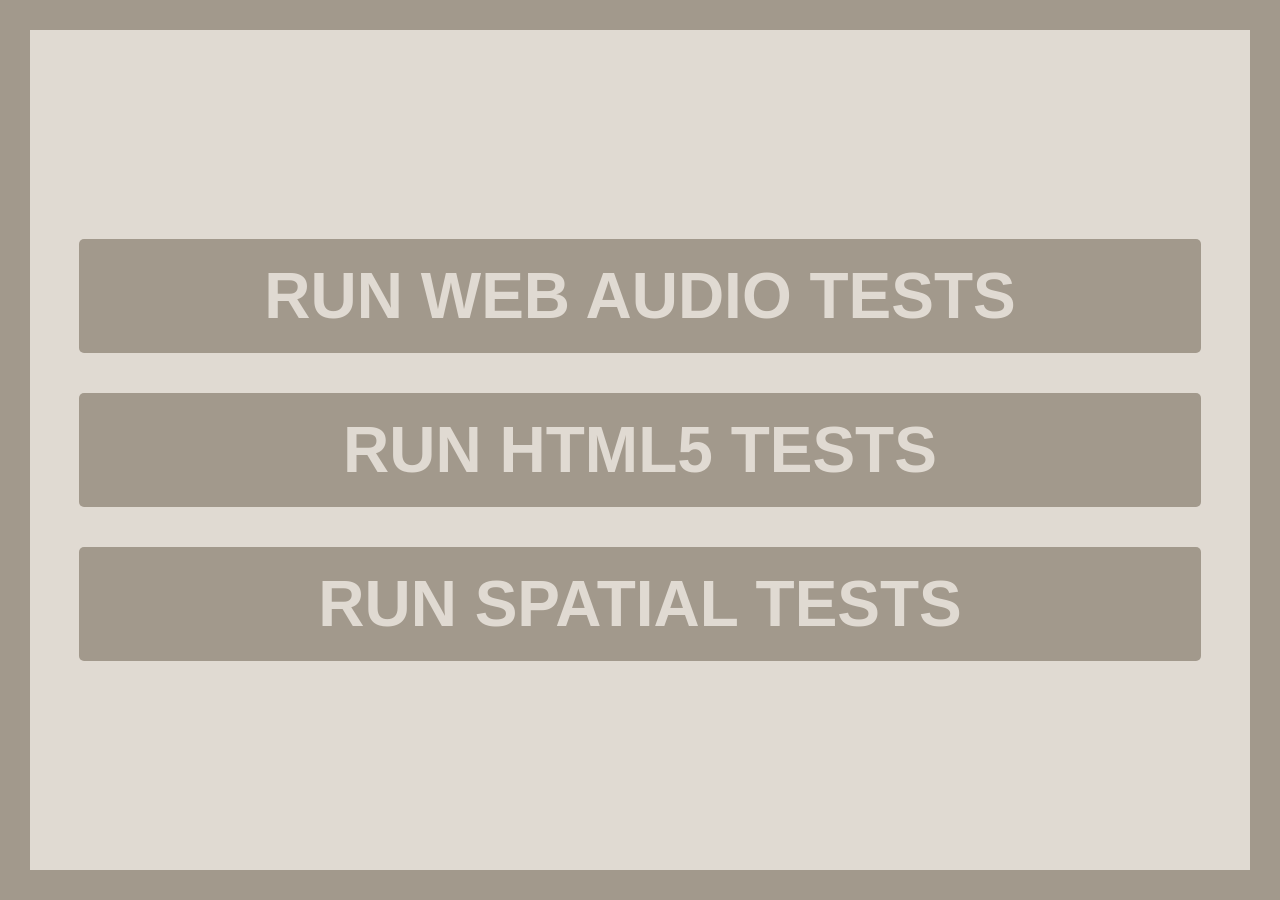
<file: howler.js-master/tests/index.html>
<!doctype html>
<html lang="en">
<head>
  <meta charset="utf-8">
  <title>Howler.js Tests</title>
  <link rel="stylesheet" href="./css/styles.css">
</head>
<body>
  <div id="container">
    <button class="button" id="webaudio">RUN WEB AUDIO TESTS</button>
    <button class="button" id="html5">RUN HTML5 TESTS</button>
    <button class="button" id="spatial">RUN SPATIAL TESTS</button>
  </div>

  <script>
    document.getElementById('webaudio').onclick = function() {
      window.location = 'core.webaudio.html';
    };

    document.getElementById('html5').onclick = function() {
      window.location = 'core.html5audio.html';
    };

    document.getElementById('spatial').onclick = function() {
      window.location = 'spatial.html';
    };
  </script>
</body>
</html>
</file>
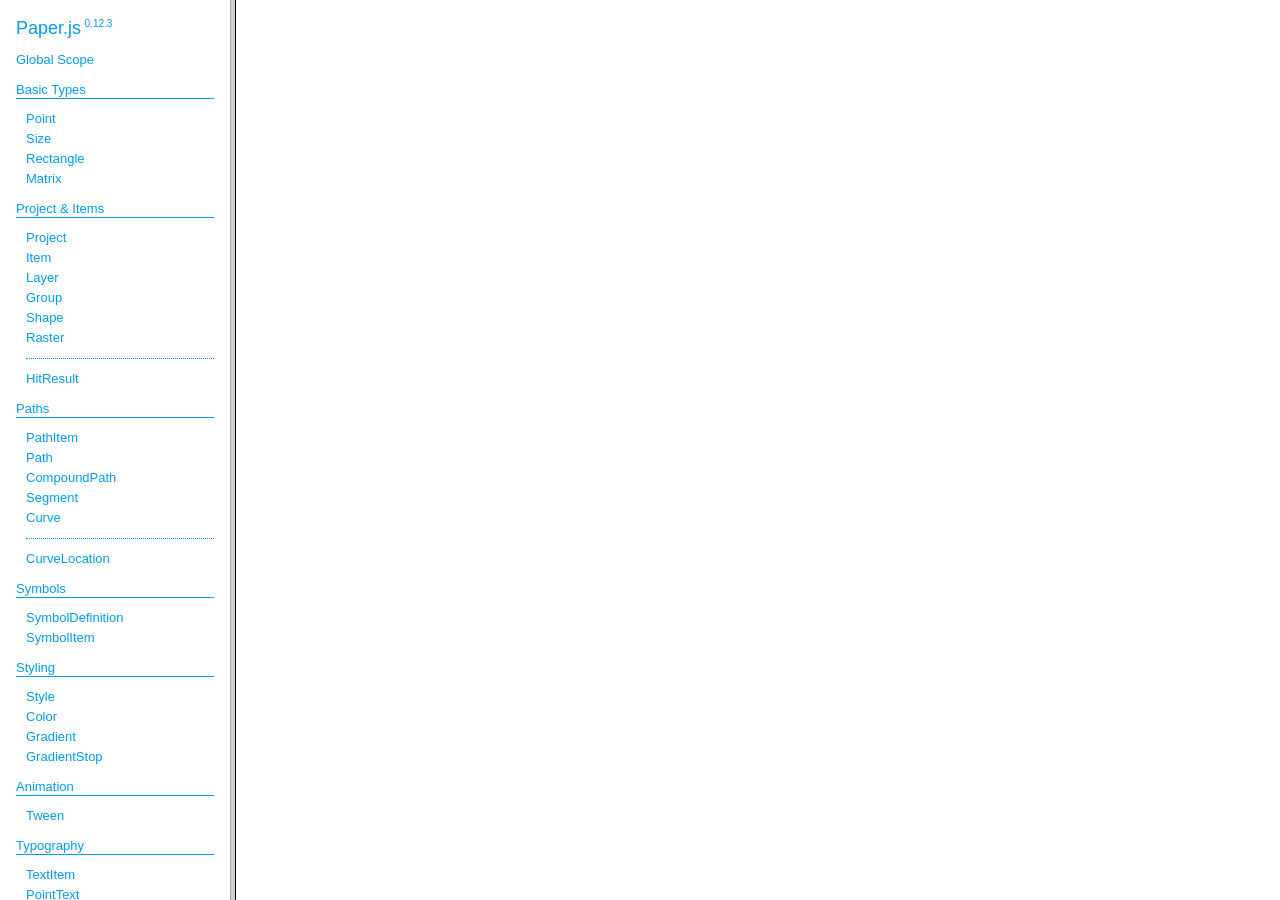
<file: paperjs-v0.12.3/docs/index.html>
<!DOCTYPE html>
<html>
<head>
<meta charset="UTF-8">
<title>Paper.js v0.12.3</title>
</head>
<frameset cols="230,*">
<frame src="classes/index.html" name="packageListFrame" title="All Packages">
<frame src="about:blank" name="class-frame" title="Class and interface descriptions">
</frameset>
</html>
</file>
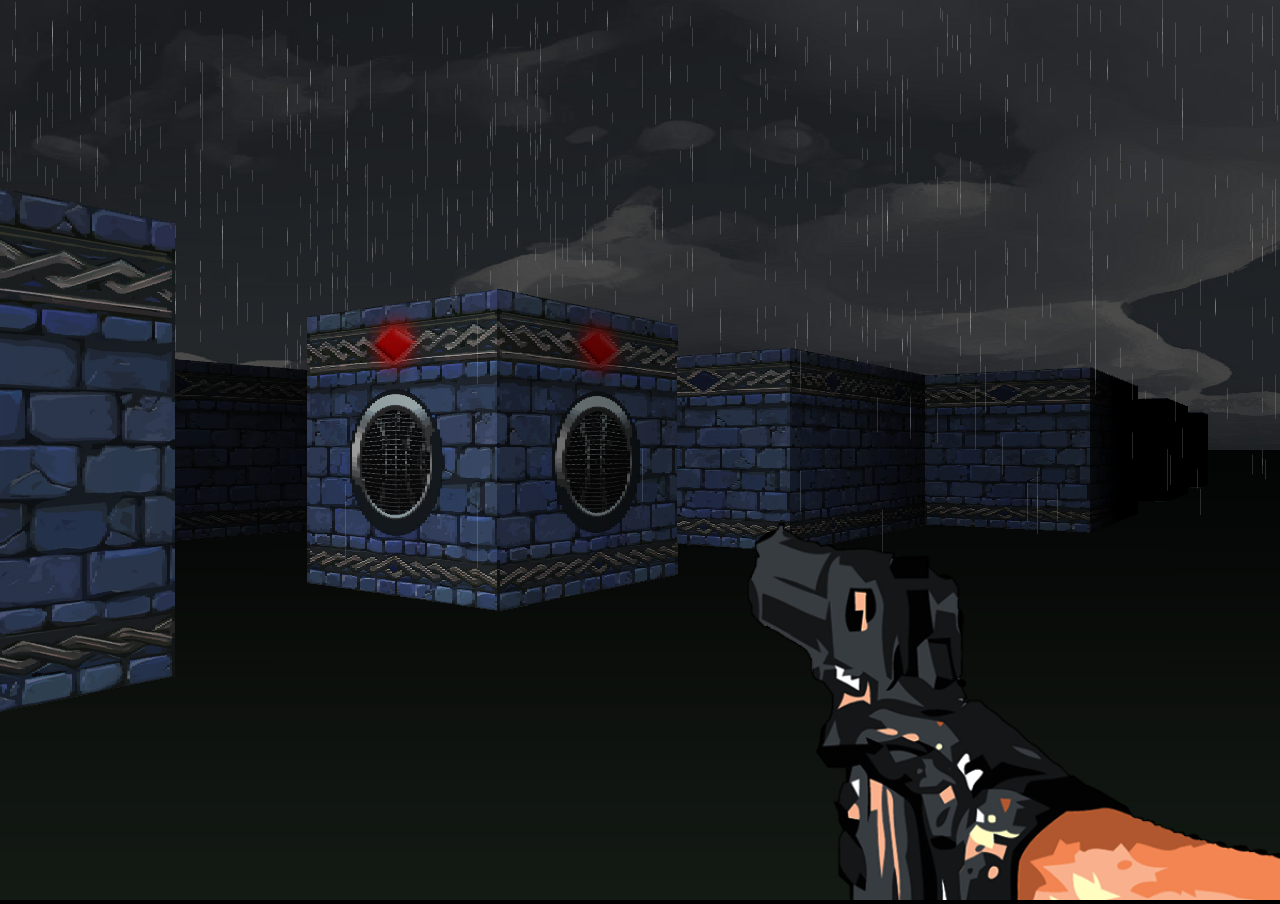
<file: howler.js-master/examples/3d/index.html>
<!doctype html>
<html lang="en">
<head>
  <meta charset="utf-8">
  <meta name="viewport" content="user-scalable=no">
  <title>Howler.js 3D Spatial Audio</title>
  <link rel="stylesheet" href="./styles.css">
</head>
<body>
  <!-- Game Canvas -->
  <canvas id="canvas" width="1" height="1">

  <!-- Scripts -->
  <script src="../../src/howler.core.js"></script>
  <script src="../../src/plugins/howler.spatial.js"></script>
  <script src="./js/sound.js"></script>
  <script src="./js/player.js"></script>
  <script src="./js/controls.js"></script>
  <script src="./js/texture.js"></script>
  <script src="./js/map.js"></script>
  <script src="./js/camera.js"></script>
  <script src="./js/game.js"></script>
</body>
</html>
</file>
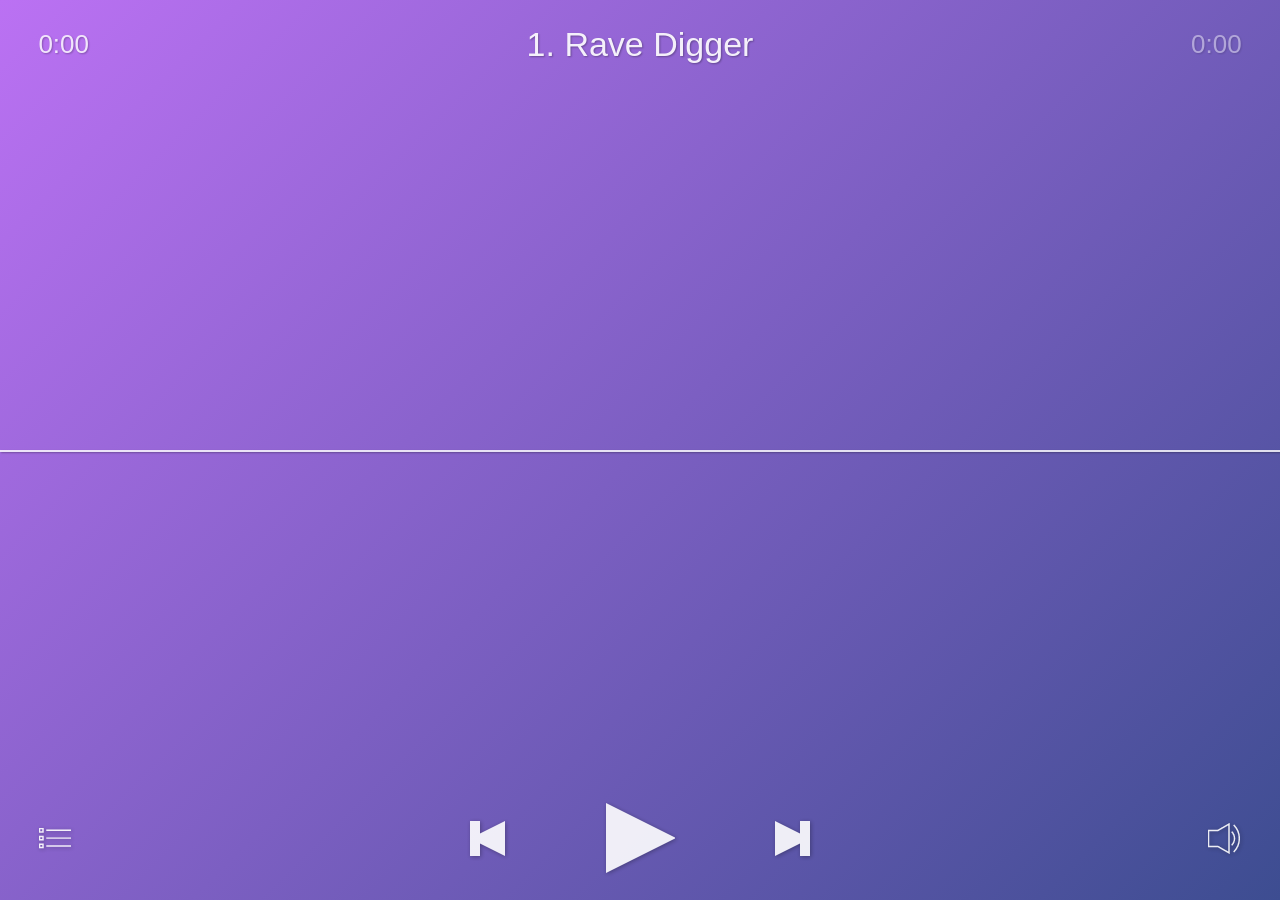
<file: howler.js-master/examples/player/index.html>
<!doctype html>
<html lang="en">
<head>
  <meta charset="utf-8">
  <meta name="viewport" content="user-scalable=no">
  <title>Howler.js Audio Player</title>
  <link rel="stylesheet" href="./styles.css">
</head>
<body>
  <!-- Top Info -->
  <div id="title">
    <span id="track"></span>
    <div id="timer">0:00</div>
    <div id="duration">0:00</div>
  </div>

  <!-- Controls -->
  <div class="controlsOuter">
    <div class="controlsInner">
      <div id="loading"></div>
      <div class="btn" id="playBtn"></div>
      <div class="btn" id="pauseBtn"></div>
      <div class="btn" id="prevBtn"></div>
      <div class="btn" id="nextBtn"></div>
    </div>
    <div class="btn" id="playlistBtn"></div>
    <div class="btn" id="volumeBtn"></div>
  </div>

  <!-- Progress -->
  <div id="waveform"></div>
  <div id="bar"></div>
  <div id="progress"></div>

  <!-- Playlist -->
  <div id="playlist">
    <div id="list"></div>
  </div>

  <!-- Volume -->
  <div id="volume" class="fadeout">
    <div id="barFull" class="bar"></div>
    <div id="barEmpty" class="bar"></div>
    <div id="sliderBtn"></div>
  </div>

  <!-- Scripts -->
  <script src="../../src/howler.core.js"></script>
  <script src="./siriwave.js"></script>
  <script src="./player.js"></script>
</body>
</html>
</file>
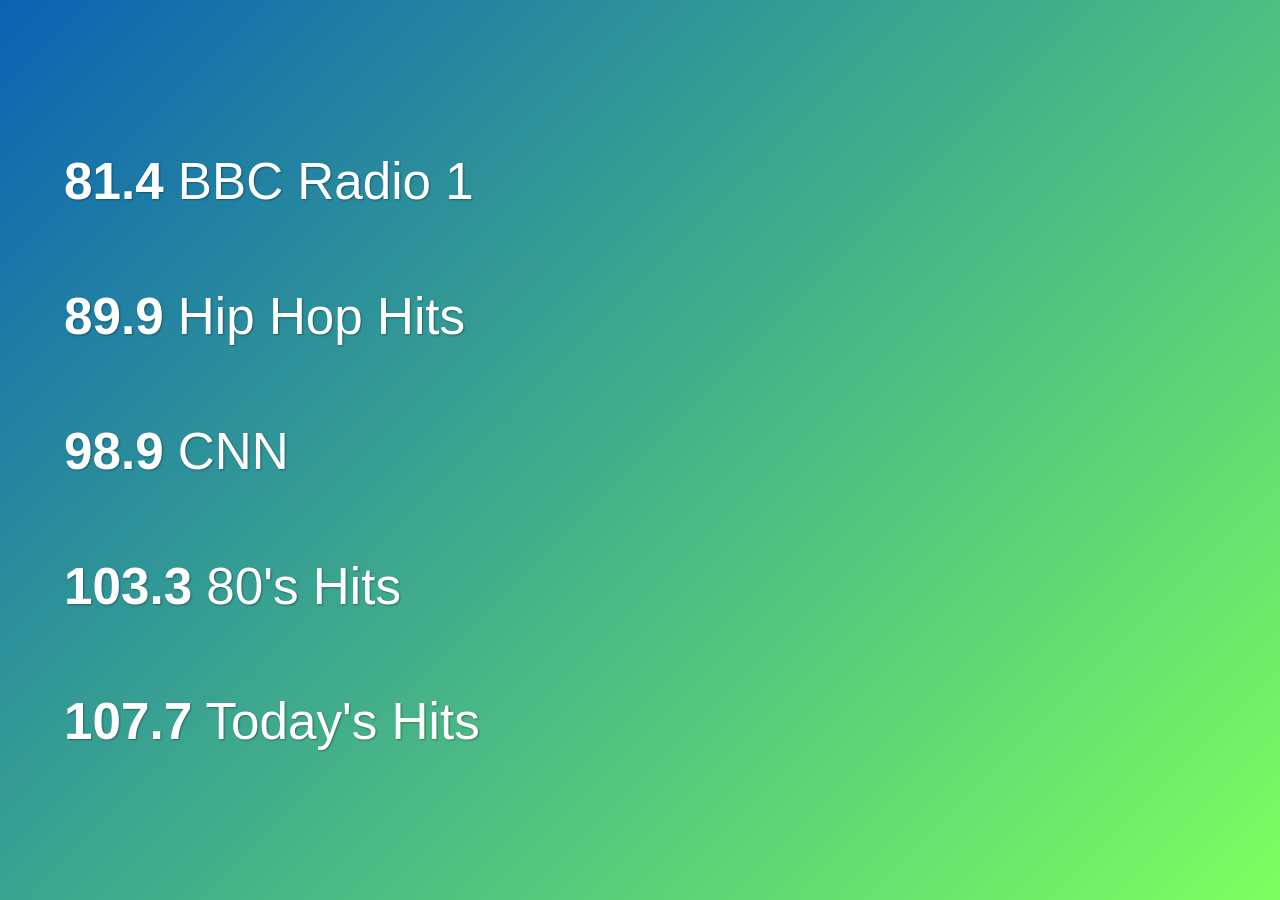
<file: howler.js-master/examples/radio/index.html>
<!doctype html>
<html lang="en">
<head>
  <meta charset="utf-8">
  <meta name="viewport" content="user-scalable=no">
  <title>Howler.js Radio</title>
  <link rel="stylesheet" href="./styles.css">
</head>
<body>
  <!-- Stations -->
  <div class="padding"></div>
  <div id="station0" class="station">
    <div class="title">
      <div id="title0" class="subtitle"></div>
      <div id="live0" class="live">LIVE</div>
      <div id="playing0" class="playing">
        <div class="rect1"></div>
        <div class="rect2"></div>
        <div class="rect3"></div>
        <div class="rect4"></div>
        <div class="rect5"></div>
      </div>
    </div>
  </div>
  <div id="station1" class="station">
    <div class="title">
      <div id="title1" class="subtitle"></div>
      <div id="live1" class="live">LIVE</div>
      <div id="playing1" class="playing">
        <div class="rect1"></div>
        <div class="rect2"></div>
        <div class="rect3"></div>
        <div class="rect4"></div>
        <div class="rect5"></div>
      </div>
    </div>
  </div>
  <div id="station2" class="station">
    <div class="title">
      <div id="title2" class="subtitle"></div>
      <div id="live2" class="live">LIVE</div>
      <div id="playing2" class="playing">
        <div class="rect1"></div>
        <div class="rect2"></div>
        <div class="rect3"></div>
        <div class="rect4"></div>
        <div class="rect5"></div>
      </div>
    </div>
  </div>
  <div id="station3" class="station">
    <div class="title">
      <div id="title3" class="subtitle"></div>
      <div id="live3" class="live">LIVE</div>
      <div id="playing3" class="playing">
        <div class="rect1"></div>
        <div class="rect2"></div>
        <div class="rect3"></div>
        <div class="rect4"></div>
        <div class="rect5"></div>
      </div>
    </div>
  </div>
  <div id="station4" class="station">
    <div class="title">
      <div id="title4" class="subtitle"></div>
      <div id="live4" class="live">LIVE</div>
      <div id="playing4" class="playing">
        <div class="rect1"></div>
        <div class="rect2"></div>
        <div class="rect3"></div>
        <div class="rect4"></div>
        <div class="rect5"></div>
      </div>
    </div>
  </div>
  <div class="padding"></div>

  <!-- Scripts -->
  <script src="../../src/howler.core.js"></script>
  <script src="./radio.js"></script>
</body>
</html>
</file>
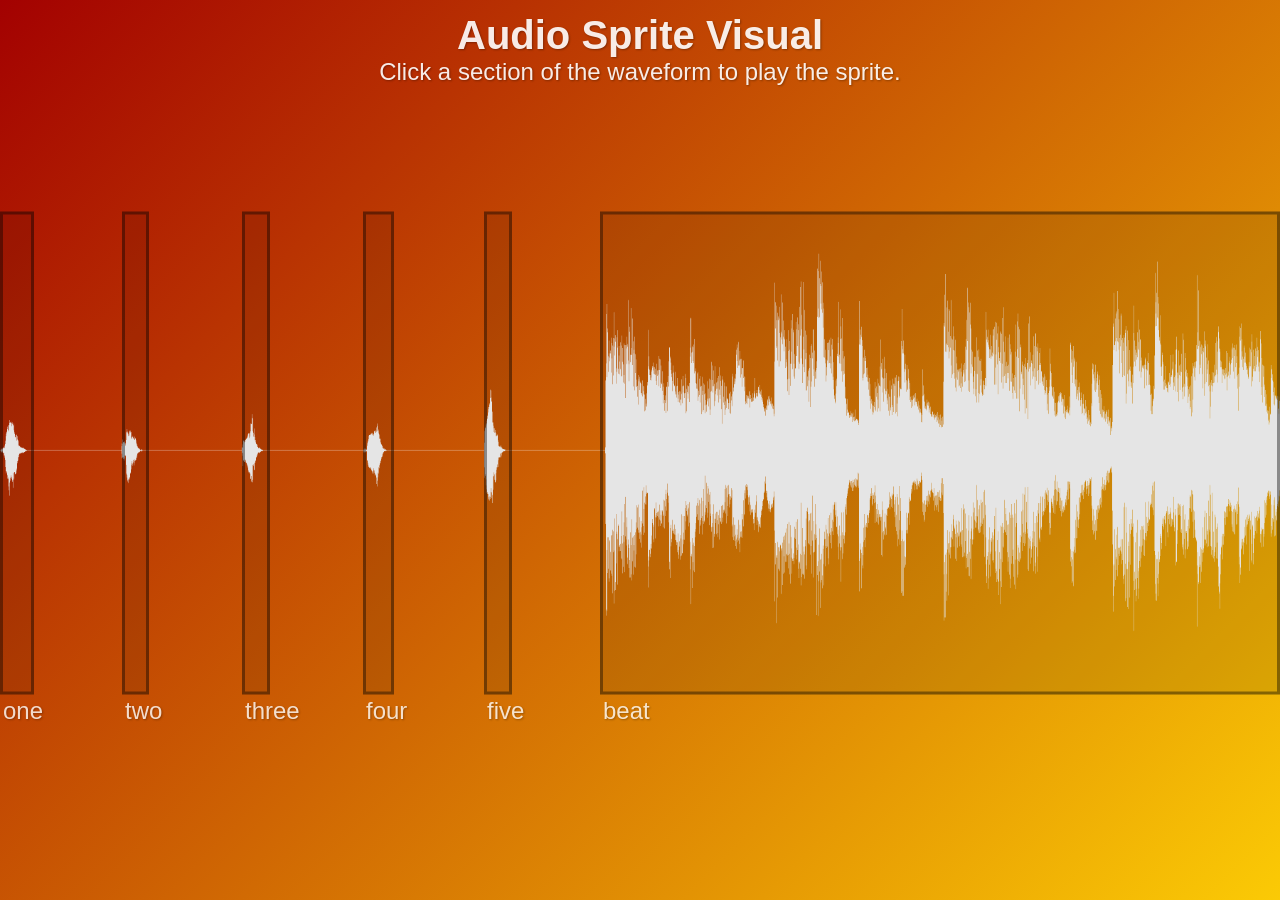
<file: howler.js-master/examples/sprite/index.html>
<!doctype html>
<html lang="en">
<head>
  <meta charset="utf-8">
  <meta name="viewport" content="user-scalable=no">
  <title>Howler.js Audio Sprite Visual</title>
  <link rel="stylesheet" href="./styles.css">
</head>
<body>
  <!-- Top Info -->
  <div class="instructions">
    <span class="title">Audio Sprite Visual</span><br>
    <span class="description">Click a section of the waveform to play the sprite.</span>
  </div>

  <!-- Waveform -->
  <div id="waveform"></div>

  <!-- Sprite Click Areas -->
  <div class="sprites">
    <div id="sprite0" class="sprite">
      <div class="sprite-label">one</div>
    </div>
    <div id="sprite1" class="sprite">
      <div class="sprite-label">two</div>
    </div>
    <div id="sprite2" class="sprite">
      <div class="sprite-label">three</div>
    </div>
    <div id="sprite3" class="sprite">
      <div class="sprite-label">four</div>
    </div>
    <div id="sprite4" class="sprite">
      <div class="sprite-label">five</div>
    </div>
    <div id="sprite5" class="sprite">
      <div class="sprite-label">beat</div>
    </div>
  </div>

  <!-- Scripts -->
  <script src="../../src/howler.core.js"></script>
  <script src="./sprite.js"></script>
</body>
</html>
</file>
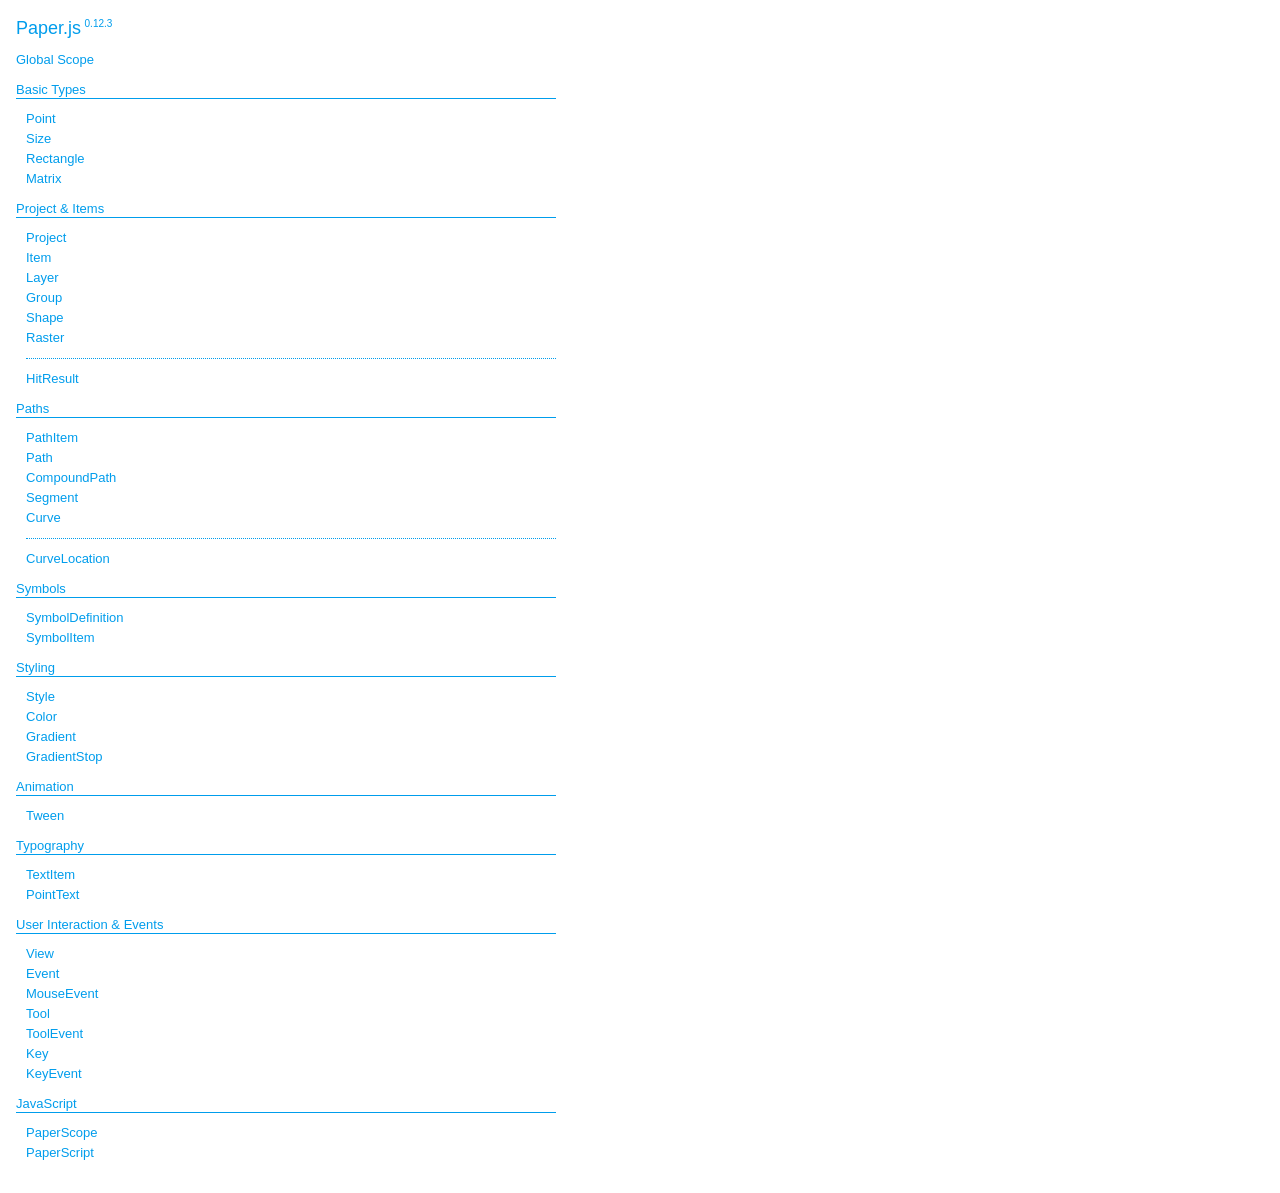
<file: paperjs-v0.12.3/docs/classes/index.html>
<!DOCTYPE html>
<html>
<head>
<meta charset="UTF-8">
<title>Paper.js v0.12.3</title>
<base target="class-frame">
<link href="../assets/css/docs.css" rel="stylesheet" type="text/css">
</head>
<body class="reference">
<div class="reference-index">
<h1>Paper.js<span class="version">0.12.3</span></h1>
<ul class="reference-classes"><li><a href="../classes/global.html">Global Scope</a></li>
<li>
<h2>Basic Types</h2>
<ul>
<li><a href="../classes/Point.html">Point</a></li>
<li><a href="../classes/Size.html">Size</a></li>
<li><a href="../classes/Rectangle.html">Rectangle</a></li>
<li><a href="../classes/Matrix.html">Matrix</a></li>
</ul>
<li>
<h2>Project & Items</h2>
<ul>
<li><a href="../classes/Project.html">Project</a></li>
<li><a href="../classes/Item.html">Item</a></li>
<li><a href="../classes/Layer.html">Layer</a></li>
<li><a href="../classes/Group.html">Group</a></li>
<li><a href="../classes/Shape.html">Shape</a></li>
<li><a href="../classes/Raster.html">Raster</a></li>
<li><hr /></li>
<li><a href="../classes/HitResult.html">HitResult</a></li>
</ul>
<li>
<h2>Paths</h2>
<ul>
<li><a href="../classes/PathItem.html">PathItem</a></li>
<li><a href="../classes/Path.html">Path</a></li>
<li><a href="../classes/CompoundPath.html">CompoundPath</a></li>
<li><a href="../classes/Segment.html">Segment</a></li>
<li><a href="../classes/Curve.html">Curve</a></li>
<li><hr /></li>
<li><a href="../classes/CurveLocation.html">CurveLocation</a></li>
</ul>
<li>
<h2>Symbols</h2>
<ul>
<li><a href="../classes/SymbolDefinition.html">SymbolDefinition</a></li>
<li><a href="../classes/SymbolItem.html">SymbolItem</a></li>
</ul>
<li>
<h2>Styling</h2>
<ul>
<li><a href="../classes/Style.html">Style</a></li>
<li><a href="../classes/Color.html">Color</a></li>
<li><a href="../classes/Gradient.html">Gradient</a></li>
<li><a href="../classes/GradientStop.html">GradientStop</a></li>
</ul>
<li>
<h2>Animation</h2>
<ul>
<li><a href="../classes/Tween.html">Tween</a></li>
</ul>
<li>
<h2>Typography</h2>
<ul>
<li><a href="../classes/TextItem.html">TextItem</a></li>
<li><a href="../classes/PointText.html">PointText</a></li>
</ul>
<li>
<h2>User Interaction & Events</h2>
<ul>
<li><a href="../classes/View.html">View</a></li>
<li><a href="../classes/Event.html">Event</a></li>
<li><a href="../classes/MouseEvent.html">MouseEvent</a></li>
<li><a href="../classes/Tool.html">Tool</a></li>
<li><a href="../classes/ToolEvent.html">ToolEvent</a></li>
<li><a href="../classes/Key.html">Key</a></li>
<li><a href="../classes/KeyEvent.html">KeyEvent</a></li>
</ul>
<li>
<h2>JavaScript</h2>
<ul>
<li><a href="../classes/PaperScope.html">PaperScope</a></li>
<li><a href="../classes/PaperScript.html">PaperScript</a></li>
</ul>
</ul>
</body>
</html>
</file>
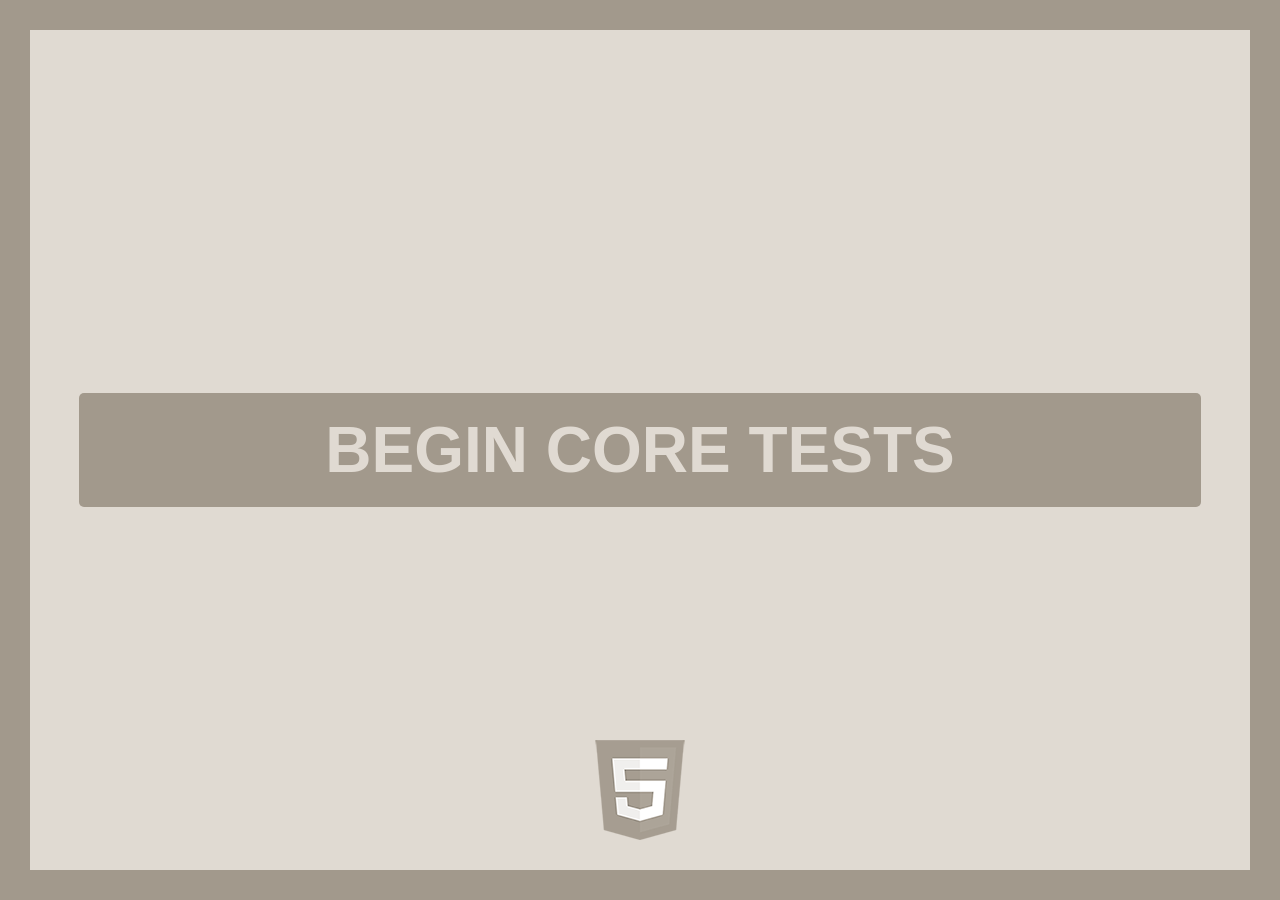
<file: howler.js-master/tests/core.html5audio.html>
<!doctype html>
<html lang="en">
<head>
  <meta charset="utf-8">
  <title>Howler.js Core HTML5 Audio Tests</title>
  <link rel="stylesheet" href="./css/styles.css">
</head>
<body>
  <div id="container">
    <div id="label"></div>
    <button class="button" id="start" disabled>LOADING...</button>
    <div id="logo"></div>
  </div>
  <script src="../src/howler.core.js"></script>
  <script src="./js/core.html5audio.js"></script>
</body>
</html>
</file>
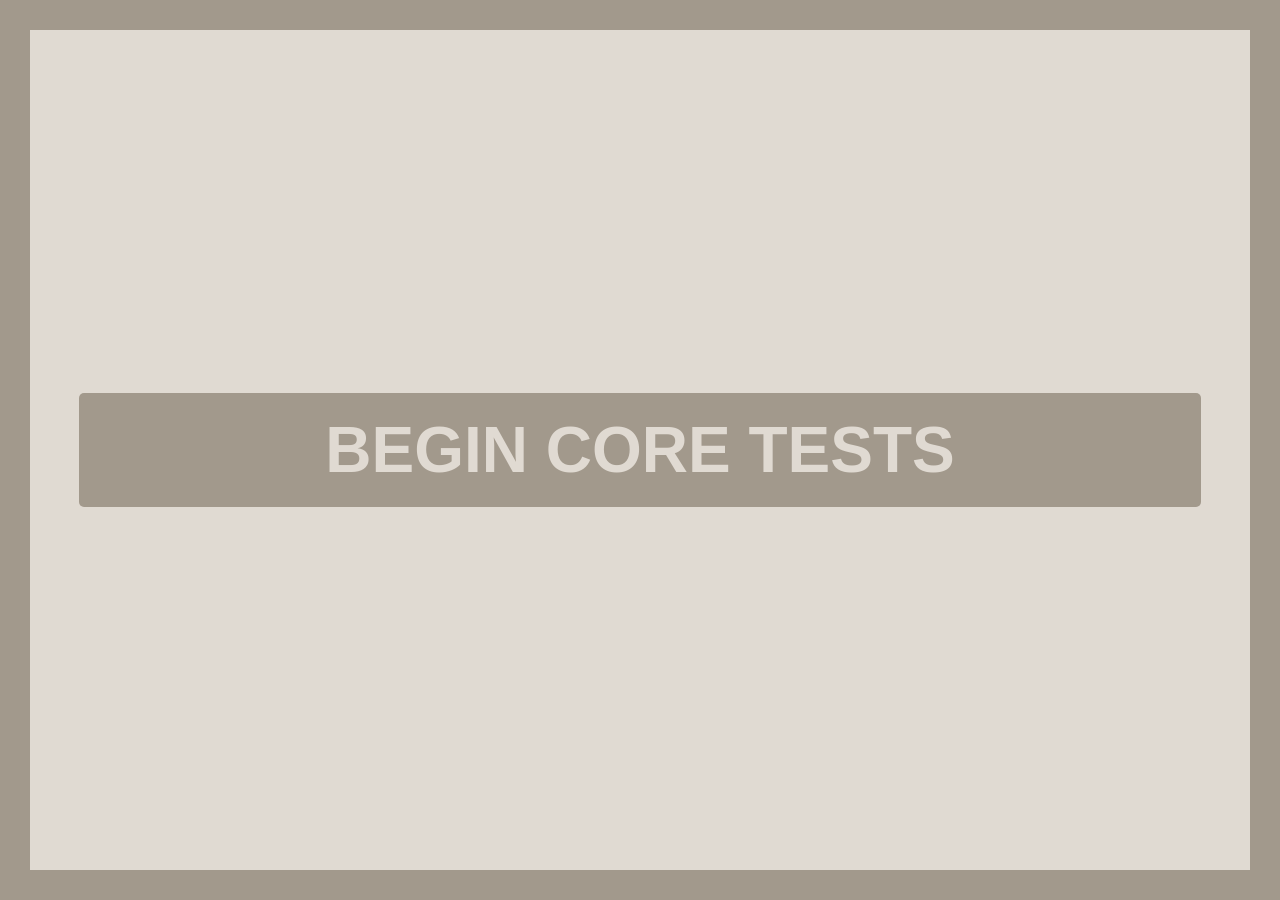
<file: howler.js-master/tests/core.webaudio.html>
<!doctype html>
<html lang="en">
<head>
  <meta charset="utf-8">
  <title>Howler.js Core Web Audio Tests</title>
  <link rel="stylesheet" href="./css/styles.css">
</head>
<body>
  <div id="container">
    <div id="label"></div>
    <button class="button" id="start" disabled>LOADING...</button>
  </div>
  <script src="../src/howler.core.js"></script>
  <script src="./js/core.webaudio.js"></script>
</body>
</html>
</file>
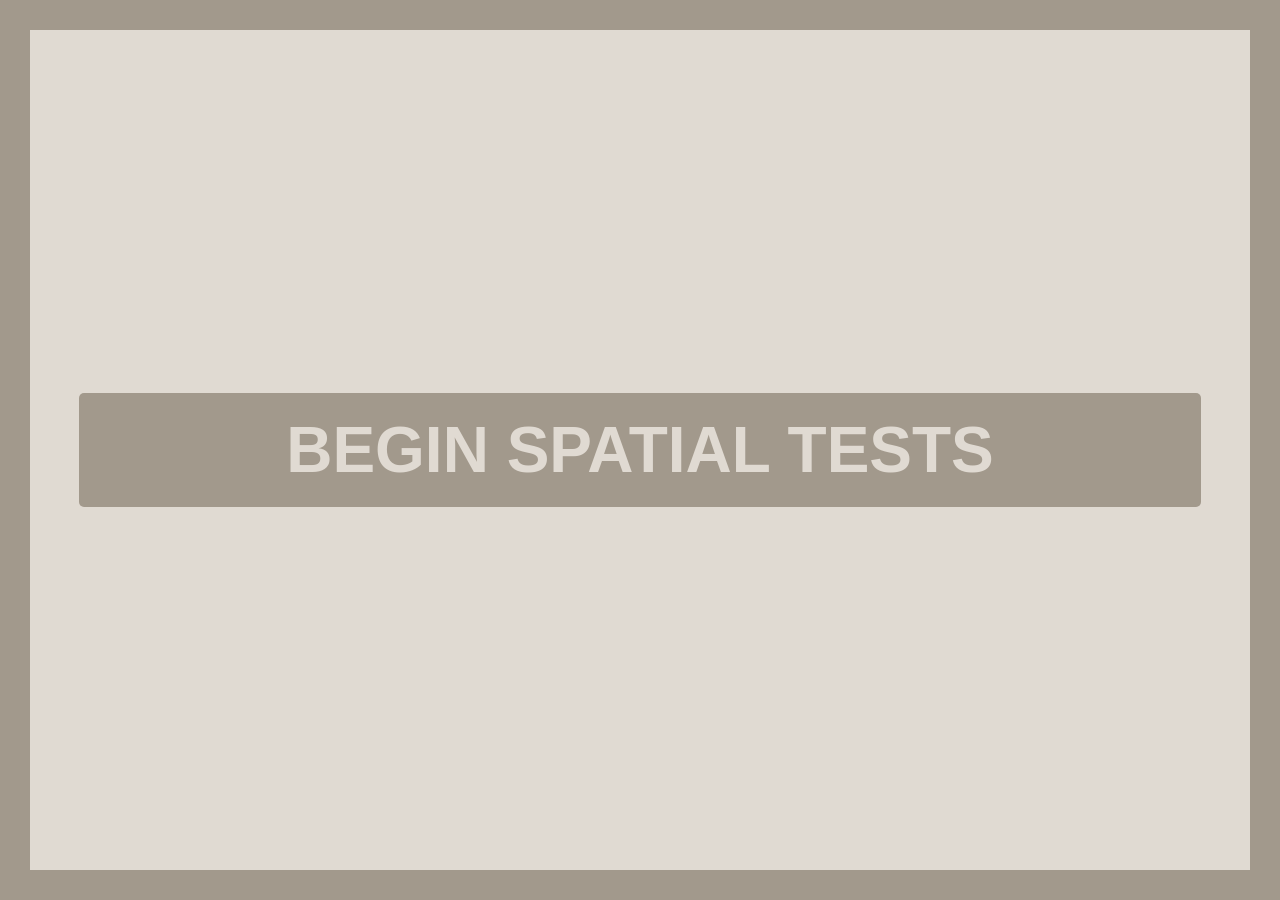
<file: howler.js-master/tests/spatial.html>
<!doctype html>
<html lang="en">
<head>
  <meta charset="utf-8">
  <title>Howler.js Spatial Plugin Tests</title>
  <link rel="stylesheet" href="./css/styles.css">
</head>
<body>
  <div id="container">
    <div id="label"></div>
    <button class="button" id="start" disabled>LOADING...</button>
  </div>
  <script src="../src/howler.core.js"></script>
  <script src="../src/plugins/howler.spatial.js"></script>
  <script src="./js/spatial.js"></script>
</body>
</html>
</file>
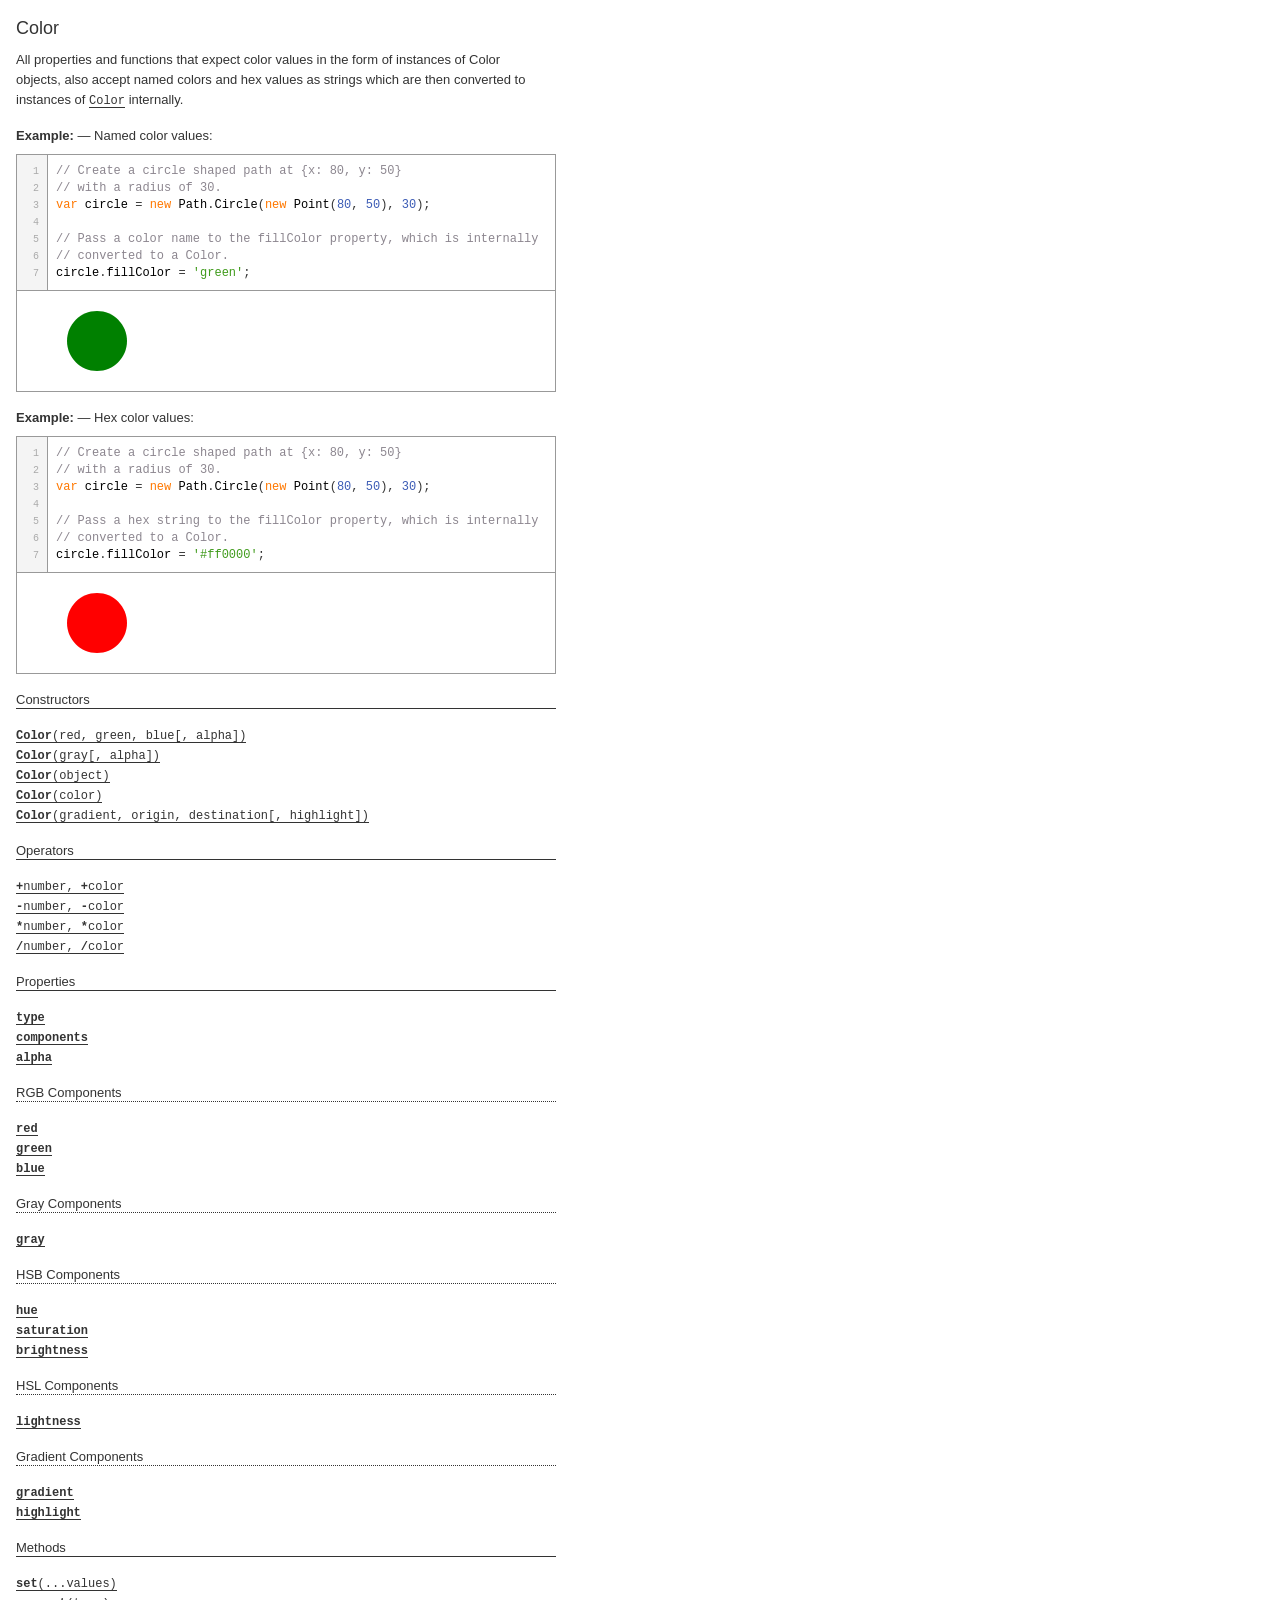
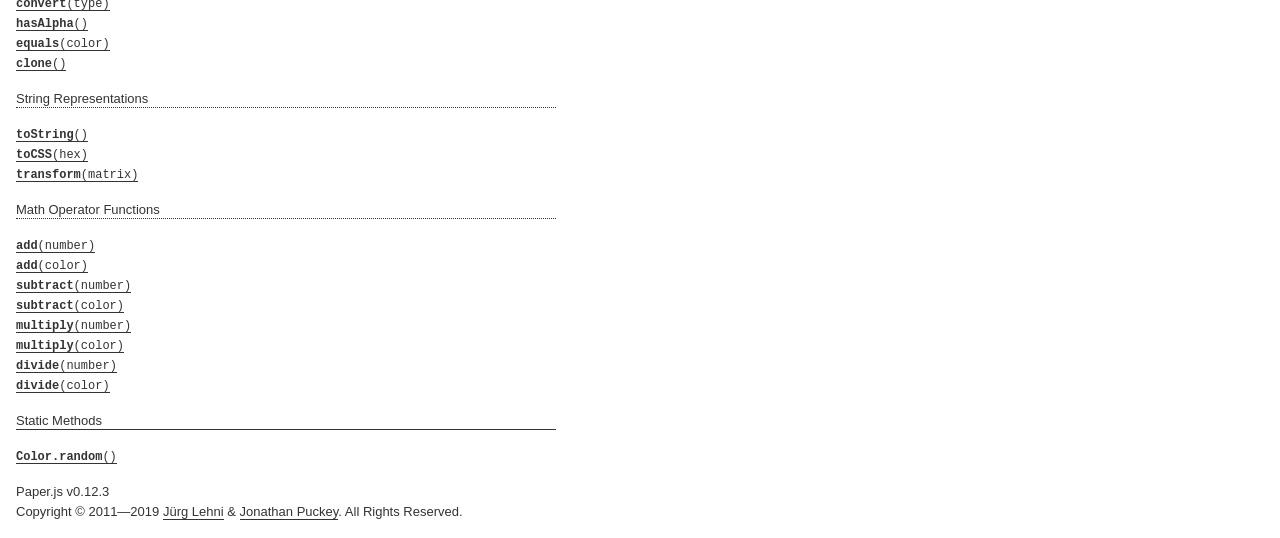
<file: paperjs-v0.12.3/docs/classes/Color.html>
<!DOCTYPE html>
<html>
<head>
<meta charset="UTF-8">
<title>Color</title>
<base target="class-frame">
<link href="../assets/css/docs.css" rel="stylesheet" type="text/css">
<script src="../assets/js/paper.js"></script>
<script src="../assets/js/jquery.js"></script>
<script src="../assets/js/codemirror.js"></script>
<script src="../assets/js/docs.js"></script>
</head>
<body>
<article class="reference"> 
<div class="reference-class">
<h1>Color</h1>

<p>All properties and functions that expect color values in the form of instances of Color objects, also accept named colors and hex values as strings which are then converted to instances of <a href="../classes/Color.html"><tt>Color</tt></a> internally.</p>
<h4>Example:<span class="description">Named color values:</span></h4>

<div class="paperscript split">

<div class="buttons">
<div class="button run">Run</div>
</div>

<script type="text/paperscript" canvas="canvas-0">
// Create a circle shaped path at {x: 80, y: 50}
// with a radius of 30.
var circle = new Path.Circle(new Point(80, 50), 30);

// Pass a color name to the fillColor property, which is internally
// converted to a Color.
circle.fillColor = 'green';
</script>
<div class="canvas"><canvas width="516" height="100" id="canvas-0"></canvas></div>
</div>


<h4>Example:<span class="description">Hex color values:</span></h4>

<div class="paperscript split">

<div class="buttons">
<div class="button run">Run</div>
</div>

<script type="text/paperscript" canvas="canvas-1">
// Create a circle shaped path at {x: 80, y: 50}
// with a radius of 30.
var circle = new Path.Circle(new Point(80, 50), 30);

// Pass a hex string to the fillColor property, which is internally
// converted to a Color.
circle.fillColor = '#ff0000';
</script>
<div class="canvas"><canvas width="516" height="100" id="canvas-1"></canvas></div>
</div>


</div>

<!-- =============================== constructors ========================== -->
<div class="reference-members">
	<h2>Constructors</h2>
	
		
<div id="color-red-green-blue" class="member">
<div class="member-link">
<a name="color-red-green-blue" href="#color-red-green-blue"><tt><b>Color</b>(red, green, blue[, alpha])</tt></a>
</div>
<div class="member-description hidden">
<div class="member-text">
    <p>Creates a RGB Color object.</p>
    
    
<ul class="member-list">
	<h4>Parameters:</h4>
	
	<li>
<tt>red:</tt> 
<tt>Number</tt>
&mdash;&nbsp;the amount of red in the color as a value between  <code>0</code> and <code>1</code>

</li>
	
	<li>
<tt>green:</tt> 
<tt>Number</tt>
&mdash;&nbsp;the amount of green in the color as a value  between <code>0</code> and <code>1</code>

</li>
	
	<li>
<tt>blue:</tt> 
<tt>Number</tt>
&mdash;&nbsp;the amount of blue in the color as a value  between <code>0</code> and <code>1</code>

</li>
	
	<li>
<tt>alpha:</tt> 
<tt>Number</tt>
&mdash;&nbsp;the alpha of the color as a value between <code>0</code>  and <code>1</code>
&mdash;&nbsp;optional
</li>
	
</ul>

    
	<ul class="member-list">
		<h4>Returns:</h4>
		
			<li>
<tt><a href="../classes/Color.html"><tt>Color</tt></a></tt>
</li>

		
	</ul>



    
    <h4>Example:<span class="description">Creating a RGB Color:</span></h4>

<div class="paperscript split">

<div class="buttons">
<div class="button run">Run</div>
</div>

<script type="text/paperscript" canvas="canvas-2">
// Create a circle shaped path at {x: 80, y: 50}
// with a radius of 30:
var circle = new Path.Circle(new Point(80, 50), 30);

// 100% red, 0% blue, 50% blue:
circle.fillColor = new Color(1, 0, 0.5);
</script>
<div class="canvas"><canvas width="516" height="100" id="canvas-2"></canvas></div>
</div>


</div>
</div>
</div>
	
		
<div id="color-gray" class="member">
<div class="member-link">
<a name="color-gray" href="#color-gray"><tt><b>Color</b>(gray[, alpha])</tt></a>
</div>
<div class="member-description hidden">
<div class="member-text">
    <p>Creates a gray Color object.</p>
    
    
<ul class="member-list">
	<h4>Parameters:</h4>
	
	<li>
<tt>gray:</tt> 
<tt>Number</tt>
&mdash;&nbsp;the amount of gray in the color as a value  between <code>0</code> and <code>1</code>

</li>
	
	<li>
<tt>alpha:</tt> 
<tt>Number</tt>
&mdash;&nbsp;the alpha of the color as a value between <code>0</code>  and <code>1</code>
&mdash;&nbsp;optional
</li>
	
</ul>

    
	<ul class="member-list">
		<h4>Returns:</h4>
		
			<li>
<tt><a href="../classes/Color.html"><tt>Color</tt></a></tt>
</li>

		
	</ul>



    
    <h4>Example:<span class="description">Creating a gray Color:</span></h4>

<div class="paperscript split">

<div class="buttons">
<div class="button run">Run</div>
</div>

<script type="text/paperscript" canvas="canvas-3">
// Create a circle shaped path at {x: 80, y: 50}
// with a radius of 30:
var circle = new Path.Circle(new Point(80, 50), 30);

// Create a GrayColor with 50% gray:
circle.fillColor = new Color(0.5);
</script>
<div class="canvas"><canvas width="516" height="100" id="canvas-3"></canvas></div>
</div>


</div>
</div>
</div>
	
		
<div id="color-object" class="member">
<div class="member-link">
<a name="color-object" href="#color-object"><tt><b>Color</b>(object)</tt></a>
</div>
<div class="member-description hidden">
<div class="member-text">
    <p>Creates a HSB, HSL or gradient Color object from the properties of the provided object:</p>
    <ul class="member-list">
<h4>Options:</h4>
<li><tt>hsb.hue: <tt>Number</tt></tt> &mdash; the hue of the color as a value in degrees  between <code>0</code> and <code>360</code></li>
<li><tt>hsb.saturation: <tt>Number</tt></tt> &mdash; the saturation of the color as a  value between <code>0</code> and <code>1</code></li>
<li><tt>hsb.brightness: <tt>Number</tt></tt> &mdash; the brightness of the color as a  value between <code>0</code> and <code>1</code></li>
<li><tt>hsb.alpha: <tt>Number</tt></tt> &mdash; the alpha of the color as a value between  <code>0</code> and <code>1</code></li>
<li><tt>hsl.hue: <tt>Number</tt></tt> &mdash; the hue of the color as a value in degrees  between <code>0</code> and <code>360</code></li>
<li><tt>hsl.saturation: <tt>Number</tt></tt> &mdash; the saturation of the color as a  value between <code>0</code> and <code>1</code></li>
<li><tt>hsl.lightness: <tt>Number</tt></tt> &mdash; the lightness of the color as a value  between <code>0</code> and <code>1</code><br></li>
<li><tt>hsl.alpha: <tt>Number</tt></tt> &mdash; the alpha of the color as a value between  <code>0</code> and <code>1</code></li>
<li><tt>gradient.gradient: <a href="../classes/Gradient.html"><tt>Gradient</tt></a></tt> &mdash; the gradient object that  describes the color stops and type of gradient to be used</li>
<li><tt>gradient.origin: <a href="../classes/Point.html"><tt>Point</tt></a></tt> &mdash; the origin point of the gradient</li>
<li><tt>gradient.destination: <a href="../classes/Point.html"><tt>Point</tt></a></tt> &mdash; the destination point of the  gradient</li>
<li><tt>gradient.stops: Array of <a href="../classes/GradientStop.html"><tt>GradientStop</tt></a> objects</tt> &mdash; the gradient stops describing  the gradient, as an alternative to providing a gradient object</li>
<li><tt>gradient.radial: <tt>Boolean</tt></tt> &mdash; controls whether the gradient is  radial, as an alternative to providing a gradient object</li>
</ul>
    
<ul class="member-list">
	<h4>Parameters:</h4>
	
	<li>
<tt>object:</tt> 
<tt>Object</tt>
&mdash;&nbsp;an object describing the components and properties of the color

</li>
	
</ul>

    
	<ul class="member-list">
		<h4>Returns:</h4>
		
			<li>
<tt><a href="../classes/Color.html"><tt>Color</tt></a></tt>
</li>

		
	</ul>



    
    <h4>Example:<span class="description">Creating a HSB Color:</span></h4>

<div class="paperscript split">

<div class="buttons">
<div class="button run">Run</div>
</div>

<script type="text/paperscript" canvas="canvas-4">
// Create a circle shaped path at {x: 80, y: 50}
// with a radius of 30:
var circle = new Path.Circle(new Point(80, 50), 30);

// Create an HSB Color with a hue of 90 degrees, a saturation
// 100% and a brightness of 100%:
circle.fillColor = { hue: 90, saturation: 1, brightness: 1 };
</script>
<div class="canvas"><canvas width="516" height="100" id="canvas-4"></canvas></div>
</div>


<h4>Example:<span class="description">Creating a HSL Color:</span></h4>

<div class="paperscript split">

<div class="buttons">
<div class="button run">Run</div>
</div>

<script type="text/paperscript" canvas="canvas-5">
// Create a circle shaped path at {x: 80, y: 50}
// with a radius of 30:
var circle = new Path.Circle(new Point(80, 50), 30);

// Create an HSL Color with a hue of 90 degrees, a saturation
// 100% and a lightness of 50%:
circle.fillColor = { hue: 90, saturation: 1, lightness: 0.5 };
</script>
<div class="canvas"><canvas width="516" height="100" id="canvas-5"></canvas></div>
</div>


<h4>Example:<span class="description">Creating a gradient color from an object literal:</span></h4>

<div class="paperscript split">

<div class="buttons">
<div class="button run">Run</div>
</div>

<script type="text/paperscript" canvas="canvas-6">
// Define two points which we will be using to construct
// the path and to position the gradient color:
var topLeft = view.center - [80, 80];
var bottomRight = view.center + [80, 80];

var path = new Path.Rectangle({
 topLeft: topLeft,
 bottomRight: bottomRight,
 // Fill the path with a gradient of three color stops
 // that runs between the two points we defined earlier:
 fillColor: {
     stops: ['yellow', 'red', 'blue'],
     origin: topLeft,
     destination: bottomRight
 }
});
</script>
<div class="canvas"><canvas width="516" height="200" id="canvas-6"></canvas></div>
</div>


</div>
</div>
</div>
	
		
<div id="color-color" class="member">
<div class="member-link">
<a name="color-color" href="#color-color"><tt><b>Color</b>(color)</tt></a>
</div>
<div class="member-description hidden">
<div class="member-text">
    <p>Creates a Color object from a CSS string. All common CSS color string formats are supported: - Named colors (e.g. <code>&#39;red&#39;</code>, <code>&#39;fuchsia&#39;</code>, …) - Hex strings (<code>&#39;#ffff00&#39;</code>, <code>&#39;#ff0&#39;</code>, …) - RGB strings (<code>&#39;rgb(255, 128, 0)&#39;</code>, <code>&#39;rgba(255, 128, 0, 0.5)&#39;</code>, …) - HSL strings (<code>&#39;hsl(180deg, 20%, 50%)&#39;</code>,  <code>&#39;hsla(3.14rad, 20%, 50%, 0.5)&#39;</code>, …)</p>
    
    
<ul class="member-list">
	<h4>Parameters:</h4>
	
	<li>
<tt>color:</tt> 
<tt>String</tt>
&mdash;&nbsp;the color&rsquo;s CSS string representation

</li>
	
</ul>

    
	<ul class="member-list">
		<h4>Returns:</h4>
		
			<li>
<tt><a href="../classes/Color.html"><tt>Color</tt></a></tt>
</li>

		
	</ul>



    
    <h4>Example:</h4>

<div class="paperscript split">

<div class="buttons">
<div class="button run">Run</div>
</div>

<script type="text/paperscript" canvas="canvas-7">
var circle = new Path.Circle({
    center: [80, 50],
    radius: 30,
    fillColor: new Color('rgba(255, 255, 0, 0.5)')
});
</script>
<div class="canvas"><canvas width="516" height="100" id="canvas-7"></canvas></div>
</div>


</div>
</div>
</div>
	
		
<div id="color-gradient-origin-destination" class="member">
<div class="member-link">
<a name="color-gradient-origin-destination" href="#color-gradient-origin-destination"><tt><b>Color</b>(gradient, origin, destination[, highlight])</tt></a>
</div>
<div class="member-description hidden">
<div class="member-text">
    <p>Creates a gradient Color object.</p>
    
    
<ul class="member-list">
	<h4>Parameters:</h4>
	
	<li>
<tt>gradient:</tt> 
<a href="../classes/Gradient.html"><tt>Gradient</tt></a>


</li>
	
	<li>
<tt>origin:</tt> 
<a href="../classes/Point.html"><tt>Point</tt></a>


</li>
	
	<li>
<tt>destination:</tt> 
<a href="../classes/Point.html"><tt>Point</tt></a>


</li>
	
	<li>
<tt>highlight:</tt> 
<a href="../classes/Point.html"><tt>Point</tt></a>

&mdash;&nbsp;optional
</li>
	
</ul>

    
	<ul class="member-list">
		<h4>Returns:</h4>
		
			<li>
<tt><a href="../classes/Color.html"><tt>Color</tt></a></tt>
</li>

		
	</ul>



    
    <h4>Example:<span class="description">Applying a linear gradient color containing evenly distributed color stops:</span></h4>

<div class="paperscript split">

<div class="buttons">
<div class="button run">Run</div>
</div>

<script type="text/paperscript" canvas="canvas-8">
// Define two points which we will be using to construct
// the path and to position the gradient color:
var topLeft = view.center - [80, 80];
var bottomRight = view.center + [80, 80];

// Create a rectangle shaped path between
// the topLeft and bottomRight points:
var path = new Path.Rectangle(topLeft, bottomRight);

// Create the gradient, passing it an array of colors to be converted
// to evenly distributed color stops:
var gradient = new Gradient(['yellow', 'red', 'blue']);

// Have the gradient color run between the topLeft and
// bottomRight points we defined earlier:
var gradientColor = new Color(gradient, topLeft, bottomRight);

// Set the fill color of the path to the gradient color:
path.fillColor = gradientColor;
</script>
<div class="canvas"><canvas width="516" height="200" id="canvas-8"></canvas></div>
</div>


<h4>Example:<span class="description">Applying a radial gradient color containing unevenly distributed color stops:</span></h4>

<div class="paperscript split">

<div class="buttons">
<div class="button run">Run</div>
</div>

<script type="text/paperscript" canvas="canvas-9">
// Create a circle shaped path at the center of the view
// with a radius of 80:
var path = new Path.Circle({
    center: view.center,
    radius: 80
});

// The stops array: yellow mixes with red between 0 and 15%,
// 15% to 30% is pure red, red mixes with black between 30% to 100%:
var stops = [
    ['yellow', 0],
    ['red', 0.15],
    ['red', 0.3],
    ['black', 0.9]
];

// Create a radial gradient using the color stops array:
var gradient = new Gradient(stops, true);

// We will use the center point of the circle shaped path as
// the origin point for our gradient color
var from = path.position;

// The destination point of the gradient color will be the
// center point of the path + 80pt in horizontal direction:
var to = path.position + [80, 0];

// Create the gradient color:
var gradientColor = new Color(gradient, from, to);

// Set the fill color of the path to the gradient color:
path.fillColor = gradientColor;
</script>
<div class="canvas"><canvas width="516" height="200" id="canvas-9"></canvas></div>
</div>


</div>
</div>
</div>
	
</div>



<!-- ================================ operators ============================ -->
	<div class="reference-members">
		<h2>Operators</h2>
		
			<div id="add" class="member">
<div class="member-link">
<a name="add" href="#add"><tt><tt><b>+</b>number</tt>, <tt><b>+</b>color</tt></tt></a>
</div>
<div class="member-description hidden">


	<div class="member-text">
		<p>Returns the addition of the supplied value to both coordinates of the color as a new color. The object itself is not modified!</p>
		
<ul class="member-list">
	<h4>Parameters:</h4>
	
	<li>
<tt>number:</tt> 
<tt>Number</tt>
&mdash;&nbsp;the number to add

</li>
	
</ul>

		
	<ul class="member-list">
		<h4>Returns:</h4>
		
			<li>
<tt><a href="../classes/Color.html"><tt>Color</tt></a></tt>&nbsp;&mdash;&nbsp;the addition of the color and the value as a new color
</li>

		
	</ul>



		
		<h4>Example:</h4>


<pre><code>var color = new Color(0.5, 1, 1);
var result = color + 1;
console.log(result); // { red: 1, blue: 1, green: 1 }</code></pre>

	</div>



	<div class="member-text">
		<p>Returns the addition of the supplied color to the color as a new color. The object itself is not modified!</p>
		
<ul class="member-list">
	<h4>Parameters:</h4>
	
	<li>
<tt>color:</tt> 
<a href="../classes/Color.html"><tt>Color</tt></a>
&mdash;&nbsp;the color to add

</li>
	
</ul>

		
	<ul class="member-list">
		<h4>Returns:</h4>
		
			<li>
<tt><a href="../classes/Color.html"><tt>Color</tt></a></tt>&nbsp;&mdash;&nbsp;the addition of the two colors as a new color
</li>

		
	</ul>



		
		<h4>Example:</h4>


<pre><code>var color1 = new Color(0, 1, 1);
var color2 = new Color(1, 0, 0);
var result = color1 + color2;
console.log(result); // { red: 1, blue: 1, green: 1 }</code></pre>

	</div>


</div>
</div>

		
			<div id="subtract" class="member">
<div class="member-link">
<a name="subtract" href="#subtract"><tt><tt><b>-</b>number</tt>, <tt><b>-</b>color</tt></tt></a>
</div>
<div class="member-description hidden">


	<div class="member-text">
		<p>Returns the subtraction of the supplied value to both coordinates of the color as a new color. The object itself is not modified!</p>
		
<ul class="member-list">
	<h4>Parameters:</h4>
	
	<li>
<tt>number:</tt> 
<tt>Number</tt>
&mdash;&nbsp;the number to subtract

</li>
	
</ul>

		
	<ul class="member-list">
		<h4>Returns:</h4>
		
			<li>
<tt><a href="../classes/Color.html"><tt>Color</tt></a></tt>&nbsp;&mdash;&nbsp;the subtraction of the color and the value as a new color
</li>

		
	</ul>



		
		<h4>Example:</h4>


<pre><code>var color = new Color(0.5, 1, 1);
var result = color - 1;
console.log(result); // { red: 0, blue: 0, green: 0 }</code></pre>

	</div>



	<div class="member-text">
		<p>Returns the subtraction of the supplied color to the color as a new color. The object itself is not modified!</p>
		
<ul class="member-list">
	<h4>Parameters:</h4>
	
	<li>
<tt>color:</tt> 
<a href="../classes/Color.html"><tt>Color</tt></a>
&mdash;&nbsp;the color to subtract

</li>
	
</ul>

		
	<ul class="member-list">
		<h4>Returns:</h4>
		
			<li>
<tt><a href="../classes/Color.html"><tt>Color</tt></a></tt>&nbsp;&mdash;&nbsp;the subtraction of the two colors as a new color
</li>

		
	</ul>



		
		<h4>Example:</h4>


<pre><code>var color1 = new Color(0, 1, 1);
var color2 = new Color(1, 0, 0);
var result = color1 - color2;
console.log(result); // { red: 0, blue: 1, green: 1 }</code></pre>

	</div>


</div>
</div>

		
			<div id="multiply" class="member">
<div class="member-link">
<a name="multiply" href="#multiply"><tt><tt><b>*</b>number</tt>, <tt><b>*</b>color</tt></tt></a>
</div>
<div class="member-description hidden">


	<div class="member-text">
		<p>Returns the multiplication of the supplied value to both coordinates of the color as a new color. The object itself is not modified!</p>
		
<ul class="member-list">
	<h4>Parameters:</h4>
	
	<li>
<tt>number:</tt> 
<tt>Number</tt>
&mdash;&nbsp;the number to multiply

</li>
	
</ul>

		
	<ul class="member-list">
		<h4>Returns:</h4>
		
			<li>
<tt><a href="../classes/Color.html"><tt>Color</tt></a></tt>&nbsp;&mdash;&nbsp;the multiplication of the color and the value as a new color
</li>

		
	</ul>



		
		<h4>Example:</h4>


<pre><code>var color = new Color(0.5, 1, 1);
var result = color * 0.5;
console.log(result); // { red: 0.25, blue: 0.5, green: 0.5 }</code></pre>

	</div>



	<div class="member-text">
		<p>Returns the multiplication of the supplied color to the color as a new color. The object itself is not modified!</p>
		
<ul class="member-list">
	<h4>Parameters:</h4>
	
	<li>
<tt>color:</tt> 
<a href="../classes/Color.html"><tt>Color</tt></a>
&mdash;&nbsp;the color to multiply

</li>
	
</ul>

		
	<ul class="member-list">
		<h4>Returns:</h4>
		
			<li>
<tt><a href="../classes/Color.html"><tt>Color</tt></a></tt>&nbsp;&mdash;&nbsp;the multiplication of the two colors as a new color
</li>

		
	</ul>



		
		<h4>Example:</h4>


<pre><code>var color1 = new Color(0, 1, 1);
var color2 = new Color(0.5, 0, 0.5);
var result = color1 * color2;
console.log(result); // { red: 0, blue: 0, green: 0.5 }</code></pre>

	</div>


</div>
</div>

		
			<div id="divide" class="member">
<div class="member-link">
<a name="divide" href="#divide"><tt><tt><b>/</b>number</tt>, <tt><b>/</b>color</tt></tt></a>
</div>
<div class="member-description hidden">


	<div class="member-text">
		<p>Returns the division of the supplied value to both coordinates of the color as a new color. The object itself is not modified!</p>
		
<ul class="member-list">
	<h4>Parameters:</h4>
	
	<li>
<tt>number:</tt> 
<tt>Number</tt>
&mdash;&nbsp;the number to divide

</li>
	
</ul>

		
	<ul class="member-list">
		<h4>Returns:</h4>
		
			<li>
<tt><a href="../classes/Color.html"><tt>Color</tt></a></tt>&nbsp;&mdash;&nbsp;the division of the color and the value as a new color
</li>

		
	</ul>



		
		<h4>Example:</h4>


<pre><code>var color = new Color(0.5, 1, 1);
var result = color / 2;
console.log(result); // { red: 0.25, blue: 0.5, green: 0.5 }</code></pre>

	</div>



	<div class="member-text">
		<p>Returns the division of the supplied color to the color as a new color. The object itself is not modified!</p>
		
<ul class="member-list">
	<h4>Parameters:</h4>
	
	<li>
<tt>color:</tt> 
<a href="../classes/Color.html"><tt>Color</tt></a>
&mdash;&nbsp;the color to divide

</li>
	
</ul>

		
	<ul class="member-list">
		<h4>Returns:</h4>
		
			<li>
<tt><a href="../classes/Color.html"><tt>Color</tt></a></tt>&nbsp;&mdash;&nbsp;the division of the two colors as a new color
</li>

		
	</ul>



		
		<h4>Example:</h4>


<pre><code>var color1 = new Color(0, 1, 1);
var color2 = new Color(0.5, 0, 0.5);
var result = color1 / color2;
console.log(result); // { red: 0, blue: 0, green: 1 }</code></pre>

	</div>


</div>
</div>

		
	</div>



<!-- ================================ properties =========================== -->
	<div class="reference-members">
		<h2>Properties</h2>
		
			
<div id="type" class="member">
<div class="member-link">
<a name="type" href="#type"><tt><b>type</b></tt></a>
</div>
<div class="member-description hidden">

<div class="member-text">
	<p>The type of the color as a string.</p>
	
	
	
	<ul class="member-list">
		<h4>Type:</h4>
		<li>
			<tt>String</tt>
		</li>
	</ul>
    
	
	<h4>Example:</h4>


<pre><code>var color = new Color(1, 0, 0);
console.log(color.type); // 'rgb'</code></pre>

</div>

</div>
</div>
		
			
<div id="components" class="member">
<div class="member-link">
<a name="components" href="#components"><tt><b>components</b></tt></a>
</div>
<div class="member-description hidden">

<div class="member-text">
	<p>The color components that define the color, including the alpha value if defined.</p>
	
		<p>Read only.</p>
	
	
	
	<ul class="member-list">
		<h4>Type:</h4>
		<li>
			Array of <tt>Numbers</tt>
		</li>
	</ul>
    
	
	
</div>

</div>
</div>
		
			
<div id="alpha" class="member">
<div class="member-link">
<a name="alpha" href="#alpha"><tt><b>alpha</b></tt></a>
</div>
<div class="member-description hidden">

<div class="member-text">
	<p>The color&rsquo;s alpha value as a number between <code>0</code> and <code>1</code>. All colors of the different subclasses support alpha values.</p>
	
	
	
		<ul class="member-list">
			<h4>Default:</h4>
			<li><tt>1</tt></li>
		</ul>
	
	<ul class="member-list">
		<h4>Type:</h4>
		<li>
			<tt>Number</tt>
		</li>
	</ul>
    
	
	<h4>Example:<span class="description">A filled path with a half transparent stroke:</span></h4>

<div class="paperscript split">

<div class="buttons">
<div class="button run">Run</div>
</div>

<script type="text/paperscript" canvas="canvas-10">
var circle = new Path.Circle(new Point(80, 50), 30);

// Fill the circle with red and give it a 20pt green stroke:
circle.style = {
 fillColor: 'red',
 strokeColor: 'green',
 strokeWidth: 20
};

// Make the stroke half transparent:
circle.strokeColor.alpha = 0.5;
</script>
<div class="canvas"><canvas width="516" height="100" id="canvas-10"></canvas></div>
</div>


</div>

</div>
</div>
		
			
	<h3>RGB Components</h3>

<div id="red" class="member">
<div class="member-link">
<a name="red" href="#red"><tt><b>red</b></tt></a>
</div>
<div class="member-description hidden">

<div class="member-text">
	<p>The amount of red in the color as a value between <code>0</code> and <code>1</code>.</p>
	
	
	
	<ul class="member-list">
		<h4>Type:</h4>
		<li>
			<tt>Number</tt>
		</li>
	</ul>
    
	
	<h4>Example:<span class="description">Changing the amount of red in a color:</span></h4>

<div class="paperscript split">

<div class="buttons">
<div class="button run">Run</div>
</div>

<script type="text/paperscript" canvas="canvas-11">
var circle = new Path.Circle(new Point(80, 50), 30);
circle.fillColor = 'blue';

// Blue + red = purple:
circle.fillColor.red = 1;
</script>
<div class="canvas"><canvas width="516" height="100" id="canvas-11"></canvas></div>
</div>


</div>

</div>
</div>
		
			
<div id="green" class="member">
<div class="member-link">
<a name="green" href="#green"><tt><b>green</b></tt></a>
</div>
<div class="member-description hidden">

<div class="member-text">
	<p>The amount of green in the color as a value between <code>0</code> and <code>1</code>.</p>
	
	
	
	<ul class="member-list">
		<h4>Type:</h4>
		<li>
			<tt>Number</tt>
		</li>
	</ul>
    
	
	<h4>Example:<span class="description">Changing the amount of green in a color:</span></h4>

<div class="paperscript split">

<div class="buttons">
<div class="button run">Run</div>
</div>

<script type="text/paperscript" canvas="canvas-12">
var circle = new Path.Circle(new Point(80, 50), 30);

// First we set the fill color to red:
circle.fillColor = 'red';

// Red + green = yellow:
circle.fillColor.green = 1;
</script>
<div class="canvas"><canvas width="516" height="100" id="canvas-12"></canvas></div>
</div>


</div>

</div>
</div>
		
			
<div id="blue" class="member">
<div class="member-link">
<a name="blue" href="#blue"><tt><b>blue</b></tt></a>
</div>
<div class="member-description hidden">

<div class="member-text">
	<p>The amount of blue in the color as a value between <code>0</code> and <code>1</code>.</p>
	
	
	
	<ul class="member-list">
		<h4>Type:</h4>
		<li>
			<tt>Number</tt>
		</li>
	</ul>
    
	
	<h4>Example:<span class="description">Changing the amount of blue in a color:</span></h4>

<div class="paperscript split">

<div class="buttons">
<div class="button run">Run</div>
</div>

<script type="text/paperscript" canvas="canvas-13">
var circle = new Path.Circle(new Point(80, 50), 30);

// First we set the fill color to red:
circle.fillColor = 'red';

// Red + blue = purple:
circle.fillColor.blue = 1;
</script>
<div class="canvas"><canvas width="516" height="100" id="canvas-13"></canvas></div>
</div>


</div>

</div>
</div>
		
			
	<h3>Gray Components</h3>

<div id="gray" class="member">
<div class="member-link">
<a name="gray" href="#gray"><tt><b>gray</b></tt></a>
</div>
<div class="member-description hidden">

<div class="member-text">
	<p>The amount of gray in the color as a value between <code>0</code> and <code>1</code>.</p>
	
	
	
	<ul class="member-list">
		<h4>Type:</h4>
		<li>
			<tt>Number</tt>
		</li>
	</ul>
    
	
	
</div>

</div>
</div>
		
			
	<h3>HSB Components</h3>

<div id="hue" class="member">
<div class="member-link">
<a name="hue" href="#hue"><tt><b>hue</b></tt></a>
</div>
<div class="member-description hidden">

<div class="member-text">
	<p>The hue of the color as a value in degrees between <code>0</code> and <code>360</code>.</p>
	
	
	
	<ul class="member-list">
		<h4>Type:</h4>
		<li>
			<tt>Number</tt>
		</li>
	</ul>
    
	
	<h4>Example:<span class="description">Changing the hue of a color:</span></h4>

<div class="paperscript split">

<div class="buttons">
<div class="button run">Run</div>
</div>

<script type="text/paperscript" canvas="canvas-14">
var circle = new Path.Circle(new Point(80, 50), 30);
circle.fillColor = 'red';
circle.fillColor.hue += 30;
</script>
<div class="canvas"><canvas width="516" height="100" id="canvas-14"></canvas></div>
</div>


<h4>Example:<span class="description">Hue cycling:</span></h4>

<div class="paperscript split">

<div class="buttons">
<div class="button run">Run</div>
</div>

<script type="text/paperscript" canvas="canvas-15">
// Create a rectangle shaped path, using the dimensions
// of the view:
var path = new Path.Rectangle(view.bounds);
path.fillColor = 'red';

function onFrame(event) {
 path.fillColor.hue += 0.5;
}
</script>
<div class="canvas"><canvas width="516" height="100" id="canvas-15"></canvas></div>
</div>


</div>

</div>
</div>
		
			
<div id="saturation" class="member">
<div class="member-link">
<a name="saturation" href="#saturation"><tt><b>saturation</b></tt></a>
</div>
<div class="member-description hidden">

<div class="member-text">
	<p>The saturation of the color as a value between <code>0</code> and <code>1</code>.</p>
	
	
	
	<ul class="member-list">
		<h4>Type:</h4>
		<li>
			<tt>Number</tt>
		</li>
	</ul>
    
	
	
</div>

</div>
</div>
		
			
<div id="brightness" class="member">
<div class="member-link">
<a name="brightness" href="#brightness"><tt><b>brightness</b></tt></a>
</div>
<div class="member-description hidden">

<div class="member-text">
	<p>The brightness of the color as a value between <code>0</code> and <code>1</code>.</p>
	
	
	
	<ul class="member-list">
		<h4>Type:</h4>
		<li>
			<tt>Number</tt>
		</li>
	</ul>
    
	
	
</div>

</div>
</div>
		
			
	<h3>HSL Components</h3>

<div id="lightness" class="member">
<div class="member-link">
<a name="lightness" href="#lightness"><tt><b>lightness</b></tt></a>
</div>
<div class="member-description hidden">

<div class="member-text">
	<p>The lightness of the color as a value between <code>0</code> and <code>1</code>.</p>
<p>Note that all other components are shared with HSB.</p>
	
	
	
	<ul class="member-list">
		<h4>Type:</h4>
		<li>
			<tt>Number</tt>
		</li>
	</ul>
    
	
	
</div>

</div>
</div>
		
			
	<h3>Gradient Components</h3>

<div id="gradient" class="member">
<div class="member-link">
<a name="gradient" href="#gradient"><tt><b>gradient</b></tt></a>
</div>
<div class="member-description hidden">

<div class="member-text">
	<p>The gradient object describing the type of gradient and the stops.</p>
	
	
	
	<ul class="member-list">
		<h4>Type:</h4>
		<li>
			<a href="../classes/Gradient.html"><tt>Gradient</tt></a>
		</li>
	</ul>
    
	
	
</div>

</div>
</div>
		
			
<div id="highlight" class="member">
<div class="member-link">
<a name="highlight" href="#highlight"><tt><b>highlight</b></tt></a>
</div>
<div class="member-description hidden">

<div class="member-text">
	<p>The highlight point of the gradient.</p>
	
	
	
	<ul class="member-list">
		<h4>Type:</h4>
		<li>
			<a href="../classes/Point.html"><tt>Point</tt></a>
		</li>
	</ul>
    
	
	<h4>Example:<span class="description">Create a circle shaped path at the center of the view, using 40% of the height of the view as its radius and fill it with a radial gradient color:</span></h4>

<div class="paperscript split">

<div class="buttons">
<div class="button run">Run</div>
</div>

<script type="text/paperscript" canvas="canvas-16">
var path = new Path.Circle({
 center: view.center,
 radius: view.bounds.height * 0.4
});

path.fillColor = {
 gradient: {
     stops: ['yellow', 'red', 'black'],
     radial: true
 },
 origin: path.position,
 destination: path.bounds.rightCenter
};

function onMouseMove(event) {
 // Set the origin highlight of the path's gradient color
 // to the position of the mouse:
 path.fillColor.highlight = event.point;
}
</script>
<div class="canvas"><canvas width="516" height="300" id="canvas-16"></canvas></div>
</div>


</div>

</div>
</div>
		
	</div>





<!-- ============================== methods ================================ -->
	<div class="reference-members">
		<h2>Methods</h2>
		
	
<div id="set-values" class="member">
<div class="member-link">
<a name="set-values" href="#set-values"><tt><b>set</b>(...values)</tt></a>
</div>
<div class="member-description hidden">
<div class="member-text">
	<p>Sets the color to the passed values. Note that any sequence of parameters that is supported by the various <a href="../classes/Color.html"><tt>Color</tt></a>() constructors also work for calls of <code>set()</code>.</p>
    
	
<ul class="member-list">
	<h4>Parameters:</h4>
	
	<li>
<tt>values:</tt> 
<tt>any value</tt>


</li>
	
</ul>

	
	<ul class="member-list">
		<h4>Returns:</h4>
		
			<li>
<tt><a href="../classes/Color.html"><tt>Color</tt></a></tt>
</li>

		
	</ul>



	
	
</div>
</div>
</div>

	
<div id="convert-type" class="member">
<div class="member-link">
<a name="convert-type" href="#convert-type"><tt><b>convert</b>(type)</tt></a>
</div>
<div class="member-description hidden">
<div class="member-text">
	<p>Converts the color to another type.</p>
    
	
<ul class="member-list">
	<h4>Parameters:</h4>
	
	<li>
<tt>type:</tt> 
<tt>String</tt>
&mdash;&nbsp;the color type to convert to. Possible values: <tt>&lsquo;rgb&rsquo;</tt>, <tt>&lsquo;gray&rsquo;</tt>, <tt>&lsquo;hsb&rsquo;</tt>, <tt>&lsquo;hsl&rsquo;</tt>

</li>
	
</ul>

	
	<ul class="member-list">
		<h4>Returns:</h4>
		
			<li>
<tt><a href="../classes/Color.html"><tt>Color</tt></a></tt>&nbsp;&mdash;&nbsp;the converted color as a new instance
</li>

		
	</ul>



	
	
</div>
</div>
</div>

	
<div id="hasalpha" class="member">
<div class="member-link">
<a name="hasalpha" href="#hasalpha"><tt><b>hasAlpha</b>()</tt></a>
</div>
<div class="member-description hidden">
<div class="member-text">
	<p>Checks if the color has an alpha value.</p>
    
	
	
	<ul class="member-list">
		<h4>Returns:</h4>
		
			<li>
<tt><tt>Boolean</tt></tt>&nbsp;&mdash;&nbsp;<tt>true</tt> if the color has an alpha value, <tt>false</tt> otherwise
</li>

		
	</ul>



	
	
</div>
</div>
</div>

	
<div id="equals-color" class="member">
<div class="member-link">
<a name="equals-color" href="#equals-color"><tt><b>equals</b>(color)</tt></a>
</div>
<div class="member-description hidden">
<div class="member-text">
	<p>Checks if the component color values of the color are the same as those of the supplied one.</p>
    
	
<ul class="member-list">
	<h4>Parameters:</h4>
	
	<li>
<tt>color:</tt> 
<a href="../classes/Color.html"><tt>Color</tt></a>
&mdash;&nbsp;the color to compare with

</li>
	
</ul>

	
	<ul class="member-list">
		<h4>Returns:</h4>
		
			<li>
<tt><tt>Boolean</tt></tt>&nbsp;&mdash;&nbsp;<tt>true</tt> if the colors are the same, <tt>false</tt> otherwise
</li>

		
	</ul>



	
	
</div>
</div>
</div>

	
<div id="clone" class="member">
<div class="member-link">
<a name="clone" href="#clone"><tt><b>clone</b>()</tt></a>
</div>
<div class="member-description hidden">
<div class="member-text">
	
    
	
	
	<ul class="member-list">
		<h4>Returns:</h4>
		
			<li>
<tt><a href="../classes/Color.html"><tt>Color</tt></a></tt>&nbsp;&mdash;&nbsp;a copy of the color object
</li>

		
	</ul>



	
	
</div>
</div>
</div>

	
<h3>String Representations</h3>

<div id="tostring" class="member">
<div class="member-link">
<a name="tostring" href="#tostring"><tt><b>toString</b>()</tt></a>
</div>
<div class="member-description hidden">
<div class="member-text">
	
    
	
	
	<ul class="member-list">
		<h4>Returns:</h4>
		
			<li>
<tt><tt>String</tt></tt>&nbsp;&mdash;&nbsp;a string representation of the color
</li>

		
	</ul>



	
	
</div>
</div>
</div>

	
<div id="tocss-hex" class="member">
<div class="member-link">
<a name="tocss-hex" href="#tocss-hex"><tt><b>toCSS</b>(hex)</tt></a>
</div>
<div class="member-description hidden">
<div class="member-text">
	<p>Returns the color as a CSS string.</p>
    
	
<ul class="member-list">
	<h4>Parameters:</h4>
	
	<li>
<tt>hex:</tt> 
<tt>Boolean</tt>
&mdash;&nbsp;whether to return the color in hexadecimal representation or as a CSS RGB / RGBA string.

</li>
	
</ul>

	
	<ul class="member-list">
		<h4>Returns:</h4>
		
			<li>
<tt><tt>String</tt></tt>&nbsp;&mdash;&nbsp;a CSS string representation of the color
</li>

		
	</ul>



	
	
</div>
</div>
</div>

	
<div id="transform-matrix" class="member">
<div class="member-link">
<a name="transform-matrix" href="#transform-matrix"><tt><b>transform</b>(matrix)</tt></a>
</div>
<div class="member-description hidden">
<div class="member-text">
	<p>Transform the gradient color by the specified matrix.</p>
    
	
<ul class="member-list">
	<h4>Parameters:</h4>
	
	<li>
<tt>matrix:</tt> 
<a href="../classes/Matrix.html"><tt>Matrix</tt></a>
&mdash;&nbsp;the matrix to transform the gradient color by

</li>
	
</ul>

	


	
	
</div>
</div>
</div>


		
			<h3>Math Operator Functions</h3>
			
				
	
<div id="add-number" class="member">
<div class="member-link">
<a name="add-number" href="#add-number"><tt><b>add</b>(number)</tt></a>
</div>
<div class="member-description hidden">
<div class="member-text">
	<p>Returns the addition of the supplied value to both coordinates of the color as a new color. The object itself is not modified!</p>
    
	
<ul class="member-list">
	<h4>Parameters:</h4>
	
	<li>
<tt>number:</tt> 
<tt>Number</tt>
&mdash;&nbsp;the number to add

</li>
	
</ul>

	
	<ul class="member-list">
		<h4>Returns:</h4>
		
			<li>
<tt><a href="../classes/Color.html"><tt>Color</tt></a></tt>&nbsp;&mdash;&nbsp;the addition of the color and the value as a new color
</li>

		
	</ul>



	
	<h4>Example:</h4>


<pre><code>var color = new Color(0.5, 1, 1);
var result = color + 1;
console.log(result); // { red: 1, blue: 1, green: 1 }</code></pre>

</div>
</div>
</div>

	
<div id="add-color" class="member">
<div class="member-link">
<a name="add-color" href="#add-color"><tt><b>add</b>(color)</tt></a>
</div>
<div class="member-description hidden">
<div class="member-text">
	<p>Returns the addition of the supplied color to the color as a new color. The object itself is not modified!</p>
    
	
<ul class="member-list">
	<h4>Parameters:</h4>
	
	<li>
<tt>color:</tt> 
<a href="../classes/Color.html"><tt>Color</tt></a>
&mdash;&nbsp;the color to add

</li>
	
</ul>

	
	<ul class="member-list">
		<h4>Returns:</h4>
		
			<li>
<tt><a href="../classes/Color.html"><tt>Color</tt></a></tt>&nbsp;&mdash;&nbsp;the addition of the two colors as a new color
</li>

		
	</ul>



	
	<h4>Example:</h4>


<pre><code>var color1 = new Color(0, 1, 1);
var color2 = new Color(1, 0, 0);
var result = color1 + color2;
console.log(result); // { red: 1, blue: 1, green: 1 }</code></pre>

</div>
</div>
</div>


			
				
	
<div id="subtract-number" class="member">
<div class="member-link">
<a name="subtract-number" href="#subtract-number"><tt><b>subtract</b>(number)</tt></a>
</div>
<div class="member-description hidden">
<div class="member-text">
	<p>Returns the subtraction of the supplied value to both coordinates of the color as a new color. The object itself is not modified!</p>
    
	
<ul class="member-list">
	<h4>Parameters:</h4>
	
	<li>
<tt>number:</tt> 
<tt>Number</tt>
&mdash;&nbsp;the number to subtract

</li>
	
</ul>

	
	<ul class="member-list">
		<h4>Returns:</h4>
		
			<li>
<tt><a href="../classes/Color.html"><tt>Color</tt></a></tt>&nbsp;&mdash;&nbsp;the subtraction of the color and the value as a new color
</li>

		
	</ul>



	
	<h4>Example:</h4>


<pre><code>var color = new Color(0.5, 1, 1);
var result = color - 1;
console.log(result); // { red: 0, blue: 0, green: 0 }</code></pre>

</div>
</div>
</div>

	
<div id="subtract-color" class="member">
<div class="member-link">
<a name="subtract-color" href="#subtract-color"><tt><b>subtract</b>(color)</tt></a>
</div>
<div class="member-description hidden">
<div class="member-text">
	<p>Returns the subtraction of the supplied color to the color as a new color. The object itself is not modified!</p>
    
	
<ul class="member-list">
	<h4>Parameters:</h4>
	
	<li>
<tt>color:</tt> 
<a href="../classes/Color.html"><tt>Color</tt></a>
&mdash;&nbsp;the color to subtract

</li>
	
</ul>

	
	<ul class="member-list">
		<h4>Returns:</h4>
		
			<li>
<tt><a href="../classes/Color.html"><tt>Color</tt></a></tt>&nbsp;&mdash;&nbsp;the subtraction of the two colors as a new color
</li>

		
	</ul>



	
	<h4>Example:</h4>


<pre><code>var color1 = new Color(0, 1, 1);
var color2 = new Color(1, 0, 0);
var result = color1 - color2;
console.log(result); // { red: 0, blue: 1, green: 1 }</code></pre>

</div>
</div>
</div>


			
				
	
<div id="multiply-number" class="member">
<div class="member-link">
<a name="multiply-number" href="#multiply-number"><tt><b>multiply</b>(number)</tt></a>
</div>
<div class="member-description hidden">
<div class="member-text">
	<p>Returns the multiplication of the supplied value to both coordinates of the color as a new color. The object itself is not modified!</p>
    
	
<ul class="member-list">
	<h4>Parameters:</h4>
	
	<li>
<tt>number:</tt> 
<tt>Number</tt>
&mdash;&nbsp;the number to multiply

</li>
	
</ul>

	
	<ul class="member-list">
		<h4>Returns:</h4>
		
			<li>
<tt><a href="../classes/Color.html"><tt>Color</tt></a></tt>&nbsp;&mdash;&nbsp;the multiplication of the color and the value as a new color
</li>

		
	</ul>



	
	<h4>Example:</h4>


<pre><code>var color = new Color(0.5, 1, 1);
var result = color * 0.5;
console.log(result); // { red: 0.25, blue: 0.5, green: 0.5 }</code></pre>

</div>
</div>
</div>

	
<div id="multiply-color" class="member">
<div class="member-link">
<a name="multiply-color" href="#multiply-color"><tt><b>multiply</b>(color)</tt></a>
</div>
<div class="member-description hidden">
<div class="member-text">
	<p>Returns the multiplication of the supplied color to the color as a new color. The object itself is not modified!</p>
    
	
<ul class="member-list">
	<h4>Parameters:</h4>
	
	<li>
<tt>color:</tt> 
<a href="../classes/Color.html"><tt>Color</tt></a>
&mdash;&nbsp;the color to multiply

</li>
	
</ul>

	
	<ul class="member-list">
		<h4>Returns:</h4>
		
			<li>
<tt><a href="../classes/Color.html"><tt>Color</tt></a></tt>&nbsp;&mdash;&nbsp;the multiplication of the two colors as a new color
</li>

		
	</ul>



	
	<h4>Example:</h4>


<pre><code>var color1 = new Color(0, 1, 1);
var color2 = new Color(0.5, 0, 0.5);
var result = color1 * color2;
console.log(result); // { red: 0, blue: 0, green: 0.5 }</code></pre>

</div>
</div>
</div>


			
				
	
<div id="divide-number" class="member">
<div class="member-link">
<a name="divide-number" href="#divide-number"><tt><b>divide</b>(number)</tt></a>
</div>
<div class="member-description hidden">
<div class="member-text">
	<p>Returns the division of the supplied value to both coordinates of the color as a new color. The object itself is not modified!</p>
    
	
<ul class="member-list">
	<h4>Parameters:</h4>
	
	<li>
<tt>number:</tt> 
<tt>Number</tt>
&mdash;&nbsp;the number to divide

</li>
	
</ul>

	
	<ul class="member-list">
		<h4>Returns:</h4>
		
			<li>
<tt><a href="../classes/Color.html"><tt>Color</tt></a></tt>&nbsp;&mdash;&nbsp;the division of the color and the value as a new color
</li>

		
	</ul>



	
	<h4>Example:</h4>


<pre><code>var color = new Color(0.5, 1, 1);
var result = color / 2;
console.log(result); // { red: 0.25, blue: 0.5, green: 0.5 }</code></pre>

</div>
</div>
</div>

	
<div id="divide-color" class="member">
<div class="member-link">
<a name="divide-color" href="#divide-color"><tt><b>divide</b>(color)</tt></a>
</div>
<div class="member-description hidden">
<div class="member-text">
	<p>Returns the division of the supplied color to the color as a new color. The object itself is not modified!</p>
    
	
<ul class="member-list">
	<h4>Parameters:</h4>
	
	<li>
<tt>color:</tt> 
<a href="../classes/Color.html"><tt>Color</tt></a>
&mdash;&nbsp;the color to divide

</li>
	
</ul>

	
	<ul class="member-list">
		<h4>Returns:</h4>
		
			<li>
<tt><a href="../classes/Color.html"><tt>Color</tt></a></tt>&nbsp;&mdash;&nbsp;the division of the two colors as a new color
</li>

		
	</ul>



	
	<h4>Example:</h4>


<pre><code>var color1 = new Color(0, 1, 1);
var color2 = new Color(0.5, 0, 0.5);
var result = color1 / color2;
console.log(result); // { red: 0, blue: 0, green: 1 }</code></pre>

</div>
</div>
</div>


			
		
	</div>


	<div class="reference-members">
		<h2>Static Methods</h2>
		
			
<div id="random" class="member">
<div class="member-link">
<a name="random" href="#random"><tt><b>Color.random</b>()</tt></a>
</div>
<div class="member-description hidden">
<div class="member-text">
	<p>Returns a color object with random <a href="../classes/Color.html#red"><tt>red</tt></a>, <a href="../classes/Color.html#green"><tt>green</tt></a> and <a href="../classes/Color.html#blue"><tt>blue</tt></a> values between <code>0</code> and <code>1</code>.</p>
    
	
	
	<ul class="member-list">
		<h4>Returns:</h4>
		
			<li>
<tt><a href="../classes/Color.html"><tt>Color</tt></a></tt>&nbsp;&mdash;&nbsp;the newly created color object
</li>

		
	</ul>



	
	<h4>Example:</h4>

<div class="paperscript split">

<div class="buttons">
<div class="button run">Run</div>
</div>

<script type="text/paperscript" canvas="canvas-17">
var circle = new Path.Circle(view.center, 50);
// Set a random color as circle fill color.
circle.fillColor = Color.random();
</script>
<div class="canvas"><canvas width="516" height="100" id="canvas-17"></canvas></div>
</div>


</div>
</div>
</div>
		
	</div>



<!-- =========================== copyright notice ========================== -->
<p class="footer">
Paper.js v0.12.3<br>
Copyright &#169; 2011—2019 <a href="http://www.lehni.org" target="_blank">J&uuml;rg Lehni</a> &amp; <a href="http://www.jonathanpuckey.com" target="_blank">Jonathan Puckey</a>. All Rights Reserved.</p>
<div class="content-end"></div>


</article>
</body>
</file>
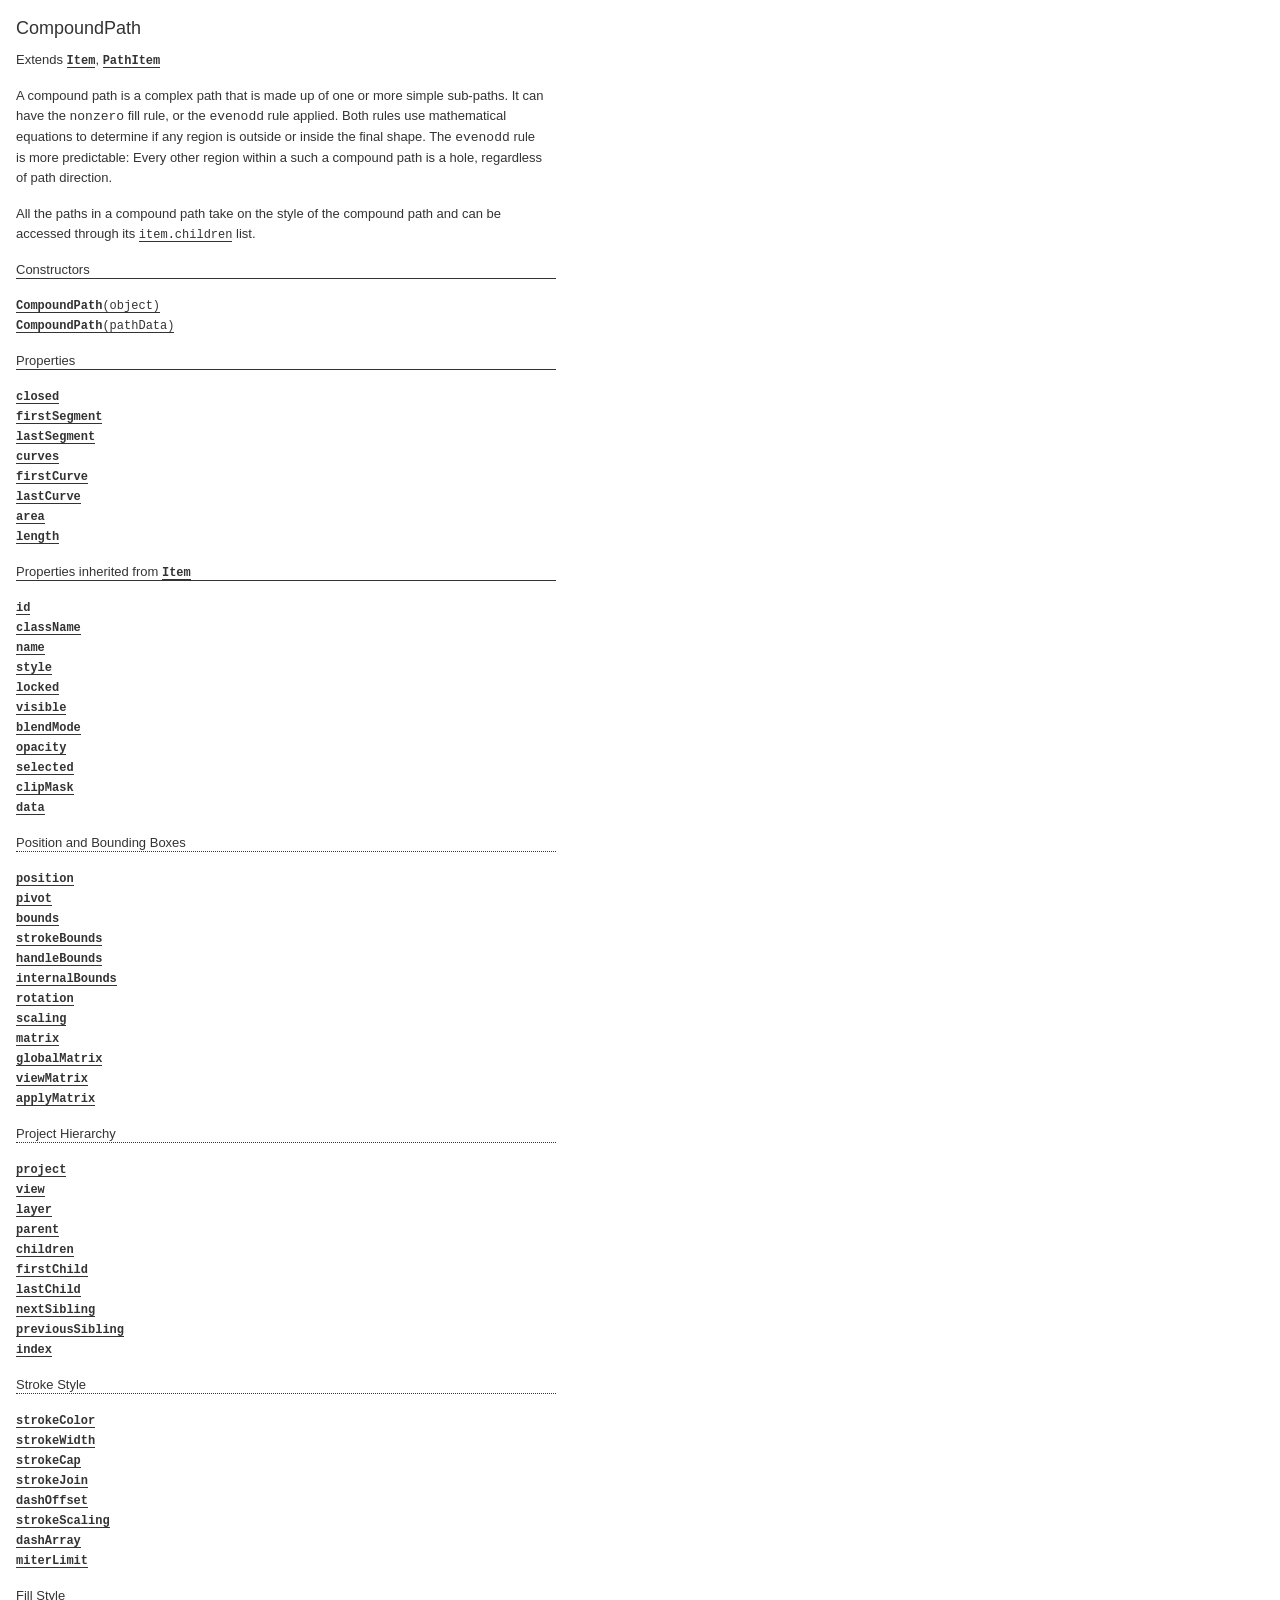
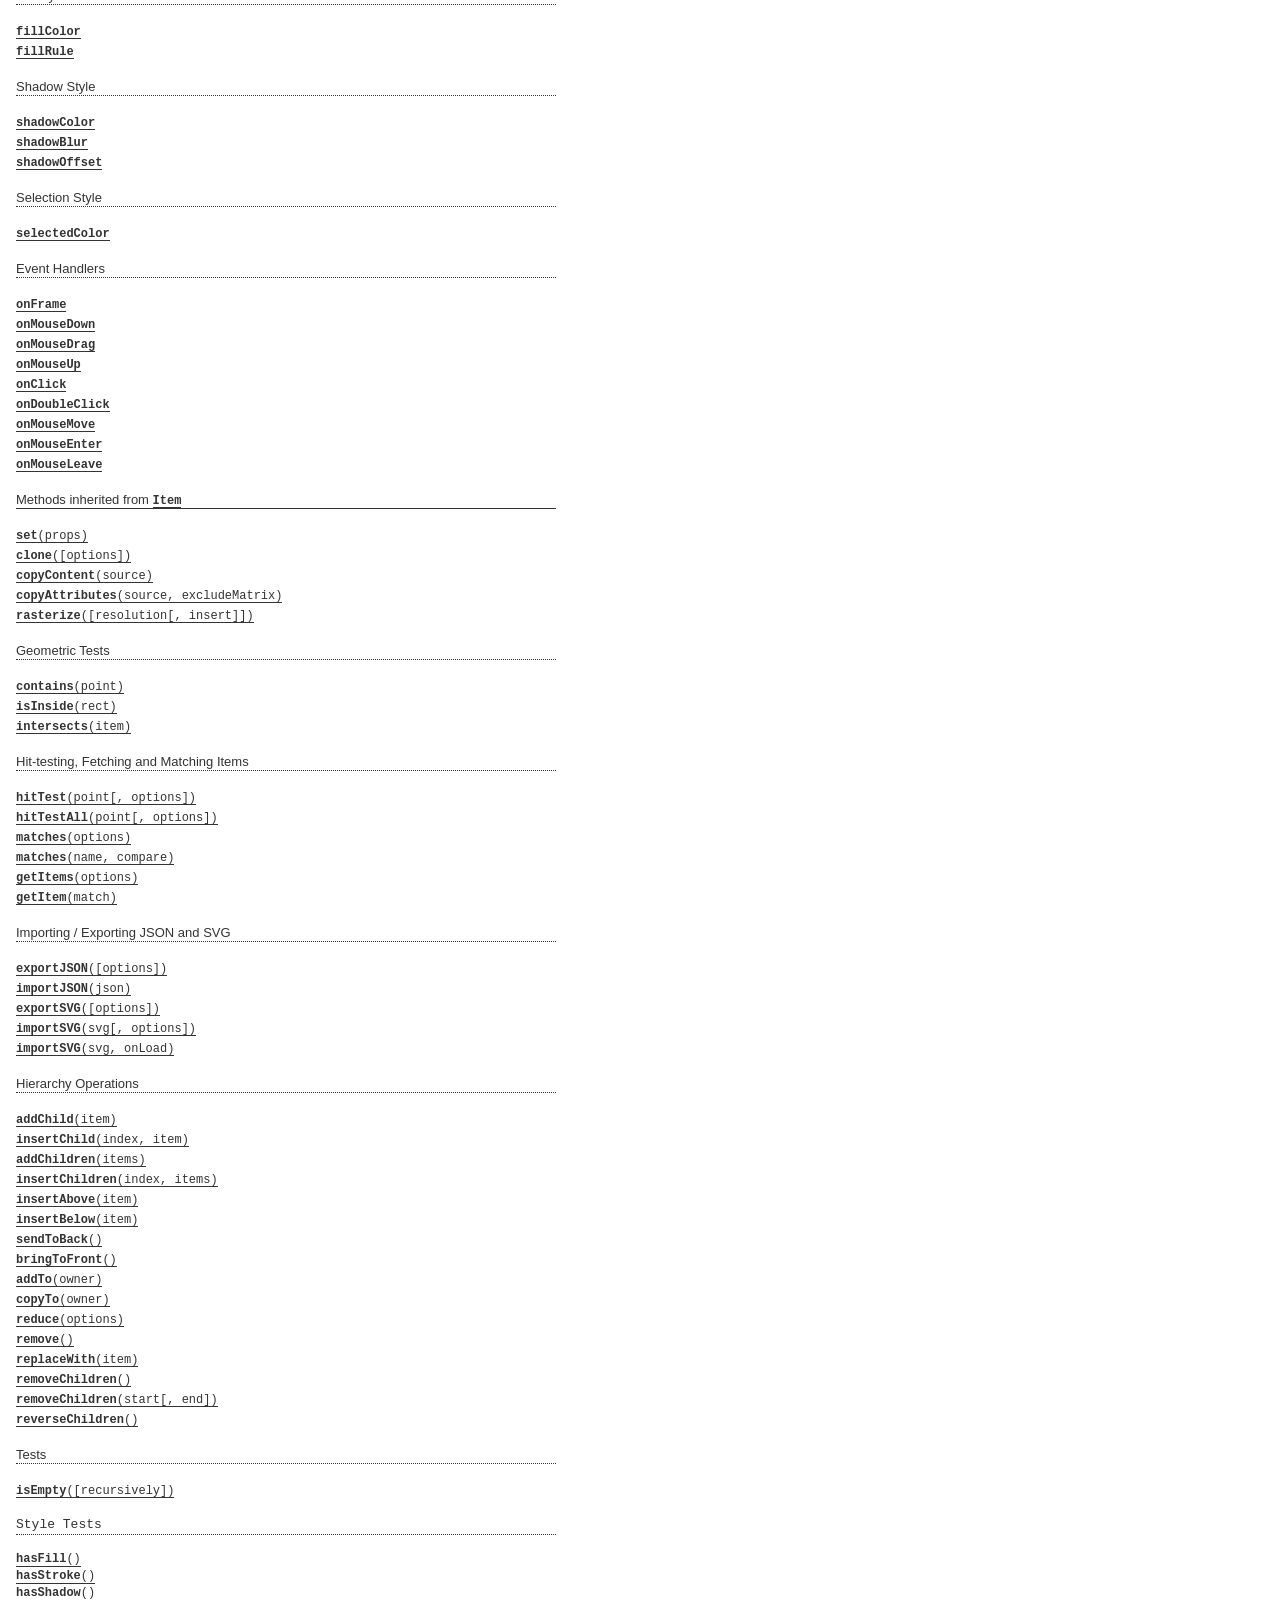
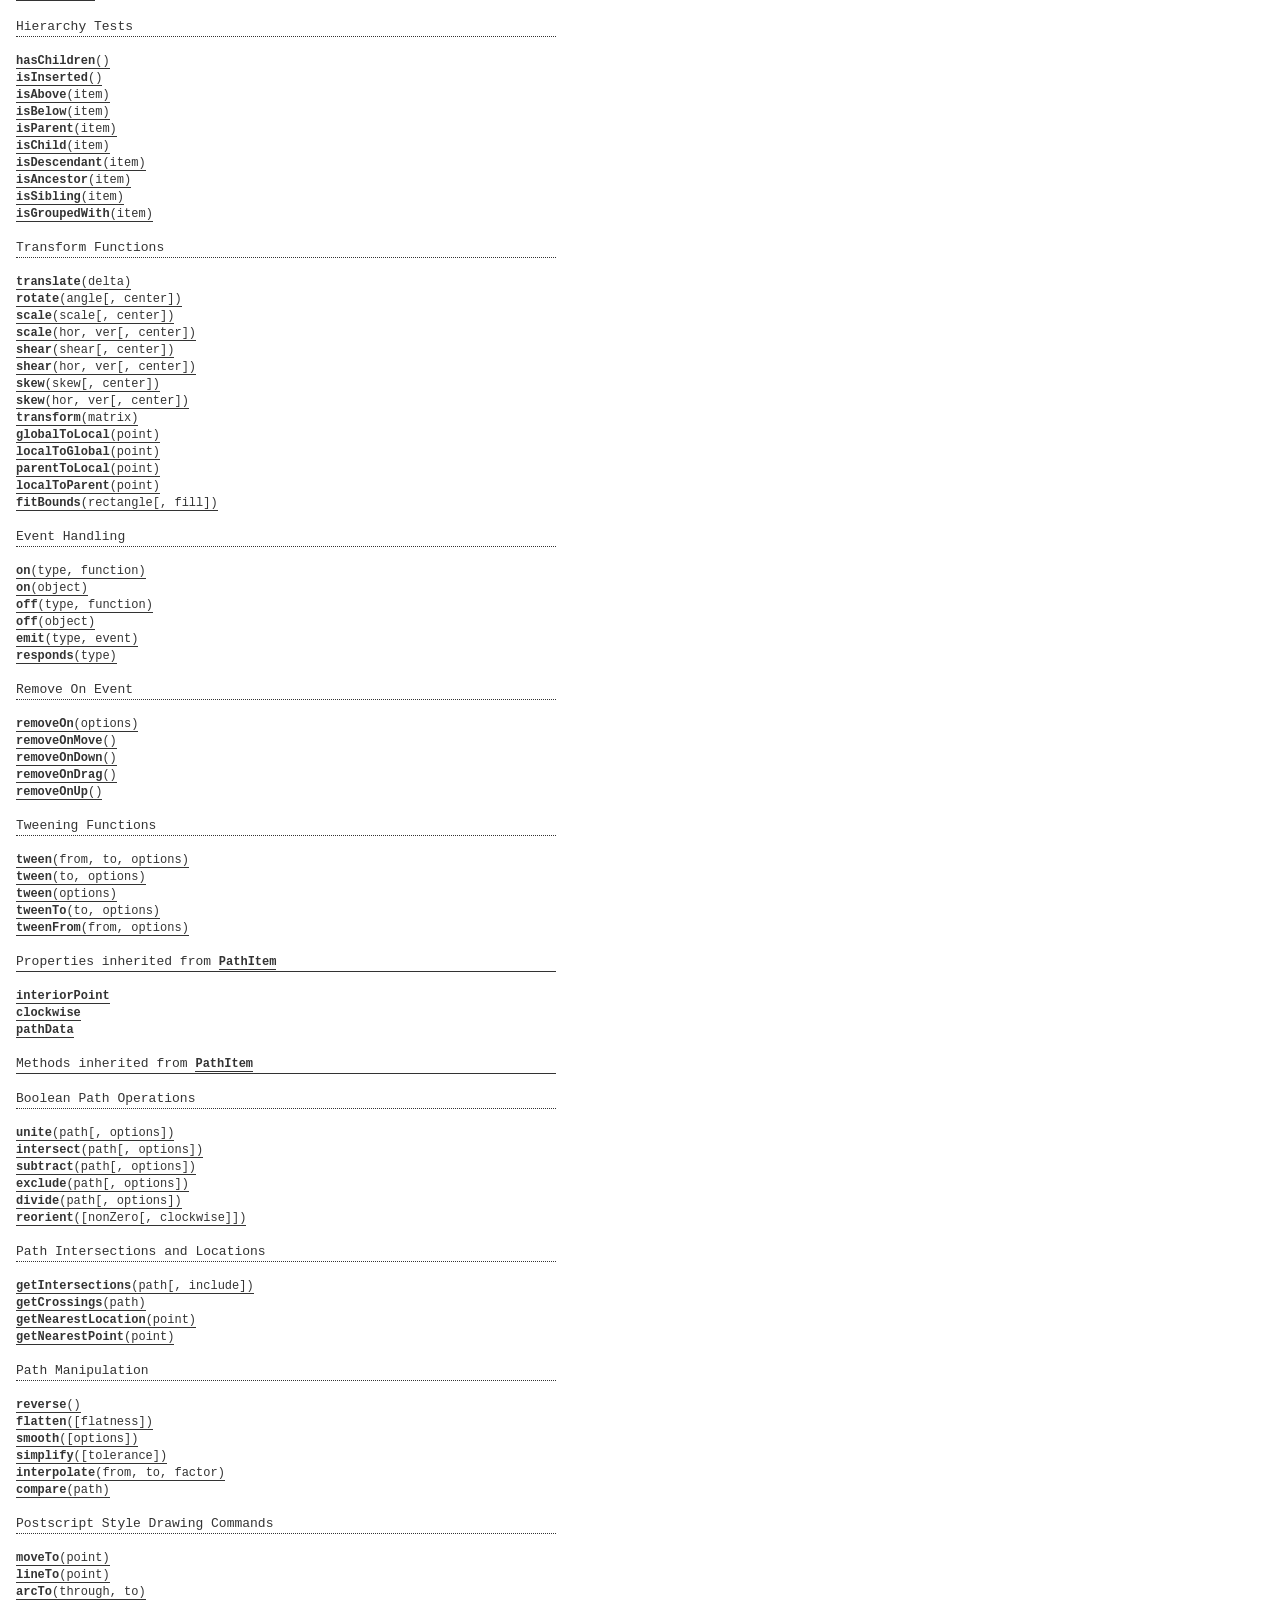
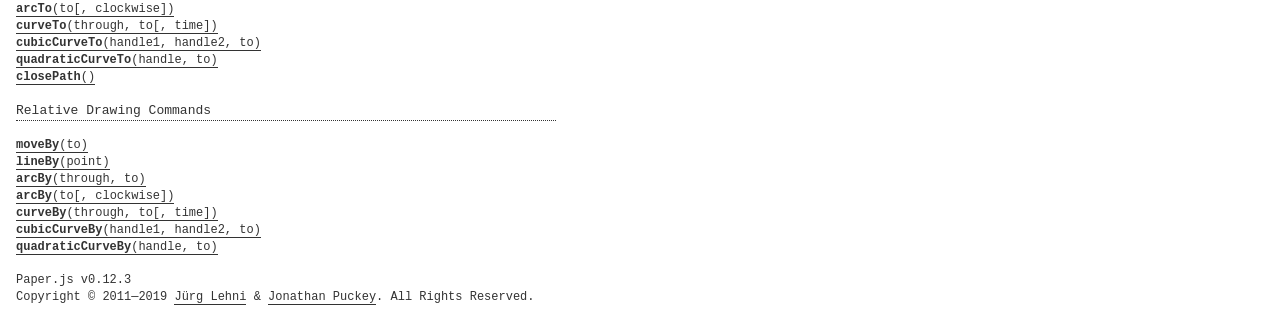
<file: paperjs-v0.12.3/docs/classes/CompoundPath.html>
<!DOCTYPE html>
<html>
<head>
<meta charset="UTF-8">
<title>CompoundPath</title>
<base target="class-frame">
<link href="../assets/css/docs.css" rel="stylesheet" type="text/css">
<script src="../assets/js/paper.js"></script>
<script src="../assets/js/jquery.js"></script>
<script src="../assets/js/codemirror.js"></script>
<script src="../assets/js/docs.js"></script>
</head>
<body>
<article class="reference"> 
<div class="reference-class">
<h1>CompoundPath</h1>

<p> Extends <b><a href="../classes/Item.html"><tt>Item</tt></a></b>, <b><a href="../classes/PathItem.html"><tt>PathItem</tt></a></b></p>

<p>A compound path is a complex path that is made up of one or more simple sub-paths. It can have the <code>nonzero</code> fill rule, or the <code>evenodd</code> rule applied. Both rules use mathematical equations to determine if any region is outside or inside the final shape. The <code>evenodd</code> rule is more predictable: Every other region within a such a compound path is a hole, regardless of path direction.</p>
<p>All the paths in a compound path take on the style of the compound path and can be accessed through its <a href="../classes/Item.html#children"><tt>item.children</tt></a> list.</p>

</div>

<!-- =============================== constructors ========================== -->
<div class="reference-members">
	<h2>Constructors</h2>
	
		
<div id="compoundpath-object" class="member">
<div class="member-link">
<a name="compoundpath-object" href="#compoundpath-object"><tt><b>CompoundPath</b>(object)</tt></a>
</div>
<div class="member-description hidden">
<div class="member-text">
    <p>Creates a new compound path item from an object description and places it at the top of the active layer.</p>
    
    
<ul class="member-list">
	<h4>Parameters:</h4>
	
	<li>
<tt>object:</tt> 
<tt>Object</tt>
&mdash;&nbsp;an object containing properties to be set on the  path

</li>
	
</ul>

    
	<ul class="member-list">
		<h4>Returns:</h4>
		
			<li>
<tt><a href="../classes/CompoundPath.html"><tt>CompoundPath</tt></a></tt>&nbsp;&mdash;&nbsp;the newly created path
</li>

		
	</ul>



    
    <h4>Example:</h4>

<div class="paperscript split">

<div class="buttons">
<div class="button run">Run</div>
</div>

<script type="text/paperscript" canvas="canvas-0">
var path = new CompoundPath({
    children: [
        new Path.Circle({
            center: new Point(50, 50),
            radius: 30
        }),
        new Path.Circle({
            center: new Point(50, 50),
            radius: 10
        })
    ],
    fillColor: 'black',
    selected: true
});
</script>
<div class="canvas"><canvas width="516" height="100" id="canvas-0"></canvas></div>
</div>


</div>
</div>
</div>
	
		
<div id="compoundpath-pathData" class="member">
<div class="member-link">
<a name="compoundpath-pathData" href="#compoundpath-pathData"><tt><b>CompoundPath</b>(pathData)</tt></a>
</div>
<div class="member-description hidden">
<div class="member-text">
    <p>Creates a new compound path item from SVG path-data and places it at the top of the active layer.</p>
    
    
<ul class="member-list">
	<h4>Parameters:</h4>
	
	<li>
<tt>pathData:</tt> 
<tt>String</tt>
&mdash;&nbsp;the SVG path-data that describes the geometry of this path

</li>
	
</ul>

    
	<ul class="member-list">
		<h4>Returns:</h4>
		
			<li>
<tt><a href="../classes/CompoundPath.html"><tt>CompoundPath</tt></a></tt>&nbsp;&mdash;&nbsp;the newly created path
</li>

		
	</ul>



    
    <h4>Example:</h4>

<div class="paperscript split">

<div class="buttons">
<div class="button run">Run</div>
</div>

<script type="text/paperscript" canvas="canvas-1">
var pathData = 'M20,50c0,-16.56854 13.43146,-30 30,-30c16.56854,0 30,13.43146 30,30c0,16.56854 -13.43146,30 -30,30c-16.56854,0 -30,-13.43146 -30,-30z M50,60c5.52285,0 10,-4.47715 10,-10c0,-5.52285 -4.47715,-10 -10,-10c-5.52285,0 -10,4.47715 -10,10c0,5.52285 4.47715,10 10,10z';
var path = new CompoundPath(pathData);
path.fillColor = 'black';
</script>
<div class="canvas"><canvas width="516" height="100" id="canvas-1"></canvas></div>
</div>


</div>
</div>
</div>
	
</div>





<!-- ================================ properties =========================== -->
	<div class="reference-members">
		<h2>Properties</h2>
		
			
<div id="closed" class="member">
<div class="member-link">
<a name="closed" href="#closed"><tt><b>closed</b></tt></a>
</div>
<div class="member-description hidden">

<div class="member-text">
	<p>Specifies whether the compound-path is fully closed, meaning all its contained sub-paths are closed path.</p>
	
	
	
	<ul class="member-list">
		<h4>Type:</h4>
		<li>
			<tt>Boolean</tt>
		</li>
	</ul>
    
	
	<ul class="member-list">
		<h4>See also:</h4>
		
			<li><tt><a href="../classes/Path.html#closed"><tt>path.closed</tt></a></tt></li>
		
	</ul>

	
</div>

</div>
</div>
		
			
<div id="firstsegment" class="member">
<div class="member-link">
<a name="firstsegment" href="#firstsegment"><tt><b>firstSegment</b></tt></a>
</div>
<div class="member-description hidden">

<div class="member-text">
	<p>The first Segment contained within the compound-path, a short-cut to calling <a href="../classes/Path.html#firstsegment"><tt>path.firstSegment</tt></a> on <a href="../classes/Item.html#firstchild"><tt>item.firstChild</tt></a>.</p>
	
		<p>Read only.</p>
	
	
	
	<ul class="member-list">
		<h4>Type:</h4>
		<li>
			<a href="../classes/Segment.html"><tt>Segment</tt></a>
		</li>
	</ul>
    
	
	
</div>

</div>
</div>
		
			
<div id="lastsegment" class="member">
<div class="member-link">
<a name="lastsegment" href="#lastsegment"><tt><b>lastSegment</b></tt></a>
</div>
<div class="member-description hidden">

<div class="member-text">
	<p>The last Segment contained within the compound-path, a short-cut to calling <a href="../classes/Path.html#lastsegment"><tt>path.lastSegment</tt></a> on <a href="../classes/Item.html#lastchild"><tt>item.lastChild</tt></a>.</p>
	
		<p>Read only.</p>
	
	
	
	<ul class="member-list">
		<h4>Type:</h4>
		<li>
			<a href="../classes/Segment.html"><tt>Segment</tt></a>
		</li>
	</ul>
    
	
	
</div>

</div>
</div>
		
			
<div id="curves" class="member">
<div class="member-link">
<a name="curves" href="#curves"><tt><b>curves</b></tt></a>
</div>
<div class="member-description hidden">

<div class="member-text">
	<p>All the curves contained within the compound-path, from all its child <a href="../classes/Path.html"><tt>Path</tt></a> items.</p>
	
		<p>Read only.</p>
	
	
	
	<ul class="member-list">
		<h4>Type:</h4>
		<li>
			Array of <a href="../classes/Curve.html"><tt>Curve</tt></a> objects
		</li>
	</ul>
    
	
	
</div>

</div>
</div>
		
			
<div id="firstcurve" class="member">
<div class="member-link">
<a name="firstcurve" href="#firstcurve"><tt><b>firstCurve</b></tt></a>
</div>
<div class="member-description hidden">

<div class="member-text">
	<p>The first Curve contained within the compound-path, a short-cut to calling <a href="../classes/Path.html#firstcurve"><tt>path.firstCurve</tt></a> on <a href="../classes/Item.html#firstchild"><tt>item.firstChild</tt></a>.</p>
	
		<p>Read only.</p>
	
	
	
	<ul class="member-list">
		<h4>Type:</h4>
		<li>
			<a href="../classes/Curve.html"><tt>Curve</tt></a>
		</li>
	</ul>
    
	
	
</div>

</div>
</div>
		
			
<div id="lastcurve" class="member">
<div class="member-link">
<a name="lastcurve" href="#lastcurve"><tt><b>lastCurve</b></tt></a>
</div>
<div class="member-description hidden">

<div class="member-text">
	<p>The last Curve contained within the compound-path, a short-cut to calling <a href="../classes/Path.html#lastcurve"><tt>path.lastCurve</tt></a> on <a href="../classes/Item.html#lastchild"><tt>item.lastChild</tt></a>.</p>
	
		<p>Read only.</p>
	
	
	
	<ul class="member-list">
		<h4>Type:</h4>
		<li>
			<a href="../classes/Curve.html"><tt>Curve</tt></a>
		</li>
	</ul>
    
	
	
</div>

</div>
</div>
		
			
<div id="area" class="member">
<div class="member-link">
<a name="area" href="#area"><tt><b>area</b></tt></a>
</div>
<div class="member-description hidden">

<div class="member-text">
	<p>The area that the compound-path&rsquo;s geometry is covering, calculated by getting the <a href="../classes/Path.html#area"><tt>path.area</tt></a> of each sub-path and it adding up. Note that self-intersecting paths and sub-paths of different orientation can result in areas that cancel each other out.</p>
	
		<p>Read only.</p>
	
	
	
	<ul class="member-list">
		<h4>Type:</h4>
		<li>
			<tt>Number</tt>
		</li>
	</ul>
    
	
	
</div>

</div>
</div>
		
			
<div id="length" class="member">
<div class="member-link">
<a name="length" href="#length"><tt><b>length</b></tt></a>
</div>
<div class="member-description hidden">

<div class="member-text">
	<p>The total length of all sub-paths in this compound-path, calculated by getting the <a href="../classes/Path.html#length"><tt>path.length</tt></a> of each sub-path and it adding up.</p>
	
		<p>Read only.</p>
	
	
	
	<ul class="member-list">
		<h4>Type:</h4>
		<li>
			<tt>Number</tt>
		</li>
	</ul>
    
	
	
</div>

</div>
</div>
		
	</div>








<!-- =========================== inherited properties ====================== -->
<div class="reference-members"><h2>Properties inherited from <a href="../classes/Item.html"><tt>Item</tt></a></h2>

	
<div id="id" class="member">
<div class="member-link">
<a name="id" href="#id"><tt><b>id</b></tt></a>
</div>
<div class="member-description hidden">

<div class="member-text">
	<p>The unique id of the item.</p>
	
		<p>Read only.</p>
	
	
	
	<ul class="member-list">
		<h4>Type:</h4>
		<li>
			<tt>Number</tt>
		</li>
	</ul>
    
	
	
</div>

</div>
</div>

	
<div id="classname" class="member">
<div class="member-link">
<a name="classname" href="#classname"><tt><b>className</b></tt></a>
</div>
<div class="member-description hidden">

<div class="member-text">
	<p>The class name of the item as a string.</p>
	
	
		<ul class="member-list">
			<h4>Values:</h4>
			<li><tt>'Group'</tt>, <tt>'Layer'</tt>, <tt>'Path'</tt>, <tt>'CompoundPath'</tt>, <tt>'Shape'</tt>, <tt>'Raster'</tt>, <tt>'SymbolItem'</tt>, <tt>'PointText'</tt></li>
		</ul>
	
	
	<ul class="member-list">
		<h4>Type:</h4>
		<li>
			<tt>String</tt>
		</li>
	</ul>
    
	
	
</div>

</div>
</div>

	
<div id="name" class="member">
<div class="member-link">
<a name="name" href="#name"><tt><b>name</b></tt></a>
</div>
<div class="member-description hidden">

<div class="member-text">
	<p>The name of the item. If the item has a name, it can be accessed by name through its parent&rsquo;s children list.</p>
	
	
	
	<ul class="member-list">
		<h4>Type:</h4>
		<li>
			<tt>String</tt>
		</li>
	</ul>
    
	
	<h4>Example:</h4>

<div class="paperscript split">

<div class="buttons">
<div class="button run">Run</div>
</div>

<script type="text/paperscript" canvas="canvas-2">
var path = new Path.Circle({
    center: [80, 50],
    radius: 35
});
// Set the name of the path:
path.name = 'example';

// Create a group and add path to it as a child:
var group = new Group();
group.addChild(path);

// The path can be accessed by name:
group.children['example'].fillColor = 'red';
</script>
<div class="canvas"><canvas width="516" height="100" id="canvas-2"></canvas></div>
</div>


</div>

</div>
</div>

	
<div id="style" class="member">
<div class="member-link">
<a name="style" href="#style"><tt><b>style</b></tt></a>
</div>
<div class="member-description hidden">

<div class="member-text">
	<p>The path style of the item.</p>
	
	
	
	<ul class="member-list">
		<h4>Type:</h4>
		<li>
			<a href="../classes/Style.html"><tt>Style</tt></a>
		</li>
	</ul>
    
	
	<h4>Example:<span class="description">Applying several styles to an item in one go, by passing an object to its style property:</span></h4>

<div class="paperscript split">

<div class="buttons">
<div class="button run">Run</div>
</div>

<script type="text/paperscript" canvas="canvas-3">
var circle = new Path.Circle({
    center: [80, 50],
    radius: 30
});
circle.style = {
    fillColor: 'blue',
    strokeColor: 'red',
    strokeWidth: 5
};
</script>
<div class="canvas"><canvas width="516" height="100" id="canvas-3"></canvas></div>
</div>


<h4>Example:<span class="description">Copying the style of another item:</span></h4>

<div class="paperscript split">

<div class="buttons">
<div class="button run">Run</div>
</div>

<script type="text/paperscript" canvas="canvas-4">
var path = new Path.Circle({
    center: [50, 50],
    radius: 30,
    fillColor: 'red'
});

var path2 = new Path.Circle({
    center: new Point(180, 50),
    radius: 20
});

// Copy the path style of path:
path2.style = path.style;
</script>
<div class="canvas"><canvas width="516" height="100" id="canvas-4"></canvas></div>
</div>


<h4>Example:<span class="description">Applying the same style object to multiple items:</span></h4>

<div class="paperscript split">

<div class="buttons">
<div class="button run">Run</div>
</div>

<script type="text/paperscript" canvas="canvas-5">
var myStyle = {
    fillColor: 'red',
    strokeColor: 'blue',
    strokeWidth: 4
};

var path = new Path.Circle({
    center: [50, 50],
    radius: 30
});
path.style = myStyle;

var path2 = new Path.Circle({
    center: new Point(150, 50),
    radius: 20
});
path2.style = myStyle;
</script>
<div class="canvas"><canvas width="516" height="100" id="canvas-5"></canvas></div>
</div>


</div>

</div>
</div>

	
<div id="locked" class="member">
<div class="member-link">
<a name="locked" href="#locked"><tt><b>locked</b></tt></a>
</div>
<div class="member-description hidden">

<div class="member-text">
	<p>Specifies whether the item is locked. When set to <code>true</code>, item interactions with the mouse are disabled.</p>
	
	
	
		<ul class="member-list">
			<h4>Default:</h4>
			<li><tt>false</tt></li>
		</ul>
	
	<ul class="member-list">
		<h4>Type:</h4>
		<li>
			<tt>Boolean</tt>
		</li>
	</ul>
    
	
	<h4>Example:</h4>

<div class="paperscript split">

<div class="buttons">
<div class="button run">Run</div>
</div>

<script type="text/paperscript" canvas="canvas-6">
var unlockedItem = new Path.Circle({
    center: view.center - [35, 0],
    radius: 30,
    fillColor: 'springgreen',
    onMouseDown: function() {
        this.fillColor = Color.random();
    }
});

var lockedItem = new Path.Circle({
    center: view.center + [35, 0],
    radius: 30,
    fillColor: 'crimson',
    locked: true,
    // This event won't be triggered because the item is locked.
    onMouseDown: function() {
        this.fillColor = Color.random();
    }
});

new PointText({
    content: 'Click on both circles to see which one is locked.',
    point: view.center - [0, 35],
    justification: 'center'
});
</script>
<div class="canvas"><canvas width="516" height="100" id="canvas-6"></canvas></div>
</div>


</div>

</div>
</div>

	
<div id="visible" class="member">
<div class="member-link">
<a name="visible" href="#visible"><tt><b>visible</b></tt></a>
</div>
<div class="member-description hidden">

<div class="member-text">
	<p>Specifies whether the item is visible. When set to <code>false</code>, the item won&rsquo;t be drawn.</p>
	
	
	
		<ul class="member-list">
			<h4>Default:</h4>
			<li><tt>true</tt></li>
		</ul>
	
	<ul class="member-list">
		<h4>Type:</h4>
		<li>
			<tt>Boolean</tt>
		</li>
	</ul>
    
	
	<h4>Example:<span class="description">Hiding an item:</span></h4>

<div class="paperscript split">

<div class="buttons">
<div class="button run">Run</div>
</div>

<script type="text/paperscript" canvas="canvas-7">
var path = new Path.Circle({
    center: [50, 50],
    radius: 20,
    fillColor: 'red'
});

// Hide the path:
path.visible = false;
</script>
<div class="canvas"><canvas width="516" height="100" id="canvas-7"></canvas></div>
</div>


</div>

</div>
</div>

	
<div id="blendmode" class="member">
<div class="member-link">
<a name="blendmode" href="#blendmode"><tt><b>blendMode</b></tt></a>
</div>
<div class="member-description hidden">

<div class="member-text">
	<p>The blend mode with which the item is composited onto the canvas. Both the standard canvas compositing modes, as well as the new CSS blend modes are supported. If blend-modes cannot be rendered natively, they are emulated. Be aware that emulation can have an impact on performance.</p>
	
	
		<ul class="member-list">
			<h4>Values:</h4>
			<li><tt>'normal'</tt>, <tt>'multiply'</tt>, <tt>'screen'</tt>, <tt>'overlay'</tt>, <tt>'soft-light'</tt>, <tt>'hard-
    light'</tt>, <tt>'color-dodge'</tt>, <tt>'color-burn'</tt>, <tt>'darken'</tt>, <tt>'lighten'</tt>, <tt>'difference'</tt>, <tt>'exclusion'</tt>, <tt>'hue'</tt>, <tt>'saturation'</tt>, <tt>'luminosity'</tt>, <tt>'color'</tt>, <tt>'add'</tt>, <tt>'subtract'</tt>, <tt>'average'</tt>, <tt>'pin-light'</tt>, <tt>'negation'</tt>, <tt>'source-over'</tt>, <tt>'source-in'</tt>, <tt>'source-out'</tt>, <tt>'source-atop'</tt>, <tt>'destination-over'</tt>, <tt>'destination-in'</tt>, <tt>'destination-out'</tt>, <tt>'destination-atop'</tt>, <tt>'lighter'</tt>, <tt>'darker'</tt>, <tt>'copy'</tt>, <tt>'xor'</tt></li>
		</ul>
	
	
		<ul class="member-list">
			<h4>Default:</h4>
			<li><tt>'normal'</tt></li>
		</ul>
	
	<ul class="member-list">
		<h4>Type:</h4>
		<li>
			<tt>String</tt>
		</li>
	</ul>
    
	
	<h4>Example:<span class="description">Setting an item's blend mode:</span></h4>

<div class="paperscript split">

<div class="buttons">
<div class="button run">Run</div>
</div>

<script type="text/paperscript" canvas="canvas-8">
// Create a white rectangle in the background
// with the same dimensions as the view:
var background = new Path.Rectangle(view.bounds);
background.fillColor = 'white';

var circle = new Path.Circle({
    center: [80, 50],
    radius: 35,
    fillColor: 'red'
});

var circle2 = new Path.Circle({
    center: new Point(120, 50),
    radius: 35,
    fillColor: 'blue'
});

// Set the blend mode of circle2:
circle2.blendMode = 'multiply';
</script>
<div class="canvas"><canvas width="516" height="100" id="canvas-8"></canvas></div>
</div>


</div>

</div>
</div>

	
<div id="opacity" class="member">
<div class="member-link">
<a name="opacity" href="#opacity"><tt><b>opacity</b></tt></a>
</div>
<div class="member-description hidden">

<div class="member-text">
	<p>The opacity of the item as a value between <code>0</code> and <code>1</code>.</p>
	
	
	
		<ul class="member-list">
			<h4>Default:</h4>
			<li><tt>1</tt></li>
		</ul>
	
	<ul class="member-list">
		<h4>Type:</h4>
		<li>
			<tt>Number</tt>
		</li>
	</ul>
    
	
	<h4>Example:<span class="description">Making an item 50% transparent:</span></h4>

<div class="paperscript split">

<div class="buttons">
<div class="button run">Run</div>
</div>

<script type="text/paperscript" canvas="canvas-9">
var circle = new Path.Circle({
    center: [80, 50],
    radius: 35,
    fillColor: 'red'
});

var circle2 = new Path.Circle({
    center: new Point(120, 50),
    radius: 35,
    fillColor: 'blue',
    strokeColor: 'green',
    strokeWidth: 10
});

// Make circle2 50% transparent:
circle2.opacity = 0.5;
</script>
<div class="canvas"><canvas width="516" height="100" id="canvas-9"></canvas></div>
</div>


</div>

</div>
</div>

	
<div id="selected" class="member">
<div class="member-link">
<a name="selected" href="#selected"><tt><b>selected</b></tt></a>
</div>
<div class="member-description hidden">

<div class="member-text">
	<p>Specifies whether the item is selected. This will also return <code>true</code> for <a href="../classes/Group.html"><tt>Group</tt></a> items if they are partially selected, e.g. groups containing selected or partially selected paths.</p>
<p>Paper.js draws the visual outlines of selected items on top of your project. This can be useful for debugging, as it allows you to see the construction of paths, position of path curves, individual segment points and bounding boxes of symbol and raster items.</p>
	
	
	
		<ul class="member-list">
			<h4>Default:</h4>
			<li><tt>false</tt></li>
		</ul>
	
	<ul class="member-list">
		<h4>Type:</h4>
		<li>
			<tt>Boolean</tt>
		</li>
	</ul>
    
	
	<ul class="member-list">
		<h4>See also:</h4>
		
			<li><tt><a href="../classes/Project.html#selecteditems"><tt>project.selectedItems</tt></a></tt></li>
		
			<li><tt><a href="../classes/Segment.html#selected"><tt>segment.selected</tt></a></tt></li>
		
			<li><tt><a href="../classes/Curve.html#selected"><tt>curve.selected</tt></a></tt></li>
		
			<li><tt><a href="../classes/Point.html#selected"><tt>point.selected</tt></a></tt></li>
		
	</ul>

	<h4>Example:<span class="description">Selecting an item:</span></h4>

<div class="paperscript split">

<div class="buttons">
<div class="button run">Run</div>
</div>

<script type="text/paperscript" canvas="canvas-10">
var path = new Path.Circle({
    center: [80, 50],
    radius: 35
});
path.selected = true; // Select the path
</script>
<div class="canvas"><canvas width="516" height="100" id="canvas-10"></canvas></div>
</div>


</div>

</div>
</div>

	
<div id="clipmask" class="member">
<div class="member-link">
<a name="clipmask" href="#clipmask"><tt><b>clipMask</b></tt></a>
</div>
<div class="member-description hidden">

<div class="member-text">
	<p>Specifies whether the item defines a clip mask. This can only be set on paths and compound paths, and only if the item is already contained within a clipping group.</p>
	
	
	
		<ul class="member-list">
			<h4>Default:</h4>
			<li><tt>false</tt></li>
		</ul>
	
	<ul class="member-list">
		<h4>Type:</h4>
		<li>
			<tt>Boolean</tt>
		</li>
	</ul>
    
	
	
</div>

</div>
</div>

	
<div id="data" class="member">
<div class="member-link">
<a name="data" href="#data"><tt><b>data</b></tt></a>
</div>
<div class="member-description hidden">

<div class="member-text">
	<p>A plain javascript object which can be used to store arbitrary data on the item.</p>
	
	
	
	<ul class="member-list">
		<h4>Type:</h4>
		<li>
			<tt>Object</tt>
		</li>
	</ul>
    
	
	<h4>Example:</h4>


<pre><code>var path = new Path();
path.data.remember = 'milk';</code></pre>

<h4>Example:</h4>


<pre><code>var path = new Path();
path.data.malcolm = new Point(20, 30);
console.log(path.data.malcolm.x); // 20</code></pre>

<h4>Example:</h4>


<pre><code>var path = new Path();
path.data = {
    home: 'Omicron Theta',
    found: 2338,
    pets: ['Spot']
};
console.log(path.data.pets.length); // 1</code></pre>

<h4>Example:</h4>


<pre><code>var path = new Path({
    data: {
        home: 'Omicron Theta',
        found: 2338,
        pets: ['Spot']
    }
});
console.log(path.data.pets.length); // 1</code></pre>

</div>

</div>
</div>

	
	<h3>Position and Bounding Boxes</h3>

<div id="position" class="member">
<div class="member-link">
<a name="position" href="#position"><tt><b>position</b></tt></a>
</div>
<div class="member-description hidden">

<div class="member-text">
	<p>The item&rsquo;s position within the parent item&rsquo;s coordinate system. By default, this is the <a href="../classes/Rectangle.html#center"><tt>rectangle.center</tt></a> of the item&rsquo;s <a href="../classes/Item.html#bounds"><tt>bounds</tt></a> rectangle.</p>
	
	
	
	<ul class="member-list">
		<h4>Type:</h4>
		<li>
			<a href="../classes/Point.html"><tt>Point</tt></a>
		</li>
	</ul>
    
	
	<h4>Example:<span class="description">Changing the position of a path:</span></h4>

<div class="paperscript split">

<div class="buttons">
<div class="button run">Run</div>
</div>

<script type="text/paperscript" canvas="canvas-11">
// Create a circle at position { x: 10, y: 10 }
var circle = new Path.Circle({
    center: new Point(10, 10),
    radius: 10,
    fillColor: 'red'
});

// Move the circle to { x: 20, y: 20 }
circle.position = new Point(20, 20);

// Move the circle 100 points to the right and 50 points down
circle.position += new Point(100, 50);
</script>
<div class="canvas"><canvas width="516" height="100" id="canvas-11"></canvas></div>
</div>


<h4>Example:<span class="description">Changing the x coordinate of an item's position:</span></h4>

<div class="paperscript split">

<div class="buttons">
<div class="button run">Run</div>
</div>

<script type="text/paperscript" canvas="canvas-12">
// Create a circle at position { x: 20, y: 20 }
var circle = new Path.Circle({
    center: new Point(20, 20),
    radius: 10,
    fillColor: 'red'
});

// Move the circle 100 points to the right
circle.position.x += 100;
</script>
<div class="canvas"><canvas width="516" height="100" id="canvas-12"></canvas></div>
</div>


</div>

</div>
</div>

	
<div id="pivot" class="member">
<div class="member-link">
<a name="pivot" href="#pivot"><tt><b>pivot</b></tt></a>
</div>
<div class="member-description hidden">

<div class="member-text">
	<p>The item&rsquo;s pivot point specified in the item coordinate system, defining the point around which all transformations are hinging. This is also the reference point for <a href="../classes/Item.html#position"><tt>position</tt></a>. By default, it is set to <code>null</code>, meaning the <a href="../classes/Rectangle.html#center"><tt>rectangle.center</tt></a> of the item&rsquo;s <a href="../classes/Item.html#bounds"><tt>bounds</tt></a> rectangle is used as pivot.</p>
	
	
	
		<ul class="member-list">
			<h4>Default:</h4>
			<li><tt>null</tt></li>
		</ul>
	
	<ul class="member-list">
		<h4>Type:</h4>
		<li>
			<a href="../classes/Point.html"><tt>Point</tt></a>
		</li>
	</ul>
    
	
	
</div>

</div>
</div>

	
<div id="bounds" class="member">
<div class="member-link">
<a name="bounds" href="#bounds"><tt><b>bounds</b></tt></a>
</div>
<div class="member-description hidden">

<div class="member-text">
	<p>The bounding rectangle of the item excluding stroke width.</p>
	
	
	
	<ul class="member-list">
		<h4>Type:</h4>
		<li>
			<a href="../classes/Rectangle.html"><tt>Rectangle</tt></a>
		</li>
	</ul>
    
	
	
</div>

</div>
</div>

	
<div id="strokebounds" class="member">
<div class="member-link">
<a name="strokebounds" href="#strokebounds"><tt><b>strokeBounds</b></tt></a>
</div>
<div class="member-description hidden">

<div class="member-text">
	<p>The bounding rectangle of the item including stroke width.</p>
	
	
	
	<ul class="member-list">
		<h4>Type:</h4>
		<li>
			<a href="../classes/Rectangle.html"><tt>Rectangle</tt></a>
		</li>
	</ul>
    
	
	
</div>

</div>
</div>

	
<div id="handlebounds" class="member">
<div class="member-link">
<a name="handlebounds" href="#handlebounds"><tt><b>handleBounds</b></tt></a>
</div>
<div class="member-description hidden">

<div class="member-text">
	<p>The bounding rectangle of the item including handles.</p>
	
	
	
	<ul class="member-list">
		<h4>Type:</h4>
		<li>
			<a href="../classes/Rectangle.html"><tt>Rectangle</tt></a>
		</li>
	</ul>
    
	
	
</div>

</div>
</div>

	
<div id="internalbounds" class="member">
<div class="member-link">
<a name="internalbounds" href="#internalbounds"><tt><b>internalBounds</b></tt></a>
</div>
<div class="member-description hidden">

<div class="member-text">
	<p>The bounding rectangle of the item without any matrix transformations.</p>
<p>Typical use case would be drawing a frame around the object where you want to draw something of the same size, position, rotation, and scaling, like a selection frame.</p>
	
	
	
	<ul class="member-list">
		<h4>Type:</h4>
		<li>
			<a href="../classes/Rectangle.html"><tt>Rectangle</tt></a>
		</li>
	</ul>
    
	
	
</div>

</div>
</div>

	
<div id="rotation" class="member">
<div class="member-link">
<a name="rotation" href="#rotation"><tt><b>rotation</b></tt></a>
</div>
<div class="member-description hidden">

<div class="member-text">
	<p>The current rotation angle of the item, as described by its <a href="../classes/Item.html#matrix"><tt>matrix</tt></a>. Please note that this only returns meaningful values for items with <a href="../classes/Item.html#applymatrix"><tt>applyMatrix</tt></a> set to <code>false</code>, meaning they do not directly bake transformations into their content.</p>
	
	
	
	<ul class="member-list">
		<h4>Type:</h4>
		<li>
			<tt>Number</tt>
		</li>
	</ul>
    
	
	
</div>

</div>
</div>

	
<div id="scaling" class="member">
<div class="member-link">
<a name="scaling" href="#scaling"><tt><b>scaling</b></tt></a>
</div>
<div class="member-description hidden">

<div class="member-text">
	<p>The current scale factor of the item, as described by its <a href="../classes/Item.html#matrix"><tt>matrix</tt></a>. Please note that this only returns meaningful values for items with <a href="../classes/Item.html#applymatrix"><tt>applyMatrix</tt></a> set to <code>false</code>, meaning they do not directly bake transformations into their content.</p>
	
	
	
	<ul class="member-list">
		<h4>Type:</h4>
		<li>
			<a href="../classes/Point.html"><tt>Point</tt></a>
		</li>
	</ul>
    
	
	
</div>

</div>
</div>

	
<div id="matrix" class="member">
<div class="member-link">
<a name="matrix" href="#matrix"><tt><b>matrix</b></tt></a>
</div>
<div class="member-description hidden">

<div class="member-text">
	<p>The item&rsquo;s transformation matrix, defining position and dimensions in relation to its parent item in which it is contained.</p>
	
	
	
	<ul class="member-list">
		<h4>Type:</h4>
		<li>
			<a href="../classes/Matrix.html"><tt>Matrix</tt></a>
		</li>
	</ul>
    
	
	
</div>

</div>
</div>

	
<div id="globalmatrix" class="member">
<div class="member-link">
<a name="globalmatrix" href="#globalmatrix"><tt><b>globalMatrix</b></tt></a>
</div>
<div class="member-description hidden">

<div class="member-text">
	<p>The item&rsquo;s global transformation matrix in relation to the global project coordinate space. Note that the view&rsquo;s transformations resulting from zooming and panning are not factored in.</p>
	
		<p>Read only.</p>
	
	
	
	<ul class="member-list">
		<h4>Type:</h4>
		<li>
			<a href="../classes/Matrix.html"><tt>Matrix</tt></a>
		</li>
	</ul>
    
	
	
</div>

</div>
</div>

	
<div id="viewmatrix" class="member">
<div class="member-link">
<a name="viewmatrix" href="#viewmatrix"><tt><b>viewMatrix</b></tt></a>
</div>
<div class="member-description hidden">

<div class="member-text">
	<p>The item&rsquo;s global matrix in relation to the view coordinate space. This means that the view&rsquo;s transformations resulting from zooming and panning are factored in.</p>
	
		<p>Read only.</p>
	
	
	
	<ul class="member-list">
		<h4>Type:</h4>
		<li>
			<a href="../classes/Matrix.html"><tt>Matrix</tt></a>
		</li>
	</ul>
    
	
	
</div>

</div>
</div>

	
<div id="applymatrix" class="member">
<div class="member-link">
<a name="applymatrix" href="#applymatrix"><tt><b>applyMatrix</b></tt></a>
</div>
<div class="member-description hidden">

<div class="member-text">
	<p>Controls whether the transformations applied to the item (e.g. through <a href="../classes/Item.html#transform-matrix"><tt>transform(matrix)</tt></a>, <a href="../classes/Item.html#rotate-angle"><tt>rotate(angle)</tt></a>, <a href="../classes/Item.html#scale-scale"><tt>scale(scale)</tt></a>, etc.) are stored in its <a href="../classes/Item.html#matrix"><tt>matrix</tt></a> property, or whether they are directly applied to its contents or children (passed on to the segments in <a href="../classes/Path.html"><tt>Path</tt></a> items, the children of <a href="../classes/Group.html"><tt>Group</tt></a> items, etc.).</p>
	
	
	
		<ul class="member-list">
			<h4>Default:</h4>
			<li><tt>true</tt></li>
		</ul>
	
	<ul class="member-list">
		<h4>Type:</h4>
		<li>
			<tt>Boolean</tt>
		</li>
	</ul>
    
	
	
</div>

</div>
</div>

	
	<h3>Project Hierarchy</h3>

<div id="project" class="member">
<div class="member-link">
<a name="project" href="#project"><tt><b>project</b></tt></a>
</div>
<div class="member-description hidden">

<div class="member-text">
	<p>The project that this item belongs to.</p>
	
		<p>Read only.</p>
	
	
	
	<ul class="member-list">
		<h4>Type:</h4>
		<li>
			<a href="../classes/Project.html"><tt>Project</tt></a>
		</li>
	</ul>
    
	
	
</div>

</div>
</div>

	
<div id="view" class="member">
<div class="member-link">
<a name="view" href="#view"><tt><b>view</b></tt></a>
</div>
<div class="member-description hidden">

<div class="member-text">
	<p>The view that this item belongs to.</p>
	
		<p>Read only.</p>
	
	
	
	<ul class="member-list">
		<h4>Type:</h4>
		<li>
			<a href="../classes/View.html"><tt>View</tt></a>
		</li>
	</ul>
    
	
	
</div>

</div>
</div>

	
<div id="layer" class="member">
<div class="member-link">
<a name="layer" href="#layer"><tt><b>layer</b></tt></a>
</div>
<div class="member-description hidden">

<div class="member-text">
	<p>The layer that this item is contained within.</p>
	
		<p>Read only.</p>
	
	
	
	<ul class="member-list">
		<h4>Type:</h4>
		<li>
			<a href="../classes/Layer.html"><tt>Layer</tt></a>
		</li>
	</ul>
    
	
	
</div>

</div>
</div>

	
<div id="parent" class="member">
<div class="member-link">
<a name="parent" href="#parent"><tt><b>parent</b></tt></a>
</div>
<div class="member-description hidden">

<div class="member-text">
	<p>The item that this item is contained within.</p>
	
	
	
	<ul class="member-list">
		<h4>Type:</h4>
		<li>
			<a href="../classes/Item.html"><tt>Item</tt></a>
		</li>
	</ul>
    
	
	<h4>Example:</h4>


<pre><code>var path = new Path();

// New items are placed in the active layer:
console.log(path.parent == project.activeLayer); // true

var group = new Group();
group.addChild(path);

// Now the parent of the path has become the group:
console.log(path.parent == group); // true</code></pre>

<h4>Example:<span class="description">Setting the parent of the item to another item</span></h4>


<pre><code>var path = new Path();

// New items are placed in the active layer:
console.log(path.parent == project.activeLayer); // true

var group = new Group();
path.parent = group;

// Now the parent of the path has become the group:
console.log(path.parent == group); // true

// The path is now contained in the children list of group:
console.log(group.children[0] == path); // true</code></pre>

<h4>Example:<span class="description">Setting the parent of an item in the constructor</span></h4>


<pre><code>var group = new Group();

var path = new Path({
    parent: group
});

// The parent of the path is the group:
console.log(path.parent == group); // true

// The path is contained in the children list of group:
console.log(group.children[0] == path); // true</code></pre>

</div>

</div>
</div>

	
<div id="children" class="member">
<div class="member-link">
<a name="children" href="#children"><tt><b>children</b></tt></a>
</div>
<div class="member-description hidden">

<div class="member-text">
	<p>The children items contained within this item. Items that define a <a href="../classes/Item.html#name"><tt>name</tt></a> can also be accessed by name.</p>
<p><b>Please note:</b> The children array should not be modified directly using array functions. To remove single items from the children list, use <a href="../classes/Item.html#remove"><tt>item.remove</tt></a>(), to remove all items from the children list, use <a href="../classes/Item.html#removechildren"><tt>item.removeChildren</tt></a>(). To add items to the children list, use <a href="../classes/Item.html#addchild-item"><tt>item.addChild(item)</tt></a> or <a href="../classes/Item.html#insertchild-index-item"><tt>item.insertChild(index, item)</tt></a>.</p>
	
	
	
	<ul class="member-list">
		<h4>Type:</h4>
		<li>
			Array of <a href="../classes/Item.html"><tt>Item</tt></a> objects
		</li>
	</ul>
    
	
	<h4>Example:<span class="description">Accessing items in the children array:</span></h4>

<div class="paperscript split">

<div class="buttons">
<div class="button run">Run</div>
</div>

<script type="text/paperscript" canvas="canvas-13">
var path = new Path.Circle({
    center: [80, 50],
    radius: 35
});

// Create a group and move the path into it:
var group = new Group();
group.addChild(path);

// Access the path through the group's children array:
group.children[0].fillColor = 'red';
</script>
<div class="canvas"><canvas width="516" height="100" id="canvas-13"></canvas></div>
</div>


<h4>Example:<span class="description">Accessing children by name:</span></h4>

<div class="paperscript split">

<div class="buttons">
<div class="button run">Run</div>
</div>

<script type="text/paperscript" canvas="canvas-14">
var path = new Path.Circle({
    center: [80, 50],
    radius: 35
});
// Set the name of the path:
path.name = 'example';

// Create a group and move the path into it:
var group = new Group();
group.addChild(path);

// The path can be accessed by name:
group.children['example'].fillColor = 'orange';
</script>
<div class="canvas"><canvas width="516" height="100" id="canvas-14"></canvas></div>
</div>


<h4>Example:<span class="description">Passing an array of items to item.children:</span></h4>

<div class="paperscript split">

<div class="buttons">
<div class="button run">Run</div>
</div>

<script type="text/paperscript" canvas="canvas-15">
var path = new Path.Circle({
    center: [80, 50],
    radius: 35
});

var group = new Group();
group.children = [path];

// The path is the first child of the group:
group.firstChild.fillColor = 'green';
</script>
<div class="canvas"><canvas width="516" height="100" id="canvas-15"></canvas></div>
</div>


</div>

</div>
</div>

	
<div id="firstchild" class="member">
<div class="member-link">
<a name="firstchild" href="#firstchild"><tt><b>firstChild</b></tt></a>
</div>
<div class="member-description hidden">

<div class="member-text">
	<p>The first item contained within this item. This is a shortcut for accessing <code>item.children[0]</code>.</p>
	
		<p>Read only.</p>
	
	
	
	<ul class="member-list">
		<h4>Type:</h4>
		<li>
			<a href="../classes/Item.html"><tt>Item</tt></a>
		</li>
	</ul>
    
	
	
</div>

</div>
</div>

	
<div id="lastchild" class="member">
<div class="member-link">
<a name="lastchild" href="#lastchild"><tt><b>lastChild</b></tt></a>
</div>
<div class="member-description hidden">

<div class="member-text">
	<p>The last item contained within this item.This is a shortcut for accessing <code>item.children[item.children.length - 1]</code>.</p>
	
		<p>Read only.</p>
	
	
	
	<ul class="member-list">
		<h4>Type:</h4>
		<li>
			<a href="../classes/Item.html"><tt>Item</tt></a>
		</li>
	</ul>
    
	
	
</div>

</div>
</div>

	
<div id="nextsibling" class="member">
<div class="member-link">
<a name="nextsibling" href="#nextsibling"><tt><b>nextSibling</b></tt></a>
</div>
<div class="member-description hidden">

<div class="member-text">
	<p>The next item on the same level as this item.</p>
	
		<p>Read only.</p>
	
	
	
	<ul class="member-list">
		<h4>Type:</h4>
		<li>
			<a href="../classes/Item.html"><tt>Item</tt></a>
		</li>
	</ul>
    
	
	
</div>

</div>
</div>

	
<div id="previoussibling" class="member">
<div class="member-link">
<a name="previoussibling" href="#previoussibling"><tt><b>previousSibling</b></tt></a>
</div>
<div class="member-description hidden">

<div class="member-text">
	<p>The previous item on the same level as this item.</p>
	
		<p>Read only.</p>
	
	
	
	<ul class="member-list">
		<h4>Type:</h4>
		<li>
			<a href="../classes/Item.html"><tt>Item</tt></a>
		</li>
	</ul>
    
	
	
</div>

</div>
</div>

	
<div id="index" class="member">
<div class="member-link">
<a name="index" href="#index"><tt><b>index</b></tt></a>
</div>
<div class="member-description hidden">

<div class="member-text">
	<p>The index of this item within the list of its parent&rsquo;s children.</p>
	
		<p>Read only.</p>
	
	
	
	<ul class="member-list">
		<h4>Type:</h4>
		<li>
			<tt>Number</tt>
		</li>
	</ul>
    
	
	
</div>

</div>
</div>

	
	<h3>Stroke Style</h3>

<div id="strokecolor" class="member">
<div class="member-link">
<a name="strokecolor" href="#strokecolor"><tt><b>strokeColor</b></tt></a>
</div>
<div class="member-description hidden">

<div class="member-text">
	<p>The color of the stroke.</p>
	
	
	
	<ul class="member-list">
		<h4>Type:</h4>
		<li>
			<a href="../classes/Color.html"><tt>Color</tt></a>
		</li>
	</ul>
    
	
	<h4>Example:<span class="description">Setting the stroke color of a path:</span></h4>

<div class="paperscript split">

<div class="buttons">
<div class="button run">Run</div>
</div>

<script type="text/paperscript" canvas="canvas-16">
// Create a circle shaped path at { x: 80, y: 50 }
// with a radius of 35:
var circle = new Path.Circle({
    center: [80, 50],
    radius: 35
});

// Set its stroke color to RGB red:
circle.strokeColor = new Color(1, 0, 0);
</script>
<div class="canvas"><canvas width="516" height="100" id="canvas-16"></canvas></div>
</div>


</div>

</div>
</div>

	
<div id="strokewidth" class="member">
<div class="member-link">
<a name="strokewidth" href="#strokewidth"><tt><b>strokeWidth</b></tt></a>
</div>
<div class="member-description hidden">

<div class="member-text">
	<p>The width of the stroke.</p>
	
	
	
	<ul class="member-list">
		<h4>Type:</h4>
		<li>
			<tt>Number</tt>
		</li>
	</ul>
    
	
	<h4>Example:<span class="description">Setting an item's stroke width:</span></h4>

<div class="paperscript split">

<div class="buttons">
<div class="button run">Run</div>
</div>

<script type="text/paperscript" canvas="canvas-17">
// Create a circle shaped path at { x: 80, y: 50 }
// with a radius of 35:
var circle = new Path.Circle({
    center: [80, 50],
    radius: 35,
    strokeColor: 'red'
});

// Set its stroke width to 10:
circle.strokeWidth = 10;
</script>
<div class="canvas"><canvas width="516" height="100" id="canvas-17"></canvas></div>
</div>


</div>

</div>
</div>

	
<div id="strokecap" class="member">
<div class="member-link">
<a name="strokecap" href="#strokecap"><tt><b>strokeCap</b></tt></a>
</div>
<div class="member-description hidden">

<div class="member-text">
	<p>The shape to be used at the beginning and end of open <a href="../classes/Path.html"><tt>Path</tt></a> items, when they have a stroke.</p>
	
	
		<ul class="member-list">
			<h4>Values:</h4>
			<li><tt>'round'</tt>, <tt>'square'</tt>, <tt>'butt'</tt></li>
		</ul>
	
	
		<ul class="member-list">
			<h4>Default:</h4>
			<li><tt>'butt'</tt></li>
		</ul>
	
	<ul class="member-list">
		<h4>Type:</h4>
		<li>
			<tt>String</tt>
		</li>
	</ul>
    
	
	<h4>Example:<span class="description">A look at the different stroke caps:</span></h4>

<div class="paperscript split">

<div class="buttons">
<div class="button run">Run</div>
</div>

<script type="text/paperscript" canvas="canvas-18">
var line = new Path({
    segments: [[80, 50], [420, 50]],
    strokeColor: 'black',
    strokeWidth: 20,
    selected: true
});

// Set the stroke cap of the line to be round:
line.strokeCap = 'round';

// Copy the path and set its stroke cap to be square:
var line2 = line.clone();
line2.position.y += 50;
line2.strokeCap = 'square';

// Make another copy and set its stroke cap to be butt:
var line2 = line.clone();
line2.position.y += 100;
line2.strokeCap = 'butt';
</script>
<div class="canvas"><canvas width="516" height="200" id="canvas-18"></canvas></div>
</div>


</div>

</div>
</div>

	
<div id="strokejoin" class="member">
<div class="member-link">
<a name="strokejoin" href="#strokejoin"><tt><b>strokeJoin</b></tt></a>
</div>
<div class="member-description hidden">

<div class="member-text">
	<p>The shape to be used at the segments and corners of <a href="../classes/Path.html"><tt>Path</tt></a> items when they have a stroke.</p>
	
	
		<ul class="member-list">
			<h4>Values:</h4>
			<li><tt>'miter'</tt>, <tt>'round'</tt>, <tt>'bevel'</tt></li>
		</ul>
	
	
		<ul class="member-list">
			<h4>Default:</h4>
			<li><tt>'miter'</tt></li>
		</ul>
	
	<ul class="member-list">
		<h4>Type:</h4>
		<li>
			<tt>String</tt>
		</li>
	</ul>
    
	
	<h4>Example:<span class="description">A look at the different stroke joins:</span></h4>

<div class="paperscript split">

<div class="buttons">
<div class="button run">Run</div>
</div>

<script type="text/paperscript" canvas="canvas-19">
var path = new Path({
    segments: [[80, 100], [120, 40], [160, 100]],
    strokeColor: 'black',
    strokeWidth: 20,
    // Select the path, in order to see where the stroke is formed:
    selected: true
});

var path2 = path.clone();
path2.position.x += path2.bounds.width * 1.5;
path2.strokeJoin = 'round';

var path3 = path2.clone();
path3.position.x += path3.bounds.width * 1.5;
path3.strokeJoin = 'bevel';
</script>
<div class="canvas"><canvas width="516" height="120" id="canvas-19"></canvas></div>
</div>


</div>

</div>
</div>

	
<div id="dashoffset" class="member">
<div class="member-link">
<a name="dashoffset" href="#dashoffset"><tt><b>dashOffset</b></tt></a>
</div>
<div class="member-description hidden">

<div class="member-text">
	<p>The dash offset of the stroke.</p>
	
	
	
		<ul class="member-list">
			<h4>Default:</h4>
			<li><tt>0</tt></li>
		</ul>
	
	<ul class="member-list">
		<h4>Type:</h4>
		<li>
			<tt>Number</tt>
		</li>
	</ul>
    
	
	
</div>

</div>
</div>

	
<div id="strokescaling" class="member">
<div class="member-link">
<a name="strokescaling" href="#strokescaling"><tt><b>strokeScaling</b></tt></a>
</div>
<div class="member-description hidden">

<div class="member-text">
	<p>Specifies whether the stroke is to be drawn taking the current affine transformation into account (the default behavior), or whether it should appear as a non-scaling stroke.</p>
	
	
	
		<ul class="member-list">
			<h4>Default:</h4>
			<li><tt>true</tt></li>
		</ul>
	
	<ul class="member-list">
		<h4>Type:</h4>
		<li>
			<tt>Boolean</tt>
		</li>
	</ul>
    
	
	
</div>

</div>
</div>

	
<div id="dasharray" class="member">
<div class="member-link">
<a name="dasharray" href="#dasharray"><tt><b>dashArray</b></tt></a>
</div>
<div class="member-description hidden">

<div class="member-text">
	<p>Specifies an array containing the dash and gap lengths of the stroke.</p>
	
	
	
		<ul class="member-list">
			<h4>Default:</h4>
			<li><tt>[]</tt></li>
		</ul>
	
	<ul class="member-list">
		<h4>Type:</h4>
		<li>
			Array of <tt>Numbers</tt>
		</li>
	</ul>
    
	
	<h4>Example:</h4>

<div class="paperscript split">

<div class="buttons">
<div class="button run">Run</div>
</div>

<script type="text/paperscript" canvas="canvas-20">
var path = new Path.Circle({
    center: [80, 50],
    radius: 40,
    strokeWidth: 2,
    strokeColor: 'black'
});

// Set the dashed stroke to [10pt dash, 4pt gap]:
path.dashArray = [10, 4];
</script>
<div class="canvas"><canvas width="516" height="100" id="canvas-20"></canvas></div>
</div>


</div>

</div>
</div>

	
<div id="miterlimit" class="member">
<div class="member-link">
<a name="miterlimit" href="#miterlimit"><tt><b>miterLimit</b></tt></a>
</div>
<div class="member-description hidden">

<div class="member-text">
	<p>The miter limit of the stroke. When two line segments meet at a sharp angle and miter joins have been specified for <a href="../classes/Item.html#strokejoin"><tt>item.strokeJoin</tt></a>, it is possible for the miter to extend far beyond the <a href="../classes/Item.html#strokewidth"><tt>item.strokeWidth</tt></a> of the path. The miterLimit imposes a limit on the ratio of the miter length to the <a href="../classes/Item.html#strokewidth"><tt>item.strokeWidth</tt></a>.</p>
	
	
	
		<ul class="member-list">
			<h4>Default:</h4>
			<li><tt>10</tt></li>
		</ul>
	
	<ul class="member-list">
		<h4>Type:</h4>
		<li>
			<tt>Number</tt>
		</li>
	</ul>
    
	
	
</div>

</div>
</div>

	
	<h3>Fill Style</h3>

<div id="fillcolor" class="member">
<div class="member-link">
<a name="fillcolor" href="#fillcolor"><tt><b>fillColor</b></tt></a>
</div>
<div class="member-description hidden">

<div class="member-text">
	<p>The fill color of the item.</p>
	
	
	
	<ul class="member-list">
		<h4>Type:</h4>
		<li>
			<a href="../classes/Color.html"><tt>Color</tt></a>
		</li>
	</ul>
    
	
	<h4>Example:<span class="description">Setting the fill color of a path to red:</span></h4>

<div class="paperscript split">

<div class="buttons">
<div class="button run">Run</div>
</div>

<script type="text/paperscript" canvas="canvas-21">
// Create a circle shaped path at { x: 80, y: 50 }
// with a radius of 35:
var circle = new Path.Circle({
    center: [80, 50],
    radius: 35
});

// Set the fill color of the circle to RGB red:
circle.fillColor = new Color(1, 0, 0);
</script>
<div class="canvas"><canvas width="516" height="100" id="canvas-21"></canvas></div>
</div>


</div>

</div>
</div>

	
<div id="fillrule" class="member">
<div class="member-link">
<a name="fillrule" href="#fillrule"><tt><b>fillRule</b></tt></a>
</div>
<div class="member-description hidden">

<div class="member-text">
	<p>The fill-rule with which the shape gets filled. Please note that only modern browsers support fill-rules other than <code>&#39;nonzero&#39;</code>.</p>
	
	
		<ul class="member-list">
			<h4>Values:</h4>
			<li><tt>'nonzero'</tt>, <tt>'evenodd'</tt></li>
		</ul>
	
	
		<ul class="member-list">
			<h4>Default:</h4>
			<li><tt>'nonzero'</tt></li>
		</ul>
	
	<ul class="member-list">
		<h4>Type:</h4>
		<li>
			<tt>String</tt>
		</li>
	</ul>
    
	
	
</div>

</div>
</div>

	
	<h3>Shadow Style</h3>

<div id="shadowcolor" class="member">
<div class="member-link">
<a name="shadowcolor" href="#shadowcolor"><tt><b>shadowColor</b></tt></a>
</div>
<div class="member-description hidden">

<div class="member-text">
	<p>The shadow color.</p>
	
	
	
	<ul class="member-list">
		<h4>Type:</h4>
		<li>
			<a href="../classes/Color.html"><tt>Color</tt></a>
		</li>
	</ul>
    
	
	<h4>Example:<span class="description">Creating a circle with a black shadow:</span></h4>

<div class="paperscript split">

<div class="buttons">
<div class="button run">Run</div>
</div>

<script type="text/paperscript" canvas="canvas-22">
var circle = new Path.Circle({
    center: [80, 50],
    radius: 35,
    fillColor: 'white',
    // Set the shadow color of the circle to RGB black:
    shadowColor: new Color(0, 0, 0),
    // Set the shadow blur radius to 12:
    shadowBlur: 12,
    // Offset the shadow by { x: 5, y: 5 }
    shadowOffset: new Point(5, 5)
});
</script>
<div class="canvas"><canvas width="516" height="100" id="canvas-22"></canvas></div>
</div>


</div>

</div>
</div>

	
<div id="shadowblur" class="member">
<div class="member-link">
<a name="shadowblur" href="#shadowblur"><tt><b>shadowBlur</b></tt></a>
</div>
<div class="member-description hidden">

<div class="member-text">
	<p>The shadow&rsquo;s blur radius.</p>
	
	
	
		<ul class="member-list">
			<h4>Default:</h4>
			<li><tt>0</tt></li>
		</ul>
	
	<ul class="member-list">
		<h4>Type:</h4>
		<li>
			<tt>Number</tt>
		</li>
	</ul>
    
	
	
</div>

</div>
</div>

	
<div id="shadowoffset" class="member">
<div class="member-link">
<a name="shadowoffset" href="#shadowoffset"><tt><b>shadowOffset</b></tt></a>
</div>
<div class="member-description hidden">

<div class="member-text">
	<p>The shadow&rsquo;s offset.</p>
	
	
	
		<ul class="member-list">
			<h4>Default:</h4>
			<li><tt>0</tt></li>
		</ul>
	
	<ul class="member-list">
		<h4>Type:</h4>
		<li>
			<a href="../classes/Point.html"><tt>Point</tt></a>
		</li>
	</ul>
    
	
	
</div>

</div>
</div>

	
	<h3>Selection Style</h3>

<div id="selectedcolor" class="member">
<div class="member-link">
<a name="selectedcolor" href="#selectedcolor"><tt><b>selectedColor</b></tt></a>
</div>
<div class="member-description hidden">

<div class="member-text">
	<p>The color the item is highlighted with when selected. If the item does not specify its own color, the color defined by its layer is used instead.</p>
	
	
	
	<ul class="member-list">
		<h4>Type:</h4>
		<li>
			<a href="../classes/Color.html"><tt>Color</tt></a>
		</li>
	</ul>
    
	
	
</div>

</div>
</div>

	
	<h3>Event Handlers</h3>

<div id="onframe" class="member">
<div class="member-link">
<a name="onframe" href="#onframe"><tt><b>onFrame</b></tt></a>
</div>
<div class="member-description hidden">

<div class="member-text">
	<p>Item level handler function to be called on each frame of an animation. The function receives an event object which contains information about the frame event:</p>
	
	
	
	<ul class="member-list">
		<h4>Type:</h4>
		<li>
			<tt>Function</tt>
		</li>
	</ul>
    <ul class="member-list">
<h4>Options:</h4>
<li><tt>event.count: <tt>Number</tt></tt> &mdash; the number of times the frame event was  fired</li>
<li><tt>event.time: <tt>Number</tt></tt> &mdash; the total amount of time passed since the  first frame event in seconds</li>
<li><tt>event.delta: <tt>Number</tt></tt> &mdash; the time passed in seconds since the last  frame event</li>
</ul>
	
	<ul class="member-list">
		<h4>See also:</h4>
		
			<li><tt><a href="../classes/View.html#onframe"><tt>view.onFrame</tt></a></tt></li>
		
	</ul>

	<h4>Example:<span class="description">Creating an animation:</span></h4>

<div class="paperscript split">

<div class="buttons">
<div class="button run">Run</div>
</div>

<script type="text/paperscript" canvas="canvas-23">
// Create a rectangle shaped path with its top left point at:
// {x: 50, y: 25} and a size of {width: 50, height: 50}
var path = new Path.Rectangle(new Point(50, 25), new Size(50, 50));
path.fillColor = 'black';

path.onFrame = function(event) {
    // Every frame, rotate the path by 3 degrees:
    this.rotate(3);
}
</script>
<div class="canvas"><canvas width="516" height="100" id="canvas-23"></canvas></div>
</div>


</div>

</div>
</div>

	
<div id="onmousedown" class="member">
<div class="member-link">
<a name="onmousedown" href="#onmousedown"><tt><b>onMouseDown</b></tt></a>
</div>
<div class="member-description hidden">

<div class="member-text">
	<p>The function to be called when the mouse button is pushed down on the item. The function receives a <a href="../classes/MouseEvent.html"><tt>MouseEvent</tt></a> object which contains information about the mouse event. Note that such mouse events bubble up the scene graph hierarchy and will reach the view, unless they are stopped with <a href="../classes/Event.html#stoppropagation"><tt>event.stopPropagation</tt></a>() or by returning <code>false</code> from the handler.</p>
	
	
	
	<ul class="member-list">
		<h4>Type:</h4>
		<li>
			<tt>Function</tt>
		</li>
	</ul>
    
	
	<ul class="member-list">
		<h4>See also:</h4>
		
			<li><tt><a href="../classes/View.html#onmousedown"><tt>view.onMouseDown</tt></a></tt></li>
		
	</ul>

	<h4>Example:<span class="description">Press the mouse button down on the circle shaped path, to make it red:</span></h4>

<div class="paperscript split">

<div class="buttons">
<div class="button run">Run</div>
</div>

<script type="text/paperscript" canvas="canvas-24">
// Create a circle shaped path at the center of the view:
var path = new Path.Circle({
    center: view.center,
    radius: 25,
    fillColor: 'black'
});

// When the mouse is pressed on the item,
// set its fill color to red:
path.onMouseDown = function(event) {
    this.fillColor = 'red';
}
</script>
<div class="canvas"><canvas width="516" height="100" id="canvas-24"></canvas></div>
</div>


<h4>Example:<span class="description">Press the mouse on the circle shaped paths to remove them:</span></h4>

<div class="paperscript split">

<div class="buttons">
<div class="button run">Run</div>
</div>

<script type="text/paperscript" canvas="canvas-25">
// Loop 30 times:
for (var i = 0; i < 30; i++) {
    // Create a circle shaped path at a random position
    // in the view:
    var path = new Path.Circle({
        center: Point.random() * view.size,
        radius: 25,
        fillColor: 'black',
        strokeColor: 'white'
    });

    // When the mouse is pressed on the item, remove it:
    path.onMouseDown = function(event) {
        this.remove();
    }
}
</script>
<div class="canvas"><canvas width="516" height="100" id="canvas-25"></canvas></div>
</div>


</div>

</div>
</div>

	
<div id="onmousedrag" class="member">
<div class="member-link">
<a name="onmousedrag" href="#onmousedrag"><tt><b>onMouseDrag</b></tt></a>
</div>
<div class="member-description hidden">

<div class="member-text">
	<p>The function to be called when the mouse position changes while the mouse is being dragged over the item. The function receives a <a href="../classes/MouseEvent.html"><tt>MouseEvent</tt></a> object which contains information about the mouse event. Note that such mouse events bubble up the scene graph hierarchy and will reach the view, unless they are stopped with <a href="../classes/Event.html#stoppropagation"><tt>event.stopPropagation</tt></a>() or by returning <code>false</code> from the handler.</p>
	
	
	
	<ul class="member-list">
		<h4>Type:</h4>
		<li>
			<tt>Function</tt>
		</li>
	</ul>
    
	
	<ul class="member-list">
		<h4>See also:</h4>
		
			<li><tt><a href="../classes/View.html#onmousedrag"><tt>view.onMouseDrag</tt></a></tt></li>
		
	</ul>

	<h4>Example:<span class="description">Press and drag the mouse on the blue circle to move it:</span></h4>

<div class="paperscript split">

<div class="buttons">
<div class="button run">Run</div>
</div>

<script type="text/paperscript" canvas="canvas-26">
// Create a circle shaped path at the center of the view:
var path = new Path.Circle({
    center: view.center,
    radius: 50,
    fillColor: 'blue'
});

// Install a drag event handler that moves the path along.
path.onMouseDrag = function(event) {
    path.position += event.delta;
}
</script>
<div class="canvas"><canvas width="516" height="240" id="canvas-26"></canvas></div>
</div>


</div>

</div>
</div>

	
<div id="onmouseup" class="member">
<div class="member-link">
<a name="onmouseup" href="#onmouseup"><tt><b>onMouseUp</b></tt></a>
</div>
<div class="member-description hidden">

<div class="member-text">
	<p>The function to be called when the mouse button is released over the item. The function receives a <a href="../classes/MouseEvent.html"><tt>MouseEvent</tt></a> object which contains information about the mouse event. Note that such mouse events bubble up the scene graph hierarchy and will reach the view, unless they are stopped with <a href="../classes/Event.html#stoppropagation"><tt>event.stopPropagation</tt></a>() or by returning <code>false</code> from the handler.</p>
	
	
	
	<ul class="member-list">
		<h4>Type:</h4>
		<li>
			<tt>Function</tt>
		</li>
	</ul>
    
	
	<ul class="member-list">
		<h4>See also:</h4>
		
			<li><tt><a href="../classes/View.html#onmouseup"><tt>view.onMouseUp</tt></a></tt></li>
		
	</ul>

	<h4>Example:<span class="description">Release the mouse button over the circle shaped path, to make it red:</span></h4>

<div class="paperscript split">

<div class="buttons">
<div class="button run">Run</div>
</div>

<script type="text/paperscript" canvas="canvas-27">
// Create a circle shaped path at the center of the view:
var path = new Path.Circle({
    center: view.center,
    radius: 25,
    fillColor: 'black'
});

// When the mouse is released over the item,
// set its fill color to red:
path.onMouseUp = function(event) {
    this.fillColor = 'red';
}
</script>
<div class="canvas"><canvas width="516" height="100" id="canvas-27"></canvas></div>
</div>


</div>

</div>
</div>

	
<div id="onclick" class="member">
<div class="member-link">
<a name="onclick" href="#onclick"><tt><b>onClick</b></tt></a>
</div>
<div class="member-description hidden">

<div class="member-text">
	<p>The function to be called when the mouse clicks on the item. The function receives a <a href="../classes/MouseEvent.html"><tt>MouseEvent</tt></a> object which contains information about the mouse event. Note that such mouse events bubble up the scene graph hierarchy and will reach the view, unless they are stopped with <a href="../classes/Event.html#stoppropagation"><tt>event.stopPropagation</tt></a>() or by returning <code>false</code> from the handler.</p>
	
	
	
	<ul class="member-list">
		<h4>Type:</h4>
		<li>
			<tt>Function</tt>
		</li>
	</ul>
    
	
	<ul class="member-list">
		<h4>See also:</h4>
		
			<li><tt><a href="../classes/View.html#onclick"><tt>view.onClick</tt></a></tt></li>
		
	</ul>

	<h4>Example:<span class="description">Click on the circle shaped path, to make it red:</span></h4>

<div class="paperscript split">

<div class="buttons">
<div class="button run">Run</div>
</div>

<script type="text/paperscript" canvas="canvas-28">
// Create a circle shaped path at the center of the view:
var path = new Path.Circle({
    center: view.center,
    radius: 25,
    fillColor: 'black'
});

// When the mouse is clicked on the item,
// set its fill color to red:
path.onClick = function(event) {
    this.fillColor = 'red';
}
</script>
<div class="canvas"><canvas width="516" height="100" id="canvas-28"></canvas></div>
</div>


<h4>Example:<span class="description">Click on the circle shaped paths to remove them:</span></h4>

<div class="paperscript split">

<div class="buttons">
<div class="button run">Run</div>
</div>

<script type="text/paperscript" canvas="canvas-29">
// Loop 30 times:
for (var i = 0; i < 30; i++) {
    // Create a circle shaped path at a random position
    // in the view:
    var path = new Path.Circle({
        center: Point.random() * view.size,
        radius: 25,
        fillColor: 'black',
        strokeColor: 'white'
    });

    // When the mouse clicks on the item, remove it:
    path.onClick = function(event) {
        this.remove();
    }
}
</script>
<div class="canvas"><canvas width="516" height="100" id="canvas-29"></canvas></div>
</div>


</div>

</div>
</div>

	
<div id="ondoubleclick" class="member">
<div class="member-link">
<a name="ondoubleclick" href="#ondoubleclick"><tt><b>onDoubleClick</b></tt></a>
</div>
<div class="member-description hidden">

<div class="member-text">
	<p>The function to be called when the mouse double clicks on the item. The function receives a <a href="../classes/MouseEvent.html"><tt>MouseEvent</tt></a> object which contains information about the mouse event. Note that such mouse events bubble up the scene graph hierarchy and will reach the view, unless they are stopped with <a href="../classes/Event.html#stoppropagation"><tt>event.stopPropagation</tt></a>() or by returning <code>false</code> from the handler.</p>
	
	
	
	<ul class="member-list">
		<h4>Type:</h4>
		<li>
			<tt>Function</tt>
		</li>
	</ul>
    
	
	<ul class="member-list">
		<h4>See also:</h4>
		
			<li><tt><a href="../classes/View.html#ondoubleclick"><tt>view.onDoubleClick</tt></a></tt></li>
		
	</ul>

	<h4>Example:<span class="description">Double click on the circle shaped path, to make it red:</span></h4>

<div class="paperscript split">

<div class="buttons">
<div class="button run">Run</div>
</div>

<script type="text/paperscript" canvas="canvas-30">
// Create a circle shaped path at the center of the view:
var path = new Path.Circle({
    center: view.center,
    radius: 25,
    fillColor: 'black'
});

// When the mouse is double clicked on the item,
// set its fill color to red:
path.onDoubleClick = function(event) {
    this.fillColor = 'red';
}
</script>
<div class="canvas"><canvas width="516" height="100" id="canvas-30"></canvas></div>
</div>


<h4>Example:<span class="description">Double click on the circle shaped paths to remove them:</span></h4>

<div class="paperscript split">

<div class="buttons">
<div class="button run">Run</div>
</div>

<script type="text/paperscript" canvas="canvas-31">
// Loop 30 times:
for (var i = 0; i < 30; i++) {
    // Create a circle shaped path at a random position
    // in the view:
    var path = new Path.Circle({
        center: Point.random() * view.size,
        radius: 25,
        fillColor: 'black',
        strokeColor: 'white'
    });

    // When the mouse is double clicked on the item, remove it:
    path.onDoubleClick = function(event) {
        this.remove();
    }
}
</script>
<div class="canvas"><canvas width="516" height="100" id="canvas-31"></canvas></div>
</div>


</div>

</div>
</div>

	
<div id="onmousemove" class="member">
<div class="member-link">
<a name="onmousemove" href="#onmousemove"><tt><b>onMouseMove</b></tt></a>
</div>
<div class="member-description hidden">

<div class="member-text">
	<p>The function to be called repeatedly while the mouse moves over the item. The function receives a <a href="../classes/MouseEvent.html"><tt>MouseEvent</tt></a> object which contains information about the mouse event. Note that such mouse events bubble up the scene graph hierarchy and will reach the view, unless they are stopped with <a href="../classes/Event.html#stoppropagation"><tt>event.stopPropagation</tt></a>() or by returning <code>false</code> from the handler.</p>
	
	
	
	<ul class="member-list">
		<h4>Type:</h4>
		<li>
			<tt>Function</tt>
		</li>
	</ul>
    
	
	<ul class="member-list">
		<h4>See also:</h4>
		
			<li><tt><a href="../classes/View.html#onmousemove"><tt>view.onMouseMove</tt></a></tt></li>
		
	</ul>

	<h4>Example:<span class="description">Move over the circle shaped path, to change its opacity:</span></h4>

<div class="paperscript split">

<div class="buttons">
<div class="button run">Run</div>
</div>

<script type="text/paperscript" canvas="canvas-32">
// Create a circle shaped path at the center of the view:
    var path = new Path.Circle({
    center: view.center,
    radius: 25,
    fillColor: 'black'
    });

// When the mouse moves on top of the item, set its opacity
// to a random value between 0 and 1:
path.onMouseMove = function(event) {
    this.opacity = Math.random();
}
</script>
<div class="canvas"><canvas width="516" height="100" id="canvas-32"></canvas></div>
</div>


</div>

</div>
</div>

	
<div id="onmouseenter" class="member">
<div class="member-link">
<a name="onmouseenter" href="#onmouseenter"><tt><b>onMouseEnter</b></tt></a>
</div>
<div class="member-description hidden">

<div class="member-text">
	<p>The function to be called when the mouse moves over the item. This function will only be called again, once the mouse moved outside of the item first. The function receives a <a href="../classes/MouseEvent.html"><tt>MouseEvent</tt></a> object which contains information about the mouse event. Note that such mouse events bubble up the scene graph hierarchy and will reach the view, unless they are stopped with <a href="../classes/Event.html#stoppropagation"><tt>event.stopPropagation</tt></a>() or by returning <code>false</code> from the handler.</p>
	
	
	
	<ul class="member-list">
		<h4>Type:</h4>
		<li>
			<tt>Function</tt>
		</li>
	</ul>
    
	
	<ul class="member-list">
		<h4>See also:</h4>
		
			<li><tt><a href="../classes/View.html#onmouseenter"><tt>view.onMouseEnter</tt></a></tt></li>
		
	</ul>

	<h4>Example:<span class="description">When you move the mouse over the item, its fill color is set to red. When you move the mouse outside again, its fill color is set back to black.</span></h4>

<div class="paperscript split">

<div class="buttons">
<div class="button run">Run</div>
</div>

<script type="text/paperscript" canvas="canvas-33">
// Create a circle shaped path at the center of the view:
var path = new Path.Circle({
    center: view.center,
    radius: 25,
    fillColor: 'black'
});

// When the mouse enters the item, set its fill color to red:
path.onMouseEnter = function(event) {
    this.fillColor = 'red';
}

// When the mouse leaves the item, set its fill color to black:
path.onMouseLeave = function(event) {
    this.fillColor = 'black';
}
</script>
<div class="canvas"><canvas width="516" height="100" id="canvas-33"></canvas></div>
</div>


<h4>Example:<span class="description">When you click the mouse, you create new circle shaped items. When you move the mouse over the item, its fill color is set to red. When you move the mouse outside again, its fill color is set back to black.</span></h4>

<div class="paperscript split">

<div class="buttons">
<div class="button run">Run</div>
</div>

<script type="text/paperscript" canvas="canvas-34">
function enter(event) {
    this.fillColor = 'red';
}

function leave(event) {
    this.fillColor = 'black';
}

// When the mouse is pressed:
function onMouseDown(event) {
    // Create a circle shaped path at the position of the mouse:
    var path = new Path.Circle(event.point, 25);
    path.fillColor = 'black';

    // When the mouse enters the item, set its fill color to red:
    path.onMouseEnter = enter;

    // When the mouse leaves the item, set its fill color to black:
    path.onMouseLeave = leave;
}
</script>
<div class="canvas"><canvas width="516" height="100" id="canvas-34"></canvas></div>
</div>


</div>

</div>
</div>

	
<div id="onmouseleave" class="member">
<div class="member-link">
<a name="onmouseleave" href="#onmouseleave"><tt><b>onMouseLeave</b></tt></a>
</div>
<div class="member-description hidden">

<div class="member-text">
	<p>The function to be called when the mouse moves out of the item. The function receives a <a href="../classes/MouseEvent.html"><tt>MouseEvent</tt></a> object which contains information about the mouse event. Note that such mouse events bubble up the scene graph hierarchy and will reach the view, unless they are stopped with <a href="../classes/Event.html#stoppropagation"><tt>event.stopPropagation</tt></a>() or by returning <code>false</code> from the handler.</p>
	
	
	
	<ul class="member-list">
		<h4>Type:</h4>
		<li>
			<tt>Function</tt>
		</li>
	</ul>
    
	
	<ul class="member-list">
		<h4>See also:</h4>
		
			<li><tt><a href="../classes/View.html#onmouseleave"><tt>view.onMouseLeave</tt></a></tt></li>
		
	</ul>

	<h4>Example:<span class="description">Move the mouse over the circle shaped path and then move it out of it again to set its fill color to red:</span></h4>

<div class="paperscript split">

<div class="buttons">
<div class="button run">Run</div>
</div>

<script type="text/paperscript" canvas="canvas-35">
// Create a circle shaped path at the center of the view:
var path = new Path.Circle({
    center: view.center,
    radius: 25,
    fillColor: 'black'
});

// When the mouse leaves the item, set its fill color to red:
path.onMouseLeave = function(event) {
    this.fillColor = 'red';
}
</script>
<div class="canvas"><canvas width="516" height="100" id="canvas-35"></canvas></div>
</div>


</div>

</div>
</div>

</div>


<!-- =========================== inherited methods ========================= -->
<div class="reference-members"><h2>Methods inherited from <a href="../classes/Item.html"><tt>Item</tt></a></h2>

	
<div id="set-props" class="member">
<div class="member-link">
<a name="set-props" href="#set-props"><tt><b>set</b>(props)</tt></a>
</div>
<div class="member-description hidden">
<div class="member-text">
	<p>Sets the properties of the passed object literal on this item to the values defined in the object literal, if the item has property of the given name (or a setter defined for it).</p>
    
	
<ul class="member-list">
	<h4>Parameters:</h4>
	
	<li>
<tt>props:</tt> 
<tt>Object</tt>


</li>
	
</ul>

	
	<ul class="member-list">
		<h4>Returns:</h4>
		
			<li>
<tt><a href="../classes/Item.html"><tt>Item</tt></a></tt>&nbsp;&mdash;&nbsp;the item itself
</li>

		
	</ul>



	
	<h4>Example:<span class="description">Setting properties through an object literal</span></h4>

<div class="paperscript split">

<div class="buttons">
<div class="button run">Run</div>
</div>

<script type="text/paperscript" canvas="canvas-36">
var circle = new Path.Circle({
    center: [80, 50],
    radius: 35
});

circle.set({
    strokeColor: 'red',
    strokeWidth: 10,
    fillColor: 'black',
    selected: true
});
</script>
<div class="canvas"><canvas width="516" height="100" id="canvas-36"></canvas></div>
</div>


</div>
</div>
</div>

	
<div id="clone" class="member">
<div class="member-link">
<a name="clone" href="#clone"><tt><b>clone</b>([options])</tt></a>
</div>
<div class="member-description hidden">
<div class="member-text">
	<p>Clones the item within the same project and places the copy above the item.</p>
    <ul class="member-list">
<h4>Options:</h4>
<li><tt>insert: undefined</tt> &mdash; specifies whether the copy should be  inserted into the scene graph. When set to <code>true</code>, it is inserted  above the original &mdash;&nbsp;default: <tt>true</tt></li>
<li><tt>deep: undefined</tt> &mdash; specifies whether the item&rsquo;s children should also be  cloned &mdash;&nbsp;default: <tt>true</tt></li>
</ul>
	
<ul class="member-list">
	<h4>Parameters:</h4>
	
	<li>
<tt>options:</tt> 
<tt>Object</tt>

&mdash;&nbsp;optional, default: <tt>{ insert: true, deep: true }</tt>
</li>
	
</ul>

	
	<ul class="member-list">
		<h4>Returns:</h4>
		
			<li>
<tt><a href="../classes/Item.html"><tt>Item</tt></a></tt>&nbsp;&mdash;&nbsp;the newly cloned item
</li>

		
	</ul>



	
	<h4>Example:<span class="description">Cloning items:</span></h4>

<div class="paperscript split">

<div class="buttons">
<div class="button run">Run</div>
</div>

<script type="text/paperscript" canvas="canvas-37">
var circle = new Path.Circle({
    center: [50, 50],
    radius: 10,
    fillColor: 'red'
});

// Make 20 copies of the circle:
for (var i = 0; i < 20; i++) {
    var copy = circle.clone();

    // Distribute the copies horizontally, so we can see them:
    copy.position.x += i * copy.bounds.width;
}
</script>
<div class="canvas"><canvas width="516" height="100" id="canvas-37"></canvas></div>
</div>


</div>
</div>
</div>

	
<div id="copycontent-source" class="member">
<div class="member-link">
<a name="copycontent-source" href="#copycontent-source"><tt><b>copyContent</b>(source)</tt></a>
</div>
<div class="member-description hidden">
<div class="member-text">
	<p>Copies the content of the specified item over to this item.</p>
    
	
<ul class="member-list">
	<h4>Parameters:</h4>
	
	<li>
<tt>source:</tt> 
<a href="../classes/Item.html"><tt>Item</tt></a>
&mdash;&nbsp;the item to copy the content from

</li>
	
</ul>

	


	
	
</div>
</div>
</div>

	
<div id="copyattributes-source-excludeMatrix" class="member">
<div class="member-link">
<a name="copyattributes-source-excludeMatrix" href="#copyattributes-source-excludeMatrix"><tt><b>copyAttributes</b>(source, excludeMatrix)</tt></a>
</div>
<div class="member-description hidden">
<div class="member-text">
	<p>Copies all attributes of the specified item over to this item. This includes its style, visibility, matrix, pivot, blend-mode, opacity, selection state, data, name, etc.</p>
    
	
<ul class="member-list">
	<h4>Parameters:</h4>
	
	<li>
<tt>source:</tt> 
<a href="../classes/Item.html"><tt>Item</tt></a>
&mdash;&nbsp;the item to copy the attributes from

</li>
	
	<li>
<tt>excludeMatrix:</tt> 
<tt>Boolean</tt>
&mdash;&nbsp;whether to exclude the transformation matrix when copying all attributes

</li>
	
</ul>

	


	
	
</div>
</div>
</div>

	
<div id="rasterize" class="member">
<div class="member-link">
<a name="rasterize" href="#rasterize"><tt><b>rasterize</b>([resolution[, insert]])</tt></a>
</div>
<div class="member-description hidden">
<div class="member-text">
	<p>Rasterizes the item into a newly created Raster object. The item itself is not removed after rasterization.</p>
    
	
<ul class="member-list">
	<h4>Parameters:</h4>
	
	<li>
<tt>resolution:</tt> 
<tt>Number</tt>
&mdash;&nbsp;the resolution of the raster  in pixels per inch (DPI). If not specified, the value of  <code>view.resolution</code> is used.
&mdash;&nbsp;optional, default: <tt>view.resolution</tt>
</li>
	
	<li>
<tt>insert:</tt> 
<tt>Boolean</tt>
&mdash;&nbsp;specifies whether the raster should be  inserted into the scene graph. When set to <code>true</code>, it is inserted  above the original
&mdash;&nbsp;optional, default: <tt>true</tt>
</li>
	
</ul>

	
	<ul class="member-list">
		<h4>Returns:</h4>
		
			<li>
<tt><a href="../classes/Raster.html"><tt>Raster</tt></a></tt>&nbsp;&mdash;&nbsp;the newly created raster item
</li>

		
	</ul>



	
	<h4>Example:<span class="description">Rasterizing an item:</span></h4>

<div class="paperscript split">

<div class="buttons">
<div class="button run">Run</div>
</div>

<script type="text/paperscript" canvas="canvas-38">
var circle = new Path.Circle({
    center: [50, 50],
    radius: 5,
    fillColor: 'red'
});

// Create a rasterized version of the path:
var raster = circle.rasterize();

// Move it 100pt to the right:
raster.position.x += 100;

// Scale the path and the raster by 300%, so we can compare them:
circle.scale(5);
raster.scale(5);
</script>
<div class="canvas"><canvas width="516" height="100" id="canvas-38"></canvas></div>
</div>


</div>
</div>
</div>

	
<h3>Geometric Tests</h3>

<div id="contains-point" class="member">
<div class="member-link">
<a name="contains-point" href="#contains-point"><tt><b>contains</b>(point)</tt></a>
</div>
<div class="member-description hidden">
<div class="member-text">
	<p>Checks whether the item&rsquo;s geometry contains the given point.</p>
    
	
<ul class="member-list">
	<h4>Parameters:</h4>
	
	<li>
<tt>point:</tt> 
<a href="../classes/Point.html"><tt>Point</tt></a>
&mdash;&nbsp;the point to check for

</li>
	
</ul>

	
	<ul class="member-list">
		<h4>Returns:</h4>
		
			<li>
<tt><tt>Boolean</tt></tt>
</li>

		
	</ul>



	
	<h4>Example:<span class="description">Click within and outside the star below Create a star shaped path:</span></h4>

<div class="paperscript split">

<div class="buttons">
<div class="button run">Run</div>
</div>

<script type="text/paperscript" canvas="canvas-39">
var path = new Path.Star({
    center: [50, 50],
    points: 12,
    radius1: 20,
    radius2: 40,
    fillColor: 'black'
});

// Whenever the user presses the mouse:
function onMouseDown(event) {
    // If the position of the mouse is within the path,
    // set its fill color to red, otherwise set it to
    // black:
    if (path.contains(event.point)) {
        path.fillColor = 'red';
    } else {
        path.fillColor = 'black';
    }
}
</script>
<div class="canvas"><canvas width="516" height="100" id="canvas-39"></canvas></div>
</div>


</div>
</div>
</div>

	
<div id="isinside-rect" class="member">
<div class="member-link">
<a name="isinside-rect" href="#isinside-rect"><tt><b>isInside</b>(rect)</tt></a>
</div>
<div class="member-description hidden">
<div class="member-text">
	
    
	
<ul class="member-list">
	<h4>Parameters:</h4>
	
	<li>
<tt>rect:</tt> 
<a href="../classes/Rectangle.html"><tt>Rectangle</tt></a>
&mdash;&nbsp;the rectangle to check against

</li>
	
</ul>

	
	<ul class="member-list">
		<h4>Returns:</h4>
		
			<li>
<tt><tt>Boolean</tt></tt>
</li>

		
	</ul>



	
	
</div>
</div>
</div>

	
<div id="intersects-item" class="member">
<div class="member-link">
<a name="intersects-item" href="#intersects-item"><tt><b>intersects</b>(item)</tt></a>
</div>
<div class="member-description hidden">
<div class="member-text">
	
    
	
<ul class="member-list">
	<h4>Parameters:</h4>
	
	<li>
<tt>item:</tt> 
<a href="../classes/Item.html"><tt>Item</tt></a>
&mdash;&nbsp;the item to check against

</li>
	
</ul>

	
	<ul class="member-list">
		<h4>Returns:</h4>
		
			<li>
<tt><tt>Boolean</tt></tt>
</li>

		
	</ul>



	
	
</div>
</div>
</div>

	
<h3>Hit-testing, Fetching and Matching Items</h3>

<div id="hittest-point" class="member">
<div class="member-link">
<a name="hittest-point" href="#hittest-point"><tt><b>hitTest</b>(point[, options])</tt></a>
</div>
<div class="member-description hidden">
<div class="member-text">
	<p>Performs a hit-test on the item and its children (if it is a <a href="../classes/Group.html"><tt>Group</tt></a> or <a href="../classes/Layer.html"><tt>Layer</tt></a>) at the location of the specified point, returning the first found hit.</p>
<p>The options object allows you to control the specifics of the hit- test and may contain a combination of the following values:</p>
    <ul class="member-list">
<h4>Options:</h4>
<li><tt>options.tolerance: <tt>Number</tt></tt> &mdash; the tolerance of the hit-test &mdash;&nbsp;default: <tt><a href="../classes/PaperScope.html#settings"><tt>paperScope.settings</tt></a>.hitTolerance</tt></li>
<li><tt>options.class: <tt>Function</tt></tt> &mdash; only hit-test against a specific item  class, or any of its sub-classes, by providing the constructor  function against which an <code>instanceof</code> check is performed:  <tt>Group</tt>, <tt>Layer</tt>, <tt>Path</tt>, <tt>CompoundPath</tt>, <tt>Shape</tt>, <tt>Raster</tt>, <tt>SymbolItem</tt>, <tt>PointText</tt>, &hellip;</li>
<li><tt>options.match: <tt>Function</tt></tt> &mdash; a match function to be called for each  found hit result: Return <code>true</code> to return the result, <code>false</code> to keep  searching</li>
<li><tt>options.fill: <tt>Boolean</tt></tt> &mdash; hit-test the fill of items &mdash;&nbsp;default: <tt>true</tt></li>
<li><tt>options.stroke: <tt>Boolean</tt></tt> &mdash; hit-test the stroke of path  items, taking into account the setting of stroke color and width &mdash;&nbsp;default: <tt>true</tt></li>
<li><tt>options.segments: <tt>Boolean</tt></tt> &mdash; hit-test for <a href="../classes/Segment.html#point"><tt>segment.point</tt></a> of <a href="../classes/Path.html"><tt>Path</tt></a> items &mdash;&nbsp;default: <tt>true</tt></li>
<li><tt>options.curves: <tt>Boolean</tt></tt> &mdash; hit-test the curves of path items,  without taking the stroke color or width into account</li>
<li><tt>options.handles: <tt>Boolean</tt></tt> &mdash; hit-test for the handles (<a href="../classes/Segment.html#handlein"><tt>segment.handleIn</tt></a> / <a href="../classes/Segment.html#handleout"><tt>segment.handleOut</tt></a>) of path segments.</li>
<li><tt>options.ends: <tt>Boolean</tt></tt> &mdash; only hit-test for the first or last  segment points of open path items</li>
<li><tt>options.position: <tt>Boolean</tt></tt> &mdash; hit-test the <a href="../classes/Item.html#position"><tt>item.position</tt></a> of  of items, which depends on the setting of <a href="../classes/Item.html#pivot"><tt>item.pivot</tt></a></li>
<li><tt>options.center: <tt>Boolean</tt></tt> &mdash; hit-test the <a href="../classes/Rectangle.html#center"><tt>rectangle.center</tt></a> of  the bounding rectangle of items (<a href="../classes/Item.html#bounds"><tt>item.bounds</tt></a>)</li>
<li><tt>options.bounds: <tt>Boolean</tt></tt> &mdash; hit-test the corners and side-centers of  the bounding rectangle of items (<a href="../classes/Item.html#bounds"><tt>item.bounds</tt></a>)</li>
<li><tt>options.guides: <tt>Boolean</tt></tt> &mdash; hit-test items that have <tt>Item#guide</tt> set to <code>true</code></li>
<li><tt>options.selected: <tt>Boolean</tt></tt> &mdash; only hit selected items</li>
</ul>
	
<ul class="member-list">
	<h4>Parameters:</h4>
	
	<li>
<tt>point:</tt> 
<a href="../classes/Point.html"><tt>Point</tt></a>
&mdash;&nbsp;the point where the hit-test should be performed  (in global coordinates system).

</li>
	
	<li>
<tt>options:</tt> 
<tt>Object</tt>

&mdash;&nbsp;optional, default: <tt>{ fill: true, stroke: true, segments: true,  tolerance: settings.hitTolerance }</tt>
</li>
	
</ul>

	
	<ul class="member-list">
		<h4>Returns:</h4>
		
			<li>
<tt><a href="../classes/HitResult.html"><tt>HitResult</tt></a></tt>&nbsp;&mdash;&nbsp;a hit result object describing what exactly was hit  or <code>null</code> if nothing was hit
</li>

		
	</ul>



	
	
</div>
</div>
</div>

	
<div id="hittestall-point" class="member">
<div class="member-link">
<a name="hittestall-point" href="#hittestall-point"><tt><b>hitTestAll</b>(point[, options])</tt></a>
</div>
<div class="member-description hidden">
<div class="member-text">
	<p>Performs a hit-test on the item and its children (if it is a <a href="../classes/Group.html"><tt>Group</tt></a> or <a href="../classes/Layer.html"><tt>Layer</tt></a>) at the location of the specified point, returning all found hits.</p>
<p>The options object allows you to control the specifics of the hit- test. See <a href="../classes/Item.html#hittest-point"><tt>hitTest(point[, options])</tt></a> for a list of all options.</p>
    
	
<ul class="member-list">
	<h4>Parameters:</h4>
	
	<li>
<tt>point:</tt> 
<a href="../classes/Point.html"><tt>Point</tt></a>
&mdash;&nbsp;the point where the hit-test should be performed  (in global coordinates system).

</li>
	
	<li>
<tt>options:</tt> 
<tt>Object</tt>

&mdash;&nbsp;optional, default: <tt>{ fill: true, stroke: true, segments: true,  tolerance: settings.hitTolerance }</tt>
</li>
	
</ul>

	
	<ul class="member-list">
		<h4>Returns:</h4>
		
			<li>
<tt>Array of <a href="../classes/HitResult.html"><tt>HitResult</tt></a> objects</tt>&nbsp;&mdash;&nbsp;hit result objects for all hits, describing what  exactly was hit or <code>null</code> if nothing was hit
</li>

		
	</ul>



	
	<ul class="member-list">
		<h4>See also:</h4>
		
			<li><tt><a href="../classes/Item.html#hittest-point"><tt>hitTest(point[, options])</tt></a>;</tt></li>
		
	</ul>

	
</div>
</div>
</div>

	
<div id="matches-options" class="member">
<div class="member-link">
<a name="matches-options" href="#matches-options"><tt><b>matches</b>(options)</tt></a>
</div>
<div class="member-description hidden">
<div class="member-text">
	<p>Checks whether the item matches the criteria described by the given object, by iterating over all of its properties and matching against their values through <a href="../classes/Item.html#matches-name-compare"><tt>matches(name, compare)</tt></a>.</p>
<p>See <a href="../classes/Project.html#getitems-options"><tt>project.getItems(options)</tt></a> for a selection of illustrated examples.</p>
    
	
<ul class="member-list">
	<h4>Parameters:</h4>
	
	<li>
<tt>options:</tt> 
<tt>Object</tt>⟋<tt>Function</tt>
&mdash;&nbsp;the criteria to match against

</li>
	
</ul>

	
	<ul class="member-list">
		<h4>Returns:</h4>
		
			<li>
<tt><tt>Boolean</tt></tt>&nbsp;&mdash;&nbsp;<tt>true</tt> if the item matches all the criteria, <tt>false</tt> otherwise
</li>

		
	</ul>



	
	<ul class="member-list">
		<h4>See also:</h4>
		
			<li><tt><a href="../classes/Item.html#getitems-options"><tt>getItems(options)</tt></a></tt></li>
		
	</ul>

	
</div>
</div>
</div>

	
<div id="matches-name-compare" class="member">
<div class="member-link">
<a name="matches-name-compare" href="#matches-name-compare"><tt><b>matches</b>(name, compare)</tt></a>
</div>
<div class="member-description hidden">
<div class="member-text">
	<p>Checks whether the item matches the given criteria. Extended matching is possible by providing a compare function or a regular expression. Matching points, colors only work as a comparison of the full object, not partial matching (e.g. only providing the x-coordinate to match all points with that x-value). Partial matching does work for <a href="../classes/Item.html#data"><tt>item.data</tt></a>.</p>
<p>See <a href="../classes/Project.html#getitems-options"><tt>project.getItems(options)</tt></a> for a selection of illustrated examples.</p>
    
	
<ul class="member-list">
	<h4>Parameters:</h4>
	
	<li>
<tt>name:</tt> 
<tt>String</tt>
&mdash;&nbsp;the name of the state to match against

</li>
	
	<li>
<tt>compare:</tt> 
<tt>Object</tt>
&mdash;&nbsp;the value, function or regular expression to compare against

</li>
	
</ul>

	
	<ul class="member-list">
		<h4>Returns:</h4>
		
			<li>
<tt><tt>Boolean</tt></tt>&nbsp;&mdash;&nbsp;<tt>true</tt> if the item matches the state, <tt>false</tt> otherwise
</li>

		
	</ul>



	
	<ul class="member-list">
		<h4>See also:</h4>
		
			<li><tt><a href="../classes/Item.html#getitems-options"><tt>getItems(options)</tt></a></tt></li>
		
	</ul>

	
</div>
</div>
</div>

	
<div id="getitems-options" class="member">
<div class="member-link">
<a name="getitems-options" href="#getitems-options"><tt><b>getItems</b>(options)</tt></a>
</div>
<div class="member-description hidden">
<div class="member-text">
	<p>Fetch the descendants (children or children of children) of this item that match the properties in the specified object. Extended matching is possible by providing a compare function or regular expression. Matching points, colors only work as a comparison of the full object, not partial matching (e.g. only providing the x- coordinate to match all points with that x-value). Partial matching does work for <a href="../classes/Item.html#data"><tt>item.data</tt></a>.</p>
<p>Matching items against a rectangular area is also possible, by setting either <code>options.inside</code> or <code>options.overlapping</code> to a rectangle describing the area in which the items either have to be fully or partly contained.</p>
<p>See <a href="../classes/Project.html#getitems-options"><tt>project.getItems(options)</tt></a> for a selection of illustrated examples.</p>
    <ul class="member-list">
<h4>Options:</h4>
<li><tt>options.recursive: <tt>Boolean</tt></tt> &mdash; whether to loop recursively  through all children, or stop at the current level &mdash;&nbsp;default: <tt>true</tt></li>
<li><tt>options.match: <tt>Function</tt></tt> &mdash; a match function to be called for each  item, allowing the definition of more flexible item checks that are  not bound to properties. If no other match properties are defined,  this function can also be passed instead of the <code>options</code> object</li>
<li><tt>options.class: <tt>Function</tt></tt> &mdash; the constructor function of the item type  to match against</li>
<li><tt>options.inside: <a href="../classes/Rectangle.html"><tt>Rectangle</tt></a></tt> &mdash; the rectangle in which the items need to  be fully contained</li>
<li><tt>options.overlapping: <a href="../classes/Rectangle.html"><tt>Rectangle</tt></a></tt> &mdash; the rectangle with which the items  need to at least partly overlap</li>
</ul>
	
<ul class="member-list">
	<h4>Parameters:</h4>
	
	<li>
<tt>options:</tt> 
<tt>Object</tt>⟋<tt>Function</tt>
&mdash;&nbsp;the criteria to match against

</li>
	
</ul>

	
	<ul class="member-list">
		<h4>Returns:</h4>
		
			<li>
<tt>Array of <a href="../classes/Item.html"><tt>Item</tt></a> objects</tt>&nbsp;&mdash;&nbsp;the list of matching descendant items
</li>

		
	</ul>



	
	<ul class="member-list">
		<h4>See also:</h4>
		
			<li><tt><a href="../classes/Item.html#matches-options"><tt>matches(options)</tt></a></tt></li>
		
	</ul>

	
</div>
</div>
</div>

	
<div id="getitem-match" class="member">
<div class="member-link">
<a name="getitem-match" href="#getitem-match"><tt><b>getItem</b>(match)</tt></a>
</div>
<div class="member-description hidden">
<div class="member-text">
	<p>Fetch the first descendant (child or child of child) of this item that matches the properties in the specified object. Extended matching is possible by providing a compare function or regular expression. Matching points, colors only work as a comparison of the full object, not partial matching (e.g. only providing the x- coordinate to match all points with that x-value). Partial matching does work for <a href="../classes/Item.html#data"><tt>item.data</tt></a>. See <a href="../classes/Project.html#getitems-match"><tt>project.getItems(match)</tt></a> for a selection of illustrated examples.</p>
    
	
<ul class="member-list">
	<h4>Parameters:</h4>
	
	<li>
<tt>match:</tt> 
<tt>Object</tt>⟋<tt>Function</tt>
&mdash;&nbsp;the criteria to match against

</li>
	
</ul>

	
	<ul class="member-list">
		<h4>Returns:</h4>
		
			<li>
<tt><a href="../classes/Item.html"><tt>Item</tt></a></tt>&nbsp;&mdash;&nbsp;the first descendant item matching the given criteria
</li>

		
	</ul>



	
	<ul class="member-list">
		<h4>See also:</h4>
		
			<li><tt><a href="../classes/Item.html#getitems-match"><tt>getItems(match)</tt></a></tt></li>
		
	</ul>

	
</div>
</div>
</div>

	
<h3>Importing / Exporting JSON and SVG</h3>

<div id="exportjson" class="member">
<div class="member-link">
<a name="exportjson" href="#exportjson"><tt><b>exportJSON</b>([options])</tt></a>
</div>
<div class="member-description hidden">
<div class="member-text">
	<p>Exports (serializes) the item with its content and child items to a JSON data string.</p>
    <ul class="member-list">
<h4>Options:</h4>
<li><tt>options.asString: <tt>Boolean</tt></tt> &mdash; whether the JSON is returned as  a <code>Object</code> or a <code>String</code> &mdash;&nbsp;default: <tt>true</tt></li>
<li><tt>options.precision: <tt>Number</tt></tt> &mdash; the amount of fractional digits in  numbers used in JSON data &mdash;&nbsp;default: <tt>5</tt></li>
</ul>
	
<ul class="member-list">
	<h4>Parameters:</h4>
	
	<li>
<tt>options:</tt> 
<tt>Object</tt>
&mdash;&nbsp;the serialization options
&mdash;&nbsp;optional
</li>
	
</ul>

	
	<ul class="member-list">
		<h4>Returns:</h4>
		
			<li>
<tt><tt>String</tt></tt>&nbsp;&mdash;&nbsp;the exported JSON data
</li>

		
	</ul>



	
	
</div>
</div>
</div>

	
<div id="importjson-json" class="member">
<div class="member-link">
<a name="importjson-json" href="#importjson-json"><tt><b>importJSON</b>(json)</tt></a>
</div>
<div class="member-description hidden">
<div class="member-text">
	<p>Imports (deserializes) the stored JSON data into this item. If the data describes an item of the same class or a parent class of the item, the data is imported into the item itself. If not, the imported item is added to this item&rsquo;s <a href="../classes/Item.html#children"><tt>item.children</tt></a> list. Note that not all type of items can have children.</p>
    
	
<ul class="member-list">
	<h4>Parameters:</h4>
	
	<li>
<tt>json:</tt> 
<tt>String</tt>
&mdash;&nbsp;the JSON data to import from

</li>
	
</ul>

	
	<ul class="member-list">
		<h4>Returns:</h4>
		
			<li>
<tt><a href="../classes/Item.html"><tt>Item</tt></a></tt>
</li>

		
	</ul>



	
	
</div>
</div>
</div>

	
<div id="exportsvg" class="member">
<div class="member-link">
<a name="exportsvg" href="#exportsvg"><tt><b>exportSVG</b>([options])</tt></a>
</div>
<div class="member-description hidden">
<div class="member-text">
	<p>Exports the item with its content and child items as an SVG DOM.</p>
    <ul class="member-list">
<h4>Options:</h4>
<li><tt>options.bounds: <tt>String</tt>⟋<a href="../classes/Rectangle.html"><tt>Rectangle</tt></a></tt> &mdash; the bounds of the area  to export, either as a string (<tt>&lsquo;view&rsquo;</tt>, <tt>content&rsquo;</tt>), or a  <a href="../classes/Rectangle.html"><tt>Rectangle</tt></a> object: <code>&#39;view&#39;</code> uses the view bounds,  <code>&#39;content&#39;</code> uses the stroke bounds of all content &mdash;&nbsp;default: <tt>&lsquo;view&rsquo;</tt></li>
<li><tt>options.matrix: <a href="../classes/Matrix.html"><tt>Matrix</tt></a></tt> &mdash; the matrix with which  to transform the exported content: If <code>options.bounds</code> is set to  <code>&#39;view&#39;</code>, <code>paper.view.matrix</code> is used, for all other settings of  <code>options.bounds</code> the identity matrix is used. &mdash;&nbsp;default: <tt>paper.view.matrix</tt></li>
<li><tt>options.asString: <tt>Boolean</tt></tt> &mdash; whether a SVG node or a  <code>String</code> is to be returned &mdash;&nbsp;default: <tt>false</tt></li>
<li><tt>options.precision: <tt>Number</tt></tt> &mdash; the amount of fractional digits in  numbers used in SVG data &mdash;&nbsp;default: <tt>5</tt></li>
<li><tt>options.matchShapes: <tt>Boolean</tt></tt> &mdash; whether path items should  tried to be converted to SVG shape items (rect, circle, ellipse,  line, polyline, polygon), if their geometries match &mdash;&nbsp;default: <tt>false</tt></li>
<li><tt>options.embedImages: <tt>Boolean</tt></tt> &mdash; whether raster images should  be embedded as base64 data inlined in the xlink:href attribute, or  kept as a link to their external URL. &mdash;&nbsp;default: <tt>true</tt></li>
</ul>
	
<ul class="member-list">
	<h4>Parameters:</h4>
	
	<li>
<tt>options:</tt> 
<tt>Object</tt>
&mdash;&nbsp;the export options
&mdash;&nbsp;optional
</li>
	
</ul>

	
	<ul class="member-list">
		<h4>Returns:</h4>
		
			<li>
<tt><tt>SVGElement</tt>⟋<tt>String</tt></tt>&nbsp;&mdash;&nbsp;the item converted to an SVG node or a <code>String</code> depending on <code>option.asString</code> value
</li>

		
	</ul>



	
	
</div>
</div>
</div>

	
<div id="importsvg-svg" class="member">
<div class="member-link">
<a name="importsvg-svg" href="#importsvg-svg"><tt><b>importSVG</b>(svg[, options])</tt></a>
</div>
<div class="member-description hidden">
<div class="member-text">
	<p>Converts the provided SVG content into Paper.js items and adds them to the this item&rsquo;s children list. Note that the item is not cleared first. You can call <a href="../classes/Item.html#removechildren"><tt>item.removeChildren</tt></a>() to do so.</p>
    <ul class="member-list">
<h4>Options:</h4>
<li><tt>options.expandShapes: <tt>Boolean</tt></tt> &mdash; whether imported shape  items should be expanded to path items &mdash;&nbsp;default: <tt>false</tt></li>
<li><tt>options.onLoad: <tt>Function</tt></tt> &mdash; the callback function to call once the  SVG content is loaded from the given URL receiving two arguments: the  converted <code>item</code> and the original <code>svg</code> data as a string. Only  required when loading from external resources.</li>
<li><tt>options.onError: <tt>Function</tt></tt> &mdash; the callback function to call if an  error occurs during loading. Only required when loading from external  resources.</li>
<li><tt>options.insert: <tt>Boolean</tt></tt> &mdash; whether the imported items should  be added to the item that <code>importSVG()</code> is called on &mdash;&nbsp;default: <tt>true</tt></li>
<li><tt>options.applyMatrix: <tt>Boolean</tt></tt> &mdash; whether the imported items should have their transformation  matrices applied to their contents or not &mdash;&nbsp;default: <tt><a href="../classes/PaperScope.html#settings"><tt>paperScope.settings</tt></a>.applyMatrix</tt></li>
</ul>
	
<ul class="member-list">
	<h4>Parameters:</h4>
	
	<li>
<tt>svg:</tt> 
<tt>SVGElement</tt>⟋<tt>String</tt>
&mdash;&nbsp;the SVG content to import, either as a SVG  DOM node, a string containing SVG content, or a string describing the  URL of the SVG file to fetch.

</li>
	
	<li>
<tt>options:</tt> 
<tt>Object</tt>
&mdash;&nbsp;the import options
&mdash;&nbsp;optional
</li>
	
</ul>

	
	<ul class="member-list">
		<h4>Returns:</h4>
		
			<li>
<tt><a href="../classes/Item.html"><tt>Item</tt></a></tt>&nbsp;&mdash;&nbsp;the newly created Paper.js item containing the converted  SVG content
</li>

		
	</ul>



	
	
</div>
</div>
</div>

	
<div id="importsvg-svg-onLoad" class="member">
<div class="member-link">
<a name="importsvg-svg-onLoad" href="#importsvg-svg-onLoad"><tt><b>importSVG</b>(svg, onLoad)</tt></a>
</div>
<div class="member-description hidden">
<div class="member-text">
	<p>Imports the provided external SVG file, converts it into Paper.js items and adds them to the this item&rsquo;s children list. Note that the item is not cleared first. You can call <a href="../classes/Item.html#removechildren"><tt>item.removeChildren</tt></a>() to do so.</p>
    
	
<ul class="member-list">
	<h4>Parameters:</h4>
	
	<li>
<tt>svg:</tt> 
<tt>SVGElement</tt>⟋<tt>String</tt>
&mdash;&nbsp;the URL of the SVG file to fetch.

</li>
	
	<li>
<tt>onLoad:</tt> 
<tt>Function</tt>
&mdash;&nbsp;the callback function to call once the SVG  content is loaded from the given URL receiving two arguments: the  converted <code>item</code> and the original <code>svg</code> data as a string. Only  required when loading from external files.

</li>
	
</ul>

	
	<ul class="member-list">
		<h4>Returns:</h4>
		
			<li>
<tt><a href="../classes/Item.html"><tt>Item</tt></a></tt>&nbsp;&mdash;&nbsp;the newly created Paper.js item containing the converted  SVG content
</li>

		
	</ul>



	
	
</div>
</div>
</div>

	
<h3>Hierarchy Operations</h3>

<div id="addchild-item" class="member">
<div class="member-link">
<a name="addchild-item" href="#addchild-item"><tt><b>addChild</b>(item)</tt></a>
</div>
<div class="member-description hidden">
<div class="member-text">
	<p>Adds the specified item as a child of this item at the end of the its <a href="../classes/Item.html#children"><tt>children</tt></a> list. You can use this function for groups, compound paths and layers.</p>
    
	
<ul class="member-list">
	<h4>Parameters:</h4>
	
	<li>
<tt>item:</tt> 
<a href="../classes/Item.html"><tt>Item</tt></a>
&mdash;&nbsp;the item to be added as a child

</li>
	
</ul>

	
	<ul class="member-list">
		<h4>Returns:</h4>
		
			<li>
<tt><a href="../classes/Item.html"><tt>Item</tt></a></tt>&nbsp;&mdash;&nbsp;the added item, or <code>null</code> if adding was not possible
</li>

		
	</ul>



	
	
</div>
</div>
</div>

	
<div id="insertchild-index-item" class="member">
<div class="member-link">
<a name="insertchild-index-item" href="#insertchild-index-item"><tt><b>insertChild</b>(index, item)</tt></a>
</div>
<div class="member-description hidden">
<div class="member-text">
	<p>Inserts the specified item as a child of this item at the specified index in its <a href="../classes/Item.html#children"><tt>children</tt></a> list. You can use this function for groups, compound paths and layers.</p>
    
	
<ul class="member-list">
	<h4>Parameters:</h4>
	
	<li>
<tt>index:</tt> 
<tt>Number</tt>
&mdash;&nbsp;the index at which to insert the item

</li>
	
	<li>
<tt>item:</tt> 
<a href="../classes/Item.html"><tt>Item</tt></a>
&mdash;&nbsp;the item to be inserted as a child

</li>
	
</ul>

	
	<ul class="member-list">
		<h4>Returns:</h4>
		
			<li>
<tt><a href="../classes/Item.html"><tt>Item</tt></a></tt>&nbsp;&mdash;&nbsp;the inserted item, or <code>null</code> if inserting was not possible
</li>

		
	</ul>



	
	
</div>
</div>
</div>

	
<div id="addchildren-items" class="member">
<div class="member-link">
<a name="addchildren-items" href="#addchildren-items"><tt><b>addChildren</b>(items)</tt></a>
</div>
<div class="member-description hidden">
<div class="member-text">
	<p>Adds the specified items as children of this item at the end of the its children list. You can use this function for groups, compound paths and layers.</p>
    
	
<ul class="member-list">
	<h4>Parameters:</h4>
	
	<li>
<tt>items:</tt> 
Array of <a href="../classes/Item.html"><tt>Item</tt></a> objects
&mdash;&nbsp;the items to be added as children

</li>
	
</ul>

	
	<ul class="member-list">
		<h4>Returns:</h4>
		
			<li>
<tt>Array of <a href="../classes/Item.html"><tt>Item</tt></a> objects</tt>&nbsp;&mdash;&nbsp;the added items, or <code>null</code> if adding was not possible
</li>

		
	</ul>



	
	
</div>
</div>
</div>

	
<div id="insertchildren-index-items" class="member">
<div class="member-link">
<a name="insertchildren-index-items" href="#insertchildren-index-items"><tt><b>insertChildren</b>(index, items)</tt></a>
</div>
<div class="member-description hidden">
<div class="member-text">
	<p>Inserts the specified items as children of this item at the specified index in its <a href="../classes/Item.html#children"><tt>children</tt></a> list. You can use this function for groups, compound paths and layers.</p>
    
	
<ul class="member-list">
	<h4>Parameters:</h4>
	
	<li>
<tt>index:</tt> 
<tt>Number</tt>


</li>
	
	<li>
<tt>items:</tt> 
Array of <a href="../classes/Item.html"><tt>Item</tt></a> objects
&mdash;&nbsp;the items to be appended as children

</li>
	
</ul>

	
	<ul class="member-list">
		<h4>Returns:</h4>
		
			<li>
<tt>Array of <a href="../classes/Item.html"><tt>Item</tt></a> objects</tt>&nbsp;&mdash;&nbsp;the inserted items, or <code>null</code> if inserted was not  possible
</li>

		
	</ul>



	
	
</div>
</div>
</div>

	
<div id="insertabove-item" class="member">
<div class="member-link">
<a name="insertabove-item" href="#insertabove-item"><tt><b>insertAbove</b>(item)</tt></a>
</div>
<div class="member-description hidden">
<div class="member-text">
	<p>Inserts this item above the specified item.</p>
    
	
<ul class="member-list">
	<h4>Parameters:</h4>
	
	<li>
<tt>item:</tt> 
<a href="../classes/Item.html"><tt>Item</tt></a>
&mdash;&nbsp;the item above which it should be inserted

</li>
	
</ul>

	
	<ul class="member-list">
		<h4>Returns:</h4>
		
			<li>
<tt><a href="../classes/Item.html"><tt>Item</tt></a></tt>&nbsp;&mdash;&nbsp;the inserted item, or <code>null</code> if inserting was not possible
</li>

		
	</ul>



	
	
</div>
</div>
</div>

	
<div id="insertbelow-item" class="member">
<div class="member-link">
<a name="insertbelow-item" href="#insertbelow-item"><tt><b>insertBelow</b>(item)</tt></a>
</div>
<div class="member-description hidden">
<div class="member-text">
	<p>Inserts this item below the specified item.</p>
    
	
<ul class="member-list">
	<h4>Parameters:</h4>
	
	<li>
<tt>item:</tt> 
<a href="../classes/Item.html"><tt>Item</tt></a>
&mdash;&nbsp;the item below which it should be inserted

</li>
	
</ul>

	
	<ul class="member-list">
		<h4>Returns:</h4>
		
			<li>
<tt><a href="../classes/Item.html"><tt>Item</tt></a></tt>&nbsp;&mdash;&nbsp;the inserted item, or <code>null</code> if inserting was not possible
</li>

		
	</ul>



	
	
</div>
</div>
</div>

	
<div id="sendtoback" class="member">
<div class="member-link">
<a name="sendtoback" href="#sendtoback"><tt><b>sendToBack</b>()</tt></a>
</div>
<div class="member-description hidden">
<div class="member-text">
	<p>Sends this item to the back of all other items within the same parent.</p>
    
	
	


	
	
</div>
</div>
</div>

	
<div id="bringtofront" class="member">
<div class="member-link">
<a name="bringtofront" href="#bringtofront"><tt><b>bringToFront</b>()</tt></a>
</div>
<div class="member-description hidden">
<div class="member-text">
	<p>Brings this item to the front of all other items within the same parent.</p>
    
	
	


	
	
</div>
</div>
</div>

	
<div id="addto-owner" class="member">
<div class="member-link">
<a name="addto-owner" href="#addto-owner"><tt><b>addTo</b>(owner)</tt></a>
</div>
<div class="member-description hidden">
<div class="member-text">
	<p>Adds it to the specified owner, which can be either a <a href="../classes/Item.html"><tt>Item</tt></a> or a <a href="../classes/Project.html"><tt>Project</tt></a>.</p>
    
	
<ul class="member-list">
	<h4>Parameters:</h4>
	
	<li>
<tt>owner:</tt> 
<a href="../classes/Project.html"><tt>Project</tt></a>⟋<a href="../classes/Layer.html"><tt>Layer</tt></a>⟋<a href="../classes/Group.html"><tt>Group</tt></a>⟋<a href="../classes/CompoundPath.html"><tt>CompoundPath</tt></a>
&mdash;&nbsp;the item or project to add the item to

</li>
	
</ul>

	
	<ul class="member-list">
		<h4>Returns:</h4>
		
			<li>
<tt><a href="../classes/Item.html"><tt>Item</tt></a></tt>&nbsp;&mdash;&nbsp;the item itself, if it was successfully added
</li>

		
	</ul>



	
	
</div>
</div>
</div>

	
<div id="copyto-owner" class="member">
<div class="member-link">
<a name="copyto-owner" href="#copyto-owner"><tt><b>copyTo</b>(owner)</tt></a>
</div>
<div class="member-description hidden">
<div class="member-text">
	<p>Clones the item and adds it to the specified owner, which can be either a <a href="../classes/Item.html"><tt>Item</tt></a> or a <a href="../classes/Project.html"><tt>Project</tt></a>.</p>
    
	
<ul class="member-list">
	<h4>Parameters:</h4>
	
	<li>
<tt>owner:</tt> 
<a href="../classes/Project.html"><tt>Project</tt></a>⟋<a href="../classes/Layer.html"><tt>Layer</tt></a>⟋<a href="../classes/Group.html"><tt>Group</tt></a>⟋<a href="../classes/CompoundPath.html"><tt>CompoundPath</tt></a>
&mdash;&nbsp;the item or project to copy the item to

</li>
	
</ul>

	
	<ul class="member-list">
		<h4>Returns:</h4>
		
			<li>
<tt><a href="../classes/Item.html"><tt>Item</tt></a></tt>&nbsp;&mdash;&nbsp;the new copy of the item, if it was successfully added
</li>

		
	</ul>



	
	
</div>
</div>
</div>

	
<div id="reduce-options" class="member">
<div class="member-link">
<a name="reduce-options" href="#reduce-options"><tt><b>reduce</b>(options)</tt></a>
</div>
<div class="member-description hidden">
<div class="member-text">
	<p>If this is a group, layer or compound-path with only one child-item, the child-item is moved outside and the parent is erased. Otherwise, the item itself is returned unmodified.</p>
    
	
<ul class="member-list">
	<h4>Parameters:</h4>
	
	<li>
<tt>options:</tt> 



</li>
	
</ul>

	
	<ul class="member-list">
		<h4>Returns:</h4>
		
			<li>
<tt><a href="../classes/Item.html"><tt>Item</tt></a></tt>&nbsp;&mdash;&nbsp;the reduced item
</li>

		
	</ul>



	
	
</div>
</div>
</div>

	
<div id="remove" class="member">
<div class="member-link">
<a name="remove" href="#remove"><tt><b>remove</b>()</tt></a>
</div>
<div class="member-description hidden">
<div class="member-text">
	<p>Removes the item and all its children from the project. The item is not destroyed and can be inserted again after removal.</p>
    
	
	
	<ul class="member-list">
		<h4>Returns:</h4>
		
			<li>
<tt><tt>Boolean</tt></tt>&nbsp;&mdash;&nbsp;<tt>true</tt> if the item was removed, <tt>false</tt> otherwise
</li>

		
	</ul>



	
	
</div>
</div>
</div>

	
<div id="replacewith-item" class="member">
<div class="member-link">
<a name="replacewith-item" href="#replacewith-item"><tt><b>replaceWith</b>(item)</tt></a>
</div>
<div class="member-description hidden">
<div class="member-text">
	<p>Replaces this item with the provided new item which will takes its place in the project hierarchy instead.</p>
    
	
<ul class="member-list">
	<h4>Parameters:</h4>
	
	<li>
<tt>item:</tt> 
<a href="../classes/Item.html"><tt>Item</tt></a>
&mdash;&nbsp;the item that will replace this item

</li>
	
</ul>

	
	<ul class="member-list">
		<h4>Returns:</h4>
		
			<li>
<tt><tt>Boolean</tt></tt>&nbsp;&mdash;&nbsp;<tt>true</tt> if the item was replaced, <tt>false</tt> otherwise
</li>

		
	</ul>



	
	
</div>
</div>
</div>

	
<div id="removechildren" class="member">
<div class="member-link">
<a name="removechildren" href="#removechildren"><tt><b>removeChildren</b>()</tt></a>
</div>
<div class="member-description hidden">
<div class="member-text">
	<p>Removes all of the item&rsquo;s <a href="../classes/Item.html#children"><tt>children</tt></a> (if any).</p>
    
	
	
	<ul class="member-list">
		<h4>Returns:</h4>
		
			<li>
<tt>Array of <a href="../classes/Item.html"><tt>Item</tt></a> objects</tt>&nbsp;&mdash;&nbsp;an array containing the removed items
</li>

		
	</ul>



	
	
</div>
</div>
</div>

	
<div id="removechildren-start" class="member">
<div class="member-link">
<a name="removechildren-start" href="#removechildren-start"><tt><b>removeChildren</b>(start[, end])</tt></a>
</div>
<div class="member-description hidden">
<div class="member-text">
	<p>Removes the children from the specified <code>start</code> index to and excluding the <code>end</code> index from the parent&rsquo;s <a href="../classes/Item.html#children"><tt>children</tt></a> array.</p>
    
	
<ul class="member-list">
	<h4>Parameters:</h4>
	
	<li>
<tt>start:</tt> 
<tt>Number</tt>
&mdash;&nbsp;the beginning index, inclusive

</li>
	
	<li>
<tt>end:</tt> 
<tt>Number</tt>
&mdash;&nbsp;the ending index, exclusive
&mdash;&nbsp;optional, default: <tt>children.length</tt>
</li>
	
</ul>

	
	<ul class="member-list">
		<h4>Returns:</h4>
		
			<li>
<tt>Array of <a href="../classes/Item.html"><tt>Item</tt></a> objects</tt>&nbsp;&mdash;&nbsp;an array containing the removed items
</li>

		
	</ul>



	
	
</div>
</div>
</div>

	
<div id="reversechildren" class="member">
<div class="member-link">
<a name="reversechildren" href="#reversechildren"><tt><b>reverseChildren</b>()</tt></a>
</div>
<div class="member-description hidden">
<div class="member-text">
	<p>Reverses the order of the item&rsquo;s children</p>
    
	
	


	
	
</div>
</div>
</div>

	
<h3>Tests</h3>

<div id="isempty" class="member">
<div class="member-link">
<a name="isempty" href="#isempty"><tt><b>isEmpty</b>([recursively])</tt></a>
</div>
<div class="member-description hidden">
<div class="member-text">
	<p>Specifies whether the item has any content or not. The meaning of what content is differs from type to type. For example, a <a href="../classes/Group.html"><tt>Group</tt></a> with no children, a <a href="../classes/TextItem.html"><tt>TextItem</tt></a> with no text content and a <a href="../classes/Path.html"><tt>Path</tt></a> with no segments all are considered empty.</p>
    
	
<ul class="member-list">
	<h4>Parameters:</h4>
	
	<li>
<tt>recursively:</tt> 
<tt>Boolean</tt>
&mdash;&nbsp;whether an item with children should be considered empty if all its descendants are empty
&mdash;&nbsp;optional, default: <tt>false</tt>
</li>
	
</ul>

	
	<ul class="member-list">
		<h4>Returns:</h4>
		
			<li>
<tt>Boolean
</li>

		
	</ul>



	
	
</div>
</div>
</div>

	
<h3>Style Tests</h3>

<div id="hasfill" class="member">
<div class="member-link">
<a name="hasfill" href="#hasfill"><tt><b>hasFill</b>()</tt></a>
</div>
<div class="member-description hidden">
<div class="member-text">
	<p>Checks whether the item has a fill.</p>
    
	
	
	<ul class="member-list">
		<h4>Returns:</h4>
		
			<li>
<tt><tt>Boolean</tt></tt>&nbsp;&mdash;&nbsp;<tt>true</tt> if the item has a fill, <tt>false</tt> otherwise
</li>

		
	</ul>



	
	
</div>
</div>
</div>

	
<div id="hasstroke" class="member">
<div class="member-link">
<a name="hasstroke" href="#hasstroke"><tt><b>hasStroke</b>()</tt></a>
</div>
<div class="member-description hidden">
<div class="member-text">
	<p>Checks whether the item has a stroke.</p>
    
	
	
	<ul class="member-list">
		<h4>Returns:</h4>
		
			<li>
<tt><tt>Boolean</tt></tt>&nbsp;&mdash;&nbsp;<tt>true</tt> if the item has a stroke, <tt>false</tt> otherwise
</li>

		
	</ul>



	
	
</div>
</div>
</div>

	
<div id="hasshadow" class="member">
<div class="member-link">
<a name="hasshadow" href="#hasshadow"><tt><b>hasShadow</b>()</tt></a>
</div>
<div class="member-description hidden">
<div class="member-text">
	<p>Checks whether the item has a shadow.</p>
    
	
	
	<ul class="member-list">
		<h4>Returns:</h4>
		
			<li>
<tt><tt>Boolean</tt></tt>&nbsp;&mdash;&nbsp;<tt>true</tt> if the item has a shadow, <tt>false</tt> otherwise
</li>

		
	</ul>



	
	
</div>
</div>
</div>

	
<h3>Hierarchy Tests</h3>

<div id="haschildren" class="member">
<div class="member-link">
<a name="haschildren" href="#haschildren"><tt><b>hasChildren</b>()</tt></a>
</div>
<div class="member-description hidden">
<div class="member-text">
	<p>Checks if the item contains any children items.</p>
    
	
	
	<ul class="member-list">
		<h4>Returns:</h4>
		
			<li>
<tt><tt>Boolean</tt></tt>&nbsp;&mdash;&nbsp;<tt>true</tt> it has one or more children, <tt>false</tt> otherwise
</li>

		
	</ul>



	
	
</div>
</div>
</div>

	
<div id="isinserted" class="member">
<div class="member-link">
<a name="isinserted" href="#isinserted"><tt><b>isInserted</b>()</tt></a>
</div>
<div class="member-description hidden">
<div class="member-text">
	<p>Checks whether the item and all its parents are inserted into scene graph or not.</p>
    
	
	
	<ul class="member-list">
		<h4>Returns:</h4>
		
			<li>
<tt><tt>Boolean</tt></tt>&nbsp;&mdash;&nbsp;<tt>true</tt> if the item is inserted into the scene graph, <tt>false</tt> otherwise
</li>

		
	</ul>



	
	
</div>
</div>
</div>

	
<div id="isabove-item" class="member">
<div class="member-link">
<a name="isabove-item" href="#isabove-item"><tt><b>isAbove</b>(item)</tt></a>
</div>
<div class="member-description hidden">
<div class="member-text">
	<p>Checks if this item is above the specified item in the stacking order of the project.</p>
    
	
<ul class="member-list">
	<h4>Parameters:</h4>
	
	<li>
<tt>item:</tt> 
<a href="../classes/Item.html"><tt>Item</tt></a>
&mdash;&nbsp;the item to check against

</li>
	
</ul>

	
	<ul class="member-list">
		<h4>Returns:</h4>
		
			<li>
<tt><tt>Boolean</tt></tt>&nbsp;&mdash;&nbsp;<tt>true</tt> if it is above the specified item, <tt>false</tt> otherwise
</li>

		
	</ul>



	
	
</div>
</div>
</div>

	
<div id="isbelow-item" class="member">
<div class="member-link">
<a name="isbelow-item" href="#isbelow-item"><tt><b>isBelow</b>(item)</tt></a>
</div>
<div class="member-description hidden">
<div class="member-text">
	<p>Checks if the item is below the specified item in the stacking order of the project.</p>
    
	
<ul class="member-list">
	<h4>Parameters:</h4>
	
	<li>
<tt>item:</tt> 
<a href="../classes/Item.html"><tt>Item</tt></a>
&mdash;&nbsp;the item to check against

</li>
	
</ul>

	
	<ul class="member-list">
		<h4>Returns:</h4>
		
			<li>
<tt><tt>Boolean</tt></tt>&nbsp;&mdash;&nbsp;<tt>true</tt> if it is below the specified item, <tt>false</tt> otherwise
</li>

		
	</ul>



	
	
</div>
</div>
</div>

	
<div id="isparent-item" class="member">
<div class="member-link">
<a name="isparent-item" href="#isparent-item"><tt><b>isParent</b>(item)</tt></a>
</div>
<div class="member-description hidden">
<div class="member-text">
	<p>Checks whether the specified item is the parent of the item.</p>
    
	
<ul class="member-list">
	<h4>Parameters:</h4>
	
	<li>
<tt>item:</tt> 
<a href="../classes/Item.html"><tt>Item</tt></a>
&mdash;&nbsp;the item to check against

</li>
	
</ul>

	
	<ul class="member-list">
		<h4>Returns:</h4>
		
			<li>
<tt><tt>Boolean</tt></tt>&nbsp;&mdash;&nbsp;<tt>true</tt> if it is the parent of the item, <tt>false</tt> otherwise
</li>

		
	</ul>



	
	
</div>
</div>
</div>

	
<div id="ischild-item" class="member">
<div class="member-link">
<a name="ischild-item" href="#ischild-item"><tt><b>isChild</b>(item)</tt></a>
</div>
<div class="member-description hidden">
<div class="member-text">
	<p>Checks whether the specified item is a child of the item.</p>
    
	
<ul class="member-list">
	<h4>Parameters:</h4>
	
	<li>
<tt>item:</tt> 
<a href="../classes/Item.html"><tt>Item</tt></a>
&mdash;&nbsp;the item to check against

</li>
	
</ul>

	
	<ul class="member-list">
		<h4>Returns:</h4>
		
			<li>
<tt><tt>Boolean</tt></tt>&nbsp;&mdash;&nbsp;<tt>true</tt> it is a child of the item, <tt>false</tt> otherwise
</li>

		
	</ul>



	
	
</div>
</div>
</div>

	
<div id="isdescendant-item" class="member">
<div class="member-link">
<a name="isdescendant-item" href="#isdescendant-item"><tt><b>isDescendant</b>(item)</tt></a>
</div>
<div class="member-description hidden">
<div class="member-text">
	<p>Checks if the item is contained within the specified item.</p>
    
	
<ul class="member-list">
	<h4>Parameters:</h4>
	
	<li>
<tt>item:</tt> 
<a href="../classes/Item.html"><tt>Item</tt></a>
&mdash;&nbsp;the item to check against

</li>
	
</ul>

	
	<ul class="member-list">
		<h4>Returns:</h4>
		
			<li>
<tt><tt>Boolean</tt></tt>&nbsp;&mdash;&nbsp;<tt>true</tt> if it is inside the specified item, <tt>false</tt> otherwise
</li>

		
	</ul>



	
	
</div>
</div>
</div>

	
<div id="isancestor-item" class="member">
<div class="member-link">
<a name="isancestor-item" href="#isancestor-item"><tt><b>isAncestor</b>(item)</tt></a>
</div>
<div class="member-description hidden">
<div class="member-text">
	<p>Checks if the item is an ancestor of the specified item.</p>
    
	
<ul class="member-list">
	<h4>Parameters:</h4>
	
	<li>
<tt>item:</tt> 
<a href="../classes/Item.html"><tt>Item</tt></a>
&mdash;&nbsp;the item to check against

</li>
	
</ul>

	
	<ul class="member-list">
		<h4>Returns:</h4>
		
			<li>
<tt><tt>Boolean</tt></tt>&nbsp;&mdash;&nbsp;<tt>true</tt> if the item is an ancestor of the specified item, <tt>false</tt> otherwise
</li>

		
	</ul>



	
	
</div>
</div>
</div>

	
<div id="issibling-item" class="member">
<div class="member-link">
<a name="issibling-item" href="#issibling-item"><tt><b>isSibling</b>(item)</tt></a>
</div>
<div class="member-description hidden">
<div class="member-text">
	<p>Checks if the item is an a sibling of the specified item.</p>
    
	
<ul class="member-list">
	<h4>Parameters:</h4>
	
	<li>
<tt>item:</tt> 
<a href="../classes/Item.html"><tt>Item</tt></a>
&mdash;&nbsp;the item to check against

</li>
	
</ul>

	
	<ul class="member-list">
		<h4>Returns:</h4>
		
			<li>
<tt><tt>Boolean</tt></tt>&nbsp;&mdash;&nbsp;<tt>true</tt> if the item is aa sibling of the specified item, <tt>false</tt> otherwise
</li>

		
	</ul>



	
	
</div>
</div>
</div>

	
<div id="isgroupedwith-item" class="member">
<div class="member-link">
<a name="isgroupedwith-item" href="#isgroupedwith-item"><tt><b>isGroupedWith</b>(item)</tt></a>
</div>
<div class="member-description hidden">
<div class="member-text">
	<p>Checks whether the item is grouped with the specified item.</p>
    
	
<ul class="member-list">
	<h4>Parameters:</h4>
	
	<li>
<tt>item:</tt> 
<a href="../classes/Item.html"><tt>Item</tt></a>


</li>
	
</ul>

	
	<ul class="member-list">
		<h4>Returns:</h4>
		
			<li>
<tt><tt>Boolean</tt></tt>&nbsp;&mdash;&nbsp;<tt>true</tt> if the items are grouped together, <tt>false</tt> otherwise
</li>

		
	</ul>



	
	
</div>
</div>
</div>

	
<h3>Transform Functions</h3>

<div id="translate-delta" class="member">
<div class="member-link">
<a name="translate-delta" href="#translate-delta"><tt><b>translate</b>(delta)</tt></a>
</div>
<div class="member-description hidden">
<div class="member-text">
	<p>Translates (moves) the item by the given offset views.</p>
    
	
<ul class="member-list">
	<h4>Parameters:</h4>
	
	<li>
<tt>delta:</tt> 
<a href="../classes/Point.html"><tt>Point</tt></a>
&mdash;&nbsp;the offset to translate the item by

</li>
	
</ul>

	


	
	
</div>
</div>
</div>

	
<div id="rotate-angle" class="member">
<div class="member-link">
<a name="rotate-angle" href="#rotate-angle"><tt><b>rotate</b>(angle[, center])</tt></a>
</div>
<div class="member-description hidden">
<div class="member-text">
	<p>Rotates the item by a given angle around the given center point.</p>
<p>Angles are oriented clockwise and measured in degrees.</p>
    
	
<ul class="member-list">
	<h4>Parameters:</h4>
	
	<li>
<tt>angle:</tt> 
<tt>Number</tt>
&mdash;&nbsp;the rotation angle

</li>
	
	<li>
<tt>center:</tt> 
<a href="../classes/Point.html"><tt>Point</tt></a>

&mdash;&nbsp;optional, default: <tt><a href="../classes/Item.html#position"><tt>item.position</tt></a></tt>
</li>
	
</ul>

	


	
	<ul class="member-list">
		<h4>See also:</h4>
		
			<li><tt><a href="../classes/Matrix.html#rotate-angle"><tt>matrix.rotate(angle[, center])</tt></a></tt></li>
		
	</ul>

	<h4>Example:<span class="description">Rotating an item:</span></h4>

<div class="paperscript split">

<div class="buttons">
<div class="button run">Run</div>
</div>

<script type="text/paperscript" canvas="canvas-40">
// Create a rectangle shaped path with its top left
// point at {x: 80, y: 25} and a size of {width: 50, height: 50}:
var path = new Path.Rectangle(new Point(80, 25), new Size(50, 50));
path.fillColor = 'black';

// Rotate the path by 30 degrees:
path.rotate(30);
</script>
<div class="canvas"><canvas width="516" height="100" id="canvas-40"></canvas></div>
</div>


<h4>Example:<span class="description">Rotating an item around a specific point:</span></h4>

<div class="paperscript split">

<div class="buttons">
<div class="button run">Run</div>
</div>

<script type="text/paperscript" canvas="canvas-41">
// Create a rectangle shaped path with its top left
// point at {x: 175, y: 50} and a size of {width: 100, height: 100}:
var topLeft = new Point(175, 50);
var size = new Size(100, 100);
var path = new Path.Rectangle(topLeft, size);
path.fillColor = 'black';

// Draw a circle shaped path in the center of the view,
// to show the rotation point:
var circle = new Path.Circle({
    center: view.center,
    radius: 5,
    fillColor: 'white'
});

// Each frame rotate the path 3 degrees around the center point
// of the view:
function onFrame(event) {
    path.rotate(3, view.center);
}
</script>
<div class="canvas"><canvas width="516" height="200" id="canvas-41"></canvas></div>
</div>


</div>
</div>
</div>

	
<div id="scale-scale" class="member">
<div class="member-link">
<a name="scale-scale" href="#scale-scale"><tt><b>scale</b>(scale[, center])</tt></a>
</div>
<div class="member-description hidden">
<div class="member-text">
	<p>Scales the item by the given value from its center point, or optionally from a supplied point.</p>
    
	
<ul class="member-list">
	<h4>Parameters:</h4>
	
	<li>
<tt>scale:</tt> 
<tt>Number</tt>
&mdash;&nbsp;the scale factor

</li>
	
	<li>
<tt>center:</tt> 
<a href="../classes/Point.html"><tt>Point</tt></a>

&mdash;&nbsp;optional, default: <tt><a href="../classes/Item.html#position"><tt>item.position</tt></a></tt>
</li>
	
</ul>

	


	
	<h4>Example:<span class="description">Scaling an item from its center point:</span></h4>

<div class="paperscript split">

<div class="buttons">
<div class="button run">Run</div>
</div>

<script type="text/paperscript" canvas="canvas-42">
// Create a circle shaped path at { x: 80, y: 50 }
// with a radius of 20:
var circle = new Path.Circle({
    center: [80, 50],
    radius: 20,
    fillColor: 'red'
});

// Scale the path by 150% from its center point
circle.scale(1.5);
</script>
<div class="canvas"><canvas width="516" height="100" id="canvas-42"></canvas></div>
</div>


<h4>Example:<span class="description">Scaling an item from a specific point:</span></h4>

<div class="paperscript split">

<div class="buttons">
<div class="button run">Run</div>
</div>

<script type="text/paperscript" canvas="canvas-43">
// Create a circle shaped path at { x: 80, y: 50 }
// with a radius of 20:
var circle = new Path.Circle({
    center: [80, 50],
    radius: 20,
    fillColor: 'red'
});

// Scale the path 150% from its bottom left corner
circle.scale(1.5, circle.bounds.bottomLeft);
</script>
<div class="canvas"><canvas width="516" height="100" id="canvas-43"></canvas></div>
</div>


</div>
</div>
</div>

	
<div id="scale-hor-ver" class="member">
<div class="member-link">
<a name="scale-hor-ver" href="#scale-hor-ver"><tt><b>scale</b>(hor, ver[, center])</tt></a>
</div>
<div class="member-description hidden">
<div class="member-text">
	<p>Scales the item by the given values from its center point, or optionally from a supplied point.</p>
    
	
<ul class="member-list">
	<h4>Parameters:</h4>
	
	<li>
<tt>hor:</tt> 
<tt>Number</tt>
&mdash;&nbsp;the horizontal scale factor

</li>
	
	<li>
<tt>ver:</tt> 
<tt>Number</tt>
&mdash;&nbsp;the vertical scale factor

</li>
	
	<li>
<tt>center:</tt> 
<a href="../classes/Point.html"><tt>Point</tt></a>

&mdash;&nbsp;optional, default: <tt><a href="../classes/Item.html#position"><tt>item.position</tt></a></tt>
</li>
	
</ul>

	


	
	<h4>Example:<span class="description">Scaling an item horizontally by 300%:</span></h4>

<div class="paperscript split">

<div class="buttons">
<div class="button run">Run</div>
</div>

<script type="text/paperscript" canvas="canvas-44">
// Create a circle shaped path at { x: 100, y: 50 }
// with a radius of 20:
var circle = new Path.Circle({
    center: [100, 50],
    radius: 20,
    fillColor: 'red'
});

// Scale the path horizontally by 300%
circle.scale(3, 1);
</script>
<div class="canvas"><canvas width="516" height="100" id="canvas-44"></canvas></div>
</div>


</div>
</div>
</div>

	
<div id="shear-shear" class="member">
<div class="member-link">
<a name="shear-shear" href="#shear-shear"><tt><b>shear</b>(shear[, center])</tt></a>
</div>
<div class="member-description hidden">
<div class="member-text">
	<p>Shears the item by the given value from its center point, or optionally by a supplied point.</p>
    
	
<ul class="member-list">
	<h4>Parameters:</h4>
	
	<li>
<tt>shear:</tt> 
<a href="../classes/Point.html"><tt>Point</tt></a>
&mdash;&nbsp;the horziontal and vertical shear factors as a point

</li>
	
	<li>
<tt>center:</tt> 
<a href="../classes/Point.html"><tt>Point</tt></a>

&mdash;&nbsp;optional, default: <tt><a href="../classes/Item.html#position"><tt>item.position</tt></a></tt>
</li>
	
</ul>

	


	
	<ul class="member-list">
		<h4>See also:</h4>
		
			<li><tt><a href="../classes/Matrix.html#shear-shear"><tt>matrix.shear(shear[, center])</tt></a></tt></li>
		
	</ul>

	
</div>
</div>
</div>

	
<div id="shear-hor-ver" class="member">
<div class="member-link">
<a name="shear-hor-ver" href="#shear-hor-ver"><tt><b>shear</b>(hor, ver[, center])</tt></a>
</div>
<div class="member-description hidden">
<div class="member-text">
	<p>Shears the item by the given values from its center point, or optionally by a supplied point.</p>
    
	
<ul class="member-list">
	<h4>Parameters:</h4>
	
	<li>
<tt>hor:</tt> 
<tt>Number</tt>
&mdash;&nbsp;the horizontal shear factor

</li>
	
	<li>
<tt>ver:</tt> 
<tt>Number</tt>
&mdash;&nbsp;the vertical shear factor

</li>
	
	<li>
<tt>center:</tt> 
<a href="../classes/Point.html"><tt>Point</tt></a>

&mdash;&nbsp;optional, default: <tt><a href="../classes/Item.html#position"><tt>item.position</tt></a></tt>
</li>
	
</ul>

	


	
	<ul class="member-list">
		<h4>See also:</h4>
		
			<li><tt><a href="../classes/Matrix.html#shear-hor-ver"><tt>matrix.shear(hor, ver[, center])</tt></a></tt></li>
		
	</ul>

	
</div>
</div>
</div>

	
<div id="skew-skew" class="member">
<div class="member-link">
<a name="skew-skew" href="#skew-skew"><tt><b>skew</b>(skew[, center])</tt></a>
</div>
<div class="member-description hidden">
<div class="member-text">
	<p>Skews the item by the given angles from its center point, or optionally by a supplied point.</p>
    
	
<ul class="member-list">
	<h4>Parameters:</h4>
	
	<li>
<tt>skew:</tt> 
<a href="../classes/Point.html"><tt>Point</tt></a>
&mdash;&nbsp;the horziontal and vertical skew angles in degrees

</li>
	
	<li>
<tt>center:</tt> 
<a href="../classes/Point.html"><tt>Point</tt></a>

&mdash;&nbsp;optional, default: <tt><a href="../classes/Item.html#position"><tt>item.position</tt></a></tt>
</li>
	
</ul>

	


	
	<ul class="member-list">
		<h4>See also:</h4>
		
			<li><tt><a href="../classes/Matrix.html#shear-skew"><tt>matrix.shear(skew[, center])</tt></a></tt></li>
		
	</ul>

	
</div>
</div>
</div>

	
<div id="skew-hor-ver" class="member">
<div class="member-link">
<a name="skew-hor-ver" href="#skew-hor-ver"><tt><b>skew</b>(hor, ver[, center])</tt></a>
</div>
<div class="member-description hidden">
<div class="member-text">
	<p>Skews the item by the given angles from its center point, or optionally by a supplied point.</p>
    
	
<ul class="member-list">
	<h4>Parameters:</h4>
	
	<li>
<tt>hor:</tt> 
<tt>Number</tt>
&mdash;&nbsp;the horizontal skew angle in degrees

</li>
	
	<li>
<tt>ver:</tt> 
<tt>Number</tt>
&mdash;&nbsp;the vertical sskew angle in degrees

</li>
	
	<li>
<tt>center:</tt> 
<a href="../classes/Point.html"><tt>Point</tt></a>

&mdash;&nbsp;optional, default: <tt><a href="../classes/Item.html#position"><tt>item.position</tt></a></tt>
</li>
	
</ul>

	


	
	<ul class="member-list">
		<h4>See also:</h4>
		
			<li><tt><a href="../classes/Matrix.html#shear-hor-ver"><tt>matrix.shear(hor, ver[, center])</tt></a></tt></li>
		
	</ul>

	
</div>
</div>
</div>

	
<div id="transform-matrix" class="member">
<div class="member-link">
<a name="transform-matrix" href="#transform-matrix"><tt><b>transform</b>(matrix)</tt></a>
</div>
<div class="member-description hidden">
<div class="member-text">
	<p>Transform the item.</p>
    
	
<ul class="member-list">
	<h4>Parameters:</h4>
	
	<li>
<tt>matrix:</tt> 
<a href="../classes/Matrix.html"><tt>Matrix</tt></a>
&mdash;&nbsp;the matrix by which the item shall be transformed

</li>
	
</ul>

	


	
	
</div>
</div>
</div>

	
<div id="globaltolocal-point" class="member">
<div class="member-link">
<a name="globaltolocal-point" href="#globaltolocal-point"><tt><b>globalToLocal</b>(point)</tt></a>
</div>
<div class="member-description hidden">
<div class="member-text">
	<p>Converts the specified point from global project coordinate space to the item&rsquo;s own local coordinate space.</p>
    
	
<ul class="member-list">
	<h4>Parameters:</h4>
	
	<li>
<tt>point:</tt> 
<a href="../classes/Point.html"><tt>Point</tt></a>
&mdash;&nbsp;the point to be transformed

</li>
	
</ul>

	
	<ul class="member-list">
		<h4>Returns:</h4>
		
			<li>
<tt><a href="../classes/Point.html"><tt>Point</tt></a></tt>&nbsp;&mdash;&nbsp;the transformed point as a new instance
</li>

		
	</ul>



	
	
</div>
</div>
</div>

	
<div id="localtoglobal-point" class="member">
<div class="member-link">
<a name="localtoglobal-point" href="#localtoglobal-point"><tt><b>localToGlobal</b>(point)</tt></a>
</div>
<div class="member-description hidden">
<div class="member-text">
	<p>Converts the specified point from the item&rsquo;s own local coordinate space to the global project coordinate space.</p>
    
	
<ul class="member-list">
	<h4>Parameters:</h4>
	
	<li>
<tt>point:</tt> 
<a href="../classes/Point.html"><tt>Point</tt></a>
&mdash;&nbsp;the point to be transformed

</li>
	
</ul>

	
	<ul class="member-list">
		<h4>Returns:</h4>
		
			<li>
<tt><a href="../classes/Point.html"><tt>Point</tt></a></tt>&nbsp;&mdash;&nbsp;the transformed point as a new instance
</li>

		
	</ul>



	
	
</div>
</div>
</div>

	
<div id="parenttolocal-point" class="member">
<div class="member-link">
<a name="parenttolocal-point" href="#parenttolocal-point"><tt><b>parentToLocal</b>(point)</tt></a>
</div>
<div class="member-description hidden">
<div class="member-text">
	<p>Converts the specified point from the parent&rsquo;s coordinate space to item&rsquo;s own local coordinate space.</p>
    
	
<ul class="member-list">
	<h4>Parameters:</h4>
	
	<li>
<tt>point:</tt> 
<a href="../classes/Point.html"><tt>Point</tt></a>
&mdash;&nbsp;the point to be transformed

</li>
	
</ul>

	
	<ul class="member-list">
		<h4>Returns:</h4>
		
			<li>
<tt><a href="../classes/Point.html"><tt>Point</tt></a></tt>&nbsp;&mdash;&nbsp;the transformed point as a new instance
</li>

		
	</ul>



	
	
</div>
</div>
</div>

	
<div id="localtoparent-point" class="member">
<div class="member-link">
<a name="localtoparent-point" href="#localtoparent-point"><tt><b>localToParent</b>(point)</tt></a>
</div>
<div class="member-description hidden">
<div class="member-text">
	<p>Converts the specified point from the item&rsquo;s own local coordinate space to the parent&rsquo;s coordinate space.</p>
    
	
<ul class="member-list">
	<h4>Parameters:</h4>
	
	<li>
<tt>point:</tt> 
<a href="../classes/Point.html"><tt>Point</tt></a>
&mdash;&nbsp;the point to be transformed

</li>
	
</ul>

	
	<ul class="member-list">
		<h4>Returns:</h4>
		
			<li>
<tt><a href="../classes/Point.html"><tt>Point</tt></a></tt>&nbsp;&mdash;&nbsp;the transformed point as a new instance
</li>

		
	</ul>



	
	
</div>
</div>
</div>

	
<div id="fitbounds-rectangle" class="member">
<div class="member-link">
<a name="fitbounds-rectangle" href="#fitbounds-rectangle"><tt><b>fitBounds</b>(rectangle[, fill])</tt></a>
</div>
<div class="member-description hidden">
<div class="member-text">
	<p>Transform the item so that its <a href="../classes/Item.html#bounds"><tt>bounds</tt></a> fit within the specified rectangle, without changing its aspect ratio.</p>
    
	
<ul class="member-list">
	<h4>Parameters:</h4>
	
	<li>
<tt>rectangle:</tt> 
<a href="../classes/Rectangle.html"><tt>Rectangle</tt></a>


</li>
	
	<li>
<tt>fill:</tt> 
<tt>Boolean</tt>

&mdash;&nbsp;optional, default: <tt>false</tt>
</li>
	
</ul>

	


	
	<h4>Example:<span class="description">Fitting an item to the bounding rectangle of another item's bounding rectangle:</span></h4>

<div class="paperscript split">

<div class="buttons">
<div class="button run">Run</div>
</div>

<script type="text/paperscript" canvas="canvas-45">
// Create a rectangle shaped path with its top left corner
// at {x: 80, y: 25} and a size of {width: 75, height: 50}:
var path = new Path.Rectangle({
    point: [80, 25],
    size: [75, 50],
    fillColor: 'black'
});

// Create a circle shaped path with its center at {x: 80, y: 50}
// and a radius of 30.
var circlePath = new Path.Circle({
    center: [80, 50],
    radius: 30,
    fillColor: 'red'
});

// Fit the circlePath to the bounding rectangle of
// the rectangular path:
circlePath.fitBounds(path.bounds);
</script>
<div class="canvas"><canvas width="516" height="100" id="canvas-45"></canvas></div>
</div>


<h4>Example:<span class="description">Fitting an item to the bounding rectangle of another item's bounding rectangle with the fill parameter set to true:</span></h4>

<div class="paperscript split">

<div class="buttons">
<div class="button run">Run</div>
</div>

<script type="text/paperscript" canvas="canvas-46">
// Create a rectangle shaped path with its top left corner
// at {x: 80, y: 25} and a size of {width: 75, height: 50}:
var path = new Path.Rectangle({
    point: [80, 25],
    size: [75, 50],
    fillColor: 'black'
});

// Create a circle shaped path with its center at {x: 80, y: 50}
// and a radius of 30.
var circlePath = new Path.Circle({
    center: [80, 50],
    radius: 30,
    fillColor: 'red'
});

// Fit the circlePath to the bounding rectangle of
// the rectangular path:
circlePath.fitBounds(path.bounds, true);
</script>
<div class="canvas"><canvas width="516" height="100" id="canvas-46"></canvas></div>
</div>


<h4>Example:<span class="description">Fitting an item to the bounding rectangle of the view</span></h4>

<div class="paperscript split">

<div class="buttons">
<div class="button run">Run</div>
</div>

<script type="text/paperscript" canvas="canvas-47">
var path = new Path.Circle({
    center: [80, 50],
    radius: 30,
    fillColor: 'red'
});

// Fit the path to the bounding rectangle of the view:
path.fitBounds(view.bounds);
</script>
<div class="canvas"><canvas width="516" height="200" id="canvas-47"></canvas></div>
</div>


</div>
</div>
</div>

	
<h3>Event Handling</h3>

<div id="on-type-function" class="member">
<div class="member-link">
<a name="on-type-function" href="#on-type-function"><tt><b>on</b>(type, function)</tt></a>
</div>
<div class="member-description hidden">
<div class="member-text">
	<p>Attaches an event handler to the item.</p>
    
	
<ul class="member-list">
	<h4>Parameters:</h4>
	
	<li>
<tt>type:</tt> 
<tt>String</tt>
&mdash;&nbsp;the type of event: <tt>&lsquo;frame&rsquo;</tt>, <tt>mousedown&rsquo;</tt>, <tt>&lsquo;mouseup&rsquo;</tt>, <tt>&lsquo;mousedrag&rsquo;</tt>, <tt>&lsquo;click&rsquo;</tt>, <tt>&lsquo;doubleclick&rsquo;</tt>, <tt>&lsquo;mousemove&rsquo;</tt>, <tt>&lsquo;mouseenter&rsquo;</tt>, <tt>&lsquo;mouseleave&rsquo;</tt>

</li>
	
	<li>
<tt>function:</tt> 
<tt>Function</tt>
&mdash;&nbsp;the function to be called when the event  occurs, receiving a <a href="../classes/MouseEvent.html"><tt>MouseEvent</tt></a> or <a href="../classes/Event.html"><tt>Event</tt></a> object as its  sole argument

</li>
	
</ul>

	
	<ul class="member-list">
		<h4>Returns:</h4>
		
			<li>
<tt><a href="../classes/Item.html"><tt>Item</tt></a></tt>&nbsp;&mdash;&nbsp;this item itself, so calls can be chained
</li>

		
	</ul>



	
	<h4>Example:<span class="description">Change the fill color of the path to red when the mouse enters its shape and back to black again, when it leaves its shape.</span></h4>

<div class="paperscript split">

<div class="buttons">
<div class="button run">Run</div>
</div>

<script type="text/paperscript" canvas="canvas-48">
// Create a circle shaped path at the center of the view:
var path = new Path.Circle({
    center: view.center,
    radius: 25,
    fillColor: 'black'
});

// When the mouse enters the item, set its fill color to red:
path.on('mouseenter', function() {
    this.fillColor = 'red';
});

// When the mouse leaves the item, set its fill color to black:
path.on('mouseleave', function() {
    this.fillColor = 'black';
});
</script>
<div class="canvas"><canvas width="516" height="100" id="canvas-48"></canvas></div>
</div>


</div>
</div>
</div>

	
<div id="on-object" class="member">
<div class="member-link">
<a name="on-object" href="#on-object"><tt><b>on</b>(object)</tt></a>
</div>
<div class="member-description hidden">
<div class="member-text">
	<p>Attaches one or more event handlers to the item.</p>
    
	
<ul class="member-list">
	<h4>Parameters:</h4>
	
	<li>
<tt>object:</tt> 
<tt>Object</tt>
&mdash;&nbsp;an object containing one or more of the following  properties: <tt>frame</tt>, <tt>mousedown</tt>, <tt>mouseup</tt>, <tt>mousedrag</tt>, <tt>click</tt>, <tt>doubleclick</tt>, <tt>mousemove</tt>, <tt>mouseenter</tt>, <tt>mouseleave</tt>

</li>
	
</ul>

	
	<ul class="member-list">
		<h4>Returns:</h4>
		
			<li>
<tt><a href="../classes/Item.html"><tt>Item</tt></a></tt>&nbsp;&mdash;&nbsp;this item itself, so calls can be chained
</li>

		
	</ul>



	
	<h4>Example:<span class="description">Change the fill color of the path to red when the mouse enters its shape and back to black again, when it leaves its shape.</span></h4>

<div class="paperscript split">

<div class="buttons">
<div class="button run">Run</div>
</div>

<script type="text/paperscript" canvas="canvas-49">
// Create a circle shaped path at the center of the view:
var path = new Path.Circle({
    center: view.center,
    radius: 25
});
path.fillColor = 'black';

// When the mouse enters the item, set its fill color to red:
path.on({
    mouseenter: function(event) {
        this.fillColor = 'red';
    },
    mouseleave: function(event) {
        this.fillColor = 'black';
    }
});
</script>
<div class="canvas"><canvas width="516" height="100" id="canvas-49"></canvas></div>
</div>


<h4>Example:<span class="description">When you click the mouse, you create new circle shaped items. When you move the mouse over the item, its fill color is set to red. When you move the mouse outside again, its fill color is set black.</span></h4>

<div class="paperscript split">

<div class="buttons">
<div class="button run">Run</div>
</div>

<script type="text/paperscript" canvas="canvas-50">
var pathHandlers = {
    mouseenter: function(event) {
        this.fillColor = 'red';
    },
    mouseleave: function(event) {
        this.fillColor = 'black';
    }
}

// When the mouse is pressed:
function onMouseDown(event) {
    // Create a circle shaped path at the position of the mouse:
    var path = new Path.Circle({
        center: event.point,
        radius: 25,
        fillColor: 'black'
    });

    // Attach the handers inside the object literal to the path:
    path.on(pathHandlers);
}
</script>
<div class="canvas"><canvas width="516" height="100" id="canvas-50"></canvas></div>
</div>


</div>
</div>
</div>

	
<div id="off-type-function" class="member">
<div class="member-link">
<a name="off-type-function" href="#off-type-function"><tt><b>off</b>(type, function)</tt></a>
</div>
<div class="member-description hidden">
<div class="member-text">
	<p>Detach an event handler from the item.</p>
    
	
<ul class="member-list">
	<h4>Parameters:</h4>
	
	<li>
<tt>type:</tt> 
<tt>String</tt>
&mdash;&nbsp;the type of event: <tt>&lsquo;frame&rsquo;</tt>, <tt>mousedown&rsquo;</tt>, <tt>&lsquo;mouseup&rsquo;</tt>, <tt>&lsquo;mousedrag&rsquo;</tt>, <tt>&lsquo;click&rsquo;</tt>, <tt>&lsquo;doubleclick&rsquo;</tt>, <tt>&lsquo;mousemove&rsquo;</tt>, <tt>&lsquo;mouseenter&rsquo;</tt>, <tt>&lsquo;mouseleave&rsquo;</tt>

</li>
	
	<li>
<tt>function:</tt> 
<tt>Function</tt>
&mdash;&nbsp;the function to be detached

</li>
	
</ul>

	
	<ul class="member-list">
		<h4>Returns:</h4>
		
			<li>
<tt><a href="../classes/Item.html"><tt>Item</tt></a></tt>&nbsp;&mdash;&nbsp;this item itself, so calls can be chained
</li>

		
	</ul>



	
	
</div>
</div>
</div>

	
<div id="off-object" class="member">
<div class="member-link">
<a name="off-object" href="#off-object"><tt><b>off</b>(object)</tt></a>
</div>
<div class="member-description hidden">
<div class="member-text">
	<p>Detach one or more event handlers to the item.</p>
    
	
<ul class="member-list">
	<h4>Parameters:</h4>
	
	<li>
<tt>object:</tt> 
<tt>Object</tt>
&mdash;&nbsp;an object containing one or more of the following  properties: <tt>frame</tt>, <tt>mousedown</tt>, <tt>mouseup</tt>, <tt>mousedrag</tt>, <tt>click</tt>, <tt>doubleclick</tt>, <tt>mousemove</tt>, <tt>mouseenter</tt>, <tt>mouseleave</tt>

</li>
	
</ul>

	
	<ul class="member-list">
		<h4>Returns:</h4>
		
			<li>
<tt><a href="../classes/Item.html"><tt>Item</tt></a></tt>&nbsp;&mdash;&nbsp;this item itself, so calls can be chained
</li>

		
	</ul>



	
	
</div>
</div>
</div>

	
<div id="emit-type-event" class="member">
<div class="member-link">
<a name="emit-type-event" href="#emit-type-event"><tt><b>emit</b>(type, event)</tt></a>
</div>
<div class="member-description hidden">
<div class="member-text">
	<p>Emit an event on the item.</p>
    
	
<ul class="member-list">
	<h4>Parameters:</h4>
	
	<li>
<tt>type:</tt> 
<tt>String</tt>
&mdash;&nbsp;the type of event: <tt>&lsquo;frame&rsquo;</tt>, <tt>mousedown&rsquo;</tt>, <tt>&lsquo;mouseup&rsquo;</tt>, <tt>&lsquo;mousedrag&rsquo;</tt>, <tt>&lsquo;click&rsquo;</tt>, <tt>&lsquo;doubleclick&rsquo;</tt>, <tt>&lsquo;mousemove&rsquo;</tt>, <tt>&lsquo;mouseenter&rsquo;</tt>, <tt>&lsquo;mouseleave&rsquo;</tt>

</li>
	
	<li>
<tt>event:</tt> 
<tt>Object</tt>
&mdash;&nbsp;an object literal containing properties describing the event

</li>
	
</ul>

	
	<ul class="member-list">
		<h4>Returns:</h4>
		
			<li>
<tt><tt>Boolean</tt></tt>&nbsp;&mdash;&nbsp;<tt>true</tt> if the event had listeners, <tt>false</tt> otherwise
</li>

		
	</ul>



	
	
</div>
</div>
</div>

	
<div id="responds-type" class="member">
<div class="member-link">
<a name="responds-type" href="#responds-type"><tt><b>responds</b>(type)</tt></a>
</div>
<div class="member-description hidden">
<div class="member-text">
	<p>Check if the item has one or more event handlers of the specified type.</p>
    
	
<ul class="member-list">
	<h4>Parameters:</h4>
	
	<li>
<tt>type:</tt> 
<tt>String</tt>
&mdash;&nbsp;the type of event: <tt>&lsquo;frame&rsquo;</tt>, <tt>mousedown&rsquo;</tt>, <tt>&lsquo;mouseup&rsquo;</tt>, <tt>&lsquo;mousedrag&rsquo;</tt>, <tt>&lsquo;click&rsquo;</tt>, <tt>&lsquo;doubleclick&rsquo;</tt>, <tt>&lsquo;mousemove&rsquo;</tt>, <tt>&lsquo;mouseenter&rsquo;</tt>, <tt>&lsquo;mouseleave&rsquo;</tt>

</li>
	
</ul>

	
	<ul class="member-list">
		<h4>Returns:</h4>
		
			<li>
<tt><tt>Boolean</tt></tt>&nbsp;&mdash;&nbsp;<tt>true</tt> if the item has one or more event handlers of the specified type, <tt>false</tt> otherwise
</li>

		
	</ul>



	
	
</div>
</div>
</div>

	
<h3>Remove On Event</h3>

<div id="removeon-options" class="member">
<div class="member-link">
<a name="removeon-options" href="#removeon-options"><tt><b>removeOn</b>(options)</tt></a>
</div>
<div class="member-description hidden">
<div class="member-text">
	<p>Removes the item when the events specified in the passed options object occur.</p>
    <ul class="member-list">
<h4>Options:</h4>
<li><tt>options.move: undefined</tt> &mdash; {Boolean) remove the item when the next <a href="../classes/Tool.html#onmousemove"><tt>tool.onMouseMove</tt></a> event is fired.</li>
<li><tt>options.drag: undefined</tt> &mdash; {Boolena) remove the item when the next <a href="../classes/Tool.html#onmousedrag"><tt>tool.onMouseDrag</tt></a> event is fired.</li>
<li><tt>options.down: undefined</tt> &mdash; {Boolean) remove the item when the next <a href="../classes/Tool.html#onmousedown"><tt>tool.onMouseDown</tt></a> event is fired.</li>
<li><tt>options.up: undefined</tt> &mdash; {Boolean) remove the item when the next <a href="../classes/Tool.html#onmouseup"><tt>tool.onMouseUp</tt></a> event is fired.</li>
</ul>
	
<ul class="member-list">
	<h4>Parameters:</h4>
	
	<li>
<tt>options:</tt> 
<tt>Object</tt>


</li>
	
</ul>

	


	
	<h4>Example:<span class="description">Click and drag below:</span></h4>

<div class="paperscript split">

<div class="buttons">
<div class="button run">Run</div>
</div>

<script type="text/paperscript" canvas="canvas-51">
function onMouseDrag(event) {
    // Create a circle shaped path at the mouse position,
    // with a radius of 10:
    var path = new Path.Circle({
        center: event.point,
        radius: 10,
        fillColor: 'black'
    });

    // Remove the path on the next onMouseDrag or onMouseDown event:
    path.removeOn({
        drag: true,
        down: true
    });
}
</script>
<div class="canvas"><canvas width="516" height="200" id="canvas-51"></canvas></div>
</div>


</div>
</div>
</div>

	
<div id="removeonmove" class="member">
<div class="member-link">
<a name="removeonmove" href="#removeonmove"><tt><b>removeOnMove</b>()</tt></a>
</div>
<div class="member-description hidden">
<div class="member-text">
	<p>Removes the item when the next <a href="../classes/Tool.html#onmousemove"><tt>tool.onMouseMove</tt></a> event is fired.</p>
    
	
	


	
	<h4>Example:<span class="description">Move your mouse below:</span></h4>

<div class="paperscript split">

<div class="buttons">
<div class="button run">Run</div>
</div>

<script type="text/paperscript" canvas="canvas-52">
function onMouseMove(event) {
    // Create a circle shaped path at the mouse position,
    // with a radius of 10:
    var path = new Path.Circle({
        center: event.point,
        radius: 10,
        fillColor: 'black'
    });

    // On the next move event, automatically remove the path:
    path.removeOnMove();
}
</script>
<div class="canvas"><canvas width="516" height="200" id="canvas-52"></canvas></div>
</div>


</div>
</div>
</div>

	
<div id="removeondown" class="member">
<div class="member-link">
<a name="removeondown" href="#removeondown"><tt><b>removeOnDown</b>()</tt></a>
</div>
<div class="member-description hidden">
<div class="member-text">
	<p>Removes the item when the next <a href="../classes/Tool.html#onmousedown"><tt>tool.onMouseDown</tt></a> event is fired.</p>
    
	
	


	
	<h4>Example:<span class="description">Click a few times below:</span></h4>

<div class="paperscript split">

<div class="buttons">
<div class="button run">Run</div>
</div>

<script type="text/paperscript" canvas="canvas-53">
function onMouseDown(event) {
    // Create a circle shaped path at the mouse position,
    // with a radius of 10:
    var path = new Path.Circle({
        center: event.point,
        radius: 10,
        fillColor: 'black'
    });

    // Remove the path, next time the mouse is pressed:
    path.removeOnDown();
}
</script>
<div class="canvas"><canvas width="516" height="200" id="canvas-53"></canvas></div>
</div>


</div>
</div>
</div>

	
<div id="removeondrag" class="member">
<div class="member-link">
<a name="removeondrag" href="#removeondrag"><tt><b>removeOnDrag</b>()</tt></a>
</div>
<div class="member-description hidden">
<div class="member-text">
	<p>Removes the item when the next <a href="../classes/Tool.html#onmousedrag"><tt>tool.onMouseDrag</tt></a> event is fired.</p>
    
	
	


	
	<h4>Example:<span class="description">Click and drag below:</span></h4>

<div class="paperscript split">

<div class="buttons">
<div class="button run">Run</div>
</div>

<script type="text/paperscript" canvas="canvas-54">
function onMouseDrag(event) {
    // Create a circle shaped path at the mouse position,
    // with a radius of 10:
    var path = new Path.Circle({
        center: event.point,
        radius: 10,
        fillColor: 'black'
    });

    // On the next drag event, automatically remove the path:
    path.removeOnDrag();
}
</script>
<div class="canvas"><canvas width="516" height="200" id="canvas-54"></canvas></div>
</div>


</div>
</div>
</div>

	
<div id="removeonup" class="member">
<div class="member-link">
<a name="removeonup" href="#removeonup"><tt><b>removeOnUp</b>()</tt></a>
</div>
<div class="member-description hidden">
<div class="member-text">
	<p>Removes the item when the next <a href="../classes/Tool.html#onmouseup"><tt>tool.onMouseUp</tt></a> event is fired.</p>
    
	
	


	
	<h4>Example:<span class="description">Click a few times below:</span></h4>

<div class="paperscript split">

<div class="buttons">
<div class="button run">Run</div>
</div>

<script type="text/paperscript" canvas="canvas-55">
function onMouseDown(event) {
    // Create a circle shaped path at the mouse position,
    // with a radius of 10:
    var path = new Path.Circle({
        center: event.point,
        radius: 10,
        fillColor: 'black'
    });

    // Remove the path, when the mouse is released:
    path.removeOnUp();
}
</script>
<div class="canvas"><canvas width="516" height="200" id="canvas-55"></canvas></div>
</div>


</div>
</div>
</div>

	
<h3>Tweening Functions</h3>

<div id="tween-from-to-options" class="member">
<div class="member-link">
<a name="tween-from-to-options" href="#tween-from-to-options"><tt><b>tween</b>(from, to, options)</tt></a>
</div>
<div class="member-description hidden">
<div class="member-text">
	<p>Tween item between two states.</p>
    <ul class="member-list">
<h4>Options:</h4>
<li><tt>options.duration: <tt>Number</tt></tt> &mdash; the duration of the tweening</li>
<li><tt>options.easing: <tt>Function</tt>⟋<tt>String</tt></tt> &mdash; an easing function or the type of the easing: <tt>&lsquo;linear&rsquo; &lsquo;easeInQuad&rsquo; &lsquo;easeOutQuad&rsquo; &lsquo;easeInOutQuad&rsquo; &lsquo;easeInCubic&rsquo; &lsquo;easeOutCubic&rsquo; &lsquo;easeInOutCubic&rsquo; &lsquo;easeInQuart&rsquo; &lsquo;easeOutQuart&rsquo; &lsquo;easeInOutQuart&rsquo; &lsquo;easeInQuint&rsquo; &lsquo;easeOutQuint&rsquo; &lsquo;easeInOutQuint&rsquo;</tt> &mdash;&nbsp;default: <tt>&lsquo;linear&rsquo;</tt></li>
<li><tt>options.start: <tt>Boolean</tt></tt> &mdash; whether to start tweening automatically &mdash;&nbsp;default: <tt>true</tt></li>
</ul>
	
<ul class="member-list">
	<h4>Parameters:</h4>
	
	<li>
<tt>from:</tt> 
<tt>Object</tt>
&mdash;&nbsp;the state at the start of the tweening

</li>
	
	<li>
<tt>to:</tt> 
<tt>Object</tt>
&mdash;&nbsp;the state at the end of the tweening

</li>
	
	<li>
<tt>options:</tt> 
<tt>Object</tt>⟋<tt>Number</tt>
&mdash;&nbsp;the options or the duration

</li>
	
</ul>

	
	<ul class="member-list">
		<h4>Returns:</h4>
		
			<li>
<tt><a href="../classes/Tween.html"><tt>Tween</tt></a></tt>
</li>

		
	</ul>



	
	<h4>Example:<span class="description">Tween fillColor:</span></h4>

<div class="paperscript split">

<div class="buttons">
<div class="button run">Run</div>
</div>

<script type="text/paperscript" canvas="canvas-56">
var path = new Path.Circle({
    radius: view.bounds.height * 0.4,
    center: view.center
});
path.tween(
    { fillColor: 'blue' },
    { fillColor: 'red' },
    3000
);
</script>
<div class="canvas"><canvas width="516" height="100" id="canvas-56"></canvas></div>
</div>


<h4>Example:<span class="description">Tween rotation:</span></h4>

<div class="paperscript split">

<div class="buttons">
<div class="button run">Run</div>
</div>

<script type="text/paperscript" canvas="canvas-57">
var path = new Shape.Rectangle({
    fillColor: 'red',
    center: [50, view.center.y],
    size: [60, 60]
});
path.tween({
    rotation: 180,
    'position.x': view.bounds.width - 50,
    'fillColor.hue': '+= 90'
}, {
    easing: 'easeInOutCubic',
    duration: 2000
});
</script>
<div class="canvas"><canvas width="516" height="100" id="canvas-57"></canvas></div>
</div>


</div>
</div>
</div>

	
<div id="tween-to-options" class="member">
<div class="member-link">
<a name="tween-to-options" href="#tween-to-options"><tt><b>tween</b>(to, options)</tt></a>
</div>
<div class="member-description hidden">
<div class="member-text">
	<p>Tween item to a state.</p>
    
	
<ul class="member-list">
	<h4>Parameters:</h4>
	
	<li>
<tt>to:</tt> 
<tt>Object</tt>
&mdash;&nbsp;the state at the end of the tweening

</li>
	
	<li>
<tt>options:</tt> 
<tt>Object</tt>⟋<tt>Number</tt>
&mdash;&nbsp;the options or the duration

</li>
	
</ul>

	
	<ul class="member-list">
		<h4>Returns:</h4>
		
			<li>
<tt><a href="../classes/Tween.html"><tt>Tween</tt></a></tt>
</li>

		
	</ul>



	
	<ul class="member-list">
		<h4>See also:</h4>
		
			<li><tt><a href="../classes/Item.html#tween-from-to-options"><tt>item.tween(from, to, options)</tt></a></tt></li>
		
	</ul>

	<h4>Example:<span class="description">Tween a nested property with relative values</span></h4>

<div class="paperscript split">

<div class="buttons">
<div class="button run">Run</div>
</div>

<script type="text/paperscript" canvas="canvas-58">
var path = new Path.Rectangle({
    size: [100, 100],
    position: view.center,
    fillColor: 'red',
});

var delta = { x: path.bounds.width / 2, y: 0 };

path.tween({
    'segments[1].point': ['+=', delta],
    'segments[2].point.x': '-= 50'
}, 3000);
</script>
<div class="canvas"><canvas width="516" height="200" id="canvas-58"></canvas></div>
</div>


</div>
</div>
</div>

	
<div id="tween-options" class="member">
<div class="member-link">
<a name="tween-options" href="#tween-options"><tt><b>tween</b>(options)</tt></a>
</div>
<div class="member-description hidden">
<div class="member-text">
	<p>Tween item.</p>
    
	
<ul class="member-list">
	<h4>Parameters:</h4>
	
	<li>
<tt>options:</tt> 
<tt>Object</tt>⟋<tt>Number</tt>
&mdash;&nbsp;the options or the duration

</li>
	
</ul>

	
	<ul class="member-list">
		<h4>Returns:</h4>
		
			<li>
<tt><a href="../classes/Tween.html"><tt>Tween</tt></a></tt>
</li>

		
	</ul>



	
	<ul class="member-list">
		<h4>See also:</h4>
		
			<li><tt><a href="../classes/Item.html#tween-from-to-options"><tt>item.tween(from, to, options)</tt></a></tt></li>
		
	</ul>

	<h4>Example:<span class="description">Start an empty tween and just use the update callback:</span></h4>

<div class="paperscript split">

<div class="buttons">
<div class="button run">Run</div>
</div>

<script type="text/paperscript" canvas="canvas-59">
var path = new Path.Circle({
    fillColor: 'blue',
    radius: view.bounds.height * 0.4,
    center: view.center,
});
var pathFrom = path.clone({ insert: false })
var pathTo = new Path.Rectangle({
    position: view.center,
    rectangle: path.bounds,
    insert: false
});
path.tween(2000).onUpdate = function(event) {
    path.interpolate(pathFrom, pathTo, event.factor)
};
</script>
<div class="canvas"><canvas width="516" height="100" id="canvas-59"></canvas></div>
</div>


</div>
</div>
</div>

	
<div id="tweento-to-options" class="member">
<div class="member-link">
<a name="tweento-to-options" href="#tweento-to-options"><tt><b>tweenTo</b>(to, options)</tt></a>
</div>
<div class="member-description hidden">
<div class="member-text">
	<p>Tween item to a state.</p>
    
	
<ul class="member-list">
	<h4>Parameters:</h4>
	
	<li>
<tt>to:</tt> 
<tt>Object</tt>
&mdash;&nbsp;the state at the end of the tweening

</li>
	
	<li>
<tt>options:</tt> 
<tt>Object</tt>⟋<tt>Number</tt>
&mdash;&nbsp;the options or the duration

</li>
	
</ul>

	
	<ul class="member-list">
		<h4>Returns:</h4>
		
			<li>
<tt><a href="../classes/Tween.html"><tt>Tween</tt></a></tt>
</li>

		
	</ul>



	
	<ul class="member-list">
		<h4>See also:</h4>
		
			<li><tt><a href="../classes/Item.html#tween-to-options"><tt>item.tween(to, options)</tt></a></tt></li>
		
	</ul>

	
</div>
</div>
</div>

	
<div id="tweenfrom-from-options" class="member">
<div class="member-link">
<a name="tweenfrom-from-options" href="#tweenfrom-from-options"><tt><b>tweenFrom</b>(from, options)</tt></a>
</div>
<div class="member-description hidden">
<div class="member-text">
	<p>Tween item from a state to its state before the tweening.</p>
    
	
<ul class="member-list">
	<h4>Parameters:</h4>
	
	<li>
<tt>from:</tt> 
<tt>Object</tt>
&mdash;&nbsp;the state at the start of the tweening

</li>
	
	<li>
<tt>options:</tt> 
<tt>Object</tt>⟋<tt>Number</tt>
&mdash;&nbsp;the options or the duration

</li>
	
</ul>

	
	<ul class="member-list">
		<h4>Returns:</h4>
		
			<li>
<tt><a href="../classes/Tween.html"><tt>Tween</tt></a></tt>
</li>

		
	</ul>



	
	<ul class="member-list">
		<h4>See also:</h4>
		
			<li><tt><a href="../classes/Item.html#tween-from-to-options"><tt>item.tween(from, to, options)</tt></a></tt></li>
		
	</ul>

	<h4>Example:<span class="description">Tween fillColor from red to the path's initial fillColor:</span></h4>

<div class="paperscript split">

<div class="buttons">
<div class="button run">Run</div>
</div>

<script type="text/paperscript" canvas="canvas-60">
var path = new Path.Circle({
    fillColor: 'blue',
    radius: view.bounds.height * 0.4,
    center: view.center
});
path.tweenFrom({ fillColor: 'red' }, { duration: 1000 });
</script>
<div class="canvas"><canvas width="516" height="100" id="canvas-60"></canvas></div>
</div>


</div>
</div>
</div>

</div>



<!-- =========================== inherited properties ====================== -->
<div class="reference-members"><h2>Properties inherited from <a href="../classes/PathItem.html"><tt>PathItem</tt></a></h2>

	
<div id="interiorpoint" class="member">
<div class="member-link">
<a name="interiorpoint" href="#interiorpoint"><tt><b>interiorPoint</b></tt></a>
</div>
<div class="member-description hidden">

<div class="member-text">
	<p>Returns a point that is guaranteed to be inside the path.</p>
	
		<p>Read only.</p>
	
	
	
	<ul class="member-list">
		<h4>Type:</h4>
		<li>
			<a href="../classes/Point.html"><tt>Point</tt></a>
		</li>
	</ul>
    
	
	
</div>

</div>
</div>

	
<div id="clockwise" class="member">
<div class="member-link">
<a name="clockwise" href="#clockwise"><tt><b>clockwise</b></tt></a>
</div>
<div class="member-description hidden">

<div class="member-text">
	<p>Specifies whether the path as a whole is oriented clock-wise, by looking at the path&rsquo;s area. Note that self-intersecting paths and sub-paths of different orientation can result in areas that cancel each other out.</p>
	
	
	
	<ul class="member-list">
		<h4>Type:</h4>
		<li>
			<tt>Boolean</tt>
		</li>
	</ul>
    
	
	<ul class="member-list">
		<h4>See also:</h4>
		
			<li><tt><a href="../classes/Path.html#area"><tt>path.area</tt></a></tt></li>
		
			<li><tt><a href="../classes/CompoundPath.html#area"><tt>compoundPath.area</tt></a></tt></li>
		
	</ul>

	
</div>

</div>
</div>

	
<div id="pathdata" class="member">
<div class="member-link">
<a name="pathdata" href="#pathdata"><tt><b>pathData</b></tt></a>
</div>
<div class="member-description hidden">

<div class="member-text">
	<p>The path&rsquo;s geometry, formatted as SVG style path data.</p>
	
	
	
	<ul class="member-list">
		<h4>Type:</h4>
		<li>
			<tt>String</tt>
		</li>
	</ul>
    
	
	
</div>

</div>
</div>

</div>


<!-- =========================== inherited methods ========================= -->
<div class="reference-members"><h2>Methods inherited from <a href="../classes/PathItem.html"><tt>PathItem</tt></a></h2>

	
<h3>Boolean Path Operations</h3>

<div id="unite-path" class="member">
<div class="member-link">
<a name="unite-path" href="#unite-path"><tt><b>unite</b>(path[, options])</tt></a>
</div>
<div class="member-description hidden">
<div class="member-text">
	<p>Unites the geometry of the specified path with this path&rsquo;s geometry and returns the result as a new path item.</p>
    <ul class="member-list">
<h4>Options:</h4>
<li><tt>options.insert: <tt>Boolean</tt></tt> &mdash; whether the resulting item  should be inserted back into the scene graph, above both paths  involved in the operation &mdash;&nbsp;default: <tt>true</tt></li>
</ul>
	
<ul class="member-list">
	<h4>Parameters:</h4>
	
	<li>
<tt>path:</tt> 
<a href="../classes/PathItem.html"><tt>PathItem</tt></a>
&mdash;&nbsp;the path to unite with

</li>
	
	<li>
<tt>options:</tt> 
<tt>Object</tt>
&mdash;&nbsp;the boolean operation options
&mdash;&nbsp;optional
</li>
	
</ul>

	
	<ul class="member-list">
		<h4>Returns:</h4>
		
			<li>
<tt><a href="../classes/PathItem.html"><tt>PathItem</tt></a></tt>&nbsp;&mdash;&nbsp;the resulting path item
</li>

		
	</ul>



	
	
</div>
</div>
</div>

	
<div id="intersect-path" class="member">
<div class="member-link">
<a name="intersect-path" href="#intersect-path"><tt><b>intersect</b>(path[, options])</tt></a>
</div>
<div class="member-description hidden">
<div class="member-text">
	<p>Intersects the geometry of the specified path with this path&rsquo;s geometry and returns the result as a new path item.</p>
    <ul class="member-list">
<h4>Options:</h4>
<li><tt>options.insert: <tt>Boolean</tt></tt> &mdash; whether the resulting item  should be inserted back into the scene graph, above both paths  involved in the operation &mdash;&nbsp;default: <tt>true</tt></li>
<li><tt>options.trace: <tt>Boolean</tt></tt> &mdash; whether the tracing method is  used, treating both paths as areas when determining which parts  of the paths are to be kept in the result, or whether the first  path is only to be split at intersections, keeping the parts of  the curves that intersect with the area of the second path. &mdash;&nbsp;default: <tt>true</tt></li>
</ul>
	
<ul class="member-list">
	<h4>Parameters:</h4>
	
	<li>
<tt>path:</tt> 
<a href="../classes/PathItem.html"><tt>PathItem</tt></a>
&mdash;&nbsp;the path to intersect with

</li>
	
	<li>
<tt>options:</tt> 
<tt>Object</tt>
&mdash;&nbsp;the boolean operation options
&mdash;&nbsp;optional
</li>
	
</ul>

	
	<ul class="member-list">
		<h4>Returns:</h4>
		
			<li>
<tt><a href="../classes/PathItem.html"><tt>PathItem</tt></a></tt>&nbsp;&mdash;&nbsp;the resulting path item
</li>

		
	</ul>



	
	
</div>
</div>
</div>

	
<div id="subtract-path" class="member">
<div class="member-link">
<a name="subtract-path" href="#subtract-path"><tt><b>subtract</b>(path[, options])</tt></a>
</div>
<div class="member-description hidden">
<div class="member-text">
	<p>Subtracts the geometry of the specified path from this path&rsquo;s geometry and returns the result as a new path item.</p>
    <ul class="member-list">
<h4>Options:</h4>
<li><tt>options.insert: <tt>Boolean</tt></tt> &mdash; whether the resulting item  should be inserted back into the scene graph, above both paths  involved in the operation &mdash;&nbsp;default: <tt>true</tt></li>
<li><tt>options.trace: <tt>Boolean</tt></tt> &mdash; whether the tracing method is  used, treating both paths as areas when determining which parts  of the paths are to be kept in the result, or whether the first  path is only to be split at intersections, removing the parts of  the curves that intersect with the area of the second path. &mdash;&nbsp;default: <tt>true</tt></li>
</ul>
	
<ul class="member-list">
	<h4>Parameters:</h4>
	
	<li>
<tt>path:</tt> 
<a href="../classes/PathItem.html"><tt>PathItem</tt></a>
&mdash;&nbsp;the path to subtract

</li>
	
	<li>
<tt>options:</tt> 
<tt>Object</tt>
&mdash;&nbsp;the boolean operation options
&mdash;&nbsp;optional
</li>
	
</ul>

	
	<ul class="member-list">
		<h4>Returns:</h4>
		
			<li>
<tt><a href="../classes/PathItem.html"><tt>PathItem</tt></a></tt>&nbsp;&mdash;&nbsp;the resulting path item
</li>

		
	</ul>



	
	
</div>
</div>
</div>

	
<div id="exclude-path" class="member">
<div class="member-link">
<a name="exclude-path" href="#exclude-path"><tt><b>exclude</b>(path[, options])</tt></a>
</div>
<div class="member-description hidden">
<div class="member-text">
	<p>Excludes the intersection of the geometry of the specified path with this path&rsquo;s geometry and returns the result as a new path item.</p>
    <ul class="member-list">
<h4>Options:</h4>
<li><tt>options.insert: <tt>Boolean</tt></tt> &mdash; whether the resulting item  should be inserted back into the scene graph, above both paths  involved in the operation &mdash;&nbsp;default: <tt>true</tt></li>
</ul>
	
<ul class="member-list">
	<h4>Parameters:</h4>
	
	<li>
<tt>path:</tt> 
<a href="../classes/PathItem.html"><tt>PathItem</tt></a>
&mdash;&nbsp;the path to exclude the intersection of

</li>
	
	<li>
<tt>options:</tt> 
<tt>Object</tt>
&mdash;&nbsp;the boolean operation options
&mdash;&nbsp;optional
</li>
	
</ul>

	
	<ul class="member-list">
		<h4>Returns:</h4>
		
			<li>
<tt><a href="../classes/PathItem.html"><tt>PathItem</tt></a></tt>&nbsp;&mdash;&nbsp;the resulting path item
</li>

		
	</ul>



	
	
</div>
</div>
</div>

	
<div id="divide-path" class="member">
<div class="member-link">
<a name="divide-path" href="#divide-path"><tt><b>divide</b>(path[, options])</tt></a>
</div>
<div class="member-description hidden">
<div class="member-text">
	<p>Splits the geometry of this path along the geometry of the specified path returns the result as a new group item. This is equivalent to calling <a href="../classes/PathItem.html#subtract-path"><tt>subtract(path)</tt></a> and <a href="../classes/PathItem.html#intersect-path"><tt>intersect(path)</tt></a> and putting the results into a new group.</p>
    <ul class="member-list">
<h4>Options:</h4>
<li><tt>options.insert: <tt>Boolean</tt></tt> &mdash; whether the resulting item  should be inserted back into the scene graph, above both paths  involved in the operation &mdash;&nbsp;default: <tt>true</tt></li>
<li><tt>options.trace: <tt>Boolean</tt></tt> &mdash; whether the tracing method is  used, treating both paths as areas when determining which parts  of the paths are to be kept in the result, or whether the first  path is only to be split at intersections. &mdash;&nbsp;default: <tt>true</tt></li>
</ul>
	
<ul class="member-list">
	<h4>Parameters:</h4>
	
	<li>
<tt>path:</tt> 
<a href="../classes/PathItem.html"><tt>PathItem</tt></a>
&mdash;&nbsp;the path to divide by

</li>
	
	<li>
<tt>options:</tt> 
<tt>Object</tt>
&mdash;&nbsp;the boolean operation options
&mdash;&nbsp;optional
</li>
	
</ul>

	
	<ul class="member-list">
		<h4>Returns:</h4>
		
			<li>
<tt><a href="../classes/PathItem.html"><tt>PathItem</tt></a></tt>&nbsp;&mdash;&nbsp;the resulting path item
</li>

		
	</ul>



	
	
</div>
</div>
</div>

	
<div id="reorient" class="member">
<div class="member-link">
<a name="reorient" href="#reorient"><tt><b>reorient</b>([nonZero[, clockwise]])</tt></a>
</div>
<div class="member-description hidden">
<div class="member-text">
	<p>Fixes the orientation of the sub-paths of a compound-path, assuming that non of its sub-paths intersect, by reorienting them so that they are of different winding direction than their containing paths, except for disjoint sub-paths, i.e. islands, which are oriented so that they have the same winding direction as the the biggest path.</p>
    
	
<ul class="member-list">
	<h4>Parameters:</h4>
	
	<li>
<tt>nonZero:</tt> 
<tt>Boolean</tt>
&mdash;&nbsp;controls if the non-zero fill-rule  is to be applied, by counting the winding of each nested path and  discarding sub-paths that do not contribute to the final result
&mdash;&nbsp;optional, default: <tt>false</tt>
</li>
	
	<li>
<tt>clockwise:</tt> 
<tt>Boolean</tt>
&mdash;&nbsp;if provided, the orientation of the root  paths will be set to the orientation specified by <code>clockwise</code>,  otherwise the orientation of the largest root child is used.
&mdash;&nbsp;optional
</li>
	
</ul>

	
	<ul class="member-list">
		<h4>Returns:</h4>
		
			<li>
<tt><a href="../classes/PathItem.html"><tt>PathItem</tt></a></tt>&nbsp;&mdash;&nbsp;a reference to the item itself, reoriented
</li>

		
	</ul>



	
	
</div>
</div>
</div>

	
<h3>Path Intersections and Locations</h3>

<div id="getintersections-path" class="member">
<div class="member-link">
<a name="getintersections-path" href="#getintersections-path"><tt><b>getIntersections</b>(path[, include])</tt></a>
</div>
<div class="member-description hidden">
<div class="member-text">
	<p>Returns all intersections between two <a href="../classes/PathItem.html"><tt>PathItem</tt></a> items as an array of <a href="../classes/CurveLocation.html"><tt>CurveLocation</tt></a> objects. <a href="../classes/CompoundPath.html"><tt>CompoundPath</tt></a> items are also supported.</p>
    
	
<ul class="member-list">
	<h4>Parameters:</h4>
	
	<li>
<tt>path:</tt> 
<a href="../classes/PathItem.html"><tt>PathItem</tt></a>
&mdash;&nbsp;the other item to find the intersections with

</li>
	
	<li>
<tt>include:</tt> 
<tt>Function</tt>
&mdash;&nbsp;a callback function that can be used to  filter out undesired locations right while they are collected. When  defined, it shall return <tt>true</tt> to include a location, <tt>false</tt> otherwise.
&mdash;&nbsp;optional
</li>
	
</ul>

	
	<ul class="member-list">
		<h4>Returns:</h4>
		
			<li>
<tt>Array of <a href="../classes/CurveLocation.html"><tt>CurveLocation</tt></a> objects</tt>&nbsp;&mdash;&nbsp;the locations of all intersection between the  paths
</li>

		
	</ul>



	
	<ul class="member-list">
		<h4>See also:</h4>
		
			<li><tt><a href="../classes/PathItem.html#getcrossings-path"><tt>getCrossings(path)</tt></a></tt></li>
		
	</ul>

	<h4>Example:<span class="description">Finding the intersections between two paths</span></h4>

<div class="paperscript split">

<div class="buttons">
<div class="button run">Run</div>
</div>

<script type="text/paperscript" canvas="canvas-61">
var path = new Path.Rectangle(new Point(30, 25), new Size(50, 50));
path.strokeColor = 'black';

var secondPath = path.clone();
var intersectionGroup = new Group();

function onFrame(event) {
    secondPath.rotate(1);

    var intersections = path.getIntersections(secondPath);
    intersectionGroup.removeChildren();

    for (var i = 0; i < intersections.length; i++) {
        var intersectionPath = new Path.Circle({
            center: intersections[i].point,
            radius: 4,
            fillColor: 'red',
            parent: intersectionGroup
        });
    }
}
</script>
<div class="canvas"><canvas width="516" height="100" id="canvas-61"></canvas></div>
</div>


</div>
</div>
</div>

	
<div id="getcrossings-path" class="member">
<div class="member-link">
<a name="getcrossings-path" href="#getcrossings-path"><tt><b>getCrossings</b>(path)</tt></a>
</div>
<div class="member-description hidden">
<div class="member-text">
	<p>Returns all crossings between two <a href="../classes/PathItem.html"><tt>PathItem</tt></a> items as an array of <a href="../classes/CurveLocation.html"><tt>CurveLocation</tt></a> objects. <a href="../classes/CompoundPath.html"><tt>CompoundPath</tt></a> items are also supported. Crossings are intersections where the paths actually are crossing each other, as opposed to simply touching.</p>
    
	
<ul class="member-list">
	<h4>Parameters:</h4>
	
	<li>
<tt>path:</tt> 
<a href="../classes/PathItem.html"><tt>PathItem</tt></a>
&mdash;&nbsp;the other item to find the crossings with

</li>
	
</ul>

	
	<ul class="member-list">
		<h4>Returns:</h4>
		
			<li>
<tt>Array of <a href="../classes/CurveLocation.html"><tt>CurveLocation</tt></a> objects</tt>&nbsp;&mdash;&nbsp;the locations of all crossings between the  paths
</li>

		
	</ul>



	
	<ul class="member-list">
		<h4>See also:</h4>
		
			<li><tt><a href="../classes/PathItem.html#getintersections-path"><tt>getIntersections(path)</tt></a></tt></li>
		
	</ul>

	
</div>
</div>
</div>

	
<div id="getnearestlocation-point" class="member">
<div class="member-link">
<a name="getnearestlocation-point" href="#getnearestlocation-point"><tt><b>getNearestLocation</b>(point)</tt></a>
</div>
<div class="member-description hidden">
<div class="member-text">
	<p>Returns the nearest location on the path item to the specified point.</p>
    
	
<ul class="member-list">
	<h4>Parameters:</h4>
	
	<li>
<tt>point:</tt> 
<a href="../classes/Point.html"><tt>Point</tt></a>
&mdash;&nbsp;the point for which we search the nearest location

</li>
	
</ul>

	
	<ul class="member-list">
		<h4>Returns:</h4>
		
			<li>
<tt><a href="../classes/CurveLocation.html"><tt>CurveLocation</tt></a></tt>&nbsp;&mdash;&nbsp;the location on the path that&rsquo;s the closest to the specified point
</li>

		
	</ul>



	
	
</div>
</div>
</div>

	
<div id="getnearestpoint-point" class="member">
<div class="member-link">
<a name="getnearestpoint-point" href="#getnearestpoint-point"><tt><b>getNearestPoint</b>(point)</tt></a>
</div>
<div class="member-description hidden">
<div class="member-text">
	<p>Returns the nearest point on the path item to the specified point.</p>
    
	
<ul class="member-list">
	<h4>Parameters:</h4>
	
	<li>
<tt>point:</tt> 
<a href="../classes/Point.html"><tt>Point</tt></a>
&mdash;&nbsp;the point for which we search the nearest point

</li>
	
</ul>

	
	<ul class="member-list">
		<h4>Returns:</h4>
		
			<li>
<tt><a href="../classes/Point.html"><tt>Point</tt></a></tt>&nbsp;&mdash;&nbsp;the point on the path that&rsquo;s the closest to the specified point
</li>

		
	</ul>



	
	<h4>Example:</h4>

<div class="paperscript split">

<div class="buttons">
<div class="button run">Run</div>
</div>

<script type="text/paperscript" canvas="canvas-62">
var star = new Path.Star({
    center: view.center,
    points: 10,
    radius1: 30,
    radius2: 60,
    strokeColor: 'black'
});

var circle = new Path.Circle({
    center: view.center,
    radius: 3,
    fillColor: 'red'
});

function onMouseMove(event) {
    // Get the nearest point from the mouse position
    // to the star shaped path:
    var nearestPoint = star.getNearestPoint(event.point);

    // Move the red circle to the nearest point:
    circle.position = nearestPoint;
}
</script>
<div class="canvas"><canvas width="516" height="200" id="canvas-62"></canvas></div>
</div>


</div>
</div>
</div>

	
<h3>Path Manipulation</h3>

<div id="reverse" class="member">
<div class="member-link">
<a name="reverse" href="#reverse"><tt><b>reverse</b>()</tt></a>
</div>
<div class="member-description hidden">
<div class="member-text">
	<p>Reverses the orientation of the path item. When called on <a href="../classes/CompoundPath.html"><tt>CompoundPath</tt></a> items, each of the nested paths is reversed. On <a href="../classes/Path.html"><tt>Path</tt></a> items, the sequence of <a href="../classes/Path.html#segments"><tt>path.segments</tt></a> is reversed.</p>
    
	
	


	
	
</div>
</div>
</div>

	
<div id="flatten" class="member">
<div class="member-link">
<a name="flatten" href="#flatten"><tt><b>flatten</b>([flatness])</tt></a>
</div>
<div class="member-description hidden">
<div class="member-text">
	<p>Flattens the curves in path items to a sequence of straight lines, by subdividing them enough times until the specified maximum error is met.</p>
    
	
<ul class="member-list">
	<h4>Parameters:</h4>
	
	<li>
<tt>flatness:</tt> 
<tt>Number</tt>
&mdash;&nbsp;the maximum error between the flattened  lines and the original curves
&mdash;&nbsp;optional, default: <tt>0.25</tt>
</li>
	
</ul>

	


	
	<h4>Example:<span class="description">Flattening a circle shaped path:</span></h4>

<div class="paperscript split">

<div class="buttons">
<div class="button run">Run</div>
</div>

<script type="text/paperscript" canvas="canvas-63">
// Create a circle shaped path at { x: 80, y: 50 }
// with a radius of 35:
var path = new Path.Circle({
    center: [80, 50],
    radius: 35
});

// Select the path, so we can inspect its segments:
path.selected = true;

// Create a copy of the path and move it by 150 points:
var copy = path.clone();
copy.position.x += 150;

// Flatten the copied path, with a maximum error of 4 points:
copy.flatten(4);
</script>
<div class="canvas"><canvas width="516" height="100" id="canvas-63"></canvas></div>
</div>


</div>
</div>
</div>

	
<div id="smooth" class="member">
<div class="member-link">
<a name="smooth" href="#smooth"><tt><b>smooth</b>([options])</tt></a>
</div>
<div class="member-description hidden">
<div class="member-text">
	<p>Smooths the path item without changing the amount of segments in the path or moving the segments&rsquo; locations, by smoothing and adjusting the angle and length of the segments&rsquo; handles based on the position and distance of neighboring segments.</p>
<p>Smoothing works both for open paths and closed paths, and can be applied to the full path, as well as a sub-range of it. If a range is defined using the <code>options.from</code> and <code>options.to</code> properties, only the curve handles inside that range are touched. If one or both limits of the range are specified in negative indices, the indices are wrapped around the end of the curve. That way, a smoothing range in a close path can even wrap around the connection between the last and the first segment.</p>
<p>Four different smoothing methods are available:</p>
<ul>
  <li>
    <p><code>&#39;continuous&#39;</code> smooths the path item by adjusting its curve handles so that the first and second derivatives of all involved curves are continuous across their boundaries.</p>
    <p>This method tends to result in the smoothest results, but does not allow for further parametrization of the handles.</p>
  </li>
  <li>
  <p><code>&#39;asymmetric&#39;</code> is based on the same principle as <code>&#39;continuous&#39;</code> but uses different factors so that the result is asymmetric. This used to the only method available until v0.10.0, and is currently still the default when no method is specified, for reasons of backward compatibility. It will eventually be removed.</p></li>
  <li>
    <p><code>&#39;catmull-rom&#39;</code> uses the Catmull-Rom spline to smooth the segment.</p>
    <p>The optionally passed factor controls the knot parametrization of the algorithm:</p>
    <ul>
      <li><code>0.0</code>: the standard, uniform Catmull-Rom spline</li>
      <li><code>0.5</code>: the centripetal Catmull-Rom spline, guaranteeing no self-intersections</li>
      <li><code>1.0</code>: the chordal Catmull-Rom spline</li>
    </ul>
  </li>
  <li>
    <p><code>&#39;geometric&#39;</code> use a simple heuristic and empiric geometric method to smooth the segment&rsquo;s handles. The handles were weighted, meaning that big differences in distances between the segments will lead to probably undesired results.</p>
    <p>The optionally passed factor defines the tension parameter (<code>0…1</code>), controlling the amount of smoothing as a factor by which to scale each handle.</p>
  </li>
</ul>
    <ul class="member-list">
<h4>Options:</h4>
<li><tt>options.type: <tt>String</tt></tt> &mdash; the type of smoothing  method: <tt>&lsquo;continuous&rsquo;</tt>, <tt>&lsquo;asymmetric&rsquo;</tt>, <tt>&lsquo;catmull-rom&rsquo;</tt>, <tt>&lsquo;geometric&rsquo;</tt> &mdash;&nbsp;default: <tt>&lsquo;asymmetric&rsquo;</tt></li>
<li><tt>options.factor: <tt>Number</tt></tt> &mdash; the factor parameterizing the smoothing  method — default: <code>0.5</code> for <code>&#39;catmull-rom&#39;</code>, <code>0.4</code> for <code>&#39;geometric&#39;</code></li>
<li><tt>options.from: <tt>Number</tt>⟋<a href="../classes/Segment.html"><tt>Segment</tt></a>⟋<a href="../classes/Curve.html"><tt>Curve</tt></a></tt> &mdash; the segment or curve at which  to start smoothing, if not the full path shall be smoothed  (inclusive). This can either be a segment index, or a segment or  curve object that is part of the path. If the passed number is  negative, the index is wrapped around the end of the path.</li>
<li><tt>options.to: <tt>Number</tt>⟋<a href="../classes/Segment.html"><tt>Segment</tt></a>⟋<a href="../classes/Curve.html"><tt>Curve</tt></a></tt> &mdash; the segment or curve to which  the handles of the path shall be processed (inclusive). This can  either be a segment index, or a segment or curve object that is part  of the path. If the passed number is negative, the index is wrapped  around the end of the path.</li>
</ul>
	
<ul class="member-list">
	<h4>Parameters:</h4>
	
	<li>
<tt>options:</tt> 
<tt>Object</tt>
&mdash;&nbsp;the smoothing options
&mdash;&nbsp;optional
</li>
	
</ul>

	


	
	<ul class="member-list">
		<h4>See also:</h4>
		
			<li><tt><a href="../classes/Segment.html#smooth"><tt>segment.smooth([options])</tt></a></tt></li>
		
	</ul>

	<h4>Example:<span class="description">Smoothing a closed shape:</span></h4>

<div class="paperscript split">

<div class="buttons">
<div class="button run">Run</div>
</div>

<script type="text/paperscript" canvas="canvas-64">
// Create a rectangular path with its top-left point at
// {x: 30, y: 25} and a size of {width: 50, height: 50}:
var path = new Path.Rectangle({
    point: [30, 25],
    size: [50, 50],
    strokeColor: 'black',
});

// Select the path, so we can see its handles:
path.fullySelected = true;

// Create a copy of the path and move it 100 to the right:
var copy = path.clone();
copy.position.x += 100;

// Smooth the segments of the copy:
copy.smooth({ type: 'continuous' });
</script>
<div class="canvas"><canvas width="516" height="100" id="canvas-64"></canvas></div>
</div>


<h4>Example:</h4>

<div class="paperscript split">

<div class="buttons">
<div class="button run">Run</div>
</div>

<script type="text/paperscript" canvas="canvas-65">
var path = new Path();
path.strokeColor = 'black';

path.add(new Point(30, 50));

var y = 5;
var x = 3;

for (var i = 0; i < 28; i++) {
    y *= -1.1;
    x *= 1.1;
    path.lineBy(x, y);
}

// Create a copy of the path and move it 100 down:
var copy = path.clone();
copy.position.y += 120;

// Select the path, so we can see its handles:
copy.fullySelected = true;

// Smooth the path using centripetal Catmull-Rom splines:
copy.smooth({ type: 'catmull-rom', factor: 0.5 });
</script>
<div class="canvas"><canvas width="516" height="220" id="canvas-65"></canvas></div>
</div>


<h4>Example:<span class="description">Smoothing ranges of paths, using segments, curves or indices:</span></h4>

<div class="paperscript split">

<div class="buttons">
<div class="button run">Run</div>
</div>

<script type="text/paperscript" canvas="canvas-66">
// Create 5 rectangles, next to each other:
var paths = [];
for (var i = 0; i < 5; i++) {
    paths.push(new Path.Rectangle({
        point: [30 + i * 100, 30],
        size: [50, 50],
        fullySelected: true
    }));
}
// Smooth a range, using segments:
paths[1].smooth({
    type: 'continuous',
    from: paths[1].segments[0],
    to: paths[1].segments[2]
});

// Smooth a range, using curves:
paths[2].smooth({
    type: 'continuous',
    from: paths[2].curves[0],
    to: paths[2].curves[1]
});

// Smooth a range, using indices:
paths[3].smooth({ type: 'continuous', from: 0, to: 2 });

// Smooth a range, using negative indices:
paths[4].smooth({ type: 'continuous', from: -1, to: 1 });
</script>
<div class="canvas"><canvas width="516" height="110" id="canvas-66"></canvas></div>
</div>


</div>
</div>
</div>

	
<div id="simplify" class="member">
<div class="member-link">
<a name="simplify" href="#simplify"><tt><b>simplify</b>([tolerance])</tt></a>
</div>
<div class="member-description hidden">
<div class="member-text">
	<p>Fits a sequence of as few curves as possible through the path&rsquo;s anchor points, ignoring the path items&rsquo;s curve-handles, with an allowed maximum error. When called on <a href="../classes/CompoundPath.html"><tt>CompoundPath</tt></a> items, each of the nested paths is simplified. On <a href="../classes/Path.html"><tt>Path</tt></a> items, the <a href="../classes/Path.html#segments"><tt>path.segments</tt></a> array is processed and replaced by the resulting sequence of fitted curves.</p>
<p>This method can be used to process and simplify the point data received from a mouse or touch device.</p>
    
	
<ul class="member-list">
	<h4>Parameters:</h4>
	
	<li>
<tt>tolerance:</tt> 
<tt>Number</tt>
&mdash;&nbsp;the allowed maximum error when fitting  the curves through the segment points
&mdash;&nbsp;optional, default: <tt>2.5</tt>
</li>
	
</ul>

	
	<ul class="member-list">
		<h4>Returns:</h4>
		
			<li>
<tt><tt>Boolean</tt></tt>&nbsp;&mdash;&nbsp;<tt>true</tt> if the method was capable of fitting curves  through the path&rsquo;s segment points, <tt>false</tt> otherwise
</li>

		
	</ul>



	
	<h4>Example:<span class="description">Click and drag below to draw to draw a line, when you release the mouse, the is made smooth using path.simplify():</span></h4>

<div class="paperscript split">

<div class="buttons">
<div class="button run">Run</div>
</div>

<script type="text/paperscript" canvas="canvas-67">
var path;
function onMouseDown(event) {
    // If we already made a path before, deselect it:
    if (path) {
        path.selected = false;
    }

    // Create a new path and add the position of the mouse
    // as its first segment. Select it, so we can see the
    // segment points:
    path = new Path({
        segments: [event.point],
        strokeColor: 'black',
        selected: true
    });
}

function onMouseDrag(event) {
    // On every drag event, add a segment to the path
    // at the position of the mouse:
    path.add(event.point);
}

function onMouseUp(event) {
    // When the mouse is released, simplify the path:
    path.simplify();
    path.selected = true;
}
</script>
<div class="canvas"><canvas width="516" height="300" id="canvas-67"></canvas></div>
</div>


</div>
</div>
</div>

	
<div id="interpolate-from-to-factor" class="member">
<div class="member-link">
<a name="interpolate-from-to-factor" href="#interpolate-from-to-factor"><tt><b>interpolate</b>(from, to, factor)</tt></a>
</div>
<div class="member-description hidden">
<div class="member-text">
	<p>Interpolates between the two specified path items and uses the result as the geometry for this path item. The number of children and segments in the two paths involved in the operation should be the same.</p>
    
	
<ul class="member-list">
	<h4>Parameters:</h4>
	
	<li>
<tt>from:</tt> 
<a href="../classes/PathItem.html"><tt>PathItem</tt></a>
&mdash;&nbsp;the path item defining the geometry when <code>factor</code>  is <code>0</code>

</li>
	
	<li>
<tt>to:</tt> 
<a href="../classes/PathItem.html"><tt>PathItem</tt></a>
&mdash;&nbsp;the path item defining the geometry when <code>factor</code>  is <code>1</code>

</li>
	
	<li>
<tt>factor:</tt> 
<tt>Number</tt>
&mdash;&nbsp;the interpolation coefficient, typically between  <code>0</code> and <code>1</code>, but extrapolation is possible too

</li>
	
</ul>

	


	
	
</div>
</div>
</div>

	
<div id="compare-path" class="member">
<div class="member-link">
<a name="compare-path" href="#compare-path"><tt><b>compare</b>(path)</tt></a>
</div>
<div class="member-description hidden">
<div class="member-text">
	<p>Compares the geometry of two paths to see if they describe the same shape, detecting cases where paths start in different segments or even use different amounts of curves to describe the same shape, as long as their orientation is the same, and their segments and handles really result in the same visual appearance of curves.</p>
    
	
<ul class="member-list">
	<h4>Parameters:</h4>
	
	<li>
<tt>path:</tt> 
<a href="../classes/PathItem.html"><tt>PathItem</tt></a>
&mdash;&nbsp;the path to compare this path&rsquo;s geometry with

</li>
	
</ul>

	
	<ul class="member-list">
		<h4>Returns:</h4>
		
			<li>
<tt><tt>Boolean</tt></tt>&nbsp;&mdash;&nbsp;<tt>true</tt> if two paths describe the same shape, <tt>false</tt> otherwise
</li>

		
	</ul>



	
	
</div>
</div>
</div>

	
<h3>Postscript Style Drawing Commands</h3>

<div id="moveto-point" class="member">
<div class="member-link">
<a name="moveto-point" href="#moveto-point"><tt><b>moveTo</b>(point)</tt></a>
</div>
<div class="member-description hidden">
<div class="member-text">
	<p>On a normal empty <a href="../classes/Path.html"><tt>Path</tt></a>, the point is simply added as the path&rsquo;s first segment. If called on a <a href="../classes/CompoundPath.html"><tt>CompoundPath</tt></a>, a new <a href="../classes/Path.html"><tt>Path</tt></a> is created as a child and the point is added as its first segment.</p>
    
	
<ul class="member-list">
	<h4>Parameters:</h4>
	
	<li>
<tt>point:</tt> 
<a href="../classes/Point.html"><tt>Point</tt></a>
&mdash;&nbsp;the point in which to start the path

</li>
	
</ul>

	


	
	
</div>
</div>
</div>

	
<div id="lineto-point" class="member">
<div class="member-link">
<a name="lineto-point" href="#lineto-point"><tt><b>lineTo</b>(point)</tt></a>
</div>
<div class="member-description hidden">
<div class="member-text">
	<p>Adds a straight curve to the path, from the the last segment in the path to the specified point.</p>
    
	
<ul class="member-list">
	<h4>Parameters:</h4>
	
	<li>
<tt>point:</tt> 
<a href="../classes/Point.html"><tt>Point</tt></a>
&mdash;&nbsp;the destination point of the newly added straight  curve

</li>
	
</ul>

	


	
	
</div>
</div>
</div>

	
<div id="arcto-through-to" class="member">
<div class="member-link">
<a name="arcto-through-to" href="#arcto-through-to"><tt><b>arcTo</b>(through, to)</tt></a>
</div>
<div class="member-description hidden">
<div class="member-text">
	<p>Adds an arc from the position of the last segment in the path, passing through the specified <code>through</code> point, to the specified <code>to</code> point, by adding one or more segments to the path.</p>
    
	
<ul class="member-list">
	<h4>Parameters:</h4>
	
	<li>
<tt>through:</tt> 
<a href="../classes/Point.html"><tt>Point</tt></a>
&mdash;&nbsp;the point where the arc should pass through

</li>
	
	<li>
<tt>to:</tt> 
<a href="../classes/Point.html"><tt>Point</tt></a>
&mdash;&nbsp;the point where the arc should end

</li>
	
</ul>

	


	
	<h4>Example:</h4>

<div class="paperscript split">

<div class="buttons">
<div class="button run">Run</div>
</div>

<script type="text/paperscript" canvas="canvas-68">
var path = new Path();
path.strokeColor = 'black';

var firstPoint = new Point(30, 75);
path.add(firstPoint);

// The point through which we will create the arc:
var throughPoint = new Point(40, 40);

// The point at which the arc will end:
var toPoint = new Point(130, 75);

// Draw an arc through 'throughPoint' to 'toPoint'
path.arcTo(throughPoint, toPoint);

// Add a red circle shaped path at the position of 'throughPoint':
var circle = new Path.Circle(throughPoint, 3);
circle.fillColor = 'red';
</script>
<div class="canvas"><canvas width="516" height="100" id="canvas-68"></canvas></div>
</div>


<h4>Example:<span class="description">Interactive example. Click and drag in the view below:</span></h4>

<div class="paperscript split">

<div class="buttons">
<div class="button run">Run</div>
</div>

<script type="text/paperscript" canvas="canvas-69">
var myPath;
function onMouseDrag(event) {
    // If we created a path before, remove it:
    if (myPath) {
        myPath.remove();
    }

    // Create a new path and add a segment point to it
    // at {x: 150, y: 150):
    myPath = new Path();
    myPath.add(150, 150);

    // Draw an arc through the position of the mouse to 'toPoint'
    var toPoint = new Point(350, 150);
    myPath.arcTo(event.point, toPoint);

    // Select the path, so we can see its segments:
    myPath.selected = true;
}

// When the mouse is released, deselect the path
// and fill it with black.
function onMouseUp(event) {
    myPath.selected = false;
    myPath.fillColor = 'black';
}
</script>
<div class="canvas"><canvas width="516" height="300" id="canvas-69"></canvas></div>
</div>


</div>
</div>
</div>

	
<div id="arcto-to" class="member">
<div class="member-link">
<a name="arcto-to" href="#arcto-to"><tt><b>arcTo</b>(to[, clockwise])</tt></a>
</div>
<div class="member-description hidden">
<div class="member-text">
	<p>Adds an arc from the position of the last segment in the path to the specified point, by adding one or more segments to the path.</p>
    
	
<ul class="member-list">
	<h4>Parameters:</h4>
	
	<li>
<tt>to:</tt> 
<a href="../classes/Point.html"><tt>Point</tt></a>
&mdash;&nbsp;the point where the arc should end

</li>
	
	<li>
<tt>clockwise:</tt> 
<tt>Boolean</tt>
&mdash;&nbsp;specifies whether the arc should be  drawn in clockwise direction
&mdash;&nbsp;optional, default: <tt>true</tt>
</li>
	
</ul>

	


	
	<h4>Example:</h4>

<div class="paperscript split">

<div class="buttons">
<div class="button run">Run</div>
</div>

<script type="text/paperscript" canvas="canvas-70">
var path = new Path();
path.strokeColor = 'black';

path.add(new Point(30, 75));
path.arcTo(new Point(130, 75));

var path2 = new Path();
path2.strokeColor = 'red';
path2.add(new Point(180, 25));

// To draw an arc in anticlockwise direction,
// we pass `false` as the second argument to arcTo:
path2.arcTo(new Point(280, 25), false);
</script>
<div class="canvas"><canvas width="516" height="100" id="canvas-70"></canvas></div>
</div>


<h4>Example:<span class="description">Interactive example. Click and drag in the view below:</span></h4>

<div class="paperscript split">

<div class="buttons">
<div class="button run">Run</div>
</div>

<script type="text/paperscript" canvas="canvas-71">
var myPath;

// The mouse has to move at least 20 points before
// the next mouse drag event is fired:
tool.minDistance = 20;

// When the user clicks, create a new path and add
// the current mouse position to it as its first segment:
function onMouseDown(event) {
    myPath = new Path();
    myPath.strokeColor = 'black';
    myPath.add(event.point);
}

// On each mouse drag event, draw an arc to the current
// position of the mouse:
function onMouseDrag(event) {
    myPath.arcTo(event.point);
}
</script>
<div class="canvas"><canvas width="516" height="300" id="canvas-71"></canvas></div>
</div>


</div>
</div>
</div>

	
<div id="curveto-through-to" class="member">
<div class="member-link">
<a name="curveto-through-to" href="#curveto-through-to"><tt><b>curveTo</b>(through, to[, time])</tt></a>
</div>
<div class="member-description hidden">
<div class="member-text">
	<p>Adds a curve from the last segment in the path through the specified <code>through</code> point, to the specified destination point by adding one segment to the path.</p>
    
	
<ul class="member-list">
	<h4>Parameters:</h4>
	
	<li>
<tt>through:</tt> 
<a href="../classes/Point.html"><tt>Point</tt></a>
&mdash;&nbsp;the point through which the curve should pass

</li>
	
	<li>
<tt>to:</tt> 
<a href="../classes/Point.html"><tt>Point</tt></a>
&mdash;&nbsp;the destination point of the newly added curve

</li>
	
	<li>
<tt>time:</tt> 
<tt>Number</tt>
&mdash;&nbsp;the curve-time parameter at which the  <code>through</code> point is to be located
&mdash;&nbsp;optional, default: <tt>0.5</tt>
</li>
	
</ul>

	


	
	<h4>Example:<span class="description">Interactive example. Move your mouse around the view below:</span></h4>

<div class="paperscript split">

<div class="buttons">
<div class="button run">Run</div>
</div>

<script type="text/paperscript" canvas="canvas-72">
var myPath;
function onMouseMove(event) {
    // If we created a path before, remove it:
    if (myPath) {
        myPath.remove();
    }

    // Create a new path and add a segment point to it
    // at {x: 150, y: 150):
    myPath = new Path();
    myPath.add(150, 150);

    // Draw a curve through the position of the mouse to 'toPoint'
    var toPoint = new Point(350, 150);
    myPath.curveTo(event.point, toPoint);

    // Select the path, so we can see its segments:
    myPath.selected = true;
}
</script>
<div class="canvas"><canvas width="516" height="300" id="canvas-72"></canvas></div>
</div>


</div>
</div>
</div>

	
<div id="cubiccurveto-handle1-handle2-to" class="member">
<div class="member-link">
<a name="cubiccurveto-handle1-handle2-to" href="#cubiccurveto-handle1-handle2-to"><tt><b>cubicCurveTo</b>(handle1, handle2, to)</tt></a>
</div>
<div class="member-description hidden">
<div class="member-text">
	<p>Adds a cubic bezier curve to the path, from the last segment to the specified destination point, with the curve itself defined by two specified handles.</p>
    
	
<ul class="member-list">
	<h4>Parameters:</h4>
	
	<li>
<tt>handle1:</tt> 
<a href="../classes/Point.html"><tt>Point</tt></a>
&mdash;&nbsp;the location of the first handle of the newly  added curve in absolute coordinates, out of which the relative values  for <a href="../classes/Segment.html#handleout"><tt>segment.handleOut</tt></a> of its first segment are calculated

</li>
	
	<li>
<tt>handle2:</tt> 
<a href="../classes/Point.html"><tt>Point</tt></a>
&mdash;&nbsp;the location of the second handle of the newly  added curve in absolute coordinates, out of which the relative values  for <a href="../classes/Segment.html#handlein"><tt>segment.handleIn</tt></a> of its second segment are calculated

</li>
	
	<li>
<tt>to:</tt> 
<a href="../classes/Point.html"><tt>Point</tt></a>
&mdash;&nbsp;the destination point of the newly added curve

</li>
	
</ul>

	


	
	
</div>
</div>
</div>

	
<div id="quadraticcurveto-handle-to" class="member">
<div class="member-link">
<a name="quadraticcurveto-handle-to" href="#quadraticcurveto-handle-to"><tt><b>quadraticCurveTo</b>(handle, to)</tt></a>
</div>
<div class="member-description hidden">
<div class="member-text">
	<p>Adds a quadratic bezier curve to the path, from the last segment to the specified destination point, with the curve itself defined by the specified handle.</p>
<p>Note that Paper.js only stores cubic curves, so the handle is actually converted.</p>
    
	
<ul class="member-list">
	<h4>Parameters:</h4>
	
	<li>
<tt>handle:</tt> 
<a href="../classes/Point.html"><tt>Point</tt></a>
&mdash;&nbsp;the location of the handle of the newly added  quadratic curve in absolute coordinates, out of which the relative  values for <a href="../classes/Segment.html#handleout"><tt>segment.handleOut</tt></a> of the resulting cubic curve&rsquo;s  first segment and <a href="../classes/Segment.html#handlein"><tt>segment.handleIn</tt></a> of its second segment are  calculated

</li>
	
	<li>
<tt>to:</tt> 
<a href="../classes/Point.html"><tt>Point</tt></a>
&mdash;&nbsp;the destination point of the newly added curve

</li>
	
</ul>

	


	
	
</div>
</div>
</div>

	
<div id="closepath" class="member">
<div class="member-link">
<a name="closepath" href="#closepath"><tt><b>closePath</b>()</tt></a>
</div>
<div class="member-description hidden">
<div class="member-text">
	<p>Closes the path. When closed, Paper.js connects the first and last segment of the path with an additional curve. The difference to setting <a href="../classes/Path.html#closed"><tt>path.closed</tt></a> to <code>true</code> is that this will also merge the first segment with the last if they lie in the same location.</p>
    
	
	


	
	<ul class="member-list">
		<h4>See also:</h4>
		
			<li><tt><a href="../classes/Path.html#closed"><tt>path.closed</tt></a></tt></li>
		
	</ul>

	
</div>
</div>
</div>

	
<h3>Relative Drawing Commands</h3>

<div id="moveby-to" class="member">
<div class="member-link">
<a name="moveby-to" href="#moveby-to"><tt><b>moveBy</b>(to)</tt></a>
</div>
<div class="member-description hidden">
<div class="member-text">
	<p>If called on a <a href="../classes/CompoundPath.html"><tt>CompoundPath</tt></a>, a new <a href="../classes/Path.html"><tt>Path</tt></a> is created as a child and a point is added as its first segment relative to the position of the last segment of the current path.</p>
    
	
<ul class="member-list">
	<h4>Parameters:</h4>
	
	<li>
<tt>to:</tt> 
<a href="../classes/Point.html"><tt>Point</tt></a>


</li>
	
</ul>

	


	
	
</div>
</div>
</div>

	
<div id="lineby-point" class="member">
<div class="member-link">
<a name="lineby-point" href="#lineby-point"><tt><b>lineBy</b>(point)</tt></a>
</div>
<div class="member-description hidden">
<div class="member-text">
	<p>Adds a straight curve to the path, from the the last segment in the path to the <code>to</code> vector specified relatively to it.</p>
    
	
<ul class="member-list">
	<h4>Parameters:</h4>
	
	<li>
<tt>point:</tt> 
<a href="../classes/Point.html"><tt>Point</tt></a>
&mdash;&nbsp;the vector describing the destination of the newly  added straight curve

</li>
	
</ul>

	


	
	<h4>Example:</h4>

<div class="paperscript split">

<div class="buttons">
<div class="button run">Run</div>
</div>

<script type="text/paperscript" canvas="canvas-73">
var path = new Path();
path.strokeColor = 'black';

// Add a segment at {x: 50, y: 50}
path.add(25, 25);

// Add a segment relative to the last segment of the path.
// 50 in x direction and 0 in y direction, becomes {x: 75, y: 25}
path.lineBy(50, 0);

// 0 in x direction and 50 in y direction, becomes {x: 75, y: 75}
path.lineBy(0, 50);
</script>
<div class="canvas"><canvas width="516" height="100" id="canvas-73"></canvas></div>
</div>


<h4>Example:<span class="description">Drawing a spiral using lineBy:</span></h4>

<div class="paperscript split">

<div class="buttons">
<div class="button run">Run</div>
</div>

<script type="text/paperscript" canvas="canvas-74">
var path = new Path();
path.strokeColor = 'black';

// Add the first segment at {x: 50, y: 50}
path.add(view.center);

// Loop 500 times:
for (var i = 0; i < 500; i++) {
    // Create a vector with an ever increasing length
    // and an angle in increments of 45 degrees
    var vector = new Point({
        angle: i * 45,
        length: i / 2
    });
    // Add the vector relatively to the last segment point:
    path.lineBy(vector);
}

// Smooth the handles of the path:
path.smooth();

// Uncomment the following line and click on 'run' to see
// the construction of the path:
// path.selected = true;
</script>
<div class="canvas"><canvas width="516" height="300" id="canvas-74"></canvas></div>
</div>


</div>
</div>
</div>

	
<div id="arcby-through-to" class="member">
<div class="member-link">
<a name="arcby-through-to" href="#arcby-through-to"><tt><b>arcBy</b>(through, to)</tt></a>
</div>
<div class="member-description hidden">
<div class="member-text">
	<p>Adds an arc from the position of the last segment in the path, passing through the specified <code>through</code> vector, to the specified <code>to</code> vector, all specified relatively to it by these given vectors, by adding one or more segments to the path.</p>
    
	
<ul class="member-list">
	<h4>Parameters:</h4>
	
	<li>
<tt>through:</tt> 
<a href="../classes/Point.html"><tt>Point</tt></a>
&mdash;&nbsp;the vector where the arc should pass through

</li>
	
	<li>
<tt>to:</tt> 
<a href="../classes/Point.html"><tt>Point</tt></a>
&mdash;&nbsp;the vector where the arc should end

</li>
	
</ul>

	


	
	
</div>
</div>
</div>

	
<div id="arcby-to" class="member">
<div class="member-link">
<a name="arcby-to" href="#arcby-to"><tt><b>arcBy</b>(to[, clockwise])</tt></a>
</div>
<div class="member-description hidden">
<div class="member-text">
	<p>Adds an arc from the position of the last segment in the path to the <code>to</code> vector specified relatively to it, by adding one or more segments to the path.</p>
    
	
<ul class="member-list">
	<h4>Parameters:</h4>
	
	<li>
<tt>to:</tt> 
<a href="../classes/Point.html"><tt>Point</tt></a>
&mdash;&nbsp;the vector where the arc should end

</li>
	
	<li>
<tt>clockwise:</tt> 
<tt>Boolean</tt>
&mdash;&nbsp;specifies whether the arc should be  drawn in clockwise direction
&mdash;&nbsp;optional, default: <tt>true</tt>
</li>
	
</ul>

	


	
	
</div>
</div>
</div>

	
<div id="curveby-through-to" class="member">
<div class="member-link">
<a name="curveby-through-to" href="#curveby-through-to"><tt><b>curveBy</b>(through, to[, time])</tt></a>
</div>
<div class="member-description hidden">
<div class="member-text">
	<p>Adds a curve from the last segment in the path through the specified <code>through</code> vector, to the specified <code>to</code> vector, all specified relatively to it by these given vectors, by adding one segment to the path.</p>
    
	
<ul class="member-list">
	<h4>Parameters:</h4>
	
	<li>
<tt>through:</tt> 
<a href="../classes/Point.html"><tt>Point</tt></a>
&mdash;&nbsp;the vector through which the curve should pass

</li>
	
	<li>
<tt>to:</tt> 
<a href="../classes/Point.html"><tt>Point</tt></a>
&mdash;&nbsp;the destination vector of the newly added curve

</li>
	
	<li>
<tt>time:</tt> 
<tt>Number</tt>
&mdash;&nbsp;the curve-time parameter at which the  <code>through</code> point is to be located
&mdash;&nbsp;optional, default: <tt>0.5</tt>
</li>
	
</ul>

	


	
	
</div>
</div>
</div>

	
<div id="cubiccurveby-handle1-handle2-to" class="member">
<div class="member-link">
<a name="cubiccurveby-handle1-handle2-to" href="#cubiccurveby-handle1-handle2-to"><tt><b>cubicCurveBy</b>(handle1, handle2, to)</tt></a>
</div>
<div class="member-description hidden">
<div class="member-text">
	<p>Adds a cubic bezier curve to the path, from the last segment to the to the specified <code>to</code> vector, with the curve itself defined by two specified handles.</p>
    
	
<ul class="member-list">
	<h4>Parameters:</h4>
	
	<li>
<tt>handle1:</tt> 
<a href="../classes/Point.html"><tt>Point</tt></a>
&mdash;&nbsp;the location of the first handle of the newly  added curve

</li>
	
	<li>
<tt>handle2:</tt> 
<a href="../classes/Point.html"><tt>Point</tt></a>
&mdash;&nbsp;the location of the second handle of the newly  added curve

</li>
	
	<li>
<tt>to:</tt> 
<a href="../classes/Point.html"><tt>Point</tt></a>
&mdash;&nbsp;the destination point of the newly added curve

</li>
	
</ul>

	


	
	
</div>
</div>
</div>

	
<div id="quadraticcurveby-handle-to" class="member">
<div class="member-link">
<a name="quadraticcurveby-handle-to" href="#quadraticcurveby-handle-to"><tt><b>quadraticCurveBy</b>(handle, to)</tt></a>
</div>
<div class="member-description hidden">
<div class="member-text">
	<p>Adds a quadratic bezier curve to the path, from the last segment to the specified destination point, with the curve itself defined by the specified handle.</p>
<p>Note that Paper.js only stores cubic curves, so the handle is actually converted.</p>
    
	
<ul class="member-list">
	<h4>Parameters:</h4>
	
	<li>
<tt>handle:</tt> 
<a href="../classes/Point.html"><tt>Point</tt></a>
&mdash;&nbsp;the handle of the newly added quadratic curve out  of which the values for <a href="../classes/Segment.html#handleout"><tt>segment.handleOut</tt></a> of the resulting  cubic curve&rsquo;s first segment and <a href="../classes/Segment.html#handlein"><tt>segment.handleIn</tt></a> of its  second segment are calculated

</li>
	
	<li>
<tt>to:</tt> 
<a href="../classes/Point.html"><tt>Point</tt></a>
&mdash;&nbsp;the destination point of the newly added curve

</li>
	
</ul>

	


	
	
</div>
</div>
</div>

</div>



<!-- =========================== copyright notice ========================== -->
<p class="footer">
Paper.js v0.12.3<br>
Copyright &#169; 2011—2019 <a href="http://www.lehni.org" target="_blank">J&uuml;rg Lehni</a> &amp; <a href="http://www.jonathanpuckey.com" target="_blank">Jonathan Puckey</a>. All Rights Reserved.</p>
<div class="content-end"></div>


</article>
</body>
</file>
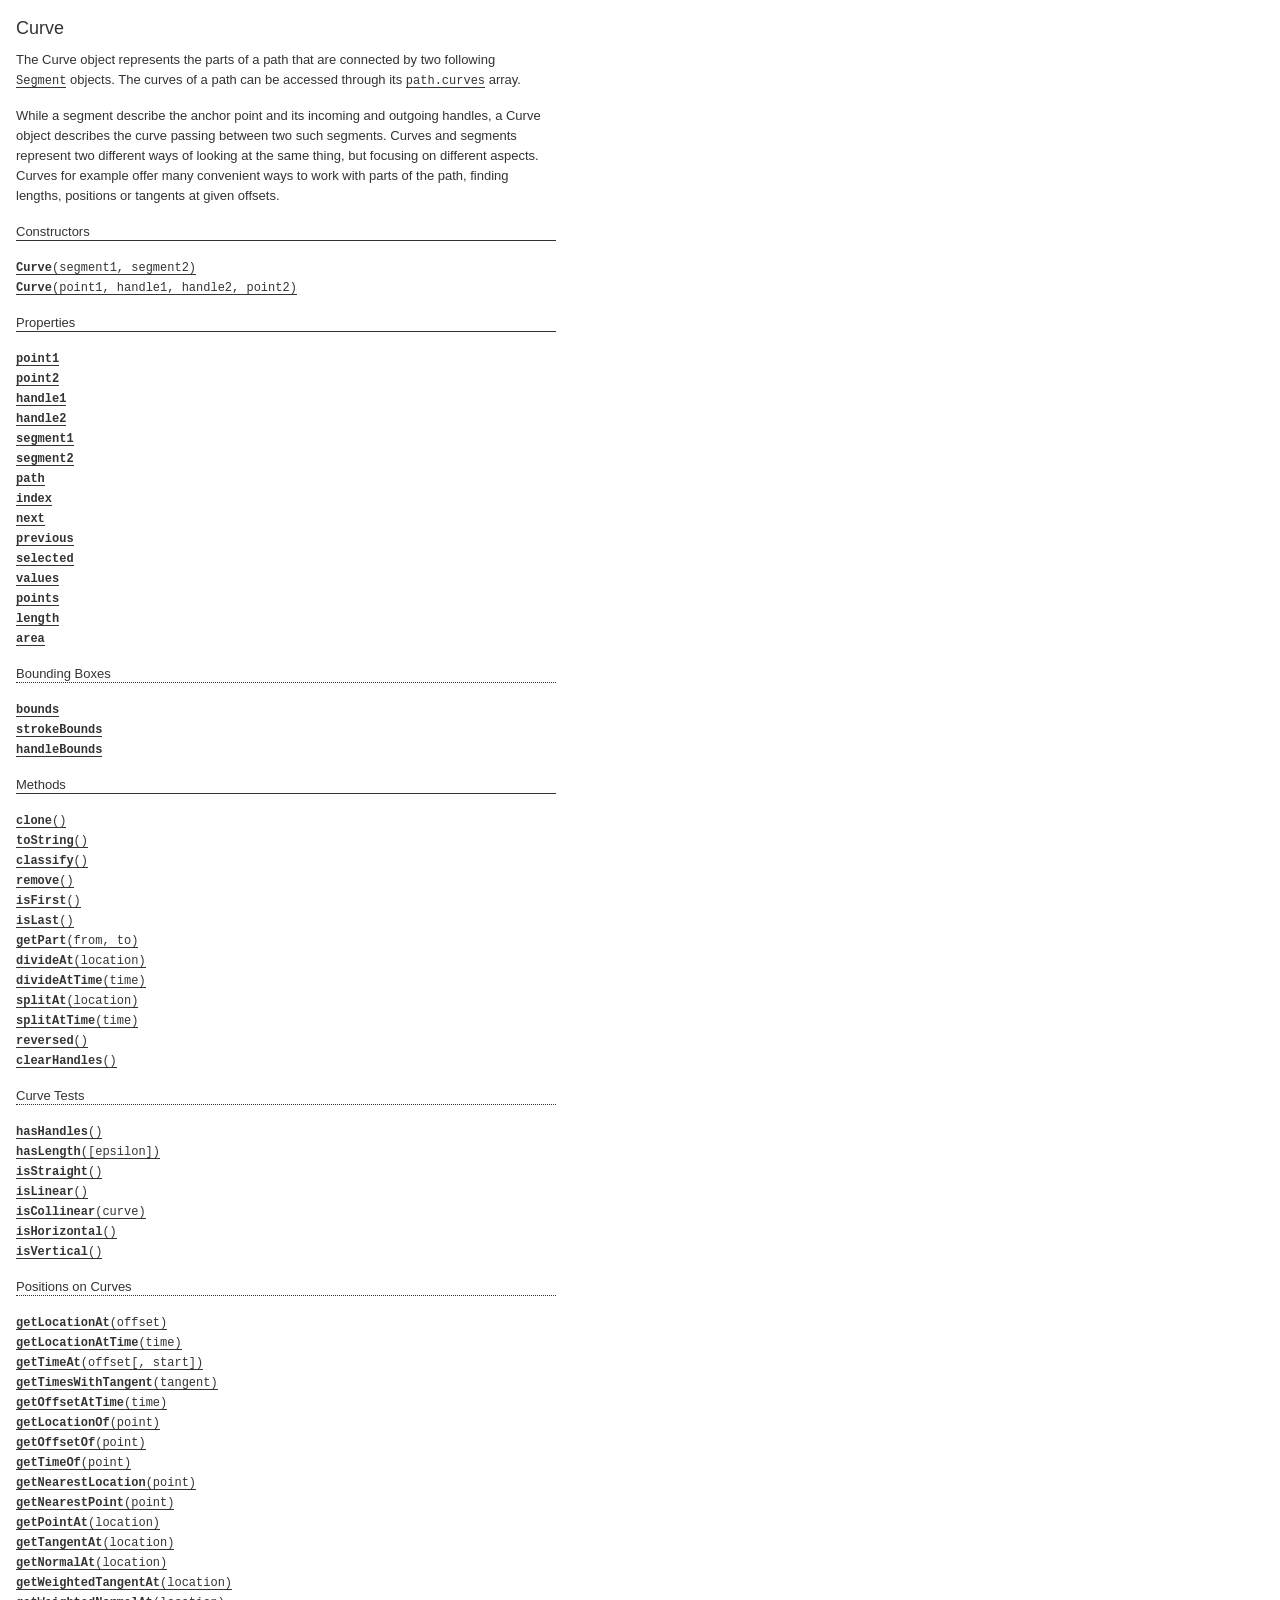
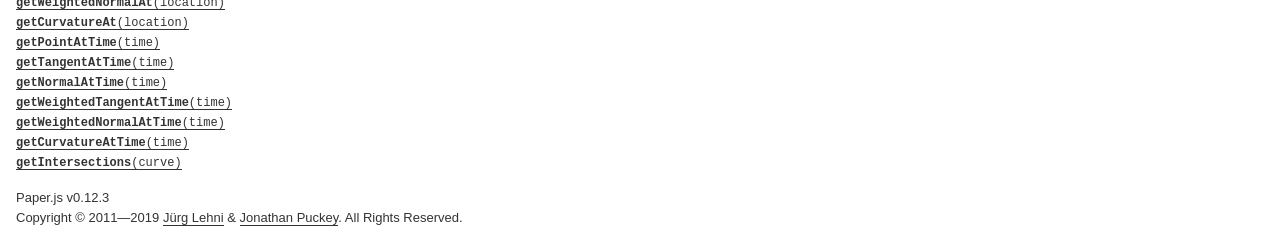
<file: paperjs-v0.12.3/docs/classes/Curve.html>
<!DOCTYPE html>
<html>
<head>
<meta charset="UTF-8">
<title>Curve</title>
<base target="class-frame">
<link href="../assets/css/docs.css" rel="stylesheet" type="text/css">
<script src="../assets/js/paper.js"></script>
<script src="../assets/js/jquery.js"></script>
<script src="../assets/js/codemirror.js"></script>
<script src="../assets/js/docs.js"></script>
</head>
<body>
<article class="reference"> 
<div class="reference-class">
<h1>Curve</h1>

<p>The Curve object represents the parts of a path that are connected by two following <a href="../classes/Segment.html"><tt>Segment</tt></a> objects. The curves of a path can be accessed through its <a href="../classes/Path.html#curves"><tt>path.curves</tt></a> array.</p>
<p>While a segment describe the anchor point and its incoming and outgoing handles, a Curve object describes the curve passing between two such segments. Curves and segments represent two different ways of looking at the same thing, but focusing on different aspects. Curves for example offer many convenient ways to work with parts of the path, finding lengths, positions or tangents at given offsets.</p>

</div>

<!-- =============================== constructors ========================== -->
<div class="reference-members">
	<h2>Constructors</h2>
	
		
<div id="curve-segment1-segment2" class="member">
<div class="member-link">
<a name="curve-segment1-segment2" href="#curve-segment1-segment2"><tt><b>Curve</b>(segment1, segment2)</tt></a>
</div>
<div class="member-description hidden">
<div class="member-text">
    <p>Creates a new curve object.</p>
    
    
<ul class="member-list">
	<h4>Parameters:</h4>
	
	<li>
<tt>segment1:</tt> 
<a href="../classes/Segment.html"><tt>Segment</tt></a>


</li>
	
	<li>
<tt>segment2:</tt> 
<a href="../classes/Segment.html"><tt>Segment</tt></a>


</li>
	
</ul>

    
	<ul class="member-list">
		<h4>Returns:</h4>
		
			<li>
<tt><a href="../classes/Curve.html"><tt>Curve</tt></a></tt>
</li>

		
	</ul>



    
    
</div>
</div>
</div>
	
		
<div id="curve-point1-handle1-handle2-point2" class="member">
<div class="member-link">
<a name="curve-point1-handle1-handle2-point2" href="#curve-point1-handle1-handle2-point2"><tt><b>Curve</b>(point1, handle1, handle2, point2)</tt></a>
</div>
<div class="member-description hidden">
<div class="member-text">
    <p>Creates a new curve object.</p>
    
    
<ul class="member-list">
	<h4>Parameters:</h4>
	
	<li>
<tt>point1:</tt> 
<a href="../classes/Point.html"><tt>Point</tt></a>


</li>
	
	<li>
<tt>handle1:</tt> 
<a href="../classes/Point.html"><tt>Point</tt></a>


</li>
	
	<li>
<tt>handle2:</tt> 
<a href="../classes/Point.html"><tt>Point</tt></a>


</li>
	
	<li>
<tt>point2:</tt> 
<a href="../classes/Point.html"><tt>Point</tt></a>


</li>
	
</ul>

    
	<ul class="member-list">
		<h4>Returns:</h4>
		
			<li>
<tt><a href="../classes/Curve.html"><tt>Curve</tt></a></tt>
</li>

		
	</ul>



    
    
</div>
</div>
</div>
	
</div>





<!-- ================================ properties =========================== -->
	<div class="reference-members">
		<h2>Properties</h2>
		
			
<div id="point1" class="member">
<div class="member-link">
<a name="point1" href="#point1"><tt><b>point1</b></tt></a>
</div>
<div class="member-description hidden">

<div class="member-text">
	<p>The first anchor point of the curve.</p>
	
	
	
	<ul class="member-list">
		<h4>Type:</h4>
		<li>
			<a href="../classes/Point.html"><tt>Point</tt></a>
		</li>
	</ul>
    
	
	
</div>

</div>
</div>
		
			
<div id="point2" class="member">
<div class="member-link">
<a name="point2" href="#point2"><tt><b>point2</b></tt></a>
</div>
<div class="member-description hidden">

<div class="member-text">
	<p>The second anchor point of the curve.</p>
	
	
	
	<ul class="member-list">
		<h4>Type:</h4>
		<li>
			<a href="../classes/Point.html"><tt>Point</tt></a>
		</li>
	</ul>
    
	
	
</div>

</div>
</div>
		
			
<div id="handle1" class="member">
<div class="member-link">
<a name="handle1" href="#handle1"><tt><b>handle1</b></tt></a>
</div>
<div class="member-description hidden">

<div class="member-text">
	<p>The handle point that describes the tangent in the first anchor point.</p>
	
	
	
	<ul class="member-list">
		<h4>Type:</h4>
		<li>
			<a href="../classes/Point.html"><tt>Point</tt></a>
		</li>
	</ul>
    
	
	
</div>

</div>
</div>
		
			
<div id="handle2" class="member">
<div class="member-link">
<a name="handle2" href="#handle2"><tt><b>handle2</b></tt></a>
</div>
<div class="member-description hidden">

<div class="member-text">
	<p>The handle point that describes the tangent in the second anchor point.</p>
	
	
	
	<ul class="member-list">
		<h4>Type:</h4>
		<li>
			<a href="../classes/Point.html"><tt>Point</tt></a>
		</li>
	</ul>
    
	
	
</div>

</div>
</div>
		
			
<div id="segment1" class="member">
<div class="member-link">
<a name="segment1" href="#segment1"><tt><b>segment1</b></tt></a>
</div>
<div class="member-description hidden">

<div class="member-text">
	<p>The first segment of the curve.</p>
	
		<p>Read only.</p>
	
	
	
	<ul class="member-list">
		<h4>Type:</h4>
		<li>
			<a href="../classes/Segment.html"><tt>Segment</tt></a>
		</li>
	</ul>
    
	
	
</div>

</div>
</div>
		
			
<div id="segment2" class="member">
<div class="member-link">
<a name="segment2" href="#segment2"><tt><b>segment2</b></tt></a>
</div>
<div class="member-description hidden">

<div class="member-text">
	<p>The second segment of the curve.</p>
	
		<p>Read only.</p>
	
	
	
	<ul class="member-list">
		<h4>Type:</h4>
		<li>
			<a href="../classes/Segment.html"><tt>Segment</tt></a>
		</li>
	</ul>
    
	
	
</div>

</div>
</div>
		
			
<div id="path" class="member">
<div class="member-link">
<a name="path" href="#path"><tt><b>path</b></tt></a>
</div>
<div class="member-description hidden">

<div class="member-text">
	<p>The path that the curve belongs to.</p>
	
		<p>Read only.</p>
	
	
	
	<ul class="member-list">
		<h4>Type:</h4>
		<li>
			<a href="../classes/Path.html"><tt>Path</tt></a>
		</li>
	</ul>
    
	
	
</div>

</div>
</div>
		
			
<div id="index" class="member">
<div class="member-link">
<a name="index" href="#index"><tt><b>index</b></tt></a>
</div>
<div class="member-description hidden">

<div class="member-text">
	<p>The index of the curve in the <a href="../classes/Path.html#curves"><tt>path.curves</tt></a> array.</p>
	
		<p>Read only.</p>
	
	
	
	<ul class="member-list">
		<h4>Type:</h4>
		<li>
			<tt>Number</tt>
		</li>
	</ul>
    
	
	
</div>

</div>
</div>
		
			
<div id="next" class="member">
<div class="member-link">
<a name="next" href="#next"><tt><b>next</b></tt></a>
</div>
<div class="member-description hidden">

<div class="member-text">
	<p>The next curve in the <a href="../classes/Path.html#curves"><tt>path.curves</tt></a> array that the curve belongs to.</p>
	
		<p>Read only.</p>
	
	
	
	<ul class="member-list">
		<h4>Type:</h4>
		<li>
			<a href="../classes/Curve.html"><tt>Curve</tt></a>
		</li>
	</ul>
    
	
	
</div>

</div>
</div>
		
			
<div id="previous" class="member">
<div class="member-link">
<a name="previous" href="#previous"><tt><b>previous</b></tt></a>
</div>
<div class="member-description hidden">

<div class="member-text">
	<p>The previous curve in the <a href="../classes/Path.html#curves"><tt>path.curves</tt></a> array that the curve belongs to.</p>
	
		<p>Read only.</p>
	
	
	
	<ul class="member-list">
		<h4>Type:</h4>
		<li>
			<a href="../classes/Curve.html"><tt>Curve</tt></a>
		</li>
	</ul>
    
	
	
</div>

</div>
</div>
		
			
<div id="selected" class="member">
<div class="member-link">
<a name="selected" href="#selected"><tt><b>selected</b></tt></a>
</div>
<div class="member-description hidden">

<div class="member-text">
	<p>Specifies whether the points and handles of the curve are selected.</p>
	
	
	
	<ul class="member-list">
		<h4>Type:</h4>
		<li>
			<tt>Boolean</tt>
		</li>
	</ul>
    
	
	
</div>

</div>
</div>
		
			
<div id="values-matrix" class="member">
<div class="member-link">
<a name="values-matrix" href="#values-matrix"><tt><b>values</b></tt></a>
</div>
<div class="member-description hidden">

<div class="member-text">
	<p>An array of 8 float values, describing this curve&rsquo;s geometry in four absolute x/y pairs (point1, handle1, handle2, point2). This format is used internally for efficient processing of curve geometries, e.g. when calculating intersections or bounds.</p>
<p>Note that the handles are converted to absolute coordinates.</p>
	
		<p>Read only.</p>
	
	
	
	<ul class="member-list">
		<h4>Type:</h4>
		<li>
			Array of <tt>Numbers</tt>
		</li>
	</ul>
    
	
	
</div>

</div>
</div>
		
			
<div id="points" class="member">
<div class="member-link">
<a name="points" href="#points"><tt><b>points</b></tt></a>
</div>
<div class="member-description hidden">

<div class="member-text">
	<p>An array of 4 point objects, describing this curve&rsquo;s geometry in absolute coordinates (point1, handle1, handle2, point2).</p>
<p>Note that the handles are converted to absolute coordinates.</p>
	
		<p>Read only.</p>
	
	
	
	<ul class="member-list">
		<h4>Type:</h4>
		<li>
			Array of <a href="../classes/Point.html"><tt>Point</tt></a> objects
		</li>
	</ul>
    
	
	
</div>

</div>
</div>
		
			
<div id="length" class="member">
<div class="member-link">
<a name="length" href="#length"><tt><b>length</b></tt></a>
</div>
<div class="member-description hidden">

<div class="member-text">
	<p>The approximated length of the curve.</p>
	
		<p>Read only.</p>
	
	
	
	<ul class="member-list">
		<h4>Type:</h4>
		<li>
			<tt>Number</tt>
		</li>
	</ul>
    
	
	
</div>

</div>
</div>
		
			
<div id="area" class="member">
<div class="member-link">
<a name="area" href="#area"><tt><b>area</b></tt></a>
</div>
<div class="member-description hidden">

<div class="member-text">
	<p>The area that the curve&rsquo;s geometry is covering.</p>
	
		<p>Read only.</p>
	
	
	
	<ul class="member-list">
		<h4>Type:</h4>
		<li>
			<tt>Number</tt>
		</li>
	</ul>
    
	
	
</div>

</div>
</div>
		
			
	<h3>Bounding Boxes</h3>

<div id="bounds" class="member">
<div class="member-link">
<a name="bounds" href="#bounds"><tt><b>bounds</b></tt></a>
</div>
<div class="member-description hidden">

<div class="member-text">
	<p>The bounding rectangle of the curve excluding stroke width.</p>
	
	
	
	<ul class="member-list">
		<h4>Type:</h4>
		<li>
			<a href="../classes/Rectangle.html"><tt>Rectangle</tt></a>
		</li>
	</ul>
    
	
	
</div>

</div>
</div>
		
			
<div id="strokebounds" class="member">
<div class="member-link">
<a name="strokebounds" href="#strokebounds"><tt><b>strokeBounds</b></tt></a>
</div>
<div class="member-description hidden">

<div class="member-text">
	<p>The bounding rectangle of the curve including stroke width.</p>
	
	
	
	<ul class="member-list">
		<h4>Type:</h4>
		<li>
			<a href="../classes/Rectangle.html"><tt>Rectangle</tt></a>
		</li>
	</ul>
    
	
	
</div>

</div>
</div>
		
			
<div id="handlebounds" class="member">
<div class="member-link">
<a name="handlebounds" href="#handlebounds"><tt><b>handleBounds</b></tt></a>
</div>
<div class="member-description hidden">

<div class="member-text">
	<p>The bounding rectangle of the curve including handles.</p>
	
	
	
	<ul class="member-list">
		<h4>Type:</h4>
		<li>
			<a href="../classes/Rectangle.html"><tt>Rectangle</tt></a>
		</li>
	</ul>
    
	
	
</div>

</div>
</div>
		
	</div>





<!-- ============================== methods ================================ -->
	<div class="reference-members">
		<h2>Methods</h2>
		
	
<div id="clone" class="member">
<div class="member-link">
<a name="clone" href="#clone"><tt><b>clone</b>()</tt></a>
</div>
<div class="member-description hidden">
<div class="member-text">
	<p>Returns a copy of the curve.</p>
    
	
	
	<ul class="member-list">
		<h4>Returns:</h4>
		
			<li>
<tt><a href="../classes/Curve.html"><tt>Curve</tt></a></tt>
</li>

		
	</ul>



	
	
</div>
</div>
</div>

	
<div id="tostring" class="member">
<div class="member-link">
<a name="tostring" href="#tostring"><tt><b>toString</b>()</tt></a>
</div>
<div class="member-description hidden">
<div class="member-text">
	
    
	
	
	<ul class="member-list">
		<h4>Returns:</h4>
		
			<li>
<tt><tt>String</tt></tt>&nbsp;&mdash;&nbsp;a string representation of the curve
</li>

		
	</ul>



	
	
</div>
</div>
</div>

	
<div id="classify" class="member">
<div class="member-link">
<a name="classify" href="#classify"><tt><b>classify</b>()</tt></a>
</div>
<div class="member-description hidden">
<div class="member-text">
	<p>Determines the type of cubic Bézier curve via discriminant classification, as well as the curve-time parameters of the associated points of inflection, loops, cusps, etc.</p>
    
	
	
	<ul class="member-list">
		<h4>Returns:</h4>
		
			<li>
<tt><tt>Object</tt></tt>&nbsp;&mdash;&nbsp;the curve classification information as an object, see  options
</li>

		
	</ul>

<ul class="member-list">
<li><tt>info.type: <tt>String</tt></tt> &mdash; the type of Bézier curve, possible values are:  <tt>&lsquo;line&rsquo;</tt>, <tt>&lsquo;quadratic&rsquo;</tt>, <tt>&lsquo;serpentine&rsquo;</tt>, <tt>&lsquo;cusp&rsquo;</tt>, <tt>&lsquo;loop&rsquo;</tt>, <tt>&lsquo;arch&rsquo;</tt></li>
<li><tt>info.roots: Array of <tt>Numbers</tt></tt> &mdash; the curve-time parameters of the  associated points of inflection for serpentine curves, loops, cusps,  etc</li>
</ul>

	
	
</div>
</div>
</div>

	
<div id="remove" class="member">
<div class="member-link">
<a name="remove" href="#remove"><tt><b>remove</b>()</tt></a>
</div>
<div class="member-description hidden">
<div class="member-text">
	<p>Removes the curve from the path that it belongs to, by removing its second segment and merging its handle with the first segment.</p>
    
	
	
	<ul class="member-list">
		<h4>Returns:</h4>
		
			<li>
<tt><tt>Boolean</tt></tt>&nbsp;&mdash;&nbsp;<tt>true</tt> if the curve was removed, <tt>false</tt> otherwise
</li>

		
	</ul>



	
	
</div>
</div>
</div>

	
<div id="isfirst" class="member">
<div class="member-link">
<a name="isfirst" href="#isfirst"><tt><b>isFirst</b>()</tt></a>
</div>
<div class="member-description hidden">
<div class="member-text">
	<p>Checks if the this is the first curve in the <a href="../classes/Path.html#curves"><tt>path.curves</tt></a> array.</p>
    
	
	
	<ul class="member-list">
		<h4>Returns:</h4>
		
			<li>
<tt><tt>Boolean</tt></tt>&nbsp;&mdash;&nbsp;<tt>true</tt> if this is the first curve, <tt>false</tt> otherwise
</li>

		
	</ul>



	
	
</div>
</div>
</div>

	
<div id="islast" class="member">
<div class="member-link">
<a name="islast" href="#islast"><tt><b>isLast</b>()</tt></a>
</div>
<div class="member-description hidden">
<div class="member-text">
	<p>Checks if the this is the last curve in the <a href="../classes/Path.html#curves"><tt>path.curves</tt></a> array.</p>
    
	
	
	<ul class="member-list">
		<h4>Returns:</h4>
		
			<li>
<tt><tt>Boolean</tt></tt>&nbsp;&mdash;&nbsp;<tt>true</tt> if this is the last curve, <tt>false</tt> otherwise
</li>

		
	</ul>



	
	
</div>
</div>
</div>

	
<div id="getpart-from-to" class="member">
<div class="member-link">
<a name="getpart-from-to" href="#getpart-from-to"><tt><b>getPart</b>(from, to)</tt></a>
</div>
<div class="member-description hidden">
<div class="member-text">
	<p>Creates a new curve as a sub-curve from this curve, its range defined by the given curve-time parameters. If <code>from</code> is larger than <code>to</code>, then the resulting curve will have its direction reversed.</p>
    
	
<ul class="member-list">
	<h4>Parameters:</h4>
	
	<li>
<tt>from:</tt> 
<tt>Number</tt>
&mdash;&nbsp;the curve-time parameter at which the sub-curve starts

</li>
	
	<li>
<tt>to:</tt> 
<tt>Number</tt>
&mdash;&nbsp;the curve-time parameter at which the sub-curve ends

</li>
	
</ul>

	
	<ul class="member-list">
		<h4>Returns:</h4>
		
			<li>
<tt><a href="../classes/Curve.html"><tt>Curve</tt></a></tt>&nbsp;&mdash;&nbsp;the newly create sub-curve
</li>

		
	</ul>



	
	
</div>
</div>
</div>

	
<div id="divideat-location" class="member">
<div class="member-link">
<a name="divideat-location" href="#divideat-location"><tt><b>divideAt</b>(location)</tt></a>
</div>
<div class="member-description hidden">
<div class="member-text">
	<p>Divides the curve into two curves at the given offset or location. The curve itself is modified and becomes the first part, the second part is returned as a new curve. If the curve belongs to a path item, a new segment is inserted into the path at the given location, and the second part becomes a part of the path as well.</p>
    
	
<ul class="member-list">
	<h4>Parameters:</h4>
	
	<li>
<tt>location:</tt> 
<tt>Number</tt>⟋<a href="../classes/CurveLocation.html"><tt>CurveLocation</tt></a>
&mdash;&nbsp;the offset or location on the  curve at which to divide

</li>
	
</ul>

	
	<ul class="member-list">
		<h4>Returns:</h4>
		
			<li>
<tt><a href="../classes/Curve.html"><tt>Curve</tt></a></tt>&nbsp;&mdash;&nbsp;the second part of the divided curve if the location is  valid, {code null} otherwise
</li>

		
	</ul>



	
	<ul class="member-list">
		<h4>See also:</h4>
		
			<li><tt><a href="../classes/Curve.html#divideattime-time"><tt>divideAtTime(time)</tt></a></tt></li>
		
	</ul>

	
</div>
</div>
</div>

	
<div id="divideattime-time" class="member">
<div class="member-link">
<a name="divideattime-time" href="#divideattime-time"><tt><b>divideAtTime</b>(time)</tt></a>
</div>
<div class="member-description hidden">
<div class="member-text">
	<p>Divides the curve into two curves at the given curve-time parameter. The curve itself is modified and becomes the first part, the second part is returned as a new curve. If the modified curve belongs to a path item, the second part is also added to the path.</p>
    
	
<ul class="member-list">
	<h4>Parameters:</h4>
	
	<li>
<tt>time:</tt> 
<tt>Number</tt>
&mdash;&nbsp;the curve-time parameter on the curve at which to  divide

</li>
	
</ul>

	
	<ul class="member-list">
		<h4>Returns:</h4>
		
			<li>
<tt><a href="../classes/Curve.html"><tt>Curve</tt></a></tt>&nbsp;&mdash;&nbsp;the second part of the divided curve, if the offset is  within the valid range, {code null} otherwise.
</li>

		
	</ul>



	
	<ul class="member-list">
		<h4>See also:</h4>
		
			<li><tt><a href="../classes/Curve.html#divideat-offset"><tt>divideAt(offset)</tt></a></tt></li>
		
	</ul>

	
</div>
</div>
</div>

	
<div id="splitat-location" class="member">
<div class="member-link">
<a name="splitat-location" href="#splitat-location"><tt><b>splitAt</b>(location)</tt></a>
</div>
<div class="member-description hidden">
<div class="member-text">
	<p>Splits the path this curve belongs to at the given offset. After splitting, the path will be open. If the path was open already, splitting will result in two paths.</p>
    
	
<ul class="member-list">
	<h4>Parameters:</h4>
	
	<li>
<tt>location:</tt> 
<tt>Number</tt>⟋<a href="../classes/CurveLocation.html"><tt>CurveLocation</tt></a>
&mdash;&nbsp;the offset or location on the  curve at which to split

</li>
	
</ul>

	
	<ul class="member-list">
		<h4>Returns:</h4>
		
			<li>
<tt><a href="../classes/Path.html"><tt>Path</tt></a></tt>&nbsp;&mdash;&nbsp;the newly created path after splitting, if any
</li>

		
	</ul>



	
	<ul class="member-list">
		<h4>See also:</h4>
		
			<li><tt><a href="../classes/Path.html#splitat-offset"><tt>path.splitAt(offset)</tt></a></tt></li>
		
	</ul>

	
</div>
</div>
</div>

	
<div id="splitattime-time" class="member">
<div class="member-link">
<a name="splitattime-time" href="#splitattime-time"><tt><b>splitAtTime</b>(time)</tt></a>
</div>
<div class="member-description hidden">
<div class="member-text">
	<p>Splits the path this curve belongs to at the given offset. After splitting, the path will be open. If the path was open already, splitting will result in two paths.</p>
    
	
<ul class="member-list">
	<h4>Parameters:</h4>
	
	<li>
<tt>time:</tt> 
<tt>Number</tt>
&mdash;&nbsp;the curve-time parameter on the curve at which to  split

</li>
	
</ul>

	
	<ul class="member-list">
		<h4>Returns:</h4>
		
			<li>
<tt><a href="../classes/Path.html"><tt>Path</tt></a></tt>&nbsp;&mdash;&nbsp;the newly created path after splitting, if any
</li>

		
	</ul>



	
	<ul class="member-list">
		<h4>See also:</h4>
		
			<li><tt><a href="../classes/Path.html#splitat-offset"><tt>path.splitAt(offset)</tt></a></tt></li>
		
	</ul>

	
</div>
</div>
</div>

	
<div id="reversed" class="member">
<div class="member-link">
<a name="reversed" href="#reversed"><tt><b>reversed</b>()</tt></a>
</div>
<div class="member-description hidden">
<div class="member-text">
	<p>Returns a reversed version of the curve, without modifying the curve itself.</p>
    
	
	
	<ul class="member-list">
		<h4>Returns:</h4>
		
			<li>
<tt><a href="../classes/Curve.html"><tt>Curve</tt></a></tt>&nbsp;&mdash;&nbsp;a reversed version of the curve
</li>

		
	</ul>



	
	
</div>
</div>
</div>

	
<div id="clearhandles" class="member">
<div class="member-link">
<a name="clearhandles" href="#clearhandles"><tt><b>clearHandles</b>()</tt></a>
</div>
<div class="member-description hidden">
<div class="member-text">
	<p>Clears the curve&rsquo;s handles by setting their coordinates to zero, turning the curve into a straight line.</p>
    
	
	


	
	
</div>
</div>
</div>

	
<h3>Curve Tests</h3>

<div id="hashandles" class="member">
<div class="member-link">
<a name="hashandles" href="#hashandles"><tt><b>hasHandles</b>()</tt></a>
</div>
<div class="member-description hidden">
<div class="member-text">
	<p>Checks if this curve has any curve handles set.</p>
    
	
	
	<ul class="member-list">
		<h4>Returns:</h4>
		
			<li>
<tt><tt>Boolean</tt></tt>&nbsp;&mdash;&nbsp;<tt>true</tt> if the curve has handles set, <tt>false</tt> otherwise
</li>

		
	</ul>



	
	<ul class="member-list">
		<h4>See also:</h4>
		
			<li><tt><a href="../classes/Curve.html#handle1"><tt>curve.handle1</tt></a></tt></li>
		
			<li><tt><a href="../classes/Curve.html#handle2"><tt>curve.handle2</tt></a></tt></li>
		
			<li><tt><a href="../classes/Segment.html#hashandles"><tt>segment.hasHandles</tt></a>()</tt></li>
		
			<li><tt><a href="../classes/Path.html#hashandles"><tt>path.hasHandles</tt></a>()</tt></li>
		
	</ul>

	
</div>
</div>
</div>

	
<div id="haslength" class="member">
<div class="member-link">
<a name="haslength" href="#haslength"><tt><b>hasLength</b>([epsilon])</tt></a>
</div>
<div class="member-description hidden">
<div class="member-text">
	<p>Checks if this curve has any length.</p>
    
	
<ul class="member-list">
	<h4>Parameters:</h4>
	
	<li>
<tt>epsilon:</tt> 
<tt>Number</tt>
&mdash;&nbsp;the epsilon against which to compare the  curve&rsquo;s length
&mdash;&nbsp;optional, default: <tt>0</tt>
</li>
	
</ul>

	
	<ul class="member-list">
		<h4>Returns:</h4>
		
			<li>
<tt><tt>Boolean</tt></tt>&nbsp;&mdash;&nbsp;<tt>true</tt> if the curve is longer than the given epsilon, <tt>false</tt> otherwise
</li>

		
	</ul>



	
	
</div>
</div>
</div>

	
<div id="isstraight" class="member">
<div class="member-link">
<a name="isstraight" href="#isstraight"><tt><b>isStraight</b>()</tt></a>
</div>
<div class="member-description hidden">
<div class="member-text">
	<p>Checks if this curve appears as a straight line. This can mean that it has no handles defined, or that the handles run collinear with the line that connects the curve&rsquo;s start and end point, not falling outside of the line.</p>
    
	
	
	<ul class="member-list">
		<h4>Returns:</h4>
		
			<li>
<tt><tt>Boolean</tt></tt>&nbsp;&mdash;&nbsp;<tt>true</tt> if the curve is straight, <tt>false</tt> otherwise
</li>

		
	</ul>



	
	
</div>
</div>
</div>

	
<div id="islinear" class="member">
<div class="member-link">
<a name="islinear" href="#islinear"><tt><b>isLinear</b>()</tt></a>
</div>
<div class="member-description hidden">
<div class="member-text">
	<p>Checks if this curve is parametrically linear, meaning that it is straight and its handles are positioned at 1/3 and 2/3 of the total length of the curve.</p>
    
	
	
	<ul class="member-list">
		<h4>Returns:</h4>
		
			<li>
<tt><tt>Boolean</tt></tt>&nbsp;&mdash;&nbsp;<tt>true</tt> if the curve is parametrically linear, <tt>false</tt> otherwise
</li>

		
	</ul>



	
	
</div>
</div>
</div>

	
<div id="iscollinear-curve" class="member">
<div class="member-link">
<a name="iscollinear-curve" href="#iscollinear-curve"><tt><b>isCollinear</b>(curve)</tt></a>
</div>
<div class="member-description hidden">
<div class="member-text">
	<p>Checks if the the two curves describe straight lines that are collinear, meaning they run in parallel.</p>
    
	
<ul class="member-list">
	<h4>Parameters:</h4>
	
	<li>
<tt>curve:</tt> 
<a href="../classes/Curve.html"><tt>Curve</tt></a>
&mdash;&nbsp;the other curve to check against

</li>
	
</ul>

	
	<ul class="member-list">
		<h4>Returns:</h4>
		
			<li>
<tt><tt>Boolean</tt></tt>&nbsp;&mdash;&nbsp;<tt>true</tt> if the two lines are collinear, <tt>false</tt> otherwise
</li>

		
	</ul>



	
	
</div>
</div>
</div>

	
<div id="ishorizontal" class="member">
<div class="member-link">
<a name="ishorizontal" href="#ishorizontal"><tt><b>isHorizontal</b>()</tt></a>
</div>
<div class="member-description hidden">
<div class="member-text">
	<p>Checks if the curve is a straight horizontal line.</p>
    
	
	
	<ul class="member-list">
		<h4>Returns:</h4>
		
			<li>
<tt><tt>Boolean</tt></tt>&nbsp;&mdash;&nbsp;<tt>true</tt> if the line is horizontal, <tt>false</tt> otherwise
</li>

		
	</ul>



	
	
</div>
</div>
</div>

	
<div id="isvertical" class="member">
<div class="member-link">
<a name="isvertical" href="#isvertical"><tt><b>isVertical</b>()</tt></a>
</div>
<div class="member-description hidden">
<div class="member-text">
	<p>Checks if the curve is a straight vertical line.</p>
    
	
	
	<ul class="member-list">
		<h4>Returns:</h4>
		
			<li>
<tt><tt>Boolean</tt></tt>&nbsp;&mdash;&nbsp;<tt>true</tt> if the line is vertical, <tt>false</tt> otherwise
</li>

		
	</ul>



	
	
</div>
</div>
</div>

	
<h3>Positions on Curves</h3>

<div id="getlocationat-offset" class="member">
<div class="member-link">
<a name="getlocationat-offset" href="#getlocationat-offset"><tt><b>getLocationAt</b>(offset)</tt></a>
</div>
<div class="member-description hidden">
<div class="member-text">
	<p>Calculates the curve location at the specified offset on the curve.</p>
    
	
<ul class="member-list">
	<h4>Parameters:</h4>
	
	<li>
<tt>offset:</tt> 
<tt>Number</tt>
&mdash;&nbsp;the offset on the curve

</li>
	
</ul>

	
	<ul class="member-list">
		<h4>Returns:</h4>
		
			<li>
<tt><a href="../classes/CurveLocation.html"><tt>CurveLocation</tt></a></tt>&nbsp;&mdash;&nbsp;the curve location at the specified the offset
</li>

		
	</ul>



	
	
</div>
</div>
</div>

	
<div id="getlocationattime-time" class="member">
<div class="member-link">
<a name="getlocationattime-time" href="#getlocationattime-time"><tt><b>getLocationAtTime</b>(time)</tt></a>
</div>
<div class="member-description hidden">
<div class="member-text">
	<p>Calculates the curve location at the specified curve-time parameter on the curve.</p>
    
	
<ul class="member-list">
	<h4>Parameters:</h4>
	
	<li>
<tt>time:</tt> 
<tt>Number</tt>
&mdash;&nbsp;the curve-time parameter on the curve

</li>
	
</ul>

	
	<ul class="member-list">
		<h4>Returns:</h4>
		
			<li>
<tt><a href="../classes/CurveLocation.html"><tt>CurveLocation</tt></a></tt>&nbsp;&mdash;&nbsp;the curve location at the specified the location
</li>

		
	</ul>



	
	
</div>
</div>
</div>

	
<div id="gettimeat-offset" class="member">
<div class="member-link">
<a name="gettimeat-offset" href="#gettimeat-offset"><tt><b>getTimeAt</b>(offset[, start])</tt></a>
</div>
<div class="member-description hidden">
<div class="member-text">
	<p>Calculates the curve-time parameter of the specified offset on the path, relative to the provided start parameter. If offset is a negative value, the parameter is searched to the left of the start parameter. If no start parameter is provided, a default of <code>0</code> for positive values of <code>offset</code> and <code>1</code> for negative values of <code>offset</code>.</p>
    
	
<ul class="member-list">
	<h4>Parameters:</h4>
	
	<li>
<tt>offset:</tt> 
<tt>Number</tt>
&mdash;&nbsp;the offset at which to find the curve-time, in  curve length units

</li>
	
	<li>
<tt>start:</tt> 
<tt>Number</tt>
&mdash;&nbsp;the curve-time in relation to which the offset is  determined
&mdash;&nbsp;optional
</li>
	
</ul>

	
	<ul class="member-list">
		<h4>Returns:</h4>
		
			<li>
<tt><tt>Number</tt></tt>&nbsp;&mdash;&nbsp;the curve-time parameter at the specified location
</li>

		
	</ul>



	
	
</div>
</div>
</div>

	
<div id="gettimeswithtangent-tangent" class="member">
<div class="member-link">
<a name="gettimeswithtangent-tangent" href="#gettimeswithtangent-tangent"><tt><b>getTimesWithTangent</b>(tangent)</tt></a>
</div>
<div class="member-description hidden">
<div class="member-text">
	<p>Calculates the curve-time parameters where the curve is tangential to provided tangent. Note that tangents at the start or end are included.</p>
    
	
<ul class="member-list">
	<h4>Parameters:</h4>
	
	<li>
<tt>tangent:</tt> 
<a href="../classes/Point.html"><tt>Point</tt></a>
&mdash;&nbsp;the tangent to which the curve must be tangential

</li>
	
</ul>

	
	<ul class="member-list">
		<h4>Returns:</h4>
		
			<li>
<tt>Array of <tt>Numbers</tt></tt>&nbsp;&mdash;&nbsp;at most two curve-time parameters, where the curve is tangential to the given tangent
</li>

		
	</ul>



	
	
</div>
</div>
</div>

	
<div id="getoffsetattime-time" class="member">
<div class="member-link">
<a name="getoffsetattime-time" href="#getoffsetattime-time"><tt><b>getOffsetAtTime</b>(time)</tt></a>
</div>
<div class="member-description hidden">
<div class="member-text">
	<p>Calculates the curve offset at the specified curve-time parameter on the curve.</p>
    
	
<ul class="member-list">
	<h4>Parameters:</h4>
	
	<li>
<tt>time:</tt> 
<tt>Number</tt>
&mdash;&nbsp;the curve-time parameter on the curve

</li>
	
</ul>

	
	<ul class="member-list">
		<h4>Returns:</h4>
		
			<li>
<tt><tt>Number</tt></tt>&nbsp;&mdash;&nbsp;the curve offset at the specified the location
</li>

		
	</ul>



	
	
</div>
</div>
</div>

	
<div id="getlocationof-point" class="member">
<div class="member-link">
<a name="getlocationof-point" href="#getlocationof-point"><tt><b>getLocationOf</b>(point)</tt></a>
</div>
<div class="member-description hidden">
<div class="member-text">
	<p>Returns the curve location of the specified point if it lies on the curve, <code>null</code> otherwise.</p>
    
	
<ul class="member-list">
	<h4>Parameters:</h4>
	
	<li>
<tt>point:</tt> 
<a href="../classes/Point.html"><tt>Point</tt></a>
&mdash;&nbsp;the point on the curve

</li>
	
</ul>

	
	<ul class="member-list">
		<h4>Returns:</h4>
		
			<li>
<tt><a href="../classes/CurveLocation.html"><tt>CurveLocation</tt></a></tt>&nbsp;&mdash;&nbsp;the curve location of the specified point
</li>

		
	</ul>



	
	
</div>
</div>
</div>

	
<div id="getoffsetof-point" class="member">
<div class="member-link">
<a name="getoffsetof-point" href="#getoffsetof-point"><tt><b>getOffsetOf</b>(point)</tt></a>
</div>
<div class="member-description hidden">
<div class="member-text">
	<p>Returns the length of the path from its beginning up to up to the specified point if it lies on the path, <code>null</code> otherwise.</p>
    
	
<ul class="member-list">
	<h4>Parameters:</h4>
	
	<li>
<tt>point:</tt> 
<a href="../classes/Point.html"><tt>Point</tt></a>
&mdash;&nbsp;the point on the path

</li>
	
</ul>

	
	<ul class="member-list">
		<h4>Returns:</h4>
		
			<li>
<tt><tt>Number</tt></tt>&nbsp;&mdash;&nbsp;the length of the path up to the specified point
</li>

		
	</ul>



	
	
</div>
</div>
</div>

	
<div id="gettimeof-point" class="member">
<div class="member-link">
<a name="gettimeof-point" href="#gettimeof-point"><tt><b>getTimeOf</b>(point)</tt></a>
</div>
<div class="member-description hidden">
<div class="member-text">
	<p>Returns the curve-time parameter of the specified point if it lies on the curve, <code>null</code> otherwise. Note that if there is more than one possible solution in a self-intersecting curve, the first found result is returned.</p>
    
	
<ul class="member-list">
	<h4>Parameters:</h4>
	
	<li>
<tt>point:</tt> 
<a href="../classes/Point.html"><tt>Point</tt></a>
&mdash;&nbsp;the point on the curve

</li>
	
</ul>

	
	<ul class="member-list">
		<h4>Returns:</h4>
		
			<li>
<tt><tt>Number</tt></tt>&nbsp;&mdash;&nbsp;the curve-time parameter of the specified point
</li>

		
	</ul>



	
	
</div>
</div>
</div>

	
<div id="getnearestlocation-point" class="member">
<div class="member-link">
<a name="getnearestlocation-point" href="#getnearestlocation-point"><tt><b>getNearestLocation</b>(point)</tt></a>
</div>
<div class="member-description hidden">
<div class="member-text">
	<p>Returns the nearest location on the curve to the specified point.</p>
    
	
<ul class="member-list">
	<h4>Parameters:</h4>
	
	<li>
<tt>point:</tt> 
<a href="../classes/Point.html"><tt>Point</tt></a>
&mdash;&nbsp;the point for which we search the nearest location

</li>
	
</ul>

	
	<ul class="member-list">
		<h4>Returns:</h4>
		
			<li>
<tt><a href="../classes/CurveLocation.html"><tt>CurveLocation</tt></a></tt>&nbsp;&mdash;&nbsp;the location on the curve that&rsquo;s the closest to the specified point
</li>

		
	</ul>



	
	
</div>
</div>
</div>

	
<div id="getnearestpoint-point" class="member">
<div class="member-link">
<a name="getnearestpoint-point" href="#getnearestpoint-point"><tt><b>getNearestPoint</b>(point)</tt></a>
</div>
<div class="member-description hidden">
<div class="member-text">
	<p>Returns the nearest point on the curve to the specified point.</p>
    
	
<ul class="member-list">
	<h4>Parameters:</h4>
	
	<li>
<tt>point:</tt> 
<a href="../classes/Point.html"><tt>Point</tt></a>
&mdash;&nbsp;the point for which we search the nearest point

</li>
	
</ul>

	
	<ul class="member-list">
		<h4>Returns:</h4>
		
			<li>
<tt><a href="../classes/Point.html"><tt>Point</tt></a></tt>&nbsp;&mdash;&nbsp;the point on the curve that&rsquo;s the closest to the specified point
</li>

		
	</ul>



	
	
</div>
</div>
</div>

	
<div id="getpointat-location" class="member">
<div class="member-link">
<a name="getpointat-location" href="#getpointat-location"><tt><b>getPointAt</b>(location)</tt></a>
</div>
<div class="member-description hidden">
<div class="member-text">
	<p>Calculates the point on the curve at the given location.</p>
    
	
<ul class="member-list">
	<h4>Parameters:</h4>
	
	<li>
<tt>location:</tt> 
<tt>Number</tt>⟋<a href="../classes/CurveLocation.html"><tt>CurveLocation</tt></a>
&mdash;&nbsp;the offset or location on the  curve

</li>
	
</ul>

	
	<ul class="member-list">
		<h4>Returns:</h4>
		
			<li>
<tt><a href="../classes/Point.html"><tt>Point</tt></a></tt>&nbsp;&mdash;&nbsp;the point on the curve at the given location
</li>

		
	</ul>



	
	
</div>
</div>
</div>

	
<div id="gettangentat-location" class="member">
<div class="member-link">
<a name="gettangentat-location" href="#gettangentat-location"><tt><b>getTangentAt</b>(location)</tt></a>
</div>
<div class="member-description hidden">
<div class="member-text">
	<p>Calculates the normalized tangent vector of the curve at the given location.</p>
    
	
<ul class="member-list">
	<h4>Parameters:</h4>
	
	<li>
<tt>location:</tt> 
<tt>Number</tt>⟋<a href="../classes/CurveLocation.html"><tt>CurveLocation</tt></a>
&mdash;&nbsp;the offset or location on the  curve

</li>
	
</ul>

	
	<ul class="member-list">
		<h4>Returns:</h4>
		
			<li>
<tt><a href="../classes/Point.html"><tt>Point</tt></a></tt>&nbsp;&mdash;&nbsp;the normalized tangent of the curve at the given location
</li>

		
	</ul>



	
	
</div>
</div>
</div>

	
<div id="getnormalat-location" class="member">
<div class="member-link">
<a name="getnormalat-location" href="#getnormalat-location"><tt><b>getNormalAt</b>(location)</tt></a>
</div>
<div class="member-description hidden">
<div class="member-text">
	<p>Calculates the normal vector of the curve at the given location.</p>
    
	
<ul class="member-list">
	<h4>Parameters:</h4>
	
	<li>
<tt>location:</tt> 
<tt>Number</tt>⟋<a href="../classes/CurveLocation.html"><tt>CurveLocation</tt></a>
&mdash;&nbsp;the offset or location on the  curve

</li>
	
</ul>

	
	<ul class="member-list">
		<h4>Returns:</h4>
		
			<li>
<tt><a href="../classes/Point.html"><tt>Point</tt></a></tt>&nbsp;&mdash;&nbsp;the normal of the curve at the given location
</li>

		
	</ul>



	
	
</div>
</div>
</div>

	
<div id="getweightedtangentat-location" class="member">
<div class="member-link">
<a name="getweightedtangentat-location" href="#getweightedtangentat-location"><tt><b>getWeightedTangentAt</b>(location)</tt></a>
</div>
<div class="member-description hidden">
<div class="member-text">
	<p>Calculates the weighted tangent vector of the curve at the given location, its length reflecting the curve velocity at that location.</p>
    
	
<ul class="member-list">
	<h4>Parameters:</h4>
	
	<li>
<tt>location:</tt> 
<tt>Number</tt>⟋<a href="../classes/CurveLocation.html"><tt>CurveLocation</tt></a>
&mdash;&nbsp;the offset or location on the  curve

</li>
	
</ul>

	
	<ul class="member-list">
		<h4>Returns:</h4>
		
			<li>
<tt><a href="../classes/Point.html"><tt>Point</tt></a></tt>&nbsp;&mdash;&nbsp;the weighted tangent of the curve at the given location
</li>

		
	</ul>



	
	
</div>
</div>
</div>

	
<div id="getweightednormalat-location" class="member">
<div class="member-link">
<a name="getweightednormalat-location" href="#getweightednormalat-location"><tt><b>getWeightedNormalAt</b>(location)</tt></a>
</div>
<div class="member-description hidden">
<div class="member-text">
	<p>Calculates the weighted normal vector of the curve at the given location, its length reflecting the curve velocity at that location.</p>
    
	
<ul class="member-list">
	<h4>Parameters:</h4>
	
	<li>
<tt>location:</tt> 
<tt>Number</tt>⟋<a href="../classes/CurveLocation.html"><tt>CurveLocation</tt></a>
&mdash;&nbsp;the offset or location on the  curve

</li>
	
</ul>

	
	<ul class="member-list">
		<h4>Returns:</h4>
		
			<li>
<tt><a href="../classes/Point.html"><tt>Point</tt></a></tt>&nbsp;&mdash;&nbsp;the weighted normal of the curve at the given location
</li>

		
	</ul>



	
	
</div>
</div>
</div>

	
<div id="getcurvatureat-location" class="member">
<div class="member-link">
<a name="getcurvatureat-location" href="#getcurvatureat-location"><tt><b>getCurvatureAt</b>(location)</tt></a>
</div>
<div class="member-description hidden">
<div class="member-text">
	<p>Calculates the curvature of the curve at the given location. Curvatures indicate how sharply a curve changes direction. A straight line has zero curvature, where as a circle has a constant curvature. The curve&rsquo;s radius at the given location is the reciprocal value of its curvature.</p>
    
	
<ul class="member-list">
	<h4>Parameters:</h4>
	
	<li>
<tt>location:</tt> 
<tt>Number</tt>⟋<a href="../classes/CurveLocation.html"><tt>CurveLocation</tt></a>
&mdash;&nbsp;the offset or location on the  curve

</li>
	
</ul>

	
	<ul class="member-list">
		<h4>Returns:</h4>
		
			<li>
<tt><tt>Number</tt></tt>&nbsp;&mdash;&nbsp;the curvature of the curve at the given location
</li>

		
	</ul>



	
	
</div>
</div>
</div>

	
<div id="getpointattime-time" class="member">
<div class="member-link">
<a name="getpointattime-time" href="#getpointattime-time"><tt><b>getPointAtTime</b>(time)</tt></a>
</div>
<div class="member-description hidden">
<div class="member-text">
	<p>Calculates the point on the curve at the given location.</p>
    
	
<ul class="member-list">
	<h4>Parameters:</h4>
	
	<li>
<tt>time:</tt> 
<tt>Number</tt>
&mdash;&nbsp;the curve-time parameter on the curve

</li>
	
</ul>

	
	<ul class="member-list">
		<h4>Returns:</h4>
		
			<li>
<tt><a href="../classes/Point.html"><tt>Point</tt></a></tt>&nbsp;&mdash;&nbsp;the point on the curve at the given location
</li>

		
	</ul>



	
	
</div>
</div>
</div>

	
<div id="gettangentattime-time" class="member">
<div class="member-link">
<a name="gettangentattime-time" href="#gettangentattime-time"><tt><b>getTangentAtTime</b>(time)</tt></a>
</div>
<div class="member-description hidden">
<div class="member-text">
	<p>Calculates the normalized tangent vector of the curve at the given location.</p>
    
	
<ul class="member-list">
	<h4>Parameters:</h4>
	
	<li>
<tt>time:</tt> 
<tt>Number</tt>
&mdash;&nbsp;the curve-time parameter on the curve

</li>
	
</ul>

	
	<ul class="member-list">
		<h4>Returns:</h4>
		
			<li>
<tt><a href="../classes/Point.html"><tt>Point</tt></a></tt>&nbsp;&mdash;&nbsp;the normalized tangent of the curve at the given location
</li>

		
	</ul>



	
	
</div>
</div>
</div>

	
<div id="getnormalattime-time" class="member">
<div class="member-link">
<a name="getnormalattime-time" href="#getnormalattime-time"><tt><b>getNormalAtTime</b>(time)</tt></a>
</div>
<div class="member-description hidden">
<div class="member-text">
	<p>Calculates the normal vector of the curve at the given location.</p>
    
	
<ul class="member-list">
	<h4>Parameters:</h4>
	
	<li>
<tt>time:</tt> 
<tt>Number</tt>
&mdash;&nbsp;the curve-time parameter on the curve

</li>
	
</ul>

	
	<ul class="member-list">
		<h4>Returns:</h4>
		
			<li>
<tt><a href="../classes/Point.html"><tt>Point</tt></a></tt>&nbsp;&mdash;&nbsp;the normal of the curve at the given location
</li>

		
	</ul>



	
	
</div>
</div>
</div>

	
<div id="getweightedtangentattime-time" class="member">
<div class="member-link">
<a name="getweightedtangentattime-time" href="#getweightedtangentattime-time"><tt><b>getWeightedTangentAtTime</b>(time)</tt></a>
</div>
<div class="member-description hidden">
<div class="member-text">
	<p>Calculates the weighted tangent vector of the curve at the given location, its length reflecting the curve velocity at that location.</p>
    
	
<ul class="member-list">
	<h4>Parameters:</h4>
	
	<li>
<tt>time:</tt> 
<tt>Number</tt>
&mdash;&nbsp;the curve-time parameter on the curve

</li>
	
</ul>

	
	<ul class="member-list">
		<h4>Returns:</h4>
		
			<li>
<tt><a href="../classes/Point.html"><tt>Point</tt></a></tt>&nbsp;&mdash;&nbsp;the weighted tangent of the curve at the given location
</li>

		
	</ul>



	
	
</div>
</div>
</div>

	
<div id="getweightednormalattime-time" class="member">
<div class="member-link">
<a name="getweightednormalattime-time" href="#getweightednormalattime-time"><tt><b>getWeightedNormalAtTime</b>(time)</tt></a>
</div>
<div class="member-description hidden">
<div class="member-text">
	<p>Calculates the weighted normal vector of the curve at the given location, its length reflecting the curve velocity at that location.</p>
    
	
<ul class="member-list">
	<h4>Parameters:</h4>
	
	<li>
<tt>time:</tt> 
<tt>Number</tt>
&mdash;&nbsp;the curve-time parameter on the curve

</li>
	
</ul>

	
	<ul class="member-list">
		<h4>Returns:</h4>
		
			<li>
<tt><a href="../classes/Point.html"><tt>Point</tt></a></tt>&nbsp;&mdash;&nbsp;the weighted normal of the curve at the given location
</li>

		
	</ul>



	
	
</div>
</div>
</div>

	
<div id="getcurvatureattime-time" class="member">
<div class="member-link">
<a name="getcurvatureattime-time" href="#getcurvatureattime-time"><tt><b>getCurvatureAtTime</b>(time)</tt></a>
</div>
<div class="member-description hidden">
<div class="member-text">
	<p>Calculates the curvature of the curve at the given location. Curvatures indicate how sharply a curve changes direction. A straight line has zero curvature, where as a circle has a constant curvature. The curve&rsquo;s radius at the given location is the reciprocal value of its curvature.</p>
    
	
<ul class="member-list">
	<h4>Parameters:</h4>
	
	<li>
<tt>time:</tt> 
<tt>Number</tt>
&mdash;&nbsp;the curve-time parameter on the curve

</li>
	
</ul>

	
	<ul class="member-list">
		<h4>Returns:</h4>
		
			<li>
<tt><tt>Number</tt></tt>&nbsp;&mdash;&nbsp;the curvature of the curve at the given location
</li>

		
	</ul>



	
	
</div>
</div>
</div>

	
<div id="getintersections-curve" class="member">
<div class="member-link">
<a name="getintersections-curve" href="#getintersections-curve"><tt><b>getIntersections</b>(curve)</tt></a>
</div>
<div class="member-description hidden">
<div class="member-text">
	<p>Returns all intersections between two <a href="../classes/Curve.html"><tt>Curve</tt></a> objects as an array of <a href="../classes/CurveLocation.html"><tt>CurveLocation</tt></a> objects.</p>
    
	
<ul class="member-list">
	<h4>Parameters:</h4>
	
	<li>
<tt>curve:</tt> 
<a href="../classes/Curve.html"><tt>Curve</tt></a>
&mdash;&nbsp;the other curve to find the intersections with  (if the curve itself or <code>null</code> is passed, the self intersection  of the curve is returned, if it exists)

</li>
	
</ul>

	
	<ul class="member-list">
		<h4>Returns:</h4>
		
			<li>
<tt>Array of <a href="../classes/CurveLocation.html"><tt>CurveLocation</tt></a> objects</tt>&nbsp;&mdash;&nbsp;the locations of all intersections between  the curves
</li>

		
	</ul>



	
	
</div>
</div>
</div>


		
	</div>




<!-- =========================== copyright notice ========================== -->
<p class="footer">
Paper.js v0.12.3<br>
Copyright &#169; 2011—2019 <a href="http://www.lehni.org" target="_blank">J&uuml;rg Lehni</a> &amp; <a href="http://www.jonathanpuckey.com" target="_blank">Jonathan Puckey</a>. All Rights Reserved.</p>
<div class="content-end"></div>


</article>
</body>
</file>
<file: howler.js-master/tests/css/styles.css>
html {
  width: 100%;
  height: 100%;  
  overflow: hidden;
  padding: 0;
  margin: 0;
  outline: 0;
}

body {
  width: 100%;
  height: 100%;
  overflow: hidden;
  background: #e0dad2;
  border: 30px solid #a2998c;
  margin: 0;
  padding: 0;
  outline: 0;
  font-family: 'Lucida Grande', Arial;
  font-weight: bold;
  font-size: 50px;
  font-size: 7vw;
  color: #a2998c;
  -moz-box-sizing: border-box;
  -webkit-box-sizing: border-box;
  box-sizing: border-box;
  -moz-user-select: none;
  -webkit-user-select: none;
  user-select: none;
  cursor: default;
}

/* Main Components */
#container {
  width: 100%;
  height: 100%;
  text-align: center;
}
.button{
  background: #a2998c;
  border: none;
  outline: 0;
  padding: 20px 50px;
  margin: 0;
  font-family: 'Lucida Grande', Arial;
  font-weight: bold;
  font-size: 40px;
  font-size: 5vw;
  color: #e0dad2;
  border-radius: 5px;
  width: 92%;
  margin: 20px 0;
}
.button:hover {
  background: #91887b;
  cursor: pointer;
}
.button[disabled] {
  pointer-events: none;
  opacity: 0.5;
}
#logo {
  background-image: url('[data-uri]');
  width: 100px;
  height: 100px;
  position: absolute;
  bottom: 60px;
  left: 50%;
  margin: 0 -50px 0 -50px;
}

/* index.html */
#container {
  display: -webkit-box;
  display: -ms-flexbox;
  display: -webkit-flex;
  display: flex;
  -webkit-flex-direction: column;
  -webkit-box-direction: column;
  -ms-flex-direction: column;
  flex-direction: column;
  -webkit-justify-content: center;
  -webkit-box-pack: center;
  -ms-flex-pack: center;
  justify-content: center;
  -webkit-box-align: center;
  -webkit-align-items: center;
  -ms-flex-align: center;
  align-items: center;
}

@media screen and (max-height: 400px) {
  .button {
    padding: 5px;
  }
}
</file>
<file: howler.js-master/examples/3d/styles.css>
html {
  width: 100%;
  height: 100%;  
  overflow: hidden;
  padding: 0;
  margin: 0;
  outline: 0;
}

body {
  width: 100%;
  height: 100%;
  padding: 0;
  margin: 0;
  overflow: hidden;
  background: #000;
  -webkit-user-select: none;
  user-select: none;
  -webkit-tap-highlight-color: rgba(255, 255, 255, 0);
}

#canvas {
  width: 100%;
  height: 100%;
}
</file>
<file: howler.js-master/examples/player/styles.css>
html {
  width: 100%;
  height: 100%;  
  overflow: hidden;
  padding: 0;
  margin: 0;
  outline: 0;
}

body {
  width: 100%;
  height: 100%;
  padding: 0;
  margin: 0;
  overflow: hidden;
  background: #bb71f3;
  background: -moz-linear-gradient(-45deg, #bb71f3 0%, #3d4d91 100%);
  background: -webkit-linear-gradient(-45deg, #bb71f3 0%, #3d4d91 100%);
  background: linear-gradient(135deg, #bb71f3 0%, #3d4d91 100%);
  filter: progid:DXImageTransform.Microsoft.gradient(startColorstr='#bb71f3', endColorstr='#3d4d91', GradientType=1);
  font-family: "Helvetica Neue", "Futura", "Trebuchet MS", Arial;
  -webkit-user-select: none;
  user-select: none;
  -webkit-tap-highlight-color: rgba(255, 255, 255, 0);
}

/* Top Info */
#title {
  position: absolute;
  width: 100%;
  top: 3%;
  line-height: 34px;
  height: 34px;
  text-align: center;
  font-size: 34px;
  opacity: 0.9;
  font-weight: 300;
  color: #fff;
  text-shadow: 1px 1px 2px rgba(0, 0, 0, 0.33);
}
#timer {
  position: absolute;
  top: 0;
  left: 3%;
  text-align: left;
  font-size: 26px;
  opacity: 0.9;
  font-weight: 300;
  color: #fff;
  text-shadow: 1px 1px 2px rgba(0, 0, 0, 0.33);
}
#duration {
  position: absolute;
  top: 0;
  right: 3%;
  text-align: right;
  font-size: 26px;
  opacity: 0.5;
  font-weight: 300;
  color: #fff;
  text-shadow: 1px 1px 2px rgba(0, 0, 0, 0.33);
}

/* Controls */
.controlsOuter {
  position: absolute;
  width: 100%;
  height: 70px;
  bottom: 3%;
}
.controlsInner {
  position: absolute;
  width: 340px;
  height: 70px;
  left: 50%;
  margin: 0 -170px;
}
.btn {
  position: absolute;
  cursor: pointer;
  opacity: 0.9;
  -webkit-filter: drop-shadow(1px 1px 2px rgba(0, 0, 0, 0.33));
  filter: drop-shadow(1px 1px 2px rgba(0, 0, 0, 0.33));
  -webkit-user-select: none;
  user-select: none;
}
.btn:hover {
  opacity: 1;
}
#playBtn {
  background-image: url('[data-uri]');
  width: 69px;
  height: 70px;
  left: 50%;
  margin: auto -34.5px;
}
#pauseBtn {
  background-image: url('[data-uri]');
  width: 69px;
  height: 70px;
  left: 50%;
  margin: auto -34.5px;
  display: none;
}
#prevBtn {
  background-image: url('[data-uri]');
  width: 35px;
  height: 35px;
  left: 0;
  top: 50%;
  margin: -17.5px auto;
}
#nextBtn {
  background-image: url('[data-uri]');
  width: 35px;
  height: 35px;
  right: 0;
  top: 50%;
  margin: -17.5px auto;
}
#playlistBtn {
  background-image: url('[data-uri]');
  width: 35px;
  height: 35px;
  top: 50%;
  left: 3%;
  margin: -17.5px auto;
}
#volumeBtn {
  background-image: url('[data-uri]');
  width: 35px;
  height: 35px;
  top: 50%;
  right: 3%;
  margin: -17.5px auto;
}

/* Progress */
#waveform {
  width: 100%;
  height: 30%;
  position: absolute;
  left: 0;
  top: 50%;
  margin: -15% auto;
  display: none;
  cursor: pointer;
  opacity: 0.8;
  -webkit-user-select: none;
  user-select: none;
}
#waveform:hover {
  opacity: 1;
}
#bar {
  position: absolute;
  top: 50%;
  left: 0;
  width: 100%;
  height: 2px;
  background-color: rgba(255, 255, 255, 0.9);
  box-shadow: 1px 1px 2px rgba(0, 0, 0, 0.33);
  opacity: 0.9;
}
#progress {
  position: absolute;
  top: 0;
  left: 0;
  width: 0%;
  height: 100%;
  background-color: rgba(0, 0, 0, 0.1);
  z-index: -1;
}

/* Loading */
#loading {
  position: absolute;
  left: 50%;
  top: 50%;
  margin: -35px;
  width: 70px;
  height: 70px;
  background-color: #fff;
  border-radius: 100%;  
  -webkit-animation: sk-scaleout 1.0s infinite ease-in-out;
  animation: sk-scaleout 1.0s infinite ease-in-out;
  display: none;
}
@-webkit-keyframes sk-scaleout {
  0% { -webkit-transform: scale(0) }
  100% {
    -webkit-transform: scale(1.0);
    opacity: 0;
  }
}
@keyframes sk-scaleout {
  0% { 
    -webkit-transform: scale(0);
    transform: scale(0);
  } 100% {
    -webkit-transform: scale(1.0);
    transform: scale(1.0);
    opacity: 0;
  }
}

/* Plylist */
#playlist {
  width: 100%;
  height: 100%;
  position: absolute;
  top: 0;
  left: 0;
  background-color: rgba(0, 0, 0, 0.5);
  display: none;
}
#list {
  width: 100%;
  height: 100%;
  position: absolute;
  top: 0;
  left: 0;
  display: -webkit-box;
  display: -ms-flexbox;
  display: flex;
  -webkit-box-orient: vertical;
  -webkit-box-direction: normal;
  -ms-flex-direction: column;
  flex-direction: column;
  -webkit-box-pack: center;
  -ms-flex-pack: center;
  justify-content: center;
  -webkit-box-align: center;
  -ms-flex-align: center;
  align-items: center;
}
.list-song {
  width: 100%;
  height: 120px;
  font-size: 50px;
  line-height: 120px;
  text-align: center;
  font-weight: bold;
  color: #fff;
  text-shadow: 1px 1px 2px rgba(0, 0, 0, 0.33);
}
.list-song:hover {
  background-color: rgba(255, 255, 255, 0.1);
  cursor: pointer;
}

/* Volume */
#volume {
  width: 100%;
  height: 100%;
  position: absolute;
  top: 0;
  left: 0;
  background-color: rgba(0, 0, 0, 0.5);
  touch-action: none;
  -webkit-user-select: none;
  -webkit-tap-highlight-color: rgba(0, 0, 0, 0);
  display: none;
}
.bar {
  position: absolute;
  top: 50%;
  left: 5%;
  margin: -5px auto;
  height: 10px;
  background-color: rgba(255, 255, 255, 0.9);
  box-shadow: 1px 1px 2px rgba(0, 0, 0, 0.33);
}
#barEmpty {
  width: 90%;
  opacity: 0.5;
  box-shadow: none;
  cursor: pointer;
}
#barFull {
  width: 90%;
}
#sliderBtn {
  width: 50px;
  height: 50px;
  position: absolute;
  top: 50%;
  left: 93.25%;
  margin: -25px auto;
  background-color: rgba(255, 255, 255, 0.8);
  box-shadow: 1px 1px 5px rgba(0, 0, 0, 0.33);
  border-radius: 25px;
  cursor: pointer;
}

/* Fade-In */
.fadeout {
  webkit-animation: fadeout 0.5s;
  -ms-animation: fadeout 0.5s;
  animation: fadeout 0.5s;
}
.fadein {
  webkit-animation: fadein 0.5s;
  -ms-animation: fadein 0.5s;
  animation: fadein 0.5s;
}
@keyframes fadein {
  from { opacity: 0; }
  to   { opacity: 1; }
}
@-webkit-keyframes fadein {
  from { opacity: 0; }
  to   { opacity: 1; }
}
@-ms-keyframes fadein {
  from { opacity: 0; }
  to   { opacity: 1; }
}
@keyframes fadeout {
  from { opacity: 1; }
  to   { opacity: 0; }
}
@-webkit-keyframes fadeout {
  from { opacity: 1; }
  to   { opacity: 0; }
}
@-ms-keyframes fadeout {
  from { opacity: 1; }
  to   { opacity: 0; }
}
</file>
<file: howler.js-master/examples/radio/styles.css>
html {
  width: 100%;
  height: 100%;  
  overflow: hidden;
  padding: 0;
  margin: 0;
  outline: 0;
}

body {
  width: 100%;
  height: 100%;
  padding: 0;
  margin: 0;
  overflow: hidden;
  background: #0b62b3;
  background: -moz-linear-gradient(-45deg, #0b62b3 0%, #7dff5f 100%);
  background: -webkit-linear-gradient(-45deg, #0b62b3 0%, #7dff5f 100%);
  background: linear-gradient(135deg, #0b62b3 0%, #7dff5f 100%);
  filter: progid:DXImageTransform.Microsoft.gradient(startColorstr='#0b62b3', endColorstr='#7dff5f', GradientType=1);
  font-family: "Helvetica Neue", "Futura", "Trebuchet MS", Arial;
  -webkit-user-select: none;
  user-select: none;
  -webkit-tap-highlight-color: rgba(255, 255, 255, 0);
}

/* Stations */
.padding {
  width: 100%;
  height: 12.5%;
}
.station {
  position: relative;
  width: 100%;
  height: 15%;
  display: -webkit-box;
  display: -ms-flexbox;
  display: -webkit-flex;
  display: flex;
  -webkit-flex-direction: column;
  -webkit-box-direction: column;
  -ms-flex-direction: column;
  flex-direction: column;
  -webkit-justify-content: center;
  -webkit-box-pack: center;
  -ms-flex-pack: center;
  justify-content: center;
  padding-left: 5%;
  cursor: pointer;
  box-sizing: border-box;
}
.station:hover {
  background-color: rgba(255, 255, 255, 0.1);
}
.title {
  font-size: 4vw;
  line-height: 4vw;
  font-weight: 300;
  color: #fff;
  text-shadow: 1px 1px 2px rgba(0, 0, 0, 0.33);
}
.subtitle {
  display: inline-block;
  vertical-align: middle;
}
.live {
  width: 8vw;
  height: 3vw;
  background-color: #cc1919;
  border-radius: 3px;
  font-weight: bold;
  color: #fff;
  font-size: 2.25vw;
  line-height: 3vw;
  display: inline-block;
  text-align: center;
  opacity: 0;
  text-shadow: none;
}

/* Playing Animation */
.playing {
  position: absolute;
  right: 5%;
  top: 50%;
  margin: -20px auto;
  width: 50px;
  height: 40px;
  text-align: center;
  font-size: 10px;
  -webkit-transition: all 0.2s ease;
  transition: all 0.2s ease;
  display: none;
}
.playing > div {
  background-color: #fff;
  height: 100%;
  width: 6px;
  display: inline-block;
  -webkit-transition: all 0.2s ease;
  transition: all 0.2s ease;
  -webkit-animation: wavy 1s ease infinite forwards;
  animation: wavy 1s ease infinite forwards;
  -webkit-transform-origin: 50% 50%;
  transform-origin: 50% 50%;
  box-shadow: 1px 1px 2px rgba(0, 0, 0, 0.33);
}
.playing .rect2 {
  -webkit-animation-delay: 0.25s;
  animation-delay: 0.25s;
}
.playing .rect3 {
  -webkit-animation-delay: 0.5s;
  animation-delay: 0.5s;
}
.playing .rect4 {
  -webkit-animation-delay: 0.75s;
  animation-delay: 0.75s;
}
.playing .rect5 {
  -webkit-animation-delay: 1.0s;
  animation-delay: 1.0s;
}
@-webkit-keyframes wavy {
  0% {
    -webkit-transform: scaleY(1);
    transform: scaleY(1);
  }
  50% {
    -webkit-transform: scaleY(0.6);
    transform: scaleY(0.6);
  }
  100% {
    -webkit-transform: scaleY(1);
    transform: scaleY(1);
  }
}
@keyframes wavy {
  0% {
    -webkit-transform: scaleY(1);
    transform: scaleY(1);
  }
  50% {
    -webkit-transform: scaleY(0.6);
    transform: scaleY(0.6);
  }
  100% {
    -webkit-transform: scaleY(1);
    transform: scaleY(1);
  }
}
</file>
<file: howler.js-master/examples/sprite/styles.css>
html {
  width: 100%;
  height: 100%;  
  overflow: hidden;
  padding: 0;
  margin: 0;
  outline: 0;
}

body {
  width: 100%;
  height: 100%;
  font-size: 100%;
  padding: 0;
  margin: 0;
  overflow: hidden;
  background: #a30101;
  background: -moz-linear-gradient(-45deg, #a30101 0%, #fbca05 100%);
  background: -webkit-linear-gradient(-45deg, #a30101 0%, #fbca05 100%);
  background: linear-gradient(135deg, #a30101 0%, #fbca05 100%);
  filter: progid:DXImageTransform.Microsoft.gradient(startColorstr='#a30101', endColorstr='#fbca05', GradientType=1);
  font-family: "Helvetica Neue", "Futura", "Trebuchet MS", Arial;
  -webkit-user-select: none;
  user-select: none;
  -webkit-tap-highlight-color: rgba(255, 255, 255, 0);
}

/* Top Info */
.instructions {
  width: 100%;
  text-align: center;
  margin-top: 1%;
}
.title {
  font-size: 2.5em;
  opacity: 0.9;
  font-weight: 600;
  color: #fff;
  text-shadow: 1px 1px 2px rgba(0, 0, 0, 0.33);
}
.description {
  font-size: 1.5em;
  opacity: 0.9;
  font-weight: 300;
  color: #fff;
  text-shadow: 1px 1px 2px rgba(0, 0, 0, 0.33);
}

/* Waveform */
#waveform {
  background-image: url('[data-uri]');
  background-size: contain;
  background-repeat: no-repeat;
  background-position: center center;
  width: 100%;
  height: 100%;
  position: absolute;
  top: 0;
  left: 0;
}

/* Sprites */
.sprites {
  position: absolute;
  top: 50%;
  width: 100%;
  height: 53%;
  transform: translate(0, -50%);
  -ms-transform: translate(0, -50%);
  -webkit-transform: translate(0, -50%);
}
.progress {
  position: absolute;
  top: 0;
  left: 0;
  height: 100%;
  background-color: rgba(0, 0, 0, 0.1);
  width: 0;
}
.sprite {
  position: absolute;
  top: 0;
  background-color: rgba(0, 0, 0, 0.1);
  border: 3px solid rgba(0, 0, 0, 0.4);
  height: 100%;
  width: 0;
}
.sprite:hover {
  background-color: rgba(0, 0, 0, 0.2);
  cursor: pointer;
}
#sprite0 {
  left: 0;
}
#sprite1 {
  left: 0;
}
#sprite2 {
  left: 0;
}
#sprite3 {
  left: 0;
}
#sprite4 {
  left: 0;
}
#sprite5 {
  right: 0;
}
.sprite-label {
  font-size: 1.5em;
  opacity: 0.8;
  font-weight: 300;
  color: #fff;
  text-shadow: 1px 1px 2px rgba(0, 0, 0, 0.33);
  position: absolute;
  bottom: -33px;
  left: 0;
}

@media screen and (max-height: 480px), screen and (max-width: 670px) {
  body {
    font-size: 75%;
  }
}
</file>
<file: paperjs-v0.12.3/docs/assets/css/docs.css>
@charset "UTF-8";
form,
img,
ul,
ol,
table,
td,
article,
figure,
figcaption {
  margin: 0;
  padding: 0;
  border: 0; }

a {
  outline: none;
  border: 0; }

ul,
ol {
  list-style: none outside none; }

table {
  border-spacing: 0; }

td {
  vertical-align: top; }

html {
  -webkit-text-size-adjust: none; }

/* Content Styles */
article {
  /* Text Content */ }
  article,
  article a {
    color: #333333; }
  article a {
    border-bottom: 1px solid; }
  article a:hover,
  article a:hover em {
    background: #e5e5e5; }
  article em {
    font-style: normal;
    background: #efefef; }
  article p,
  article ul,
  article ol {
    margin: 0 8px 16px 0; }
    article p.small,
    article ul.small,
    article ol.small {
      margin-bottom: 8px; }
  article figure,
  article .CodeMirror,
  article .paperscript {
    margin-bottom: 16px; }
  article ul,
  article ol {
    padding: 0;
    list-style: none outside none; }
  article ul ul,
  article ul ol,
  article ol ul,
  article ol ol {
    margin-bottom: 0; }
  article ul > li {
    margin-left: 1em;
    position: relative; }
    article ul > li:before {
      content: '–';
      position: absolute;
      left: -1em; }
  article ol {
    counter-reset: item; }
  article ol > li {
    margin-left: 1.5em;
    position: relative; }
    article ol > li:before {
      position: absolute;
      left: -1.5em;
      content: counter(item,upper-latin) ") ";
      counter-increment: item; }

section {
  clear: both;
  margin: 0 0 16px;
  padding: 0; }

.column {
  width: 260px;
  float: left; }
  .column + .column {
    margin-left: 16px; }

.row {
  clear: both; }

.donation {
  padding-bottom: 16px; }
  .donation input,
  .donation select {
    margin-right: 0.35em; }

.reference h1,
.reference h2,
.reference h3,
.reference h4 {
  font-size: 13px;
  font-weight: normal;
  margin: 0; }
.reference h1,
.reference h2,
.reference h3 {
  height: 18px;
  border-bottom: 1px solid;
  margin-bottom: 16px; }
.reference h2 a {
  font-weight: bold; }
.reference h3 {
  margin-top: 16px;
  border-bottom-style: dotted; }
.reference h4 {
  font-weight: bold; }
  .reference h4 .description {
    font-weight: normal; }
    .reference h4 .description:before {
      content: ' — '; }
  .reference h4 + ul, .reference h4 + pre, .reference h4 + .paperscript {
    margin-top: 8px;
    margin-bottom: 16px; }
.reference a tt {
  line-height: 17px; }
.reference ul,
.reference p {
  margin-bottom: 16px; }
.reference hr {
  border: none;
  border-bottom: 1px dotted; }
.reference .reference-list ul,
.reference .reference-inherited ul {
  margin-left: 16px; }
.reference .reference-inherited ul li {
  text-indent: -30px;
  padding-left: 30px; }
.reference ul.reference-classes {
  padding-bottom: 4px; }
  .reference ul.reference-classes li {
    margin: 0;
    text-indent: 0; }
  .reference ul.reference-classes ul {
    margin: 0 0 10px 10px; }
  .reference ul.reference-classes h2,
  .reference ul.reference-classes h3,
  .reference ul.reference-classes hr {
    margin: 10px 0 10px 0; }
  .reference ul.reference-classes .first h2 {
    margin-top: 0; }
  * html .reference ul.reference-classes img {
    margin-top: 5px; }
.reference ul.member-list li {
  margin-left: 2em;
  margin-bottom: 8px;
  text-indent: -2em; }
  .reference ul.member-list li:before {
    display: none; }
.reference .reference-members {
  margin-bottom: 16px; }
.reference .member-group-text {
  margin-bottom: 16px; }
.reference .member-description {
  border: 1px solid #999;
  border-top: 0;
  margin: 16px 0 16px 0; }
.reference .member-header {
  border-top: 1px solid #999;
  padding: 10px;
  *zoom: 1; }
  .reference .member-header .member-link {
    float: left; }
  .reference .member-header .member-close {
    float: right; }
  .reference .member-header:before, .reference .member-header:after {
    content: " ";
    display: table; }
  .reference .member-header:after {
    clear: both; }
.reference .member-text {
  border-top: 1px dashed #999;
  padding: 10px 10px 0 10px;
  margin-bottom: -6px; }
  .reference .member-text ul ul,
  .reference .member-text ul ol,
  .reference .member-text ol ul,
  .reference .member-text ol ol,
  .reference .member-text ul p,
  .reference .member-text ol p {
    margin-bottom: 8px; }
.reference .member-link {
  text-indent: -30px;
  padding-left: 30px; }

body,
select,
input,
textarea {
  font-family: "Lucida Grande", Geneva, Verdana, Arial, sans-serif; }

tt,
pre,
.CodeMirror {
  font-family: Menlo, Consolas, "Vera Mono", monospace;
  font-size: 12px;
  line-height: 17px; }

body {
  background: #fff;
  margin: 16px;
  font-size: 13px;
  line-height: 20px;
  color: #333333;
  max-width: 540px; }

select,
input,
textarea {
  font-size: 11px;
  margin: 0;
  color: #000; }

a {
  color: #333333;
  text-decoration: none;
  border-bottom: 1px solid #333333; }
  a:hover {
    background: #e5e5e5; }

img {
  border: 0; }

p {
  margin: 0 0 16px 0; }

ul,
ol {
  padding: 0;
  margin: 0 0 16px 0;
  list-style: none; }

.clear {
  clear: both; }

.hidden {
  display: none; }

.reference-index,
.reference-index a {
  color: #009dec;
  border-bottom: 0px; }
.reference-index a:hover {
  background: #e3f4fc; }
.reference-index h2,
.reference-index h3,
.reference-index hr {
  border-color: #009dec; }

.reference h1 {
  font-size: 18px;
  font-weight: normal;
  line-height: 24px;
  border: none; }
  .reference h1 .version {
    font-size: 10px;
    line-height: 16px;
    vertical-align: top;
    margin-left: 0.35em; }

.footer {
  margin-top: 16px; }

.CodeMirror pre {
  margin: 0;
  padding: 0;
  background: transparent; }
.paperscript .CodeMirror {
  height: 100%; }

.CodeMirror-scroll {
  min-height: 100%;
  overflow: auto; }

.CodeMirror-gutter {
  position: absolute;
  left: 0;
  top: 0;
  min-width: 30px;
  height: 100%;
  background-color: #f4f4f4;
  border-right: 1px solid #999; }

.CodeMirror-gutter-text {
  color: #aaa;
  text-align: right;
  padding: 2px 8px 2px 8px; }
  .CodeMirror-gutter-text pre {
    font-size: 10px; }

.CodeMirror-lines {
  background: #ffffff;
  padding: 2px 0 2px 8px; }
  .CodeMirror-lines pre.highlight {
    background-color: #edf5fc; }

.CodeMirror-cursor {
  z-index: 10;
  position: absolute;
  visibility: hidden;
  border-left: 1px solid #7c7c7c !important;
  height: 17px; }

.CodeMirror-selected {
  background: #ccc !important;
  color: HighlightText !important;
  padding: 2px 0 2px 0; }

.CodeMirror-focused .CodeMirror-cursor {
  visibility: visible; }
.CodeMirror-focused .CodeMirror-selected {
  background: Highlight !important; }

.CodeMirror-matchingbracket {
  background: #e3fc8d !important; }

.CodeMirror-nonmatchingbracket {
  color: #d62a28 !important; }

/* JavaScript & HTML Modes */
span.cm-keyword {
  color: #ff7800; }
span.cm-atom, span.cm-number {
  color: #3b5bb5; }
span.cm-def, span.cm-variable-2, span.cm-variable-3 {
  color: #3a4a64; }
span.cm-variable {
  color: #000; }
span.cm-property {
  color: #000; }
span.cm-operator {
  color: #000; }
span.cm-comment {
  color: #8c868f; }
span.cm-string {
  color: #409b1c; }
span.cm-meta {
  color: #555; }
span.cm-error {
  color: #f30; }
span.cm-qualifier {
  color: #555; }
span.cm-builtin {
  color: #30a; }
span.cm-bracket {
  color: #cc7; }
span.cm-tag {
  font-weight: bold;
  color: #3b5bb5; }
span.cm-attribute {
  font-style: italic;
  color: #3b5bb5; }

.paperscript {
  position: relative; }
  .paperscript .buttons {
    position: absolute;
    right: 0;
    z-index: 1; }
  .paperscript .button,
  .paperscript .explain {
    float: right;
    display: none;
    font-size: 12px;
    line-height: 16px;
    padding: 2px 6px;
    border-radius: 4px;
    -moz-border-radius: 4px;
    -webkit-border-radius: 4px;
    margin: 8px 8px 0 0; }
  .paperscript .button {
    background: #eee; }
  .paperscript .explain {
    background: #e3f4fc; }
  .paperscript .explain, .paperscript:hover .button {
    display: inline-block; }
  .paperscript .button:hover {
    background: #ddd;
    cursor: pointer; }
  .paperscript .tools {
    display: inline; }
  .paperscript .source {
    overflow: auto;
    border: 1px solid #999; }
  .paperscript .CodeMirror {
    margin: 0 !important; }
  .paperscript .CodeMirror-gutter-text,
  .paperscript .CodeMirror-lines {
    padding-top: 8px;
    padding-bottom: 8px; }
  .paperscript .canvas {
    line-height: 0; }
  .paperscript .canvas.border canvas {
    border: 1px solid #999; }
  .paperscript.split .canvas {
    border: 1px solid #999;
    border-top: 0; }
</file>
